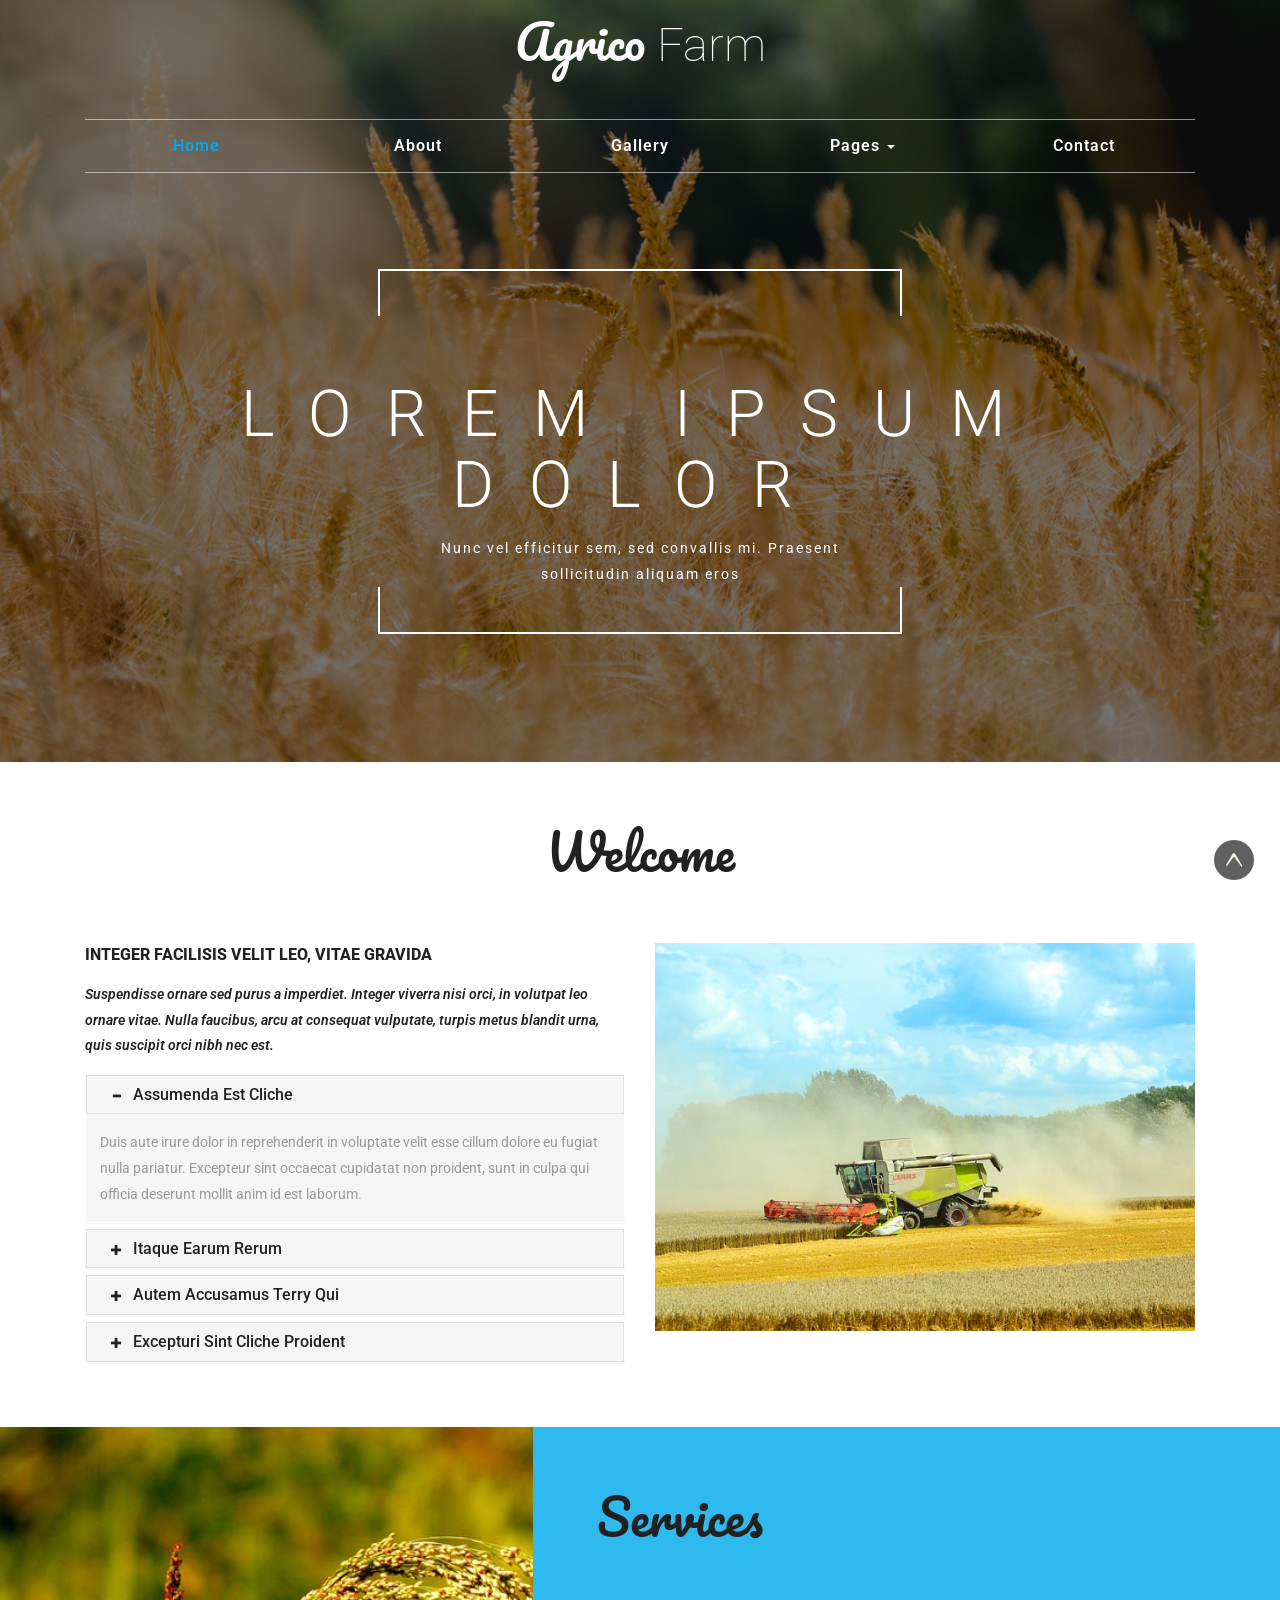
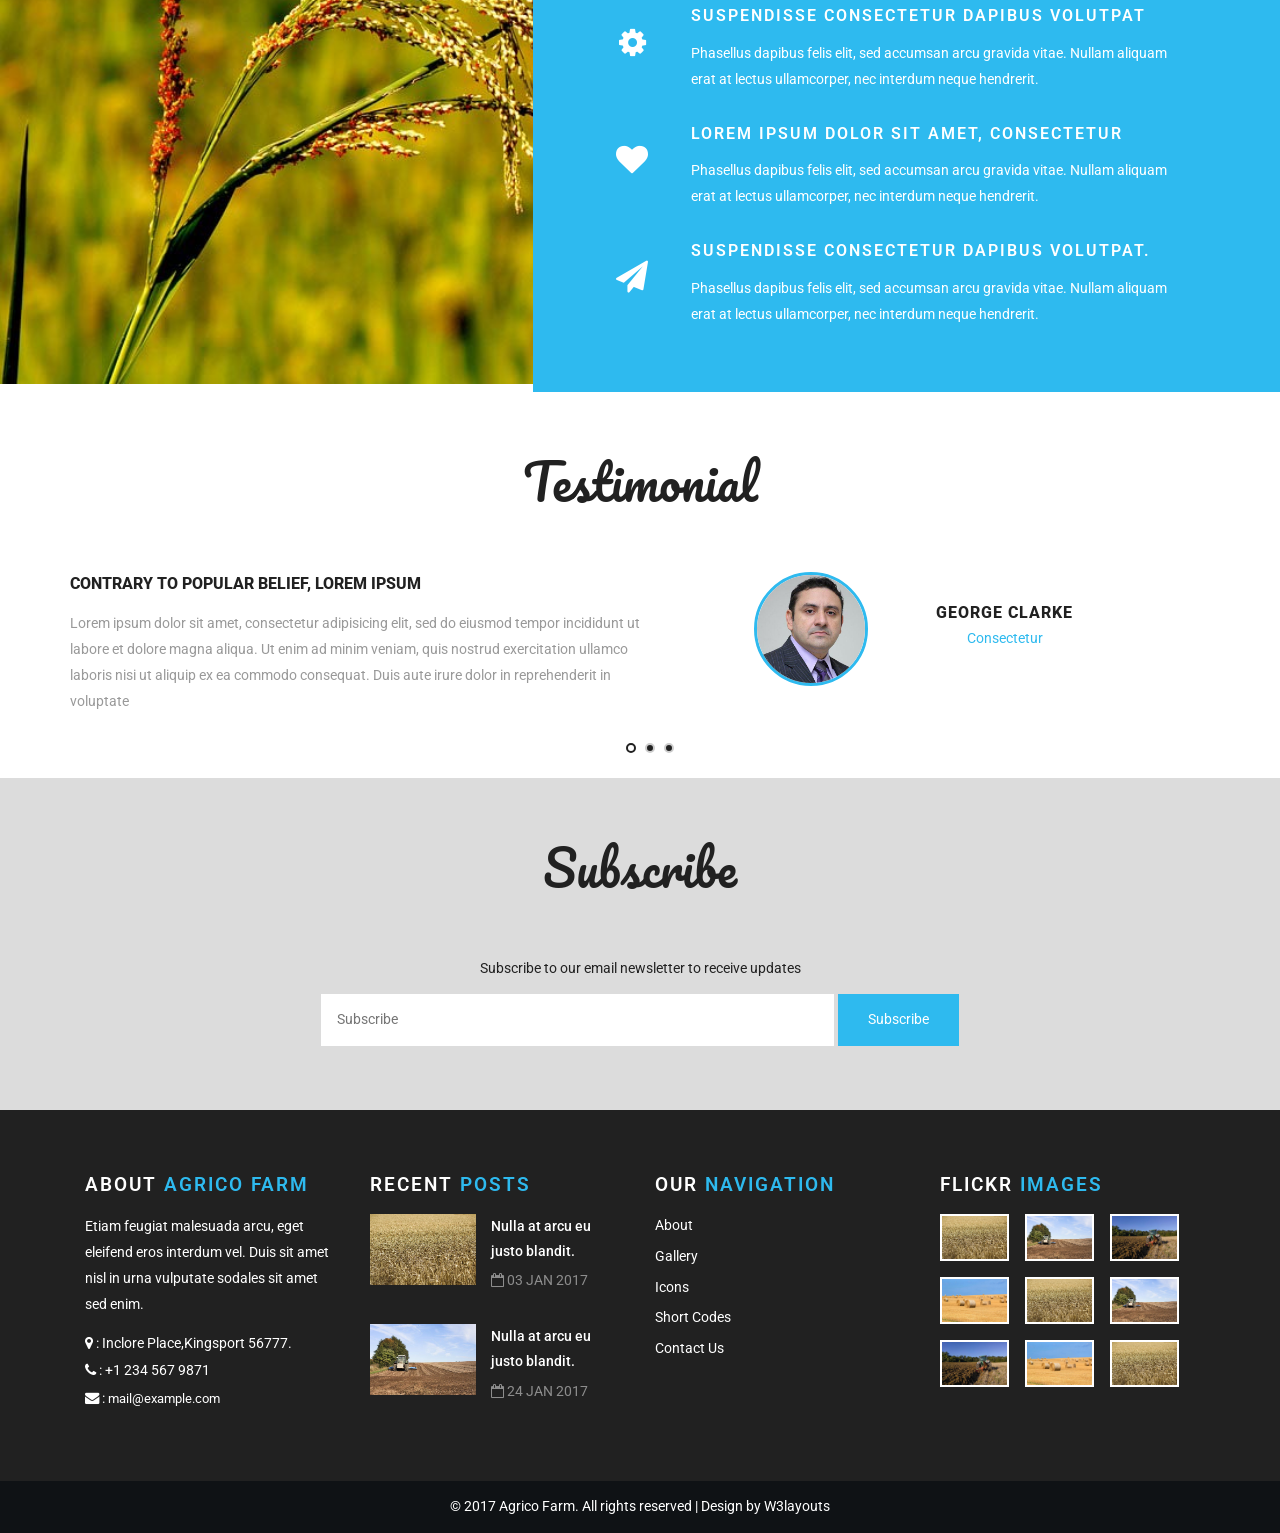
<file: web/index.html>
<!--A Design by W3layouts
Author: W3layout
Author URL: http://w3layouts.com
License: Creative Commons Attribution 3.0 Unported
License URL: http://creativecommons.org/licenses/by/3.0/
-->
<!DOCTYPE html>
<html lang="en">
<head>
<title>Agrico Farm an Agriculture Category Bootstrap responsive Website Template | Home :: w3layouts</title>
<meta name="viewport" content="width=device-width, initial-scale=1">
<meta charset="utf-8">
<meta name="keywords" content="Agrico Farm Responsive web template, Bootstrap Web Templates, Flat Web Templates, Android Compatible web template, 
Smartphone Compatible web template, free webdesigns for Nokia, Samsung, LG, SonyEricsson, Motorola web design" />
<script type="application/x-javascript"> addEventListener("load", function() { setTimeout(hideURLbar, 0); }, false); function hideURLbar(){ window.scrollTo(0,1); } </script>
<!-- bootstrap-css -->
<link href="css/bootstrap.css" rel="stylesheet" type="text/css" media="all" />
<!--// bootstrap-css -->
<!-- css -->
<link rel="stylesheet" href="css/style.css" type="text/css" media="all" />
<!--// css -->
<!-- font-awesome icons -->
<link href="css/font-awesome.css" rel="stylesheet"> 
<!-- //font-awesome icons -->
<!-- font -->
<link href="//fonts.googleapis.com/css?family=Pacifico" rel="stylesheet">
<link href="//fonts.googleapis.com/css?family=Roboto:100,100i,300,300i,400,400i,500,500i,700,700i,900,900i" rel="stylesheet">
<!-- //font -->
<script src="js/jquery-1.11.1.min.js"></script>
<script src="js/bootstrap.js"></script>
<script type="text/javascript">
	jQuery(document).ready(function($) {
		$(".scroll").click(function(event){		
			event.preventDefault();
			$('html,body').animate({scrollTop:$(this.hash).offset().top},1000);
		});
	});
</script> 
<!--[if lt IE 9]>
  <script src="https://oss.maxcdn.com/libs/html5shiv/3.7.0/html5shiv.js"></script>
<![endif]-->
</head>
<body>
	<!-- banner -->
	<div class="banner">
		<div class="header">
			<div class="container">
				<div class="header-left">
					<div class="w3layouts-logo">
						<h1>
							<a href="index.html">Agrico <span>Farm</span></a>
						</h1>
					</div>
				</div>
			</div>
		</div>
		<div class="header-bottom">
			<div class="container">
				<div class="top-nav">
						<nav class="navbar navbar-default">
								<div class="navbar-header">
									<button type="button" class="navbar-toggle collapsed" data-toggle="collapse" data-target="#bs-example-navbar-collapse-1">
										<span class="sr-only">Toggle navigation</span>
										<span class="icon-bar"></span>
										<span class="icon-bar"></span>
										<span class="icon-bar"></span>
									</button>
								</div>
							<!-- Collect the nav links, forms, and other content for toggling -->
							<div class="collapse navbar-collapse" id="bs-example-navbar-collapse-1">
								<ul class="nav navbar-nav">
									<li><a class="active" href="index.html">Home</a></li>
									<li><a href="about.html">About</a></li>
									<li><a href="gallery.html">Gallery</a></li>
									<li class="dropdown">
										<a href="codes.html" class="dropdown-toggle" data-hover="Pages" data-toggle="dropdown">Pages <b class="caret"></b></a>
										<ul class="dropdown-menu">
											<li><a href="icons.html">Icons</a></li>
											<li><a href="codes.html">Short Codes</a></li>
										</ul>
									</li>
									<li><a href="contact.html">Contact</a></li>
								</ul>	
								<div class="clearfix"> </div>
							</div>	
						</nav>		
				</div>
				<!-- w3-banner -->
				<div class="w3-banner">
					<div class="w3layouts-border"> </div>
					<h2>Lorem ipsum <span>dolor</span></h2>
					<p>Nunc vel efficitur sem, sed convallis mi. Praesent <span>sollicitudin aliquam eros</span></p>
					<div class="w3layouts-border agileits-border"> </div>
				</div>
				<!-- //w3-banner -->
			</div>
		</div>
	</div>
	<!-- //banner -->
	<!-- welcome -->
	<div class="welcome">
		<div class="container">
			<div class="agileits-heading">
				<h3>Welcome</h3>
			</div>
			<div class="w3_welcome_grids">
				<div class="col-md-6 w3_welcome_grid_left">
					<h5>Integer facilisis velit leo, vitae gravida</h5>
					<p>Suspendisse ornare sed purus a imperdiet. Integer viverra nisi orci, 
						in volutpat leo ornare vitae. Nulla faucibus, arcu at consequat vulputate, 
						turpis metus blandit urna, quis suscipit orci nibh nec est.</p>
					<div class="panel-group welcome_panel" id="accordion" role="tablist" aria-multiselectable="true">
					  <div class="panel panel-default">
						<div class="panel-heading" role="tab" id="headingOne">
						  <h4 class="panel-title asd">
							<a class="pa_italic" role="button" data-toggle="collapse" data-parent="#accordion" href="#collapseOne" aria-expanded="true" aria-controls="collapseOne">
							  <span class="glyphicon glyphicon-plus" aria-hidden="true"></span><i class="glyphicon glyphicon-minus" aria-hidden="true"></i>assumenda est cliche
							</a>
						  </h4>
						</div>
						<div id="collapseOne" class="panel-collapse collapse in" role="tabpanel" aria-labelledby="headingOne">
						  <div class="panel-body panel_text">
							Duis aute irure dolor in reprehenderit in voluptate velit esse cillum dolore eu fugiat nulla pariatur. Excepteur sint occaecat cupidatat non proident, sunt in culpa qui officia deserunt mollit anim id est laborum.
						  </div>
						</div>
					  </div>
					  <div class="panel panel-default">
						<div class="panel-heading" role="tab" id="headingTwo">
						  <h4 class="panel-title asd">
							<a class="pa_italic collapsed" role="button" data-toggle="collapse" data-parent="#accordion" href="#collapseTwo" aria-expanded="false" aria-controls="collapseTwo">
							  <span class="glyphicon glyphicon-plus" aria-hidden="true"></span><i class="glyphicon glyphicon-minus" aria-hidden="true"></i>Itaque earum rerum
							</a>
						  </h4>
						</div>
						<div id="collapseTwo" class="panel-collapse collapse" role="tabpanel" aria-labelledby="headingTwo">
						   <div class="panel-body panel_text">
							Duis aute irure dolor in reprehenderit in voluptate velit esse cillum dolore eu fugiat nulla pariatur. Excepteur sint occaecat cupidatat non proident, sunt in culpa qui officia deserunt mollit anim id est laborum.
						  </div>
						</div>
					  </div>
					  <div class="panel panel-default">
						<div class="panel-heading" role="tab" id="headingThree">
						  <h4 class="panel-title asd">
							<a class="pa_italic collapsed" role="button" data-toggle="collapse" data-parent="#accordion" href="#collapseThree" aria-expanded="false" aria-controls="collapseThree">
							  <span class="glyphicon glyphicon-plus" aria-hidden="true"></span><i class="glyphicon glyphicon-minus" aria-hidden="true"></i>autem accusamus terry qui
							</a>
						  </h4>
						</div>
						<div id="collapseThree" class="panel-collapse collapse" role="tabpanel" aria-labelledby="headingThree">
						   <div class="panel-body panel_text">
							Duis aute irure dolor in reprehenderit in voluptate velit esse cillum dolore eu fugiat nulla pariatur. Excepteur sint occaecat cupidatat non proident, sunt in culpa qui officia deserunt mollit anim id est laborum.
						  </div>
						</div>
					  </div>
					  <div class="panel panel-default">
						<div class="panel-heading" role="tab" id="headingFour">
						  <h4 class="panel-title asd">
							<a class="pa_italic collapsed" role="button" data-toggle="collapse" data-parent="#accordion" href="#collapseFour" aria-expanded="false" aria-controls="collapseFour">
							  <span class="glyphicon glyphicon-plus" aria-hidden="true"></span><i class="glyphicon glyphicon-minus" aria-hidden="true"></i>excepturi sint cliche proident
							</a>
						  </h4>
						</div>
						<div id="collapseFour" class="panel-collapse collapse" role="tabpanel" aria-labelledby="headingFour">
						   <div class="panel-body panel_text">
							Duis aute irure dolor in reprehenderit in voluptate velit esse cillum dolore eu fugiat nulla pariatur. Excepteur sint occaecat cupidatat non proident, sunt in culpa qui officia deserunt mollit anim id est laborum.
						  </div>
						</div>
					  </div>
					</div>
				</div>
				<div class="col-md-6 w3_welcome_grid_right">
					<img src="images/2.jpg" alt="" />
				</div>
				<div class="clearfix"> </div>
			</div>
		</div>
	</div>
	<!-- //welcome -->
	<!-- services -->
	<div class="services">
		<div class="col-md-5 w3ls-services-left">
			
		</div>
		<div class="col-md-7 w3ls-services-right">
			<div class="agileits-heading services-heading">
				<h3>Services</h3>
			</div>
			<div class="w3ls-services-icons">
				<div class="agileits-icon-grid">
					<div class="icon-left hvr-radial-out">
						<i class="fa fa-cog" aria-hidden="true"></i>
					</div>
					<div class="icon-right">
						<h5>Suspendisse consectetur dapibus volutpat</h5>
						<p>Phasellus dapibus felis elit, sed accumsan arcu gravida vitae. Nullam aliquam erat at lectus ullamcorper, nec interdum neque hendrerit.</p>
					</div>
					<div class="clearfix"> </div>
				</div>
				<div class="agileits-icon-grid">
					<div class="icon-left hvr-radial-out">
						<i class="fa fa-heart" aria-hidden="true"></i>
					</div>
					<div class="icon-right">
						<h5>Lorem ipsum dolor sit amet, consectetur</h5>
						<p>Phasellus dapibus felis elit, sed accumsan arcu gravida vitae. Nullam aliquam erat at lectus ullamcorper, nec interdum neque hendrerit.</p>
					</div>
					<div class="clearfix"> </div>
				</div>
				<div class="agileits-icon-grid">
					<div class="icon-left hvr-radial-out">
						<i class="fa fa-paper-plane" aria-hidden="true"></i>
					</div>
					<div class="icon-right">
						<h5>Suspendisse consectetur dapibus volutpat.</h5>
						<p>Phasellus dapibus felis elit, sed accumsan arcu gravida vitae. Nullam aliquam erat at lectus ullamcorper, nec interdum neque hendrerit.</p>
					</div>
					<div class="clearfix"> </div>
				</div>
			</div>
		</div>
		<div class="clearfix"> </div>
	</div>
	<!-- //services -->
	<!-- testimonial -->
	<div class="testimonial">
		<div class="container">
			<div class="agileits-heading">
				<h3>Testimonial</h3>
			</div>
				<div class="wthree-testimonial-grid">
					<div class="slider">
						<div class="callbacks_container">
							<ul class="rslides" id="slider3">
								<li>
									<div class="w3-agile-testimonial">
										<div class="testimonial-info">
											<h4>Contrary to popular belief, Lorem Ipsum</h4>
											<p>Lorem ipsum dolor sit amet, consectetur adipisicing elit, sed do eiusmod tempor incididunt ut labore et dolore magna aliqua. Ut enim ad minim veniam, quis nostrud exercitation ullamco laboris nisi ut aliquip ex ea commodo consequat. Duis aute irure dolor in reprehenderit in voluptate</p>
										</div>
										<div class="testimonial-img">
											<div class="testimonial-img-left">
												<img src="images/f1.jpg" alt="" />
											</div>
											<div class="testimonial-img-right">
												<h5>George Clarke</h5>
												<p>Consectetur</p>
											</div>
											<div class="clearfix"> </div>
										</div>
										<div class="clearfix"> </div>
									</div>
								</li>
								<li>
									<div class="w3-agile-testimonial">
										<div class="testimonial-info">
											<h4>Suspendisse lobortis, elit sit amet blandit</h4>
											<p>Donec at euismod turpis, gravida condimentum nibh. Donec ac orci fermentum, rhoncus eros eu, viverra tellus. Nunc vitae posuere ex. Vivamus dapibus tellus ut arcu faucibus pretium. Duis blandit nec ipsum et ornare. Nunc metus lorem, rhoncus vel nulla sed, iaculis bibendum lacus.</p>
										</div>
										<div class="testimonial-img">
											<div class="testimonial-img-left">
												<img src="images/f2.jpg" alt="" />
											</div>
											<div class="testimonial-img-right">
												<h5>Divide Rule</h5>
												<p>Fermentum</p>
											</div>
											<div class="clearfix"> </div>
										</div>
										<div class="clearfix"> </div>
									</div>
								</li>
								<li>
									<div class="w3-agile-testimonial">
										<div class="testimonial-info">
											<h4>Cras vitae ultricies dui, et lobortis</h4>
											<p>Nullam imperdiet vulputate ligula quis venenatis. Sed venenatis massa faucibus, porttitor turpis nec, sagittis nunc. Donec ac tempus arcu, nec pellentesque massa. Integer interdum, nisl ut efficitur malesuada, mi lorem hendrerit sem, a tincidunt purus nunc a eros. Fusce accumsan</p>
										</div>
										<div class="testimonial-img">
											<div class="testimonial-img-left">
												<img src="images/f3.jpg" alt="" />
											</div>
											<div class="testimonial-img-right">
												<h5>Stuart Binny</h5>
												<p>Porttitor</p>
											</div>
											<div class="clearfix"> </div>
										</div>
										<div class="clearfix"> </div>
									</div>
								</li>
							</ul>
						</div>
						<div class="clearfix"> </div>
						<script>
							// You can also use "$(window).load(function() {"
							$(function () {
								// Slideshow 4
								$("#slider3").responsiveSlides({
									auto: true,
									pager:true,
									nav:false,
									speed: 500,
									namespace: "callbacks",
									before: function () {
										$('.events').append("<li>before event fired.</li>");
									},
									after: function () {
										$('.events').append("<li>after event fired.</li>");
									}
								});
									
							});
						</script>
					</div>
				</div>
		</div>
	</div>
	<!-- //testimonial -->
	<!-- subscribe -->
	<div class="wthree-subscribe">
		<div class="container">
			<div class="agileits-heading">
				<h3>Subscribe</h3>
			</div>
			<div class="w3-agileits-subscribe-form">
				<p>Subscribe to our email newsletter to receive updates</p>
				<form action="#" method="post">
					<input type="text" placeholder="Subscribe" name="Subscribe" required="">
					<button class="btn1">Subscribe</button>
				</form>
			</div>
		</div>
	</div>
	<!-- //subscribe -->

	<!-- footer -->
	<footer>
		<div class="container">
			<div class="w3-agileits-footer-grids">
				<div class="col-md-3 w3ls-footer-grid">
					<h4>About <span>Agrico Farm</span></h4>
					<div class="wthree-footer-info">
						<p>Etiam feugiat malesuada arcu, eget eleifend eros interdum vel. Duis sit amet nisl in urna vulputate sodales sit amet sed enim.</p>
						<ul>
							<li><i class="fa fa-map-marker" aria-hidden="true"></i> : Inclore Place,Kingsport 56777.</li>
							<li><i class="fa fa-phone" aria-hidden="true"></i> : +1 234 567 9871</li>
							<li><i class="fa fa-envelope" aria-hidden="true"></i> : <a href="mailto:info@example.com">mail@example.com</a></li>
						</ul>
					</div>
				</div>
				<div class="col-md-3 w3ls-footer-grid">
					<h4>Recent <span>Posts</span></h4>
					<div class="agile-post-grids">
						<div class="agile-post-grid">
							<div class="col-md-5 agile-post-left">
								<a href="single.html">
									<img src="images/p1.jpg" alt="" />
								</a>
							</div>
							<div class="col-md-7 agile-post-right">
								<h5><a href="single.html">Nulla at arcu eu justo blandit.</a></h5>
								<p><i class="fa fa-calendar-o" aria-hidden="true"></i> 03 Jan 2017</p>
							</div>
							<div class="clearfix"> </div>
						</div>
						<div class="agile-post-grid">
							<div class="col-md-5 agile-post-left">
								<a href="single.html">
									<img src="images/p2.jpg" alt="" />
								</a>
							</div>
							<div class="col-md-7 agile-post-right">
								<h5><a href="single.html">Nulla at arcu eu justo blandit.</a></h5>
								<p><i class="fa fa-calendar-o" aria-hidden="true"></i> 24 Jan 2017</p>
							</div>
							<div class="clearfix"> </div>
						</div>
					</div>
				</div>
				<div class="col-md-3 w3ls-footer-grid">
					<h4>Our <span>Navigation</span></h4>
					<ul>
						<li><a href="about.html">About</a></li>
						<li><a href="gallery.html">Gallery</a></li>
						<li><a href="icons.html">Icons</a></li>
						<li><a href="codes.html">Short Codes</a></li>
						<li><a href="contact.html">Contact Us</a></li>
					</ul>
				</div>
				<div class="col-md-3 w3ls-footer-grid">
					<h4>Flickr <span>Images</span></h4>
					<div class="w3l-footer-popular">
						<div class="popular-grids">
							<div class="popular-grid">
								<a href="single.html"><img src="images/p1.jpg" alt=""></a>
							</div>
							<div class="popular-grid">
								<a href="single.html"><img src="images/p2.jpg" alt=""></a>
							</div>
							<div class="popular-grid">
								<a href="single.html"><img src="images/p3.jpg" alt=""></a>
							</div>
							<div class="clearfix"> </div>
						</div>
						<div class="popular-grids">
							<div class="popular-grid">
								<a href="single.html"><img src="images/p4.jpg" alt=""></a>
							</div>
							<div class="popular-grid">
								<a href="single.html"><img src="images/p1.jpg" alt=""></a>
							</div>
							<div class="popular-grid">
								<a href="single.html"><img src="images/p2.jpg" alt=""></a>
							</div>
							<div class="clearfix"> </div>
						</div>
						<div class="popular-grids">
							<div class="popular-grid">
								<a href="single.html"><img src="images/p3.jpg" alt=""></a>
							</div>
							<div class="popular-grid">
								<a href="single.html"><img src="images/p4.jpg" alt=""></a>
							</div>
							<div class="popular-grid">
								<a href="single.html"><img src="images/p1.jpg" alt=""></a>
							</div>
							<div class="clearfix"> </div>
						</div>
					</div>
				</div>
				<div class="clearfix"> </div>
			</div>
		</div>
	</footer>
	<!-- //footer -->
	<!-- copyright -->
	<div class="agileits-w3layouts">
		<div class="container">
			<p>© 2017 Agrico Farm. All rights reserved | Design by <a href="http://w3layouts.com">W3layouts</a></p>
		</div>
	</div>
	<!-- //copyright -->
	<script src="js/responsiveslides.min.js"></script>
	<script src="js/SmoothScroll.min.js"></script>
	<script type="text/javascript" src="js/move-top.js"></script>
	<script type="text/javascript" src="js/easing.js"></script>
	<!-- here stars scrolling icon -->
	<script type="text/javascript">
		$(document).ready(function() {
			/*
				var defaults = {
				containerID: 'toTop', // fading element id
				containerHoverID: 'toTopHover', // fading element hover id
				scrollSpeed: 1200,
				easingType: 'linear' 
				};
			*/
								
			$().UItoTop({ easingType: 'easeOutQuart' });
								
			});
	</script>
	<!-- //here ends scrolling icon -->
</body>	
</html>
</file>
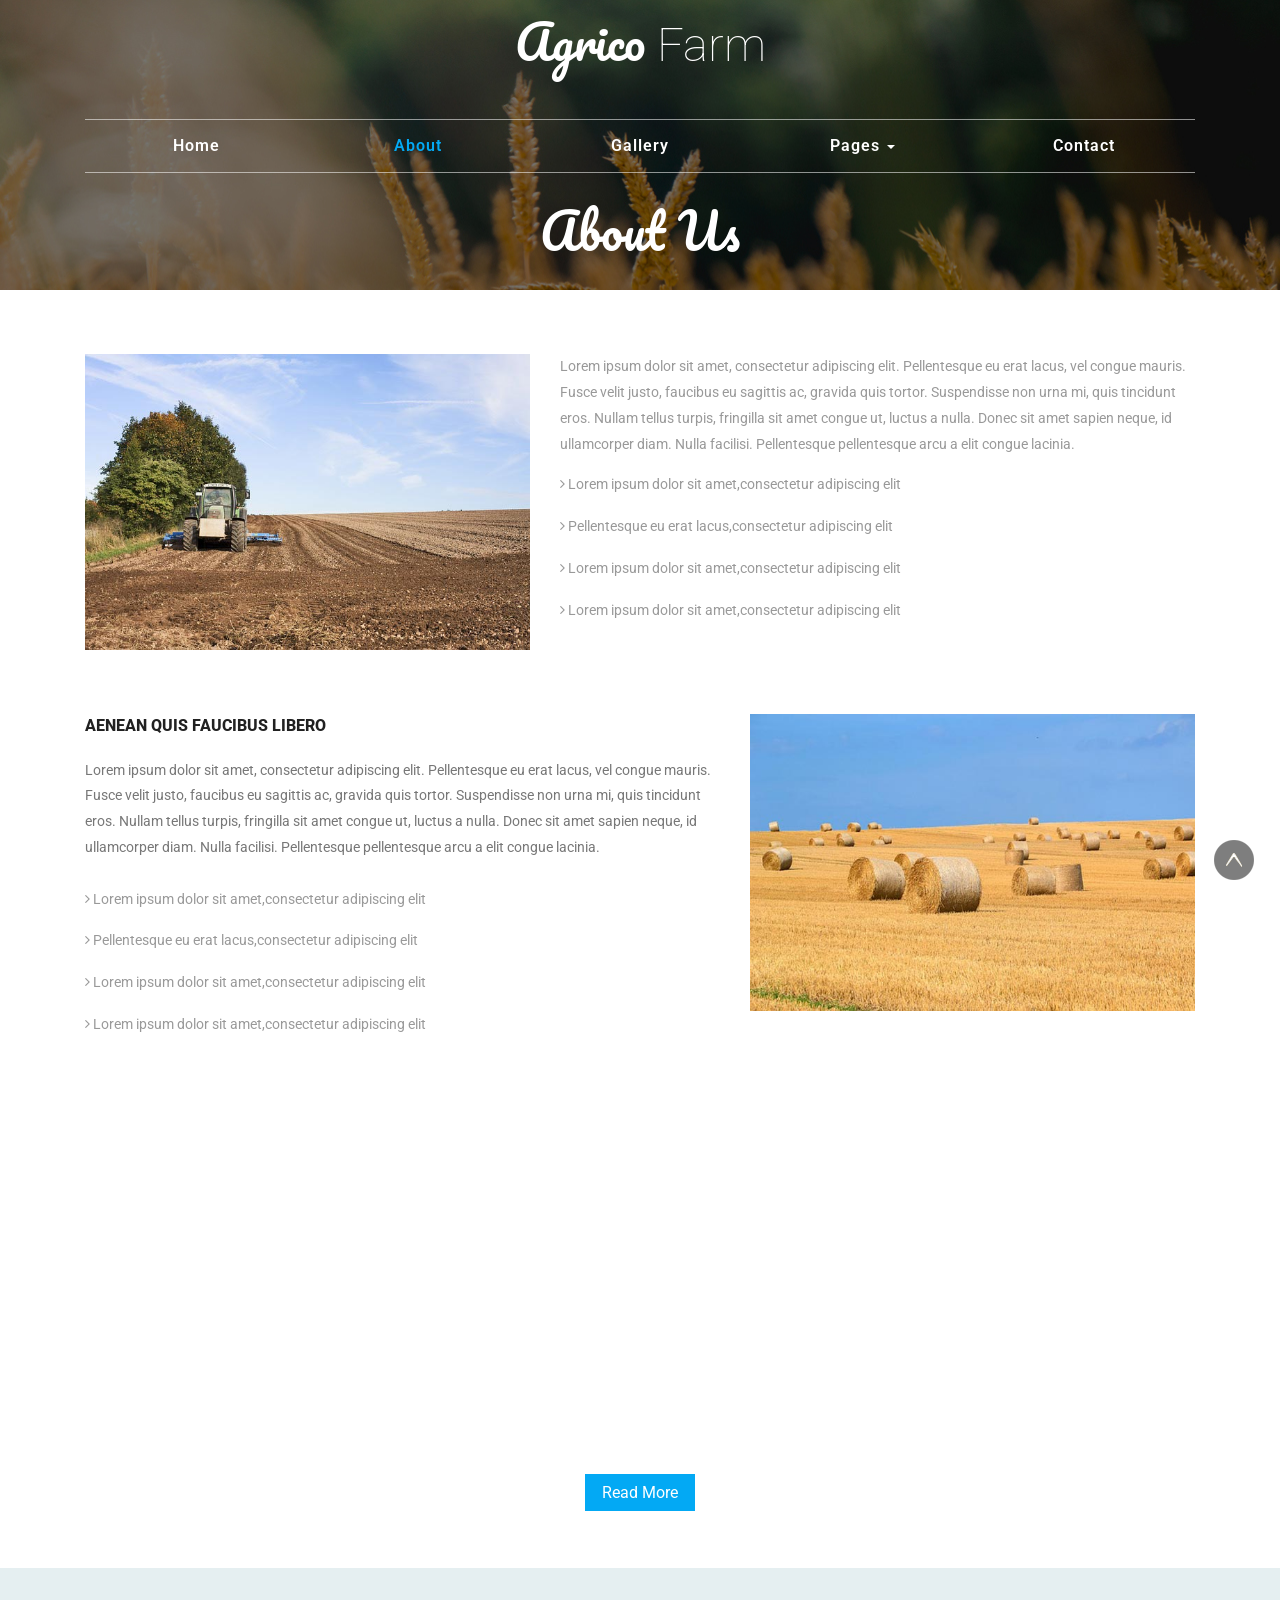
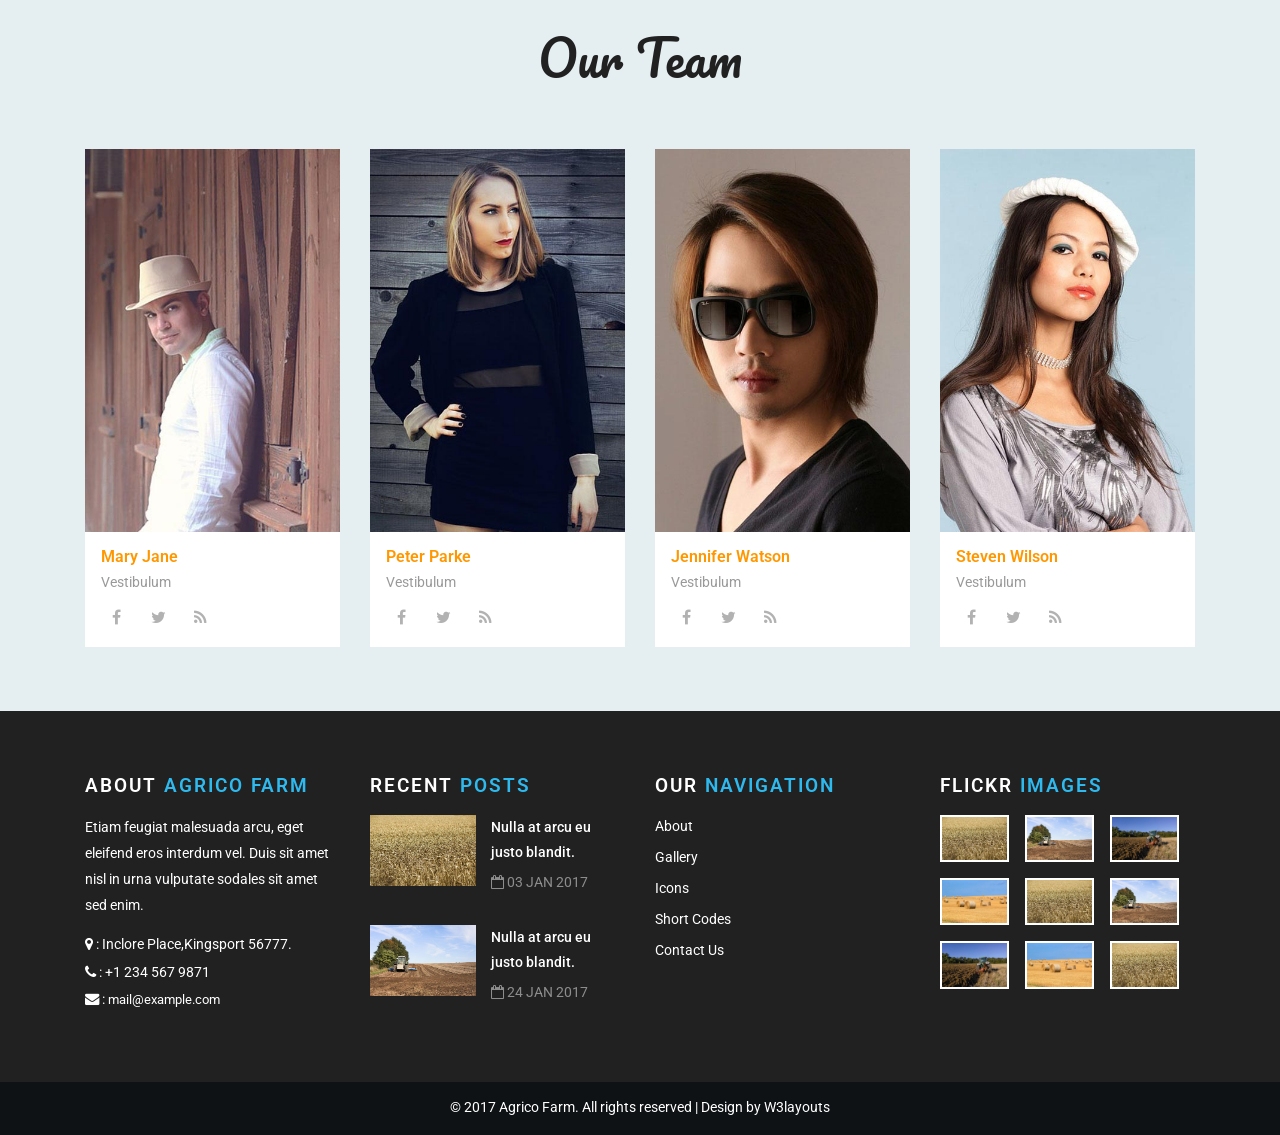
<file: web/about.html>
<!--A Design by W3layouts
Author: W3layout
Author URL: http://w3layouts.com
License: Creative Commons Attribution 3.0 Unported
License URL: http://creativecommons.org/licenses/by/3.0/
-->
<!DOCTYPE html>
<html lang="en">
<head>
<title>Agrico Farm an Agriculture Category Bootstrap responsive Website Template | About :: w3layouts</title>
<meta name="viewport" content="width=device-width, initial-scale=1">
<meta charset="utf-8">
<meta name="keywords" content="Agrico Farm Responsive web template, Bootstrap Web Templates, Flat Web Templates, Android Compatible web template, 
Smartphone Compatible web template, free webdesigns for Nokia, Samsung, LG, SonyEricsson, Motorola web design" />
<script type="application/x-javascript"> addEventListener("load", function() { setTimeout(hideURLbar, 0); }, false); function hideURLbar(){ window.scrollTo(0,1); } </script>
<!-- bootstrap-css -->
<link href="css/bootstrap.css" rel="stylesheet" type="text/css" media="all" />
<!--// bootstrap-css -->
<!-- css -->
<link rel="stylesheet" href="css/style.css" type="text/css" media="all" />
<!--// css -->
<!-- font-awesome icons -->
<link href="css/font-awesome.css" rel="stylesheet"> 
<!-- //font-awesome icons -->
<!-- font -->
<link href="//fonts.googleapis.com/css?family=Pacifico" rel="stylesheet">
<link href="//fonts.googleapis.com/css?family=Roboto:100,100i,300,300i,400,400i,500,500i,700,700i,900,900i" rel="stylesheet">
<!-- //font -->
<script src="js/jquery-1.11.1.min.js"></script>
<script src="js/bootstrap.js"></script>
<script type="text/javascript">
	jQuery(document).ready(function($) {
		$(".scroll").click(function(event){		
			event.preventDefault();
			$('html,body').animate({scrollTop:$(this.hash).offset().top},1000);
		});
	});
</script> 
<!--[if lt IE 9]>
  <script src="https://oss.maxcdn.com/libs/html5shiv/3.7.0/html5shiv.js"></script>
<![endif]-->
</head>
<body>
	<!-- banner -->
	<div class="banner">
		<div class="header">
			<div class="container">
				<div class="header-left">
					<div class="w3layouts-logo">
						<h1>
							<a href="index.html">Agrico <span>Farm</span></a>
						</h1>
					</div>
				</div>
			</div>
		</div>
		<div class="header-bottom">
			<div class="container">
				<div class="top-nav">
						<nav class="navbar navbar-default">
								<div class="navbar-header">
									<button type="button" class="navbar-toggle collapsed" data-toggle="collapse" data-target="#bs-example-navbar-collapse-1">
										<span class="sr-only">Toggle navigation</span>
										<span class="icon-bar"></span>
										<span class="icon-bar"></span>
										<span class="icon-bar"></span>
									</button>
								</div>
							<!-- Collect the nav links, forms, and other content for toggling -->
							<div class="collapse navbar-collapse" id="bs-example-navbar-collapse-1">
								<ul class="nav navbar-nav">
									<li><a href="index.html">Home</a></li>
									<li><a class="active" href="about.html">About</a></li>
									<li><a href="gallery.html">Gallery</a></li>
									<li class="dropdown">
										<a href="codes.html" class="dropdown-toggle" data-hover="Pages" data-toggle="dropdown">Pages <b class="caret"></b></a>
										<ul class="dropdown-menu">
											<li><a href="icons.html">Icons</a></li>
											<li><a href="codes.html">Short Codes</a></li>
										</ul>
									</li>
									<li><a href="contact.html">Contact</a></li>
								</ul>	
								<div class="clearfix"> </div>
							</div>	
						</nav>		
				</div>
				<!-- agileits-top-heading -->
				<div class="agileits-top-heading">
					<h2>About Us</h2>
				</div>
				<!-- //agileits-top-heading -->
			</div>
		</div>
	</div>
	<!-- //banner -->
	<!-- about -->
	<!-- main-textgrids -->
	<div class="main-textgrids">
		<div class="container">
			<div class="col-md-5 ab-pic">
				 <img src="images/p2.jpg" alt=" " />
			</div>
			<div class="col-md-7 ab-text">
				<p>Lorem ipsum dolor sit amet, consectetur adipiscing elit. Pellentesque eu erat lacus, vel congue mauris. Fusce velit justo, faucibus eu sagittis ac, gravida quis tortor. Suspendisse non urna mi, quis tincidunt eros. Nullam tellus turpis, fringilla sit amet congue ut, luctus a nulla. Donec sit amet sapien neque, id ullamcorper diam. Nulla facilisi. Pellentesque pellentesque arcu a elit congue lacinia.</p>
				<ul class="ab">
					<li><a href="single.html"><i class="fa fa-angle-right" aria-hidden="true"></i> Lorem ipsum dolor sit amet,consectetur adipiscing elit</a></li>
					<li><a href="single.html"><i class="fa fa-angle-right" aria-hidden="true"></i> Pellentesque eu erat lacus,consectetur adipiscing elit</a></li>
					<li><a href="single.html"><i class="fa fa-angle-right" aria-hidden="true"></i> Lorem ipsum dolor sit amet,consectetur adipiscing elit</a></li>
					<li><a href="single.html"><i class="fa fa-angle-right" aria-hidden="true"></i> Lorem ipsum dolor sit amet,consectetur adipiscing elit</a></li>
				</ul>
			</div>
			<div class="clearfix"> </div>
			<div class="statements">
				<div class="col-md-7 mission">
					 <h4>Aenean quis faucibus libero</h4>
					 <p>Lorem ipsum dolor sit amet, consectetur adipiscing elit. Pellentesque eu erat lacus, vel congue mauris. Fusce velit justo, faucibus eu sagittis ac, gravida quis tortor. Suspendisse non urna mi, quis tincidunt eros. Nullam tellus turpis, fringilla sit amet congue ut, luctus a nulla. Donec sit amet sapien neque, id ullamcorper diam. Nulla facilisi. Pellentesque pellentesque arcu a elit congue lacinia.</p>
					<ul class="ab">
						<li><a href="single.html"><i class="fa fa-angle-right" aria-hidden="true"></i> Lorem ipsum dolor sit amet,consectetur adipiscing elit</a></li>
						<li><a href="single.html"><i class="fa fa-angle-right" aria-hidden="true"></i> Pellentesque eu erat lacus,consectetur adipiscing elit</a></li>
						<li><a href="single.html"><i class="fa fa-angle-right" aria-hidden="true"></i> Lorem ipsum dolor sit amet,consectetur adipiscing elit</a></li>
						<li><a href="single.html"><i class="fa fa-angle-right" aria-hidden="true"></i> Lorem ipsum dolor sit amet,consectetur adipiscing elit</a></li>
					</ul>
				</div>
				<div class="col-md-5 facts">
					<img src="images/p4.jpg" alt=" " />		
				</div>
				<div class="clearfix"> </div>
			</div>
		</div>
	</div>
	<!-- //main-textgrids -->
	<!-- different -->
	<div class="jarallax different">
		<div class="container">
			<div class="agileits-heading different-heading">
				<h3>Why We are Different</h3>
			</div>
			<div class="w3agile-different-info">
				<p>Cras vehicula massa id ipsum venenatis, non convallis libero pellentesque. Sed tristique massa et mattis mattis. Nunc euismod consequat ex, eu tincidunt justo malesuada vitae. Sed auctor diam quis nulla hendrerit porta. Quisque venenatis, tortor quis tristique congue, lorem lectus elementum augue, in laoreet lorem justo lacinia velit. Phasellus tempus luctus velit, eu fermentum arcu porttitor sit amet. Suspendisse id efficitur sem. Donec laoreet ante at facilisis dictum. Donec sodales porta orci sed porta. Vivamus est enim, pharetra sit amet placerat ut, eleifend quis purus. Sed elementum tortor erat, placerat rutrum augue facilisis vel. Morbi feugiat tortor erat, nec gravida mauris egestas tincidunt. Sed vitae dignissim sapien.</p>
				<div class="w3agile-button">
					<a href="single.html">Read More</a>
				</div>
			</div>
		</div>
	</div>
	<!-- //different -->
	<!-- team -->
	<div class="team" id="team">
		<div class="container">
			<div class="agileits-heading">
				<h3>Our Team</h3>
			</div>
			<div class="agileinfo-team-grids">
				<div class="col-md-3 wthree-team-grid">
					<img src="images/t1.jpg" alt="">
					<div class="wthree-team-grid-info">
						<h4>Mary Jane</h4>
						<p>Vestibulum</p>
						<div class="team-social-grids">
							<ul>
								<li><a href="#"><i class="fa fa-facebook"></i></a></li>
								<li><a href="#"><i class="fa fa-twitter"></i></a></li>
								<li><a href="#"><i class="fa fa-rss"></i></a></li>
							</ul>
						</div>
					</div>
				</div>
				<div class="col-md-3 wthree-team-grid">
					<img src="images/t2.jpg" alt="">
					<div class="wthree-team-grid-info">
						<h4>Peter Parke</h4>
						<p>Vestibulum</p>
						<div class="team-social-grids">
							<ul>
								<li><a href="#"><i class="fa fa-facebook"></i></a></li>
								<li><a href="#"><i class="fa fa-twitter"></i></a></li>
								<li><a href="#"><i class="fa fa-rss"></i></a></li>
							</ul>
						</div>
					</div>
				</div>
				<div class="col-md-3 wthree-team-grid">
					<img src="images/t3.jpg" alt="">
					<div class="wthree-team-grid-info">
						<h4>Jennifer Watson</h4>
						<p>Vestibulum</p>
						<div class="team-social-grids">
							<ul>
								<li><a href="#"><i class="fa fa-facebook"></i></a></li>
								<li><a href="#"><i class="fa fa-twitter"></i></a></li>
								<li><a href="#"><i class="fa fa-rss"></i></a></li>
							</ul>
						</div>
					</div>
				</div>
				<div class="col-md-3 wthree-team-grid">
					<img src="images/t4.jpg" alt="">
					<div class="wthree-team-grid-info">
						<h4>Steven Wilson</h4>
						<p>Vestibulum</p>
						<div class="team-social-grids">
							<ul>
								<li><a href="#"><i class="fa fa-facebook"></i></a></li>
								<li><a href="#"><i class="fa fa-twitter"></i></a></li>
								<li><a href="#"><i class="fa fa-rss"></i></a></li>
							</ul>
						</div>
					</div>
				</div>
				<div class="clearfix"> </div>
			</div>
		</div>
	</div>
	<!-- //team -->
	<!-- //about -->
	<!-- footer -->
	<footer>
		<div class="container">
			<div class="w3-agileits-footer-grids">
				<div class="col-md-3 w3ls-footer-grid">
					<h4>About <span>Agrico Farm</span></h4>
					<div class="wthree-footer-info">
						<p>Etiam feugiat malesuada arcu, eget eleifend eros interdum vel. Duis sit amet nisl in urna vulputate sodales sit amet sed enim.</p>
						<ul>
							<li><i class="fa fa-map-marker" aria-hidden="true"></i> : Inclore Place,Kingsport 56777.</li>
							<li><i class="fa fa-phone" aria-hidden="true"></i> : +1 234 567 9871</li>
							<li><i class="fa fa-envelope" aria-hidden="true"></i> : <a href="mailto:info@example.com">mail@example.com</a></li>
						</ul>
					</div>
				</div>
				<div class="col-md-3 w3ls-footer-grid">
					<h4>Recent <span>Posts</span></h4>
					<div class="agile-post-grids">
						<div class="agile-post-grid">
							<div class="col-md-5 agile-post-left">
								<a href="single.html">
									<img src="images/p1.jpg" alt="" />
								</a>
							</div>
							<div class="col-md-7 agile-post-right">
								<h5><a href="single.html">Nulla at arcu eu justo blandit.</a></h5>
								<p><i class="fa fa-calendar-o" aria-hidden="true"></i> 03 Jan 2017</p>
							</div>
							<div class="clearfix"> </div>
						</div>
						<div class="agile-post-grid">
							<div class="col-md-5 agile-post-left">
								<a href="single.html">
									<img src="images/p2.jpg" alt="" />
								</a>
							</div>
							<div class="col-md-7 agile-post-right">
								<h5><a href="single.html">Nulla at arcu eu justo blandit.</a></h5>
								<p><i class="fa fa-calendar-o" aria-hidden="true"></i> 24 Jan 2017</p>
							</div>
							<div class="clearfix"> </div>
						</div>
					</div>
				</div>
				<div class="col-md-3 w3ls-footer-grid">
					<h4>Our <span>Navigation</span></h4>
					<ul>
						<li><a href="about.html">About</a></li>
						<li><a href="gallery.html">Gallery</a></li>
						<li><a href="icons.html">Icons</a></li>
						<li><a href="codes.html">Short Codes</a></li>
						<li><a href="contact.html">Contact Us</a></li>
					</ul>
				</div>
				<div class="col-md-3 w3ls-footer-grid">
					<h4>Flickr <span>Images</span></h4>
					<div class="w3l-footer-popular">
						<div class="popular-grids">
							<div class="popular-grid">
								<a href="single.html"><img src="images/p1.jpg" alt=""></a>
							</div>
							<div class="popular-grid">
								<a href="single.html"><img src="images/p2.jpg" alt=""></a>
							</div>
							<div class="popular-grid">
								<a href="single.html"><img src="images/p3.jpg" alt=""></a>
							</div>
							<div class="clearfix"> </div>
						</div>
						<div class="popular-grids">
							<div class="popular-grid">
								<a href="single.html"><img src="images/p4.jpg" alt=""></a>
							</div>
							<div class="popular-grid">
								<a href="single.html"><img src="images/p1.jpg" alt=""></a>
							</div>
							<div class="popular-grid">
								<a href="single.html"><img src="images/p2.jpg" alt=""></a>
							</div>
							<div class="clearfix"> </div>
						</div>
						<div class="popular-grids">
							<div class="popular-grid">
								<a href="single.html"><img src="images/p3.jpg" alt=""></a>
							</div>
							<div class="popular-grid">
								<a href="single.html"><img src="images/p4.jpg" alt=""></a>
							</div>
							<div class="popular-grid">
								<a href="single.html"><img src="images/p1.jpg" alt=""></a>
							</div>
							<div class="clearfix"> </div>
						</div>
					</div>
				</div>
				<div class="clearfix"> </div>
			</div>
		</div>
	</footer>
	<!-- //footer -->
	<!-- copyright -->
	<div class="agileits-w3layouts">
		<div class="container">
			<p>© 2017 Agrico Farm. All rights reserved | Design by <a href="http://w3layouts.com">W3layouts</a></p>
		</div>
	</div>
	<!-- //copyright -->
	<script src="js/SmoothScroll.min.js"></script>
	<script type="text/javascript" src="js/move-top.js"></script>
	<script type="text/javascript" src="js/easing.js"></script>
	<!-- here stars scrolling icon -->
	<script type="text/javascript">
		$(document).ready(function() {
			/*
				var defaults = {
				containerID: 'toTop', // fading element id
				containerHoverID: 'toTopHover', // fading element hover id
				scrollSpeed: 1200,
				easingType: 'linear' 
				};
			*/
								
			$().UItoTop({ easingType: 'easeOutQuart' });
								
			});
	</script>
	<!-- //here ends scrolling icon -->
	<script src="js/jarallax.js"></script>
	<script type="text/javascript">
				/* init Jarallax */
				$('.jarallax').jarallax({
					speed: 0.5,
					imgWidth: 1366,
					imgHeight: 768
				})
			</script>
</body>	
</html>
</file>
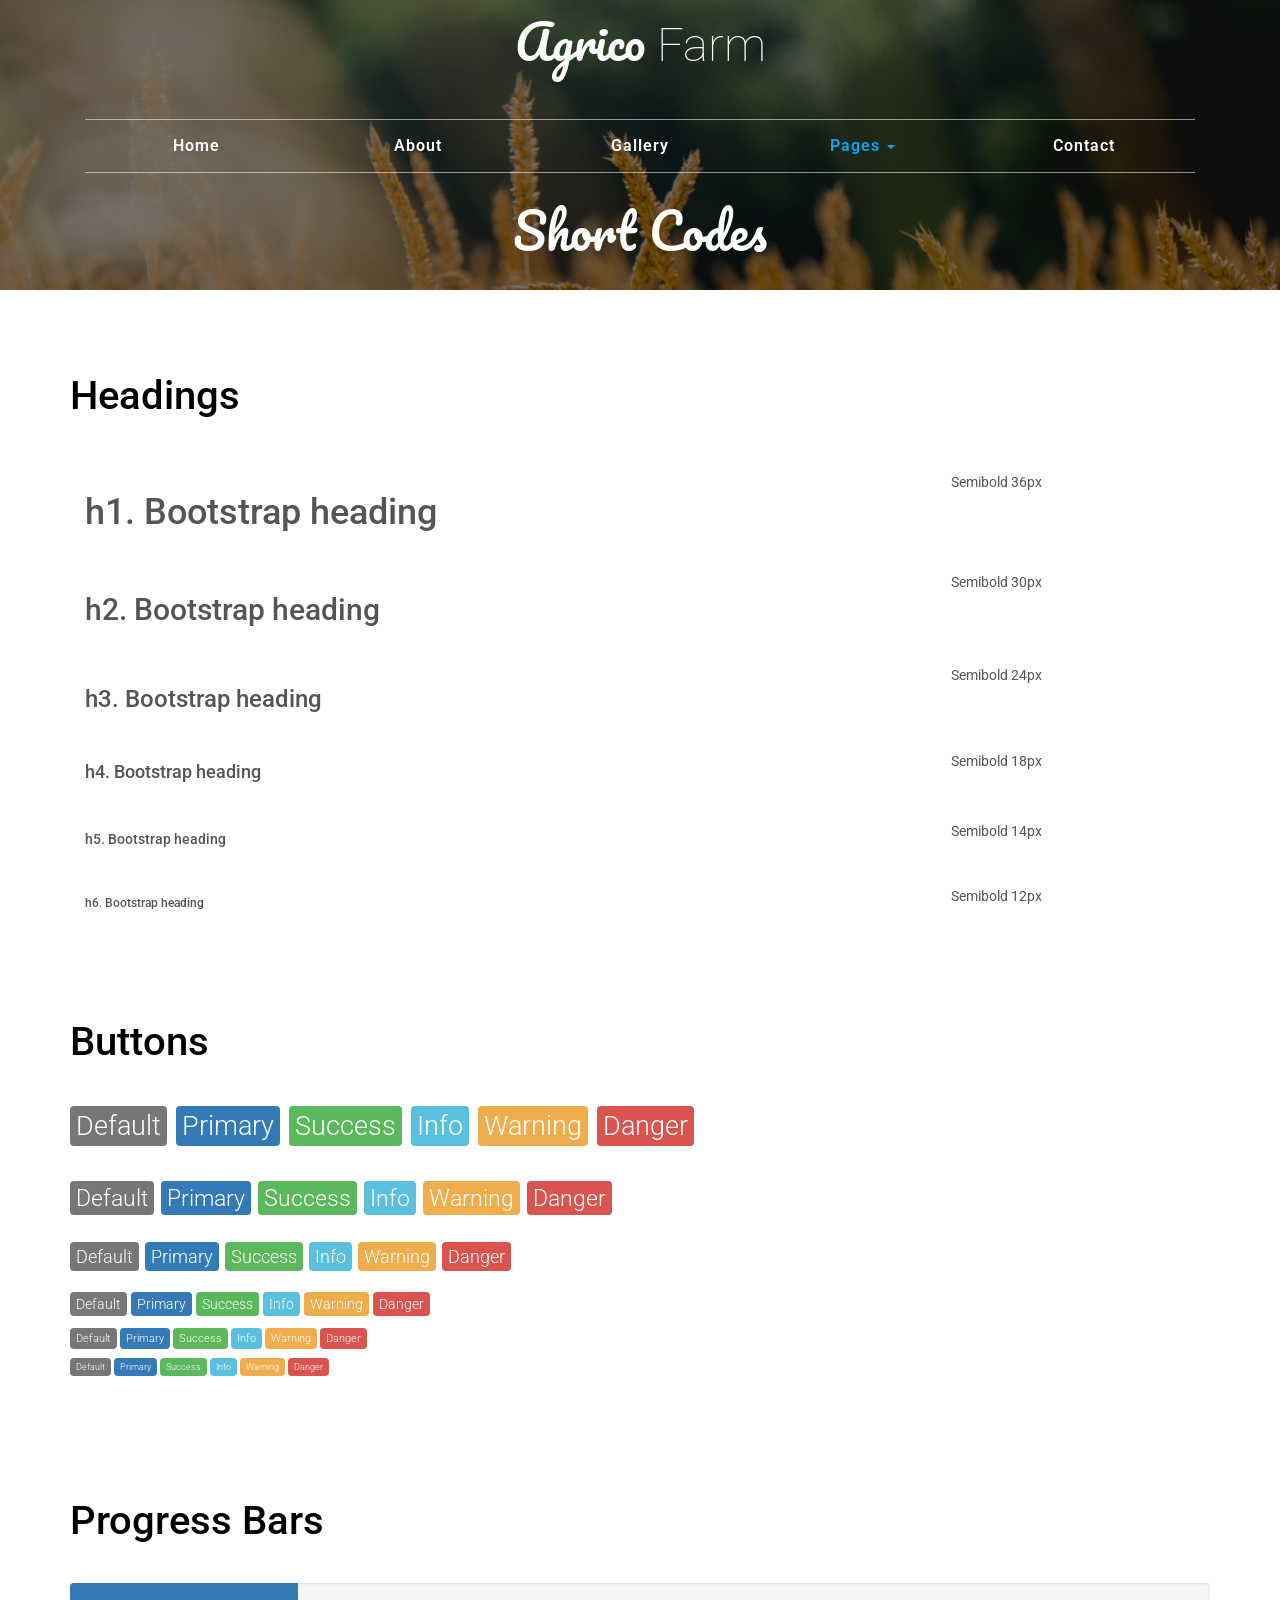
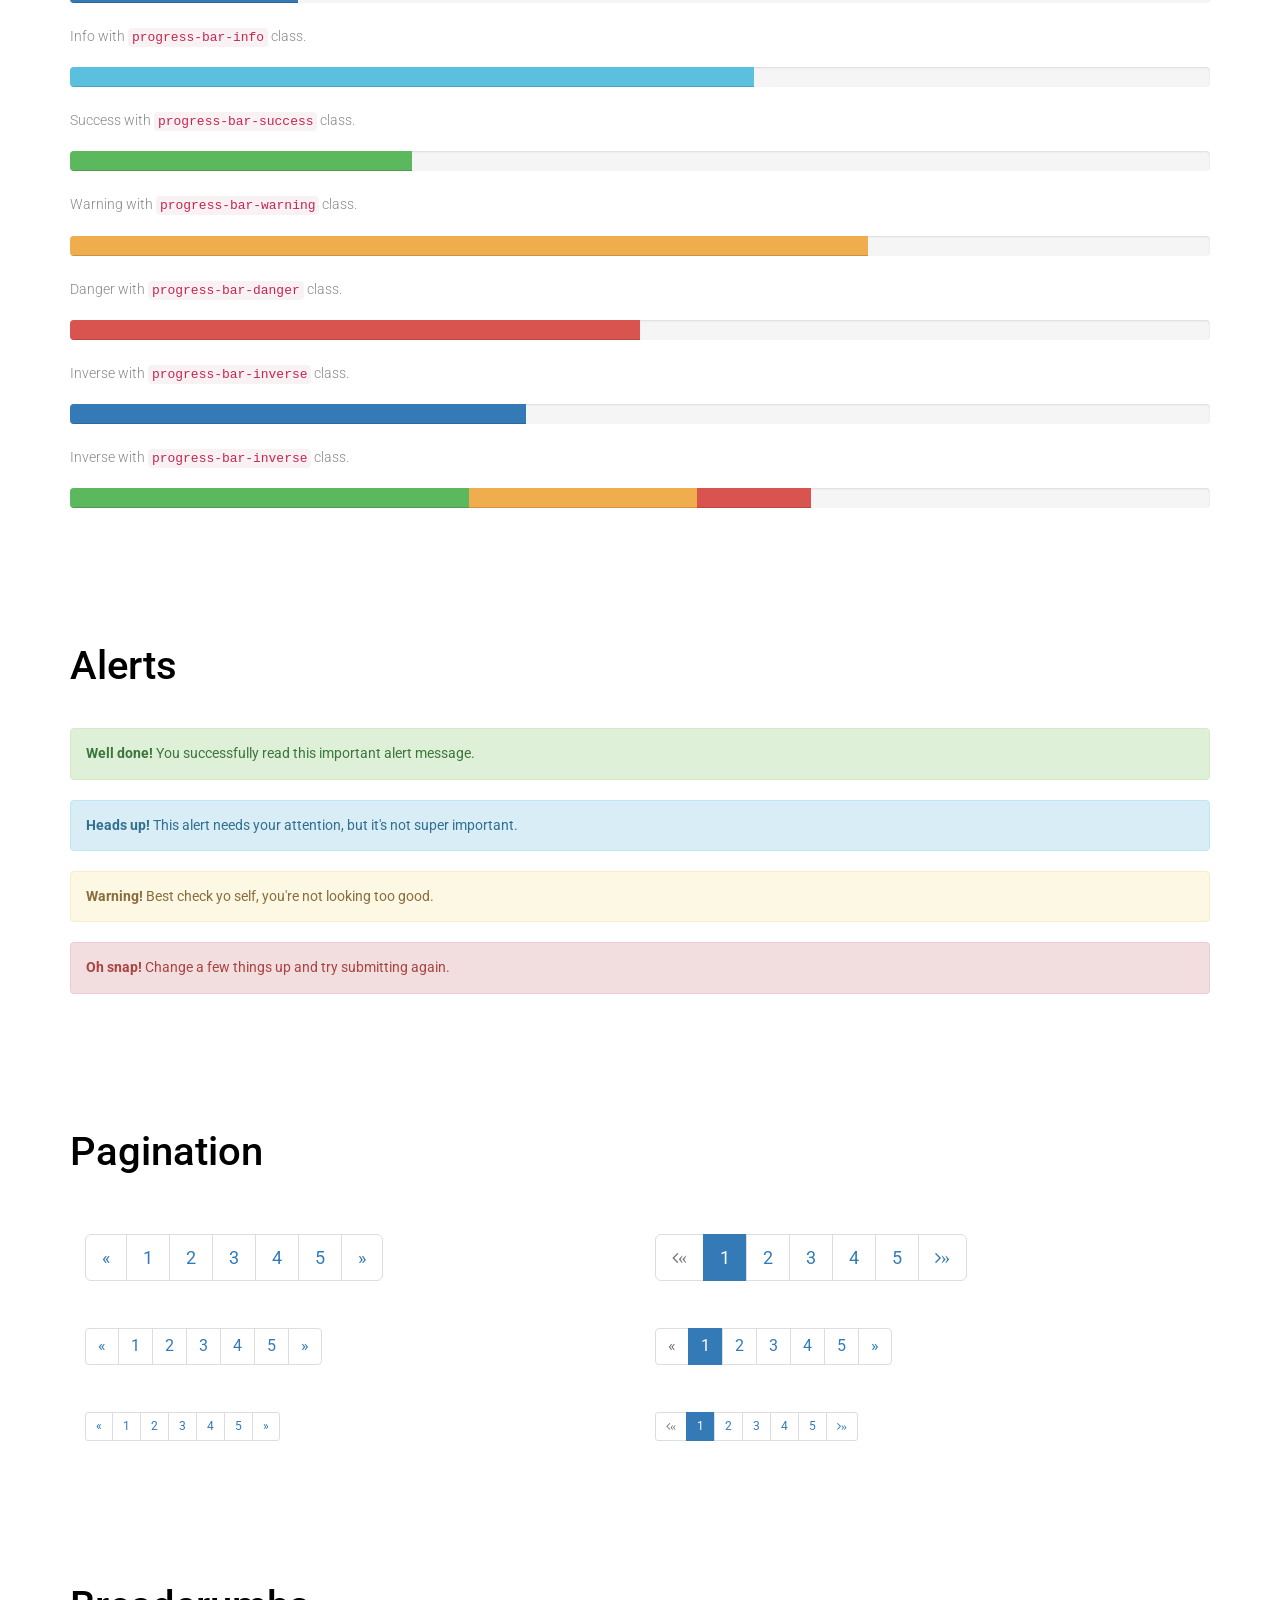
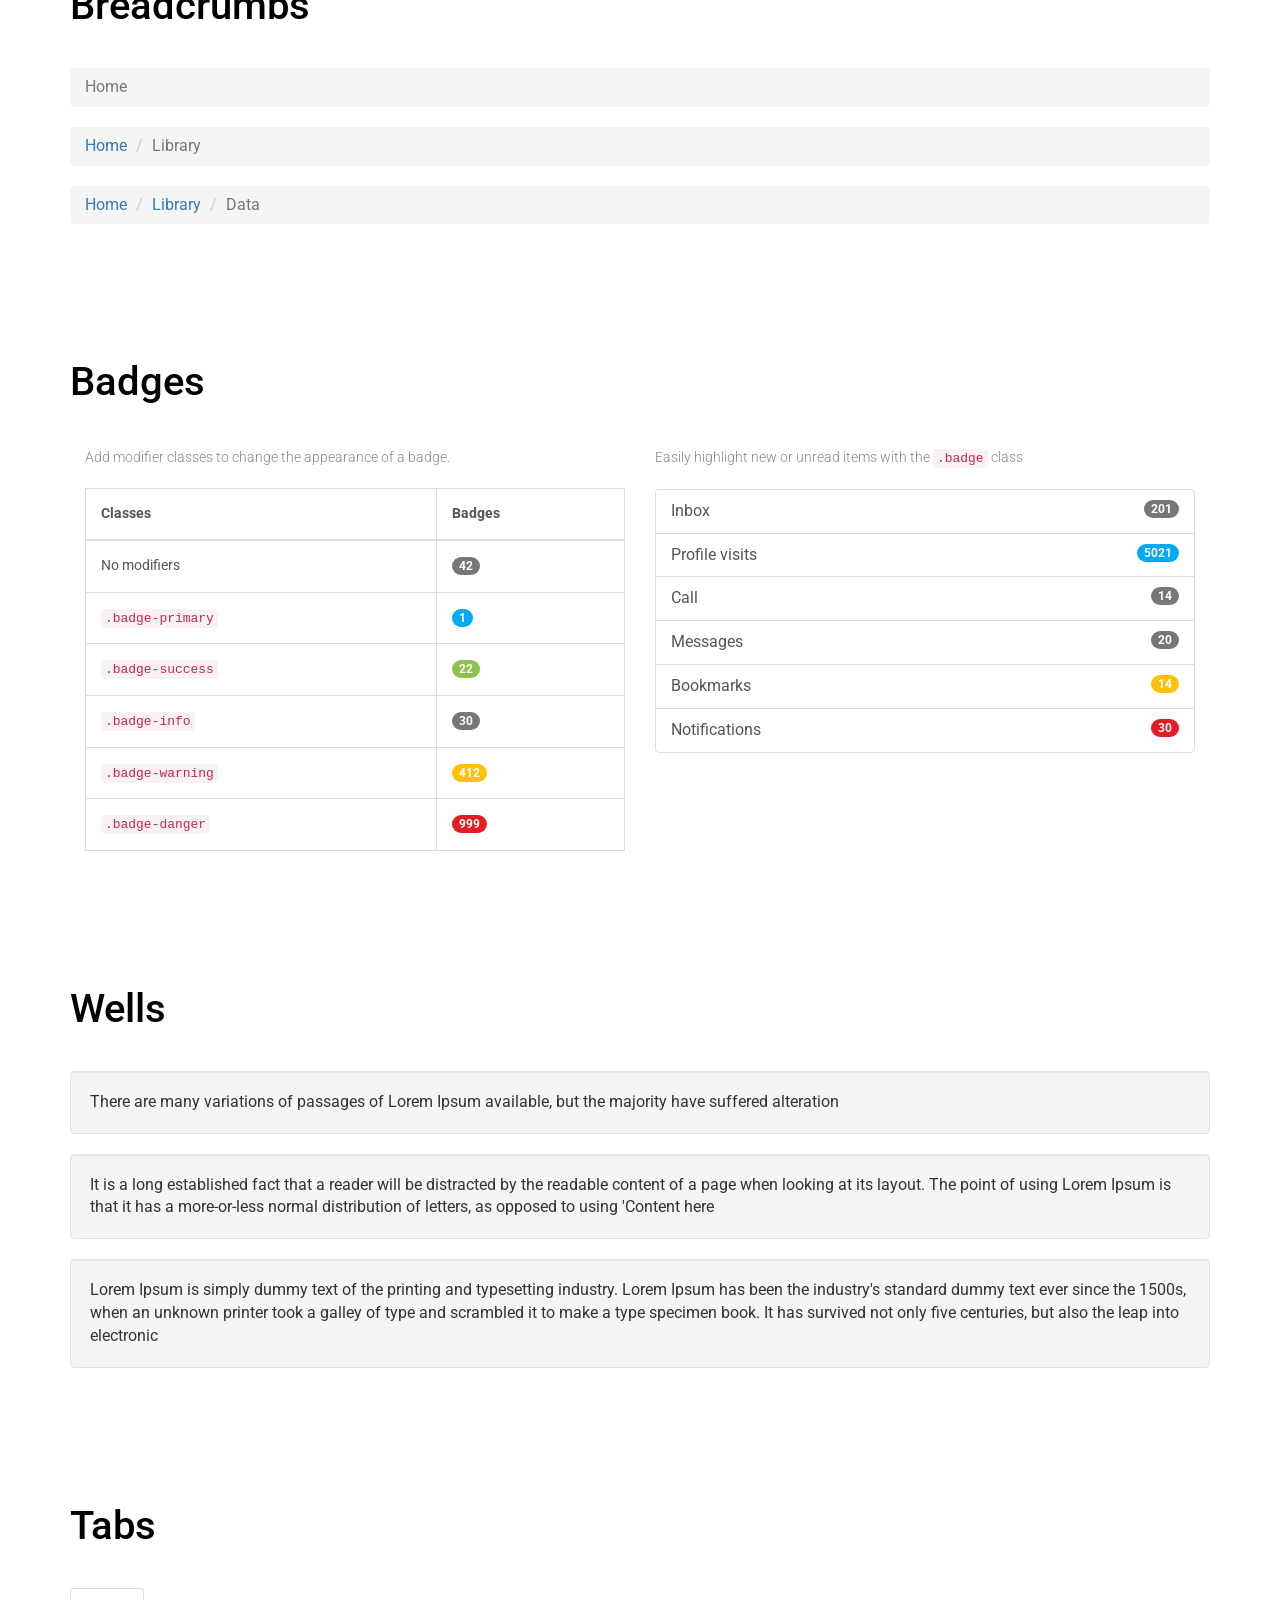
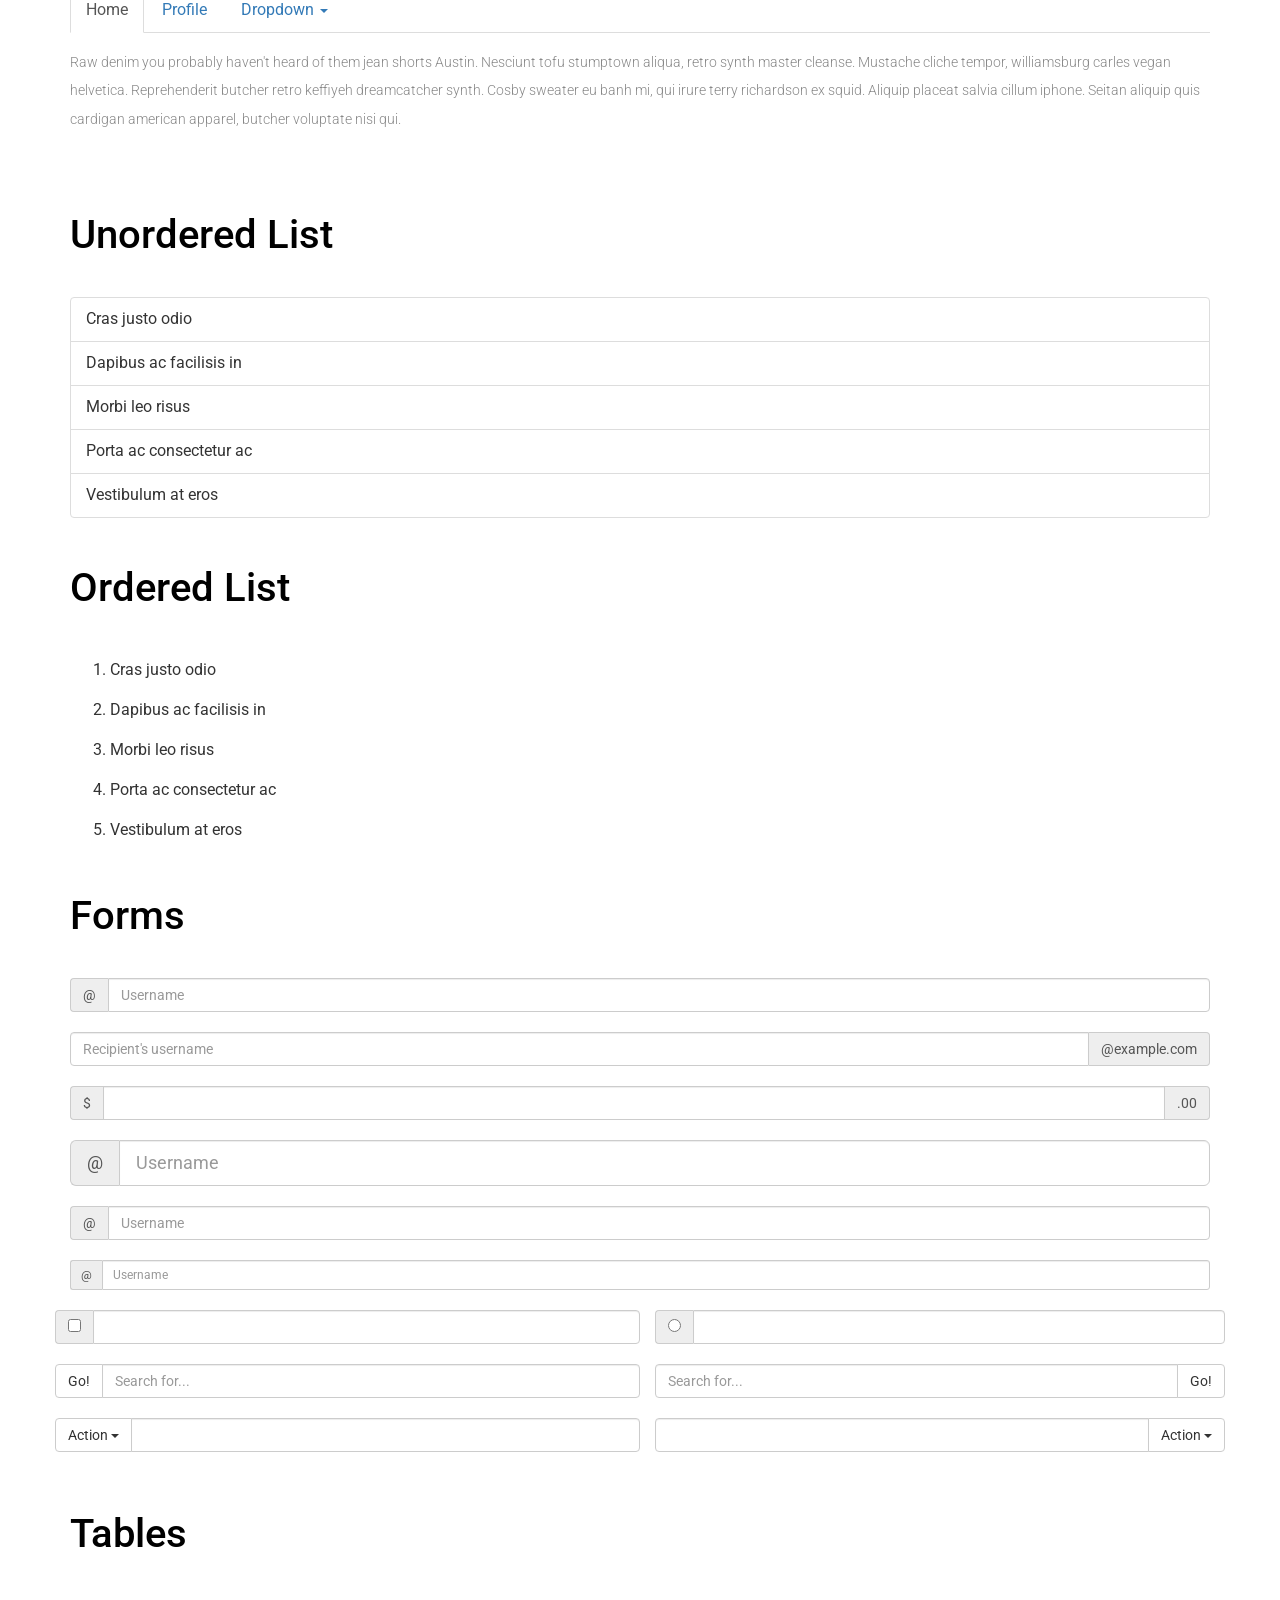
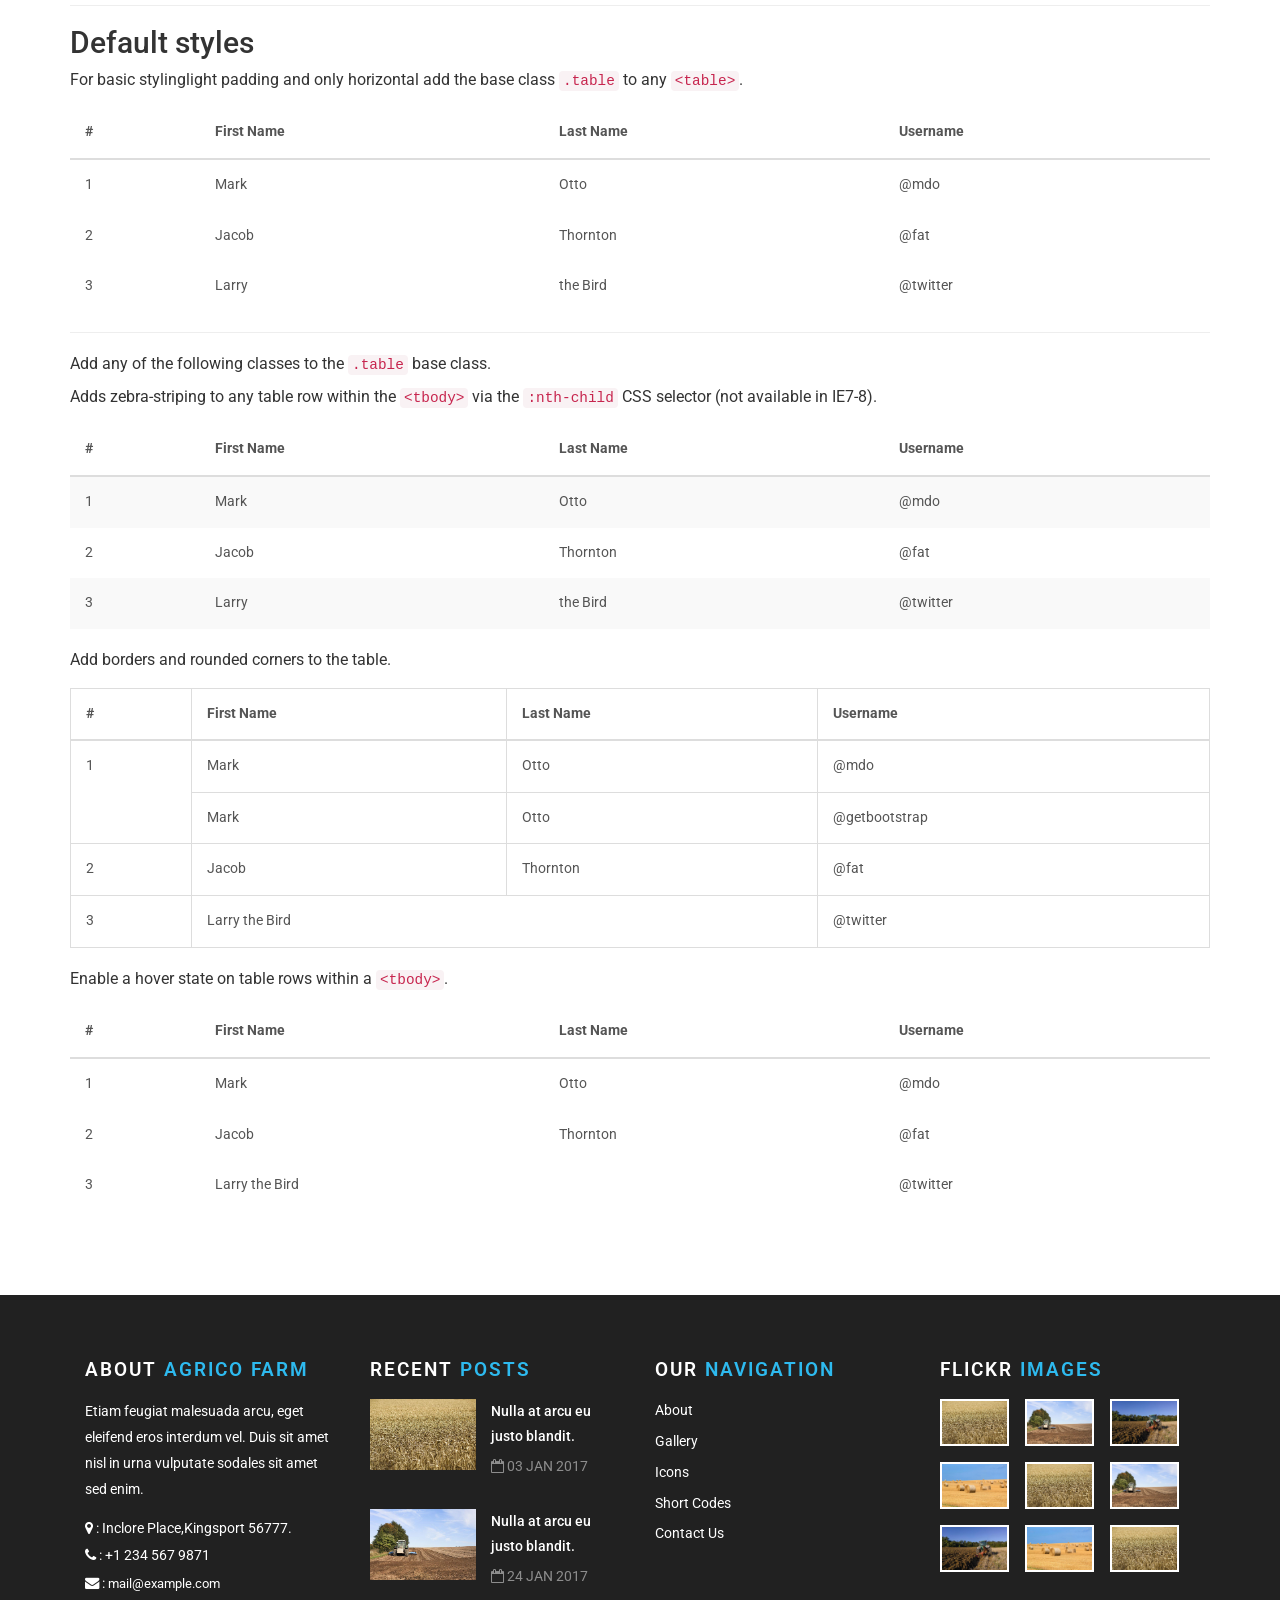
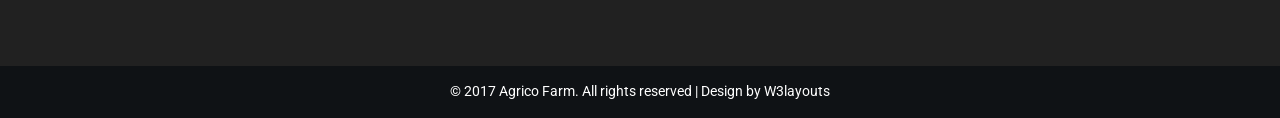
<file: web/codes.html>
<!--A Design by W3layouts
Author: W3layout
Author URL: http://w3layouts.com
License: Creative Commons Attribution 3.0 Unported
License URL: http://creativecommons.org/licenses/by/3.0/
-->
<!DOCTYPE html>
<html lang="en">
<head>
<title>Agrico Farm an Agriculture Category Bootstrap responsive Website Template | Codes :: w3layouts</title>
<meta name="viewport" content="width=device-width, initial-scale=1">
<meta charset="utf-8">
<meta name="keywords" content="Agrico Farm Responsive web template, Bootstrap Web Templates, Flat Web Templates, Android Compatible web template, 
Smartphone Compatible web template, free webdesigns for Nokia, Samsung, LG, SonyEricsson, Motorola web design" />
<script type="application/x-javascript"> addEventListener("load", function() { setTimeout(hideURLbar, 0); }, false); function hideURLbar(){ window.scrollTo(0,1); } </script>
<!-- bootstrap-css -->
<link href="css/bootstrap.css" rel="stylesheet" type="text/css" media="all" />
<!--// bootstrap-css -->
<!-- css -->
<link rel="stylesheet" href="css/style.css" type="text/css" media="all" />
<!--// css -->
<!-- font-awesome icons -->
<link href="css/font-awesome.css" rel="stylesheet"> 
<!-- //font-awesome icons -->
<!-- font -->
<link href="//fonts.googleapis.com/css?family=Pacifico" rel="stylesheet">
<link href="//fonts.googleapis.com/css?family=Roboto:100,100i,300,300i,400,400i,500,500i,700,700i,900,900i" rel="stylesheet">
<!-- //font -->
<script src="js/jquery-1.11.1.min.js"></script>
<script src="js/bootstrap.js"></script>
<script type="text/javascript">
	jQuery(document).ready(function($) {
		$(".scroll").click(function(event){		
			event.preventDefault();
			$('html,body').animate({scrollTop:$(this.hash).offset().top},1000);
		});
	});
</script> 
<!--[if lt IE 9]>
  <script src="https://oss.maxcdn.com/libs/html5shiv/3.7.0/html5shiv.js"></script>
<![endif]-->
</head>
<body>
	<!-- banner -->
	<div class="banner">
		<div class="header">
			<div class="container">
				<div class="header-left">
					<div class="w3layouts-logo">
						<h1>
							<a href="index.html">Agrico <span>Farm</span></a>
						</h1>
					</div>
				</div>
			</div>
		</div>
		<div class="header-bottom">
			<div class="container">
				<div class="top-nav">
						<nav class="navbar navbar-default">
								<div class="navbar-header">
									<button type="button" class="navbar-toggle collapsed" data-toggle="collapse" data-target="#bs-example-navbar-collapse-1">
										<span class="sr-only">Toggle navigation</span>
										<span class="icon-bar"></span>
										<span class="icon-bar"></span>
										<span class="icon-bar"></span>
									</button>
								</div>
							<!-- Collect the nav links, forms, and other content for toggling -->
							<div class="collapse navbar-collapse" id="bs-example-navbar-collapse-1">
								<ul class="nav navbar-nav">
									<li><a href="index.html">Home</a></li>
									<li><a href="about.html">About</a></li>
									<li><a href="gallery.html">Gallery</a></li>
									<li class="dropdown">
										<a href="codes.html" class="dropdown-toggle active" data-hover="Pages" data-toggle="dropdown">Pages <b class="caret"></b></a>
										<ul class="dropdown-menu">
											<li><a href="icons.html">Icons</a></li>
											<li><a href="codes.html">Short Codes</a></li>
										</ul>
									</li>
									<li><a href="contact.html">Contact</a></li>
								</ul>	
								<div class="clearfix"> </div>
							</div>	
						</nav>		
				</div>
				<!-- agileits-top-heading -->
				<div class="agileits-top-heading">
					<h2>Short Codes</h2>
				</div>
				<!-- //agileits-top-heading -->
			</div>
		</div>
	</div>
	<!-- //banner -->
	<!-- typography -->
	<div class="typography">
				<div class="container">
					<div class="grid_3 grid_4">
						<h3 class="hdg">Headings</h3>
						<div class="bs-example">
							<table class="table">
								<tbody>
									<tr>
										<td><h1 id="h1.-bootstrap-heading">h1. Bootstrap heading<a class="anchorjs-link" href="#h1.-bootstrap-heading"><span class="anchorjs-icon"></span></a></h1></td>
										<td class="type-info">Semibold 36px</td>
									</tr>
									<tr>
										<td><h2 id="h2.-bootstrap-heading">h2. Bootstrap heading<a class="anchorjs-link" href="#h2.-bootstrap-heading"><span class="anchorjs-icon"></span></a></h2></td>
										<td class="type-info">Semibold 30px</td>
									</tr>
									<tr>
										<td><h3 id="h3.-bootstrap-heading">h3. Bootstrap heading<a class="anchorjs-link" href="#h3.-bootstrap-heading"><span class="anchorjs-icon"></span></a></h3></td>
										<td class="type-info">Semibold 24px</td>
									</tr>
									<tr>
										<td><h4 id="h4.-bootstrap-heading">h4. Bootstrap heading<a class="anchorjs-link" href="#h4.-bootstrap-heading"><span class="anchorjs-icon"></span></a></h4></td>
										<td class="type-info">Semibold 18px</td>
									</tr>
									<tr>
										<td><h5 id="h5.-bootstrap-heading">h5. Bootstrap heading<a class="anchorjs-link" href="#h5.-bootstrap-heading"><span class="anchorjs-icon"></span></a></h5></td>
										<td class="type-info">Semibold 14px</td>
									</tr>
									<tr>
										<td><h6>h6. Bootstrap heading</h6></td>
										<td class="type-info">Semibold 12px</td>
									</tr>
								</tbody>
							</table>
						</div>
					</div>
					
					<div class="grid_3 grid_5 wow fadeInUp animated" data-wow-delay=".5s">
						<h3 class="hdg">Buttons</h3>
						<h1>
							<a href="#"><span class="label label-default">Default</span></a>
							<a href="#"><span class="label label-primary">Primary</span></a>
							<a href="#"><span class="label label-success">Success</span></a>
							<a href="#"><span class="label label-info">Info</span></a>
							<a href="#"><span class="label label-warning">Warning</span></a>
							<a href="#"><span class="label label-danger">Danger</span></a>
						</h1>
						<h2>
							<a href="#"><span class="label label-default">Default</span></a>
							<a href="#"><span class="label label-primary">Primary</span></a>
							<a href="#"><span class="label label-success">Success</span></a>
							<a href="#"><span class="label label-info">Info</span></a>
							<a href="#"><span class="label label-warning">Warning</span></a>
							<a href="#"><span class="label label-danger">Danger</span></a>
						</h2>
						<h3>
							<a href="#"><span class="label label-default">Default</span></a>
							<a href="#"><span class="label label-primary">Primary</span></a>
							<a href="#"><span class="label label-success">Success</span></a>
							<a href="#"><span class="label label-info">Info</span></a>
							<a href="#"><span class="label label-warning">Warning</span></a>
							<a href="#"><span class="label label-danger">Danger</span></a>
						</h3>
						<h4>
							<a href="#"><span class="label label-default">Default</span></a>
							<a href="#"><span class="label label-primary">Primary</span></a>
							<a href="#"><span class="label label-success">Success</span></a>
							<a href="#"><span class="label label-info">Info</span></a>
							<a href="#"><span class="label label-warning">Warning</span></a>
							<a href="#"><span class="label label-danger">Danger</span></a>
						</h4>
						<h5>
							<a href="#"><span class="label label-default">Default</span></a>
							<a href="#"><span class="label label-primary">Primary</span></a>
							<a href="#"><span class="label label-success">Success</span></a>
							<a href="#"><span class="label label-info">Info</span></a>
							<a href="#"><span class="label label-warning">Warning</span></a>
							<a href="#"><span class="label label-danger">Danger</span></a>
						</h5>
						<h6>
							<a href="#"><span class="label label-default">Default</span></a>
							<a href="#"><span class="label label-primary">Primary</span></a>
							<a href="#"><span class="label label-success">Success</span></a>
							<a href="#"><span class="label label-info">Info</span></a>
							<a href="#"><span class="label label-warning">Warning</span></a>
							<a href="#"><span class="label label-danger">Danger</span></a>
						</h6>
					</div>		
					
					<div class="grid_3 grid_5 wow fadeInUp animated" data-wow-delay=".5s">
						<h3 class="hdg">Progress Bars</h3>
						<div class="tab-content">
							<div class="tab-pane active" id="domprogress">
								<div class="progress">    
									<div class="progress-bar progress-bar-primary" style="width: 20%"></div>
								</div>
								<p>Info with <code>progress-bar-info</code> class.</p>
								<div class="progress">    
									<div class="progress-bar progress-bar-info" style="width: 60%"></div>
								</div>
								<p>Success with <code>progress-bar-success</code> class.</p>
								<div class="progress">
									<div class="progress-bar progress-bar-success" style="width: 30%"></div>
								</div>
								<p>Warning with <code>progress-bar-warning</code> class.</p>
								<div class="progress">
									<div class="progress-bar progress-bar-warning" style="width: 70%"></div>
								</div>
								<p>Danger with <code>progress-bar-danger</code> class.</p>
								<div class="progress">
									<div class="progress-bar progress-bar-danger" style="width: 50%"></div>
								</div>
								<p>Inverse with <code>progress-bar-inverse</code> class.</p>
								<div class="progress">
									<div class="progress-bar progress-bar-inverse" style="width: 40%"></div>
								</div>
								<p>Inverse with <code>progress-bar-inverse</code> class.</p>
								<div class="progress">
									<div class="progress-bar progress-bar-success" style="width: 35%"><span class="sr-only">35% Complete (success)</span></div>
									<div class="progress-bar progress-bar-warning" style="width: 20%"><span class="sr-only">20% Complete (warning)</span></div>
									<div class="progress-bar progress-bar-danger" style="width: 10%"><span class="sr-only">10% Complete (danger)</span></div>
								</div>
							</div>
						</div>
					</div>
					<div class="grid_3 grid_5 wow fadeInUp animated" data-wow-delay=".5s">
						<h3 class="hdg">Alerts</h3>
						<div class="alert alert-success" role="alert">
							<strong>Well done!</strong> You successfully read this important alert message.
						</div>
						<div class="alert alert-info" role="alert">
							<strong>Heads up!</strong> This alert needs your attention, but it's not super important.
						</div>
						<div class="alert alert-warning" role="alert">
							<strong>Warning!</strong> Best check yo self, you're not looking too good.
						</div>
						<div class="alert alert-danger" role="alert">
							<strong>Oh snap!</strong> Change a few things up and try submitting again.
						</div>
					</div>
					<div class="grid_3 grid_5 wow fadeInUp animated" data-wow-delay=".5s">
						<h3 class="hdg">Pagination</h3>
						<div class="col-md-6">
							<nav>
								<ul class="pagination pagination-lg">
									<li><a href="#" aria-label="Previous"><span aria-hidden="true">«</span></a></li>
									<li><a href="#">1</a></li>
									<li><a href="#">2</a></li>
									<li><a href="#">3</a></li>
									<li><a href="#">4</a></li>
									<li><a href="#">5</a></li>
									<li><a href="#" aria-label="Next"><span aria-hidden="true">»</span></a></li>
								</ul>
							</nav>
							<nav>
								<ul class="pagination">
									<li><a href="#" aria-label="Previous"><span aria-hidden="true">«</span></a></li>
									<li><a href="#">1</a></li>
									<li><a href="#">2</a></li>
									<li><a href="#">3</a></li>
									<li><a href="#">4</a></li>
									<li><a href="#">5</a></li>
									<li><a href="#" aria-label="Next"><span aria-hidden="true">»</span></a></li>
								</ul>
							</nav>
							<nav>
								<ul class="pagination pagination-sm">
									<li><a href="#" aria-label="Previous"><span aria-hidden="true">«</span></a></li>
									<li><a href="#">1</a></li>
									<li><a href="#">2</a></li>
									<li><a href="#">3</a></li>
									<li><a href="#">4</a></li>
									<li><a href="#">5</a></li>
									<li><a href="#" aria-label="Next"><span aria-hidden="true">»</span></a></li>
								</ul>
							</nav>
						</div>
						<div class="col-md-6">
							<ul class="pagination pagination-lg">
								<li class="disabled"><a href="#"><i class="fa fa-angle-left">«</i></a></li>
								<li class="active"><a href="#">1</a></li>
								<li><a href="#">2</a></li>
								<li><a href="#">3</a></li>
								<li><a href="#">4</a></li>
								<li><a href="#">5</a></li>
								<li><a href="#"><i class="fa fa-angle-right">»</i></a></li>
							</ul>
							<nav>
								<ul class="pagination">
									<li class="disabled"><a href="#" aria-label="Previous"><span aria-hidden="true">«</span></a></li>
									<li class="active"><a href="#">1 <span class="sr-only">(current)</span></a></li>
									<li><a href="#">2</a></li>
									<li><a href="#">3</a></li>
									<li><a href="#">4</a></li>
									<li><a href="#">5</a></li>
									<li><a href="#" aria-label="Next"><span aria-hidden="true">»</span></a></li>
								</ul>
							</nav>
							<ul class="pagination pagination-sm">
								<li class="disabled"><a href="#"><i class="fa fa-angle-left">«</i></a></li>
								<li class="active"><a href="#">1</a></li>
								<li><a href="#">2</a></li>
								<li><a href="#">3</a></li>
								<li><a href="#">4</a></li>
								<li><a href="#">5</a></li>
								<li><a href="#"><i class="fa fa-angle-right">»</i></a></li>
							</ul>
						</div>
						<div class="clearfix"> </div>
					</div>
					<div class="grid_3 grid_5 wow fadeInUp animated" data-wow-delay=".5s">
						<h3 class="hdg">Breadcrumbs</h3>
						<ol class="breadcrumb">
							<li class="active">Home</li>
						</ol>
						<ol class="breadcrumb">
							<li><a href="#">Home</a></li>
							<li class="active">Library</li>
						</ol>
						<ol class="breadcrumb">
							<li><a href="#">Home</a></li>
							<li><a href="#">Library</a></li>
							<li class="active">Data</li>
						</ol>
					</div>
					<div class="grid_3 grid_5 wow fadeInUp animated" data-wow-delay=".5s">
						<h3 class="hdg">Badges</h3>
						<div class="col-md-6">
							<p>Add modifier classes to change the appearance of a badge.</p>
							<table class="table table-bordered">
								<thead>
									<tr>
										<th>Classes</th>
										<th>Badges</th>
									</tr>
								</thead>
								<tbody>
									<tr>
										<td>No modifiers</td>
										<td><span class="badge">42</span></td>
									</tr>
									<tr>
										<td><code>.badge-primary</code></td>
										<td><span class="badge badge-primary">1</span></td>
									</tr>
									<tr>
										<td><code>.badge-success</code></td>
										<td><span class="badge badge-success">22</span></td>
									</tr>
									<tr>
										<td><code>.badge-info</code></td>
										<td><span class="badge badge-info">30</span></td>
									</tr>
									<tr>
										<td><code>.badge-warning</code></td>
										<td><span class="badge badge-warning">412</span></td>
									</tr>
									<tr>
										<td><code>.badge-danger</code></td>
										<td><span class="badge badge-danger">999</span></td>
									</tr>
								</tbody>
							</table>                    
						</div>
						<div class="col-md-6">
							<p>Easily highlight new or unread items with the <code>.badge</code> class</p>
							<div class="list-group list-group-alternate"> 
								<a href="#" class="list-group-item"><span class="badge">201</span> <i class="ti ti-email"></i> Inbox </a> 
								<a href="#" class="list-group-item"><span class="badge badge-primary">5021</span> <i class="ti ti-eye"></i> Profile visits </a> 
								<a href="#" class="list-group-item"><span class="badge">14</span> <i class="ti ti-headphone-alt"></i> Call </a> 
								<a href="#" class="list-group-item"><span class="badge">20</span> <i class="ti ti-comments"></i> Messages </a> 
								<a href="#" class="list-group-item"><span class="badge badge-warning">14</span> <i class="ti ti-bookmark"></i> Bookmarks </a> 
								<a href="#" class="list-group-item"><span class="badge badge-danger">30</span> <i class="ti ti-bell"></i> Notifications </a> 
							</div>
						</div>
					   <div class="clearfix"> </div>
					</div>	 
					<div class="grid_3 grid_5 wow fadeInUp animated" data-wow-delay=".5s">
						<h3 class="hdg">Wells</h3>
						<div class="well">
							There are many variations of passages of Lorem Ipsum available, but the majority have suffered alteration
						</div>
						<div class="well">
							It is a long established fact that a reader will be distracted by the readable content of a page when looking at its layout. The point of using Lorem Ipsum is that it has a more-or-less normal distribution of letters, as opposed to using 'Content here
						</div>
						<div class="well">
								Lorem Ipsum is simply dummy text of the printing and typesetting industry. Lorem Ipsum has been the industry's standard dummy text ever since the 1500s, when an unknown printer took a galley of type and scrambled it to make a type specimen book. It has survived not only five centuries, but also the leap into electronic
						</div>
					</div>
					<div class="grid_3 grid_5 wow fadeInUp animated" data-wow-delay=".5s">
						<h3 class="hdg">Tabs</h3>
						<div class="bs-example bs-example-tabs" role="tabpanel" data-example-id="togglable-tabs">
							<ul id="myTab" class="nav nav-tabs" role="tablist">
								<li role="presentation" class="active"><a href="#home" id="home-tab" role="tab" data-toggle="tab" aria-controls="home" aria-expanded="true">Home</a></li>
								<li role="presentation"><a href="#profile" role="tab" id="profile-tab" data-toggle="tab" aria-controls="profile">Profile</a></li>
								<li role="presentation" class="dropdown">
									<a href="#" id="myTabDrop1" class="dropdown-toggle" data-toggle="dropdown" aria-controls="myTabDrop1-contents">Dropdown <span class="caret"></span></a>
									<ul class="dropdown-menu" role="menu" aria-labelledby="myTabDrop1" id="myTabDrop1-contents">
										<li><a href="#dropdown1" tabindex="-1" role="tab" id="dropdown1-tab" data-toggle="tab" aria-controls="dropdown1">@fat</a></li>
										<li><a href="#dropdown2" tabindex="-1" role="tab" id="dropdown2-tab" data-toggle="tab" aria-controls="dropdown2">@mdo</a></li>
									</ul>
								</li>
							</ul>
							<div id="myTabContent" class="tab-content">
								<div role="tabpanel" class="tab-pane fade in active" id="home" aria-labelledby="home-tab">
									<p>Raw denim you probably haven't heard of them jean shorts Austin. Nesciunt tofu stumptown aliqua, retro synth master cleanse. Mustache cliche tempor, williamsburg carles vegan helvetica. Reprehenderit butcher retro keffiyeh dreamcatcher synth. Cosby sweater eu banh mi, qui irure terry richardson ex squid. Aliquip placeat salvia cillum iphone. Seitan aliquip quis cardigan american apparel, butcher voluptate nisi qui.</p>
								</div>
								<div role="tabpanel" class="tab-pane fade" id="profile" aria-labelledby="profile-tab">
									<p>Food truck fixie locavore, accusamus mcsweeney's marfa nulla single-origin coffee squid. Exercitation +1 labore velit, blog sartorial PBR leggings next level wes anderson artisan four loko farm-to-table craft beer twee. Qui photo booth letterpress, commodo enim craft beer mlkshk aliquip jean shorts ullamco ad vinyl cillum PBR. Homo nostrud organic, assumenda labore aesthetic magna delectus mollit. Keytar helvetica VHS salvia yr, vero magna velit sapiente labore stumptown. Vegan fanny pack odio cillum wes anderson 8-bit, sustainable jean shorts beard ut DIY ethical culpa terry richardson biodiesel. Art party scenester stumptown, tumblr butcher vero sint qui sapiente accusamus tattooed echo park.</p>
								</div>
								<div role="tabpanel" class="tab-pane fade" id="dropdown1" aria-labelledby="dropdown1-tab">
									<p>Etsy mixtape wayfarers, ethical wes anderson tofu before they sold out mcsweeney's organic lomo retro fanny pack lo-fi farm-to-table readymade. Messenger bag gentrify pitchfork tattooed craft beer, iphone skateboard locavore carles etsy salvia banksy hoodie helvetica. DIY synth PBR banksy irony. Leggings gentrify squid 8-bit cred pitchfork. Williamsburg banh mi whatever gluten-free, carles pitchfork biodiesel fixie etsy retro mlkshk vice blog. Scenester cred you probably haven't heard of them, vinyl craft beer blog stumptown. Pitchfork sustainable tofu synth chambray yr.</p>
								</div>
								<div role="tabpanel" class="tab-pane fade" id="dropdown2" aria-labelledby="dropdown2-tab">
									<p>Trust fund seitan letterpress, keytar raw denim keffiyeh etsy art party before they sold out master cleanse gluten-free squid scenester freegan cosby sweater. Fanny pack portland seitan DIY, art party locavore wolf cliche high life echo park Austin. Cred vinyl keffiyeh DIY salvia PBR, banh mi before they sold out farm-to-table VHS viral locavore cosby sweater. Lomo wolf viral, mustache readymade thundercats keffiyeh craft beer marfa ethical. Wolf salvia freegan, sartorial keffiyeh echo park vegan.</p>
								</div>
							</div>
						</div>
					</div>
					<h3 class="hdg wow fadeInUp animated" data-wow-delay=".5s">Unordered List</h3>
					<ul class="list-group wow fadeInUp animated" data-wow-delay=".5s">
					  <li class="list-group-item">Cras justo odio</li>
					  <li class="list-group-item">Dapibus ac facilisis in</li>
					  <li class="list-group-item">Morbi leo risus</li>
					  <li class="list-group-item">Porta ac consectetur ac</li>
					  <li class="list-group-item">Vestibulum at eros</li>
					</ul>
					<h3 class="hdg wow fadeInUp animated" data-wow-delay=".5s">Ordered List</h3>
					<ol class="wow fadeInUp animated" data-wow-delay=".5s">
						<li class="list-group-item1">Cras justo odio</li>
						<li class="list-group-item1">Dapibus ac facilisis in</li>
						<li class="list-group-item1">Morbi leo risus</li>
						<li class="list-group-item1">Porta ac consectetur ac</li>
						<li class="list-group-item1">Vestibulum at eros</li>
					</ol>
					<h3 class="hdg wow fadeInUp animated" data-wow-delay=".5s">Forms</h3>
					<div class="input-group wow fadeInUp animated" data-wow-delay=".5s">
						<span class="input-group-addon" id="basic-addon1">@</span>
						<input type="text" class="form-control" placeholder="Username" aria-describedby="basic-addon1">
					</div>
					<div class="input-group wow fadeInUp animated" data-wow-delay=".5s">
						<input type="text" class="form-control" placeholder="Recipient's username" aria-describedby="basic-addon2">
						<span class="input-group-addon" id="basic-addon2">@example.com</span>
					</div>
					<div class="input-group wow fadeInUp animated" data-wow-delay=".5s">
						<span class="input-group-addon">$</span>
							<input type="text" class="form-control" aria-label="Amount (to the nearest dollar)">
						<span class="input-group-addon">.00</span>
					</div>
					<div class="input-group input-group-lg wow fadeInUp animated" data-wow-delay=".5s">
						<span class="input-group-addon" id="sizing-addon1">@</span>
						<input type="text" class="form-control" placeholder="Username" aria-describedby="sizing-addon1">
					</div>
					<div class="input-group wow fadeInUp animated" data-wow-delay=".5s">
						<span class="input-group-addon" id="sizing-addon2">@</span>
						<input type="text" class="form-control" placeholder="Username" aria-describedby="sizing-addon2">
					</div>
					<div class="input-group input-group-sm wow fadeInUp animated" data-wow-delay=".5s">
						<span class="input-group-addon" id="sizing-addon3">@</span>
						<input type="text" class="form-control" placeholder="Username" aria-describedby="sizing-addon3">
					</div>
					<div class="row wow fadeInUp animated" data-wow-delay=".5s">
						<div class="col-lg-6 in-gp-tl">
							<div class="input-group">
								<span class="input-group-addon">
									<input type="checkbox" aria-label="...">
								</span>
								<input type="text" class="form-control" aria-label="...">
							</div><!-- /input-group -->
						</div><!-- /.col-lg-6 -->
						<div class="col-lg-6 in-gp-tb">
							<div class="input-group">
								<span class="input-group-addon">
									<input type="radio" aria-label="...">
								</span>
								<input type="text" class="form-control" aria-label="...">
							</div><!-- /input-group -->
						</div><!-- /.col-lg-6 -->
					</div><!-- /.row -->
					<div class="row wow fadeInUp animated" data-wow-delay=".5s">
						<div class="col-lg-6 in-gp-tl">
							<div class="input-group">
								<span class="input-group-btn">
									<button class="btn btn-default" type="button">Go!</button>
								</span>
								<input type="text" class="form-control" placeholder="Search for...">
							</div><!-- /input-group -->
						</div><!-- /.col-lg-6 -->
						<div class="col-lg-6 in-gp-tb">
							<div class="input-group">
								<input type="text" class="form-control" placeholder="Search for...">
								<span class="input-group-btn">
									<button class="btn btn-default" type="button">Go!</button>
								</span>
							</div><!-- /input-group -->
						</div><!-- /.col-lg-6 -->
					</div><!-- /.row -->
					<div class="row wow fadeInUp animated" data-wow-delay=".5s">
						<div class="col-lg-6 in-gp-tl">
							<div class="input-group">
								<div class="input-group-btn">
									<button type="button" class="btn btn-default dropdown-toggle" data-toggle="dropdown" aria-haspopup="true" aria-expanded="false">Action <span class="caret"></span></button>
									<ul class="dropdown-menu">
										<li><a href="#">Action</a></li>
										<li><a href="#">Another action</a></li>
										<li><a href="#">Something else here</a></li>
										<li role="separator" class="divider"></li>
										<li><a href="#">Separated link</a></li>
									</ul>
								</div><!-- /btn-group -->
								<input type="text" class="form-control" aria-label="...">
							</div><!-- /input-group -->
						</div><!-- /.col-lg-6 -->
						<div class="col-lg-6 in-gp-tb">
							<div class="input-group">
								<input type="text" class="form-control" aria-label="...">
								<div class="input-group-btn">
									<button type="button" class="btn btn-default dropdown-toggle" data-toggle="dropdown" aria-haspopup="true" aria-expanded="false">Action <span class="caret"></span></button>
									<ul class="dropdown-menu dropdown-menu-right">
										<li><a href="#">Action</a></li>
										<li><a href="#">Another action</a></li>
										<li><a href="#">Something else here</a></li>
										<li role="separator" class="divider"></li>
										<li><a href="#">Separated link</a></li>
									</ul>
								</div><!-- /btn-group -->
							</div><!-- /input-group -->
						</div><!-- /.col-lg-6 -->
					</div><!-- /.row -->
					<div class="page-header wow fadeInUp animated" data-wow-delay=".5s">
						<h3 class="hdg">Tables</h3>
					</div>
					<h2 class="typoh2 wow fadeInUp animated" data-wow-delay=".5s">Default styles</h2>
					<p class="wow fadeInUp animated" data-wow-delay=".5s">For basic stylinglight padding and only horizontal add the base class <code>.table</code> to any <code>&lt;table&gt;</code>.</p>
					<div class="bs-docs-example wow fadeInUp animated" data-wow-delay=".5s">
						<table class="table">
							<thead>
								<tr>
									<th>#</th>
									<th>First Name</th>
									<th>Last Name</th>
									<th>Username</th>
								</tr>
							</thead>
							<tbody>
								<tr>
									<td>1</td>
									<td>Mark</td>
									<td>Otto</td>
									<td>@mdo</td>
								</tr>
								<tr>
									<td>2</td>
									<td>Jacob</td>
									<td>Thornton</td>
									<td>@fat</td>
								</tr>
								<tr>
									<td>3</td>
									<td>Larry</td>
									<td>the Bird</td>
									<td>@twitter</td>
								</tr>
							</tbody>
						</table>
					</div>
					<hr class="bs-docs-separator">
					<p class="wow fadeInUp animated" data-wow-delay=".5s">Add any of the following classes to the <code>.table</code> base class.</p>
					<p class="wow fadeInUp animated" data-wow-delay=".5s">Adds zebra-striping to any table row within the <code>&lt;tbody&gt;</code> via the <code>:nth-child</code> CSS selector (not available in IE7-8).</p>
					<div class="bs-docs-example wow fadeInUp animated" data-wow-delay=".5s">
						<table class="table table-striped">
							<thead>
								<tr>
									<th>#</th>
									<th>First Name</th>
									<th>Last Name</th>
									<th>Username</th>
								</tr>
							</thead>
							<tbody>
								<tr>
									<td>1</td>
									<td>Mark</td>
									<td>Otto</td>
									<td>@mdo</td>
								</tr>
								<tr>
									<td>2</td>
									<td>Jacob</td>
									<td>Thornton</td>
									<td>@fat</td>
								</tr>
								<tr>
									<td>3</td>
									<td>Larry</td>
									<td>the Bird</td>
									<td>@twitter</td>
								</tr>
							</tbody>
						</table>
					</div>
					<p class="wow fadeInUp animated" data-wow-delay=".5s">Add borders and rounded corners to the table.</p>
					<div class="bs-docs-example wow fadeInUp animated" data-wow-delay=".5s">
						<table class="table table-bordered">
							<thead>
								<tr>
									<th>#</th>
									<th>First Name</th>
									<th>Last Name</th>
									<th>Username</th>
								</tr>
							</thead>
							<tbody>
								<tr>
									<td rowspan="2">1</td>
									<td>Mark</td>
									<td>Otto</td>
									<td>@mdo</td>
								</tr>
								<tr>
									<td>Mark</td>
									<td>Otto</td>
									<td>@getbootstrap</td>
								</tr>
								<tr>
									<td>2</td>
									<td>Jacob</td>
									<td>Thornton</td>
									<td>@fat</td>
								</tr>
								<tr>
									<td>3</td>
									<td colspan="2">Larry the Bird</td>
									<td>@twitter</td>
								</tr>
							</tbody>
						</table>
					</div>
					<p class="wow fadeInUp animated" data-wow-delay=".5s">Enable a hover state on table rows within a <code>&lt;tbody&gt;</code>.</p>
					<div class="bs-docs-example wow fadeInUp animated" data-wow-delay=".5s">
						<table class="table table-hover">
							<thead>
								<tr>
								  <th>#</th>
								  <th>First Name</th>
								  <th>Last Name</th>
								  <th>Username</th>
								</tr>
							</thead>
							<tbody>
								<tr>
								  <td>1</td>
								  <td>Mark</td>
								  <td>Otto</td>
								  <td>@mdo</td>
								</tr>
								<tr>
								  <td>2</td>
								  <td>Jacob</td>
								  <td>Thornton</td>
								  <td>@fat</td>
								</tr>
								<tr>
								  <td>3</td>
								  <td colspan="2">Larry the Bird</td>
								  <td>@twitter</td>
								</tr>
							</tbody>
						</table>
					</div>
				</div>
	</div>
	<!-- //typography -->
	<!-- footer -->
	<footer>
		<div class="container">
			<div class="w3-agileits-footer-grids">
				<div class="col-md-3 w3ls-footer-grid">
					<h4>About <span>Agrico Farm</span></h4>
					<div class="wthree-footer-info">
						<p>Etiam feugiat malesuada arcu, eget eleifend eros interdum vel. Duis sit amet nisl in urna vulputate sodales sit amet sed enim.</p>
						<ul>
							<li><i class="fa fa-map-marker" aria-hidden="true"></i> : Inclore Place,Kingsport 56777.</li>
							<li><i class="fa fa-phone" aria-hidden="true"></i> : +1 234 567 9871</li>
							<li><i class="fa fa-envelope" aria-hidden="true"></i> : <a href="mailto:info@example.com">mail@example.com</a></li>
						</ul>
					</div>
				</div>
				<div class="col-md-3 w3ls-footer-grid">
					<h4>Recent <span>Posts</span></h4>
					<div class="agile-post-grids">
						<div class="agile-post-grid">
							<div class="col-md-5 agile-post-left">
								<a href="single.html">
									<img src="images/p1.jpg" alt="" />
								</a>
							</div>
							<div class="col-md-7 agile-post-right">
								<h5><a href="single.html">Nulla at arcu eu justo blandit.</a></h5>
								<p><i class="fa fa-calendar-o" aria-hidden="true"></i> 03 Jan 2017</p>
							</div>
							<div class="clearfix"> </div>
						</div>
						<div class="agile-post-grid">
							<div class="col-md-5 agile-post-left">
								<a href="single.html">
									<img src="images/p2.jpg" alt="" />
								</a>
							</div>
							<div class="col-md-7 agile-post-right">
								<h5><a href="single.html">Nulla at arcu eu justo blandit.</a></h5>
								<p><i class="fa fa-calendar-o" aria-hidden="true"></i> 24 Jan 2017</p>
							</div>
							<div class="clearfix"> </div>
						</div>
					</div>
				</div>
				<div class="col-md-3 w3ls-footer-grid">
					<h4>Our <span>Navigation</span></h4>
					<ul>
						<li><a href="about.html">About</a></li>
						<li><a href="gallery.html">Gallery</a></li>
						<li><a href="icons.html">Icons</a></li>
						<li><a href="codes.html">Short Codes</a></li>
						<li><a href="contact.html">Contact Us</a></li>
					</ul>
				</div>
				<div class="col-md-3 w3ls-footer-grid">
					<h4>Flickr <span>Images</span></h4>
					<div class="w3l-footer-popular">
						<div class="popular-grids">
							<div class="popular-grid">
								<a href="single.html"><img src="images/p1.jpg" alt=""></a>
							</div>
							<div class="popular-grid">
								<a href="single.html"><img src="images/p2.jpg" alt=""></a>
							</div>
							<div class="popular-grid">
								<a href="single.html"><img src="images/p3.jpg" alt=""></a>
							</div>
							<div class="clearfix"> </div>
						</div>
						<div class="popular-grids">
							<div class="popular-grid">
								<a href="single.html"><img src="images/p4.jpg" alt=""></a>
							</div>
							<div class="popular-grid">
								<a href="single.html"><img src="images/p1.jpg" alt=""></a>
							</div>
							<div class="popular-grid">
								<a href="single.html"><img src="images/p2.jpg" alt=""></a>
							</div>
							<div class="clearfix"> </div>
						</div>
						<div class="popular-grids">
							<div class="popular-grid">
								<a href="single.html"><img src="images/p3.jpg" alt=""></a>
							</div>
							<div class="popular-grid">
								<a href="single.html"><img src="images/p4.jpg" alt=""></a>
							</div>
							<div class="popular-grid">
								<a href="single.html"><img src="images/p1.jpg" alt=""></a>
							</div>
							<div class="clearfix"> </div>
						</div>
					</div>
				</div>
				<div class="clearfix"> </div>
			</div>
		</div>
	</footer>
	<!-- //footer -->
	<!-- copyright -->
	<div class="agileits-w3layouts">
		<div class="container">
			<p>© 2017 Agrico Farm. All rights reserved | Design by <a href="http://w3layouts.com">W3layouts</a></p>
		</div>
	</div>
	<!-- //copyright -->
	<script src="js/SmoothScroll.min.js"></script>
	<script type="text/javascript" src="js/move-top.js"></script>
	<script type="text/javascript" src="js/easing.js"></script>
	<!-- here stars scrolling icon -->
	<script type="text/javascript">
		$(document).ready(function() {
			/*
				var defaults = {
				containerID: 'toTop', // fading element id
				containerHoverID: 'toTopHover', // fading element hover id
				scrollSpeed: 1200,
				easingType: 'linear' 
				};
			*/
								
			$().UItoTop({ easingType: 'easeOutQuart' });
								
			});
	</script>
	<!-- //here ends scrolling icon -->
	<script src="js/jarallax.js"></script>
	<script type="text/javascript">
				/* init Jarallax */
				$('.jarallax').jarallax({
					speed: 0.5,
					imgWidth: 1366,
					imgHeight: 768
				})
			</script>
</body>	
</html>
</file>
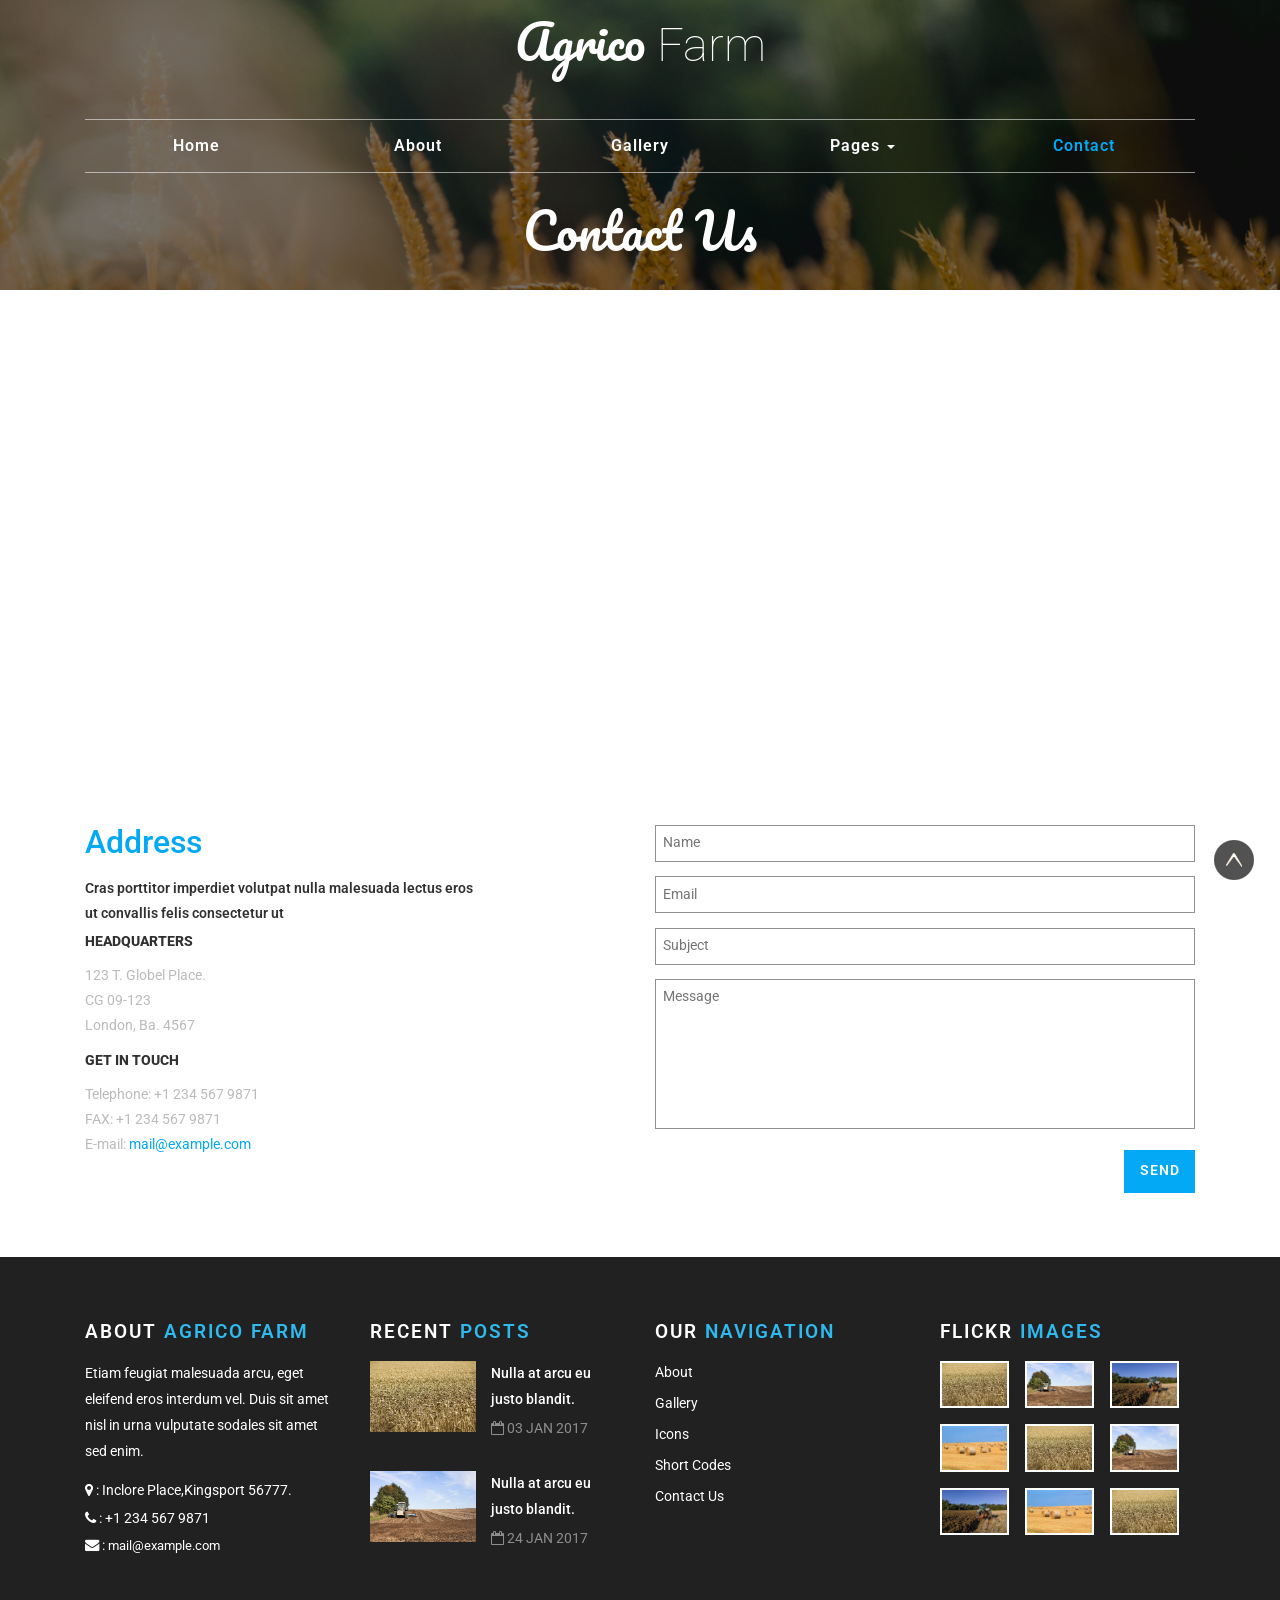
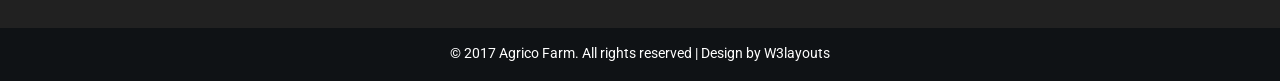
<file: web/contact.html>
<!--A Design by W3layouts
Author: W3layout
Author URL: http://w3layouts.com
License: Creative Commons Attribution 3.0 Unported
License URL: http://creativecommons.org/licenses/by/3.0/
-->
<!DOCTYPE html>
<html lang="en">
<head>
<title>Agrico Farm an Agriculture Category Bootstrap responsive Website Template | Contact :: w3layouts</title>
<meta name="viewport" content="width=device-width, initial-scale=1">
<meta charset="utf-8">
<meta name="keywords" content="Agrico Farm Responsive web template, Bootstrap Web Templates, Flat Web Templates, Android Compatible web template, 
Smartphone Compatible web template, free webdesigns for Nokia, Samsung, LG, SonyEricsson, Motorola web design" />
<script type="application/x-javascript"> addEventListener("load", function() { setTimeout(hideURLbar, 0); }, false); function hideURLbar(){ window.scrollTo(0,1); } </script>
<!-- bootstrap-css -->
<link href="css/bootstrap.css" rel="stylesheet" type="text/css" media="all" />
<!--// bootstrap-css -->
<!-- css -->
<link rel="stylesheet" href="css/style.css" type="text/css" media="all" />
<!--// css -->
<!-- font-awesome icons -->
<link href="css/font-awesome.css" rel="stylesheet"> 
<!-- //font-awesome icons -->
<!-- font -->
<link href="//fonts.googleapis.com/css?family=Pacifico" rel="stylesheet">
<link href="//fonts.googleapis.com/css?family=Roboto:100,100i,300,300i,400,400i,500,500i,700,700i,900,900i" rel="stylesheet">
<!-- //font -->
<script src="js/jquery-1.11.1.min.js"></script>
<script src="js/bootstrap.js"></script>
<script type="text/javascript">
	jQuery(document).ready(function($) {
		$(".scroll").click(function(event){		
			event.preventDefault();
			$('html,body').animate({scrollTop:$(this.hash).offset().top},1000);
		});
	});
</script> 
<!--[if lt IE 9]>
  <script src="https://oss.maxcdn.com/libs/html5shiv/3.7.0/html5shiv.js"></script>
<![endif]-->
</head>
<body>
	<!-- banner -->
	<div class="banner">
		<div class="header">
			<div class="container">
				<div class="header-left">
					<div class="w3layouts-logo">
						<h1>
							<a href="index.html">Agrico <span>Farm</span></a>
						</h1>
					</div>
				</div>
			</div>
		</div>
		<div class="header-bottom">
			<div class="container">
				<div class="top-nav">
						<nav class="navbar navbar-default">
								<div class="navbar-header">
									<button type="button" class="navbar-toggle collapsed" data-toggle="collapse" data-target="#bs-example-navbar-collapse-1">
										<span class="sr-only">Toggle navigation</span>
										<span class="icon-bar"></span>
										<span class="icon-bar"></span>
										<span class="icon-bar"></span>
									</button>
								</div>
							<!-- Collect the nav links, forms, and other content for toggling -->
							<div class="collapse navbar-collapse" id="bs-example-navbar-collapse-1">
								<ul class="nav navbar-nav">
									<li><a href="index.html">Home</a></li>
									<li><a href="about.html">About</a></li>
									<li><a href="gallery.html">Gallery</a></li>
									<li class="dropdown">
										<a href="codes.html" class="dropdown-toggle" data-hover="Pages" data-toggle="dropdown">Pages <b class="caret"></b></a>
										<ul class="dropdown-menu">
											<li><a href="icons.html">Icons</a></li>
											<li><a href="codes.html">Short Codes</a></li>
										</ul>
									</li>
									<li><a class="active" href="contact.html">Contact</a></li>
								</ul>	
								<div class="clearfix"> </div>
							</div>	
						</nav>		
				</div>
				<!-- agileits-top-heading -->
				<div class="agileits-top-heading">
					<h2>Contact Us</h2>
				</div>
				<!-- //agileits-top-heading -->
			</div>
		</div>
	</div>
	<!-- //banner -->
	<!-- contact -->
	<div class="contact-top">
		<!-- container -->
		<div class="container">
			<div class="map">
				<iframe src="https://www.google.com/maps/embed?pb=!1m14!1m12!1m3!1d158858.18237072596!2d-0.10159865000003898!3d51.52864165000001!2m3!1f0!2f0!3f0!3m2!1i1024!2i768!4f13.1!5e0!3m2!1sen!2sin!4v1436514341845" allowfullscreen></iframe>
			</div>
			<div class="mail-grids">
				<div class="col-md-6 mail-grid-left">
					<h3>Address</h3>
					<h5>Cras porttitor imperdiet volutpat nulla malesuada lectus eros <span>ut convallis felis consectetur ut </span></h5>
					<h4>Headquarters</h4>
					<p>123 T. Globel Place.
						<span>CG 09-123</span>
						London, Ba. 4567
					</p>
					<h4>Get In Touch</h4>
					<p>Telephone: +1 234 567 9871
						<span>FAX: +1 234 567 9871</span>
						E-mail: <a href="mailto:info@example.com">mail@example.com</a>
					</p>
				</div>
				<div class="col-md-6 contact-form">
					<form action="#" method="post">
						<input type="text" name="Name" placeholder="Name" required="">
						<input type="email" name="Email" placeholder="Email" required="">
						<input type="text" name="Subject" placeholder="Subject" required="">
						<textarea name="Message" placeholder="Message" required=""></textarea>
						<input type="submit" value="SEND">
					</form>
				</div>
				<div class="clearfix"> </div>
			</div>
		</div>
		<!-- //container -->
	</div>
	<!-- //contact -->
	<!-- footer -->
	<footer>
		<div class="container">
			<div class="w3-agileits-footer-grids">
				<div class="col-md-3 w3ls-footer-grid">
					<h4>About <span>Agrico Farm</span></h4>
					<div class="wthree-footer-info">
						<p>Etiam feugiat malesuada arcu, eget eleifend eros interdum vel. Duis sit amet nisl in urna vulputate sodales sit amet sed enim.</p>
						<ul>
							<li><i class="fa fa-map-marker" aria-hidden="true"></i> : Inclore Place,Kingsport 56777.</li>
							<li><i class="fa fa-phone" aria-hidden="true"></i> : +1 234 567 9871</li>
							<li><i class="fa fa-envelope" aria-hidden="true"></i> : <a href="mailto:info@example.com">mail@example.com</a></li>
						</ul>
					</div>
				</div>
				<div class="col-md-3 w3ls-footer-grid">
					<h4>Recent <span>Posts</span></h4>
					<div class="agile-post-grids">
						<div class="agile-post-grid">
							<div class="col-md-5 agile-post-left">
								<a href="single.html">
									<img src="images/p1.jpg" alt="" />
								</a>
							</div>
							<div class="col-md-7 agile-post-right">
								<h5><a href="single.html">Nulla at arcu eu justo blandit.</a></h5>
								<p><i class="fa fa-calendar-o" aria-hidden="true"></i> 03 Jan 2017</p>
							</div>
							<div class="clearfix"> </div>
						</div>
						<div class="agile-post-grid">
							<div class="col-md-5 agile-post-left">
								<a href="single.html">
									<img src="images/p2.jpg" alt="" />
								</a>
							</div>
							<div class="col-md-7 agile-post-right">
								<h5><a href="single.html">Nulla at arcu eu justo blandit.</a></h5>
								<p><i class="fa fa-calendar-o" aria-hidden="true"></i> 24 Jan 2017</p>
							</div>
							<div class="clearfix"> </div>
						</div>
					</div>
				</div>
				<div class="col-md-3 w3ls-footer-grid">
					<h4>Our <span>Navigation</span></h4>
					<ul>
						<li><a href="about.html">About</a></li>
						<li><a href="gallery.html">Gallery</a></li>
						<li><a href="icons.html">Icons</a></li>
						<li><a href="codes.html">Short Codes</a></li>
						<li><a href="contact.html">Contact Us</a></li>
					</ul>
				</div>
				<div class="col-md-3 w3ls-footer-grid">
					<h4>Flickr <span>Images</span></h4>
					<div class="w3l-footer-popular">
						<div class="popular-grids">
							<div class="popular-grid">
								<a href="single.html"><img src="images/p1.jpg" alt=""></a>
							</div>
							<div class="popular-grid">
								<a href="single.html"><img src="images/p2.jpg" alt=""></a>
							</div>
							<div class="popular-grid">
								<a href="single.html"><img src="images/p3.jpg" alt=""></a>
							</div>
							<div class="clearfix"> </div>
						</div>
						<div class="popular-grids">
							<div class="popular-grid">
								<a href="single.html"><img src="images/p4.jpg" alt=""></a>
							</div>
							<div class="popular-grid">
								<a href="single.html"><img src="images/p1.jpg" alt=""></a>
							</div>
							<div class="popular-grid">
								<a href="single.html"><img src="images/p2.jpg" alt=""></a>
							</div>
							<div class="clearfix"> </div>
						</div>
						<div class="popular-grids">
							<div class="popular-grid">
								<a href="single.html"><img src="images/p3.jpg" alt=""></a>
							</div>
							<div class="popular-grid">
								<a href="single.html"><img src="images/p4.jpg" alt=""></a>
							</div>
							<div class="popular-grid">
								<a href="single.html"><img src="images/p1.jpg" alt=""></a>
							</div>
							<div class="clearfix"> </div>
						</div>
					</div>
				</div>
				<div class="clearfix"> </div>
			</div>
		</div>
	</footer>
	<!-- //footer -->
	<!-- copyright -->
	<div class="agileits-w3layouts">
		<div class="container">
			<p>© 2017 Agrico Farm. All rights reserved | Design by <a href="http://w3layouts.com">W3layouts</a></p>
		</div>
	</div>
	<!-- //copyright -->
	<script src="js/SmoothScroll.min.js"></script>
	<script type="text/javascript" src="js/move-top.js"></script>
	<script type="text/javascript" src="js/easing.js"></script>
	<!-- here stars scrolling icon -->
	<script type="text/javascript">
		$(document).ready(function() {
			/*
				var defaults = {
				containerID: 'toTop', // fading element id
				containerHoverID: 'toTopHover', // fading element hover id
				scrollSpeed: 1200,
				easingType: 'linear' 
				};
			*/
								
			$().UItoTop({ easingType: 'easeOutQuart' });
								
			});
	</script>
	<!-- //here ends scrolling icon -->
</body>	
</html>
</file>
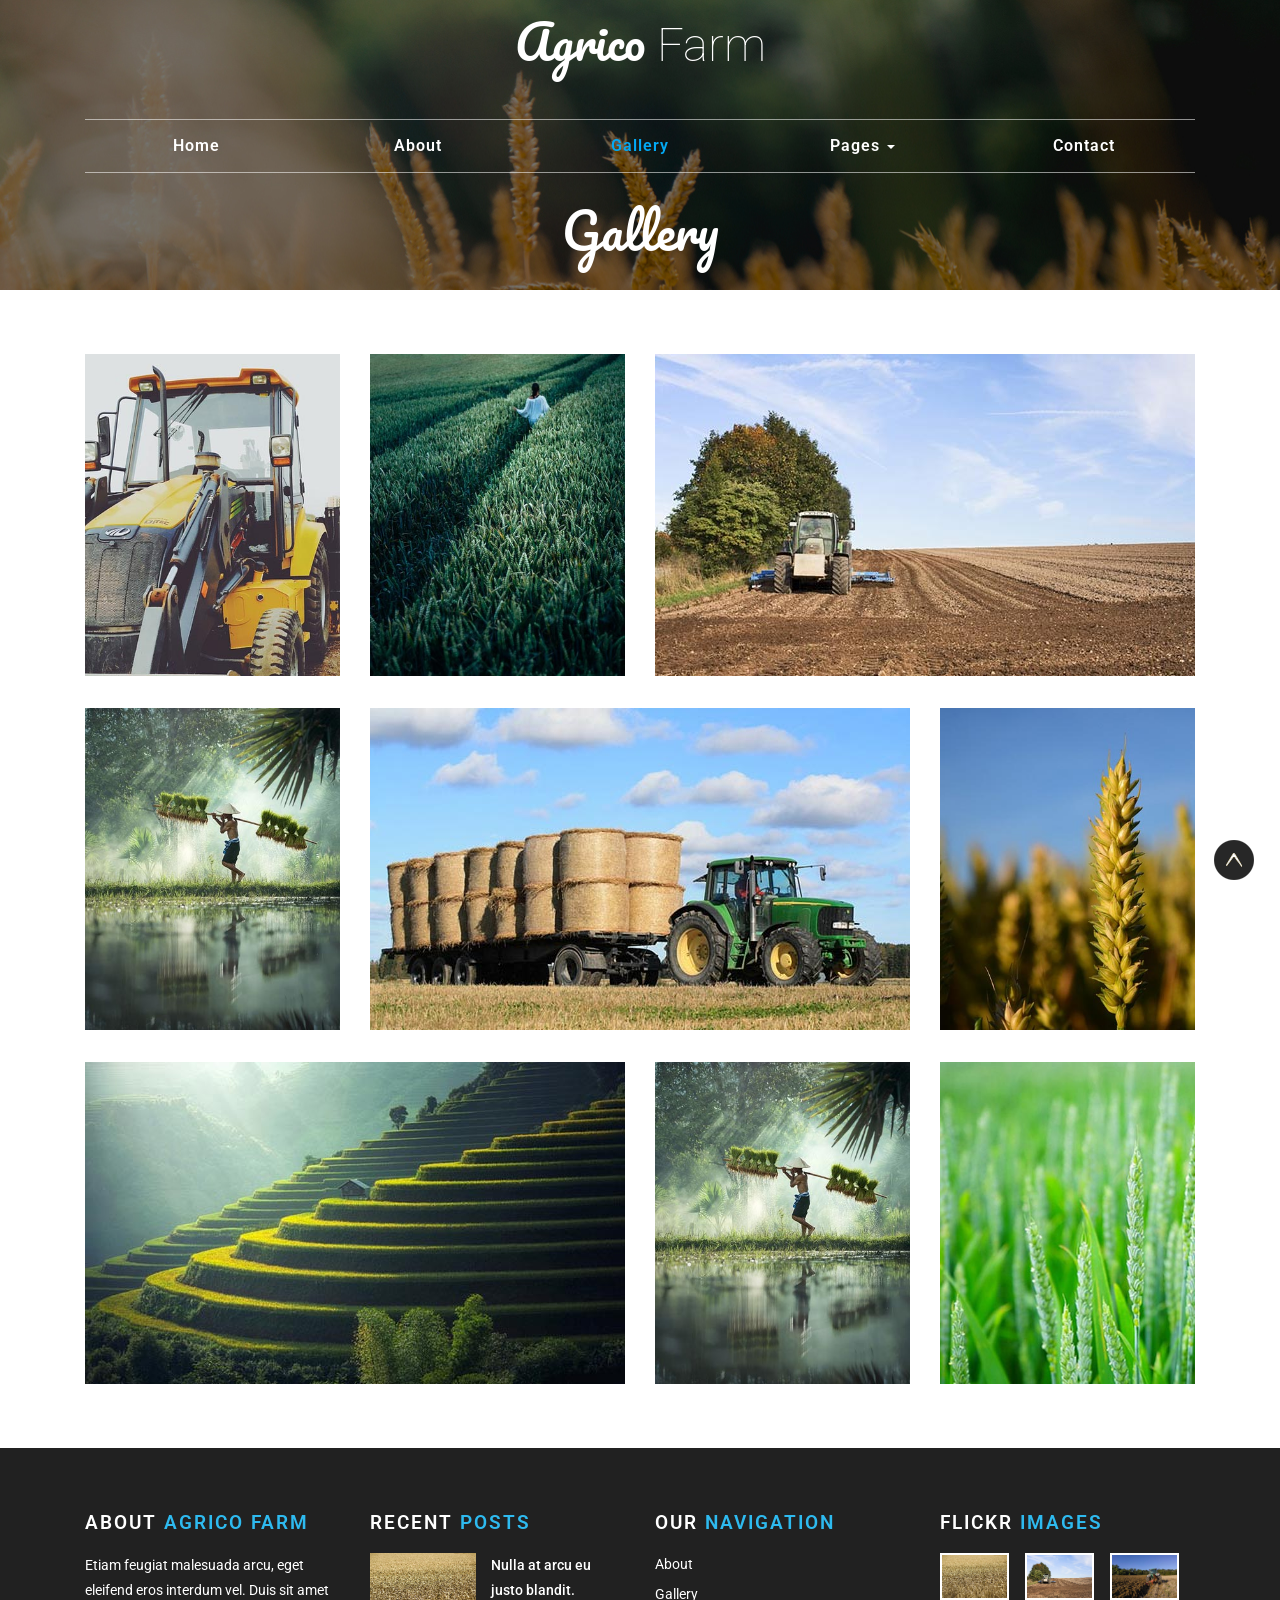
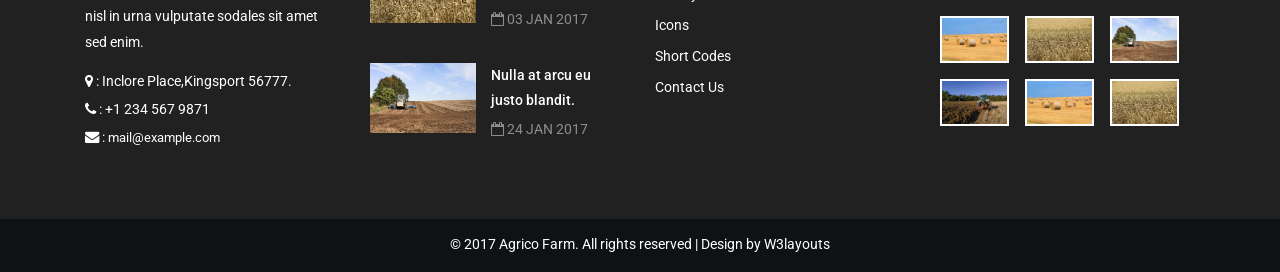
<file: web/gallery.html>
<!--A Design by W3layouts
Author: W3layout
Author URL: http://w3layouts.com
License: Creative Commons Attribution 3.0 Unported
License URL: http://creativecommons.org/licenses/by/3.0/
-->
<!DOCTYPE html>
<html lang="en">
<head>
<title>Agrico Farm an Agriculture Category Bootstrap responsive Website Template | Gallery :: w3layouts</title>
<meta name="viewport" content="width=device-width, initial-scale=1">
<meta charset="utf-8">
<meta name="keywords" content="Agrico Farm Responsive web template, Bootstrap Web Templates, Flat Web Templates, Android Compatible web template, 
Smartphone Compatible web template, free webdesigns for Nokia, Samsung, LG, SonyEricsson, Motorola web design" />
<script type="application/x-javascript"> addEventListener("load", function() { setTimeout(hideURLbar, 0); }, false); function hideURLbar(){ window.scrollTo(0,1); } </script>
<!-- bootstrap-css -->
<link href="css/bootstrap.css" rel="stylesheet" type="text/css" media="all" />
<!--// bootstrap-css -->
<!-- css -->
<link rel="stylesheet" href="css/style.css" type="text/css" media="all" />
<!--// css -->
<!-- font-awesome icons -->
<link href="css/font-awesome.css" rel="stylesheet"> 
<!-- //font-awesome icons -->
<!-- font -->
<link href="//fonts.googleapis.com/css?family=Pacifico" rel="stylesheet">
<link href="//fonts.googleapis.com/css?family=Roboto:100,100i,300,300i,400,400i,500,500i,700,700i,900,900i" rel="stylesheet">
<!-- //font -->
<!-- light-box -->
<link rel="stylesheet" href="css/lightbox.css">
<!-- //light-box -->
<script src="js/jquery-1.11.1.min.js"></script>
<script src="js/bootstrap.js"></script>
<script type="text/javascript">
	jQuery(document).ready(function($) {
		$(".scroll").click(function(event){		
			event.preventDefault();
			$('html,body').animate({scrollTop:$(this.hash).offset().top},1000);
		});
	});
</script> 
<!--[if lt IE 9]>
  <script src="https://oss.maxcdn.com/libs/html5shiv/3.7.0/html5shiv.js"></script>
<![endif]-->
</head>
<body>
	<!-- banner -->
	<div class="banner">
		<div class="header">
			<div class="container">
				<div class="header-left">
					<div class="w3layouts-logo">
						<h1>
							<a href="index.html">Agrico <span>Farm</span></a>
						</h1>
					</div>
				</div>
			</div>
		</div>
		<div class="header-bottom">
			<div class="container">
				<div class="top-nav">
						<nav class="navbar navbar-default">
								<div class="navbar-header">
									<button type="button" class="navbar-toggle collapsed" data-toggle="collapse" data-target="#bs-example-navbar-collapse-1">
										<span class="sr-only">Toggle navigation</span>
										<span class="icon-bar"></span>
										<span class="icon-bar"></span>
										<span class="icon-bar"></span>
									</button>
								</div>
							<!-- Collect the nav links, forms, and other content for toggling -->
							<div class="collapse navbar-collapse" id="bs-example-navbar-collapse-1">
								<ul class="nav navbar-nav">
									<li><a href="index.html">Home</a></li>
									<li><a href="about.html">About</a></li>
									<li><a class="active" href="gallery.html">Gallery</a></li>
									<li class="dropdown">
										<a href="codes.html" class="dropdown-toggle" data-hover="Pages" data-toggle="dropdown">Pages <b class="caret"></b></a>
										<ul class="dropdown-menu">
											<li><a href="icons.html">Icons</a></li>
											<li><a href="codes.html">Short Codes</a></li>
										</ul>
									</li>
									<li><a href="contact.html">Contact</a></li>
								</ul>	
								<div class="clearfix"> </div>
							</div>	
						</nav>		
				</div>
				<!-- agileits-top-heading -->
				<div class="agileits-top-heading">
					<h2>Gallery</h2>
				</div>
				<!-- //agileits-top-heading -->
			</div>
		</div>
	</div>
	<!-- //banner -->
	<!--gallery-->
	<div class="gallery">
		<div class="container">
			<div class="agileinfo-gallery">
				<div class="col-md-3 w3-agileits-gallery-grids">
					<a class="w3 wow zoomIn animated" data-wow-delay=".5s" href="images/g1.jpg" data-lightbox="example-set" data-title="Lorem Ipsum is simply dummy the when an unknown galley of type and scrambled it to make a type specimen.">
						<img src="images/g1.jpg" class="img-responsive zoom-img" alt=""/>
						<div class="agile-b-wrapper">
							<i class="fa fa-search-plus" aria-hidden="true"></i>
						</div>
					</a>
				</div>
				<div class="col-md-3 w3-agileits-gallery-grids">
					<a class="wow zoomIn animated" data-wow-delay=".7s" href="images/g3.jpg" data-lightbox="example-set" data-title="Lorem Ipsum is simply dummy the when an unknown galley of type and scrambled it to make a type specimen.">
						<img src="images/g3.jpg" class="img-responsive zoom-img" alt=""/>
						<div class="agile-b-wrapper">
							<i class="fa fa-search-plus" aria-hidden="true"></i>
						</div>
					</a>
				</div>
				<div class="col-md-6 w3-agileits-gallery-grids gallery-two wthree">
					<a class="wow zoomIn animated" data-wow-delay=".9s" href="images/g2.jpg" data-lightbox="example-set" data-title="Lorem Ipsum is simply dummy the when an unknown galley of type and scrambled it to make a type specimen book It has survived not only five centuries, but also remaining essentially unchanged. ">
						<img src="images/g2.jpg" class="img-responsive zoom-img" alt=""/>
						<div class="agile-b-wrapper">
							<i class="fa fa-search-plus" aria-hidden="true"></i>
						</div>
					</a>
				</div>
				<div class="col-md-3 w3-agileits-gallery-grids agileits-gallery-grids">
					<a class="wow zoomIn animated" data-wow-delay=".5s" href="images/g4.jpg" data-lightbox="example-set" data-title="Lorem Ipsum is simply dummy the when an unknown galley of type and scrambled it to make a type specimen.">
						<img src="images/g4.jpg" class="img-responsive zoom-img" alt=""/>
						<div class="agile-b-wrapper">
							<i class="fa fa-search-plus" aria-hidden="true"></i>
						</div>
					</a>
				</div>
				<div class="col-md-3 w3-agileits-gallery-grids agileits-gallery-grids">
					<a class="wow zoomIn animated" data-wow-delay=".7s" href="images/g6.jpg" data-lightbox="example-set" data-title="Lorem Ipsum is simply dummy the when an unknown galley of type and scrambled it to make a type specimen.">
						<img src="images/g6.jpg" class="img-responsive zoom-img" alt=""/>
						<div class="agile-b-wrapper">
							<i class="fa fa-search-plus" aria-hidden="true"></i>
						</div>
					</a>
				</div>
				<div class="col-md-6 w3-agileits-gallery-grids agileits-gallery-grids gallery-two">
					<a class="wow zoomIn animated" data-wow-delay=".9s" href="images/g5.jpg" data-lightbox="example-set" data-title="Lorem Ipsum is simply dummy the when an unknown galley of type and scrambled it to make a type specimen book It has survived not only five centuries, but also essentially unchanged. ">
						<img src="images/g5.jpg" class="img-responsive zoom-img" alt=""/>
						<div class="agile-b-wrapper">
							<i class="fa fa-search-plus" aria-hidden="true"></i>
						</div>
					</a>
				</div>	
				<div class="col-md-6 w3-agileits-gallery-grids gallery-two w3agile-two">
					<a class="wow zoomIn animated" data-wow-delay=".5s" href="images/g7.jpg" data-lightbox="example-set" data-title="Lorem Ipsum is simply dummy the when an unknown galley of type and scrambled it to make a type specimen book It has survived not only five centuries, remaining essentially unchanged. ">
						<img src="images/g7.jpg" class="img-responsive zoom-img" alt=""/>
						<div class="agile-b-wrapper">
							<i class="fa fa-search-plus" aria-hidden="true"></i>
						</div>
					</a>
				</div>	
				<div class="col-md-3 w3-agileits-gallery-grids">
					<a class="wow zoomIn animated" data-wow-delay=".7s" href="images/g4.jpg" data-lightbox="example-set" data-title="Lorem Ipsum is simply dummy the when an unknown galley of type and scrambled it to make a type specimen.">
						<img src="images/g4.jpg" class="img-responsive zoom-img" alt=""/>
						<div class="agile-b-wrapper">
							<i class="fa fa-search-plus" aria-hidden="true"></i>
						</div>
					</a>
				</div>
				<div class="col-md-3 w3-agileits-gallery-grids">
					<a class="wow zoomIn animated" data-wow-delay=".9s" href="images/g9.jpg" data-lightbox="example-set" data-title="Lorem Ipsum is simply dummy the when an unknown galley of type and scrambled it to make a type specimen.">
						<img src="images/g9.jpg" class="img-responsive zoom-img" alt=""/>
						<div class="agile-b-wrapper">
							<i class="fa fa-search-plus" aria-hidden="true"></i>
						</div>
					</a>
				</div>	
				<div class="clearfix"> </div>
				<script src="js/lightbox-plus-jquery.min.js"> </script>
			</div>	
		</div>	
	</div>	
	<!--//gallery-->
	<!-- footer -->
	<footer>
		<div class="container">
			<div class="w3-agileits-footer-grids">
				<div class="col-md-3 w3ls-footer-grid">
					<h4>About <span>Agrico Farm</span></h4>
					<div class="wthree-footer-info">
						<p>Etiam feugiat malesuada arcu, eget eleifend eros interdum vel. Duis sit amet nisl in urna vulputate sodales sit amet sed enim.</p>
						<ul>
							<li><i class="fa fa-map-marker" aria-hidden="true"></i> : Inclore Place,Kingsport 56777.</li>
							<li><i class="fa fa-phone" aria-hidden="true"></i> : +1 234 567 9871</li>
							<li><i class="fa fa-envelope" aria-hidden="true"></i> : <a href="mailto:info@example.com">mail@example.com</a></li>
						</ul>
					</div>
				</div>
				<div class="col-md-3 w3ls-footer-grid">
					<h4>Recent <span>Posts</span></h4>
					<div class="agile-post-grids">
						<div class="agile-post-grid">
							<div class="col-md-5 agile-post-left">
								<a href="single.html">
									<img src="images/p1.jpg" alt="" />
								</a>
							</div>
							<div class="col-md-7 agile-post-right">
								<h5><a href="single.html">Nulla at arcu eu justo blandit.</a></h5>
								<p><i class="fa fa-calendar-o" aria-hidden="true"></i> 03 Jan 2017</p>
							</div>
							<div class="clearfix"> </div>
						</div>
						<div class="agile-post-grid">
							<div class="col-md-5 agile-post-left">
								<a href="single.html">
									<img src="images/p2.jpg" alt="" />
								</a>
							</div>
							<div class="col-md-7 agile-post-right">
								<h5><a href="single.html">Nulla at arcu eu justo blandit.</a></h5>
								<p><i class="fa fa-calendar-o" aria-hidden="true"></i> 24 Jan 2017</p>
							</div>
							<div class="clearfix"> </div>
						</div>
					</div>
				</div>
				<div class="col-md-3 w3ls-footer-grid">
					<h4>Our <span>Navigation</span></h4>
					<ul>
						<li><a href="about.html">About</a></li>
						<li><a href="gallery.html">Gallery</a></li>
						<li><a href="icons.html">Icons</a></li>
						<li><a href="codes.html">Short Codes</a></li>
						<li><a href="contact.html">Contact Us</a></li>
					</ul>
				</div>
				<div class="col-md-3 w3ls-footer-grid">
					<h4>Flickr <span>Images</span></h4>
					<div class="w3l-footer-popular">
						<div class="popular-grids">
							<div class="popular-grid">
								<a href="single.html"><img src="images/p1.jpg" alt=""></a>
							</div>
							<div class="popular-grid">
								<a href="single.html"><img src="images/p2.jpg" alt=""></a>
							</div>
							<div class="popular-grid">
								<a href="single.html"><img src="images/p3.jpg" alt=""></a>
							</div>
							<div class="clearfix"> </div>
						</div>
						<div class="popular-grids">
							<div class="popular-grid">
								<a href="single.html"><img src="images/p4.jpg" alt=""></a>
							</div>
							<div class="popular-grid">
								<a href="single.html"><img src="images/p1.jpg" alt=""></a>
							</div>
							<div class="popular-grid">
								<a href="single.html"><img src="images/p2.jpg" alt=""></a>
							</div>
							<div class="clearfix"> </div>
						</div>
						<div class="popular-grids">
							<div class="popular-grid">
								<a href="single.html"><img src="images/p3.jpg" alt=""></a>
							</div>
							<div class="popular-grid">
								<a href="single.html"><img src="images/p4.jpg" alt=""></a>
							</div>
							<div class="popular-grid">
								<a href="single.html"><img src="images/p1.jpg" alt=""></a>
							</div>
							<div class="clearfix"> </div>
						</div>
					</div>
				</div>
				<div class="clearfix"> </div>
			</div>
		</div>
	</footer>
	<!-- //footer -->
	<!-- copyright -->
	<div class="agileits-w3layouts">
		<div class="container">
			<p>© 2017 Agrico Farm. All rights reserved | Design by <a href="http://w3layouts.com">W3layouts</a></p>
		</div>
	</div>
	<!-- //copyright -->
	<script src="js/SmoothScroll.min.js"></script>
	<script type="text/javascript" src="js/move-top.js"></script>
	<script type="text/javascript" src="js/easing.js"></script>
	<!-- here stars scrolling icon -->
	<script type="text/javascript">
		$(document).ready(function() {
			/*
				var defaults = {
				containerID: 'toTop', // fading element id
				containerHoverID: 'toTopHover', // fading element hover id
				scrollSpeed: 1200,
				easingType: 'linear' 
				};
			*/
								
			$().UItoTop({ easingType: 'easeOutQuart' });
								
			});
	</script>
	<!-- //here ends scrolling icon -->
</body>	
</html>
</file>
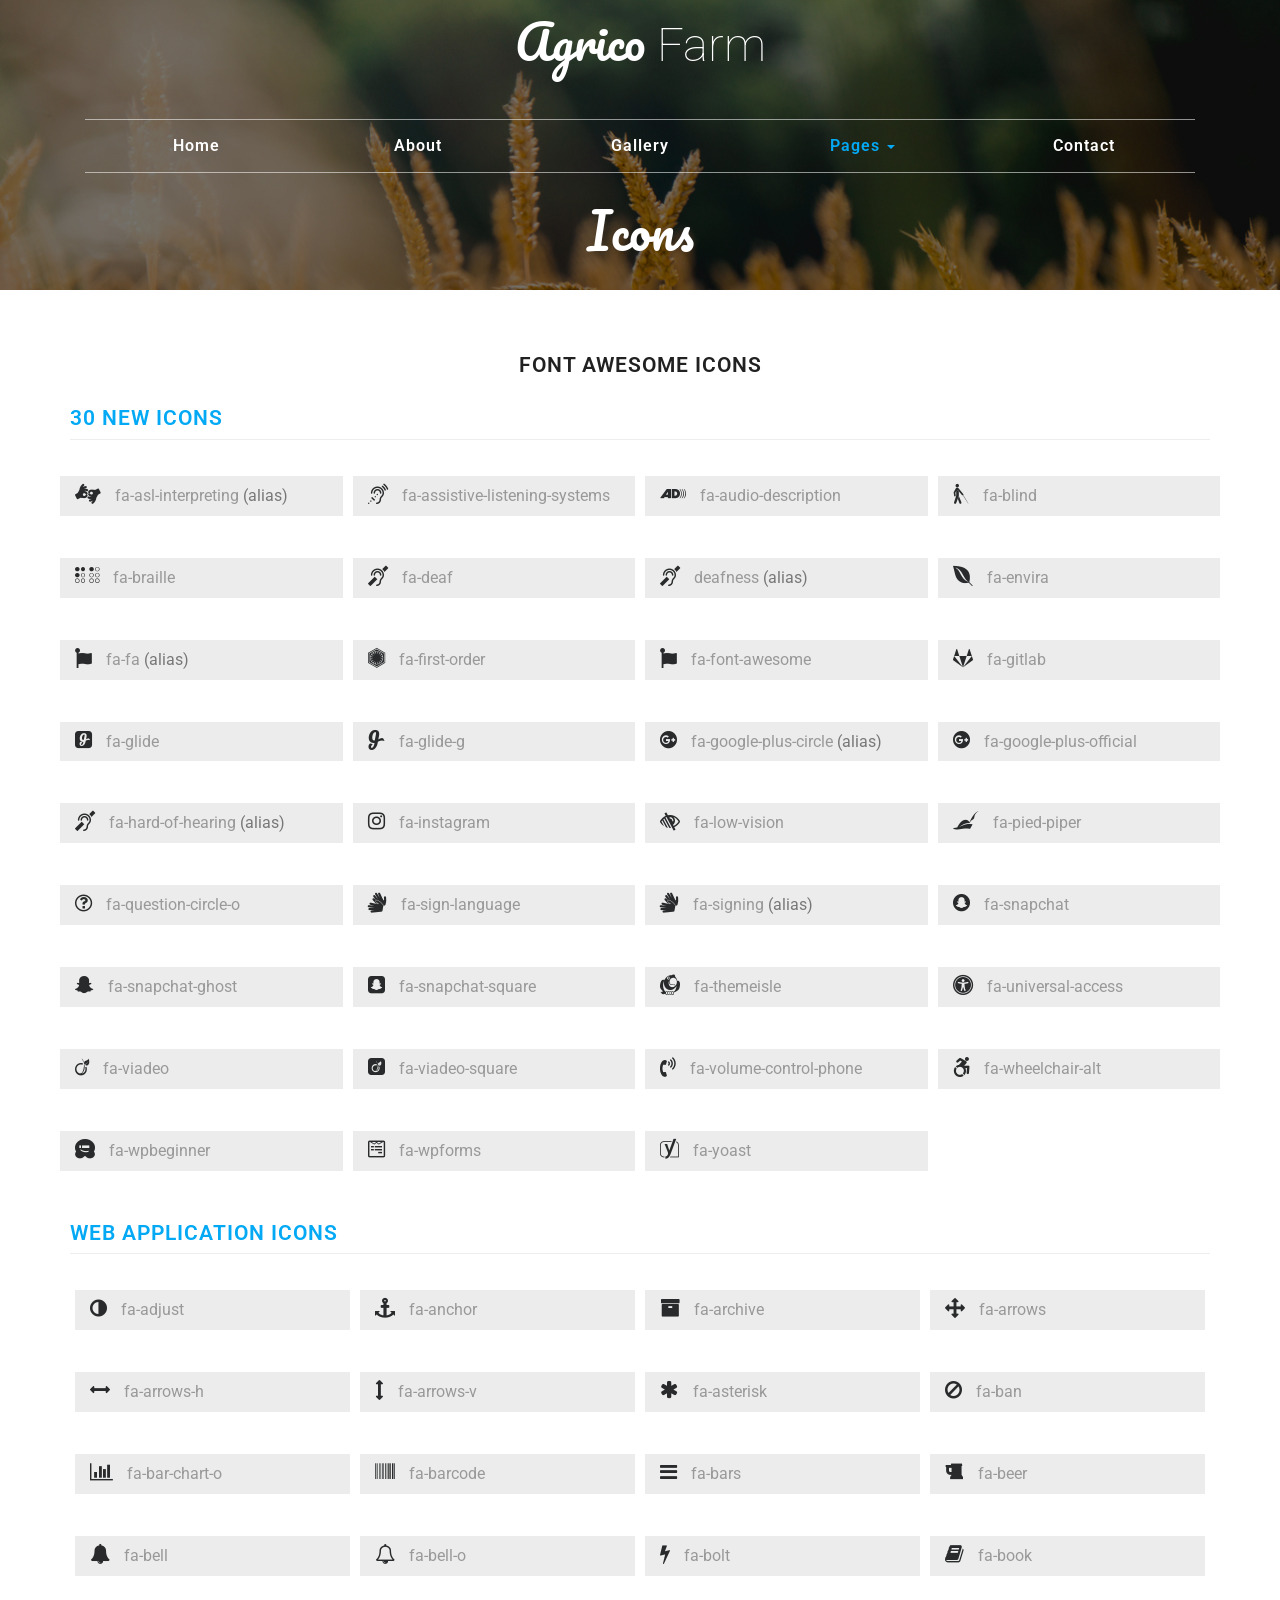
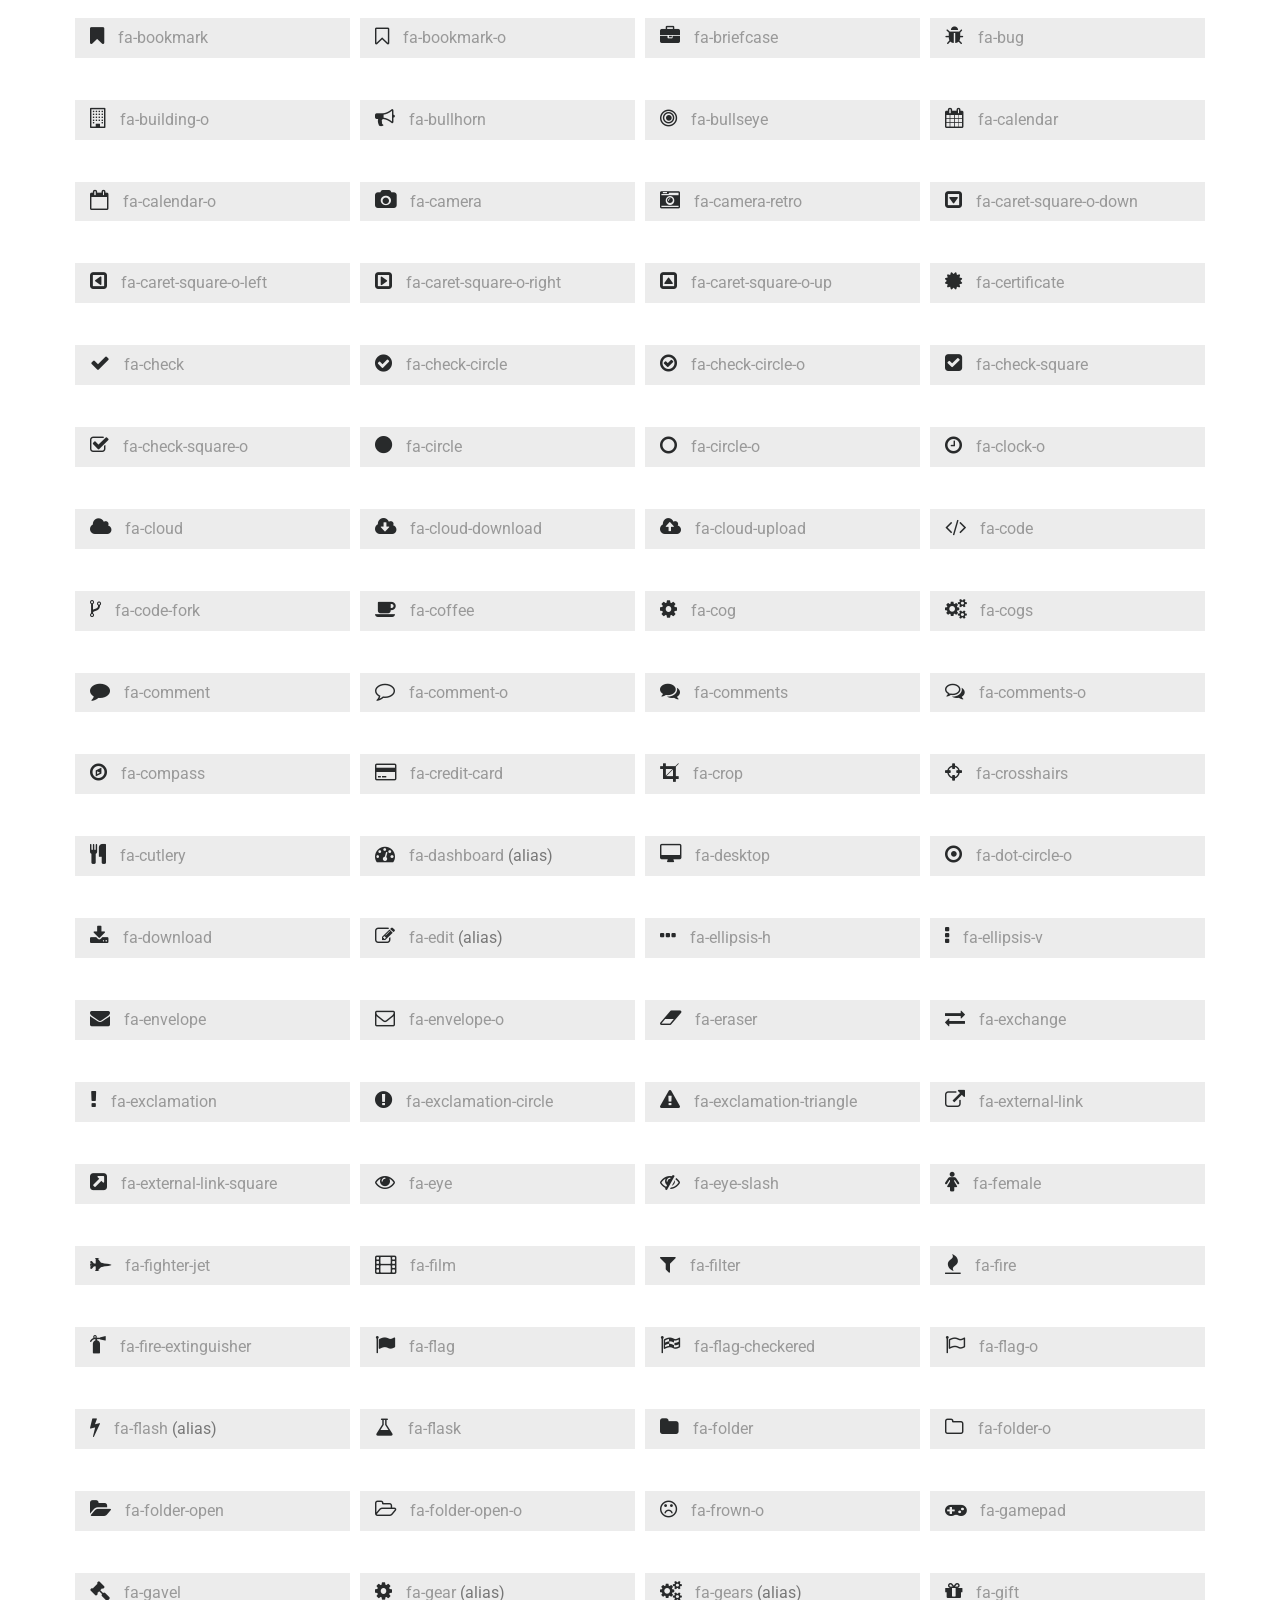
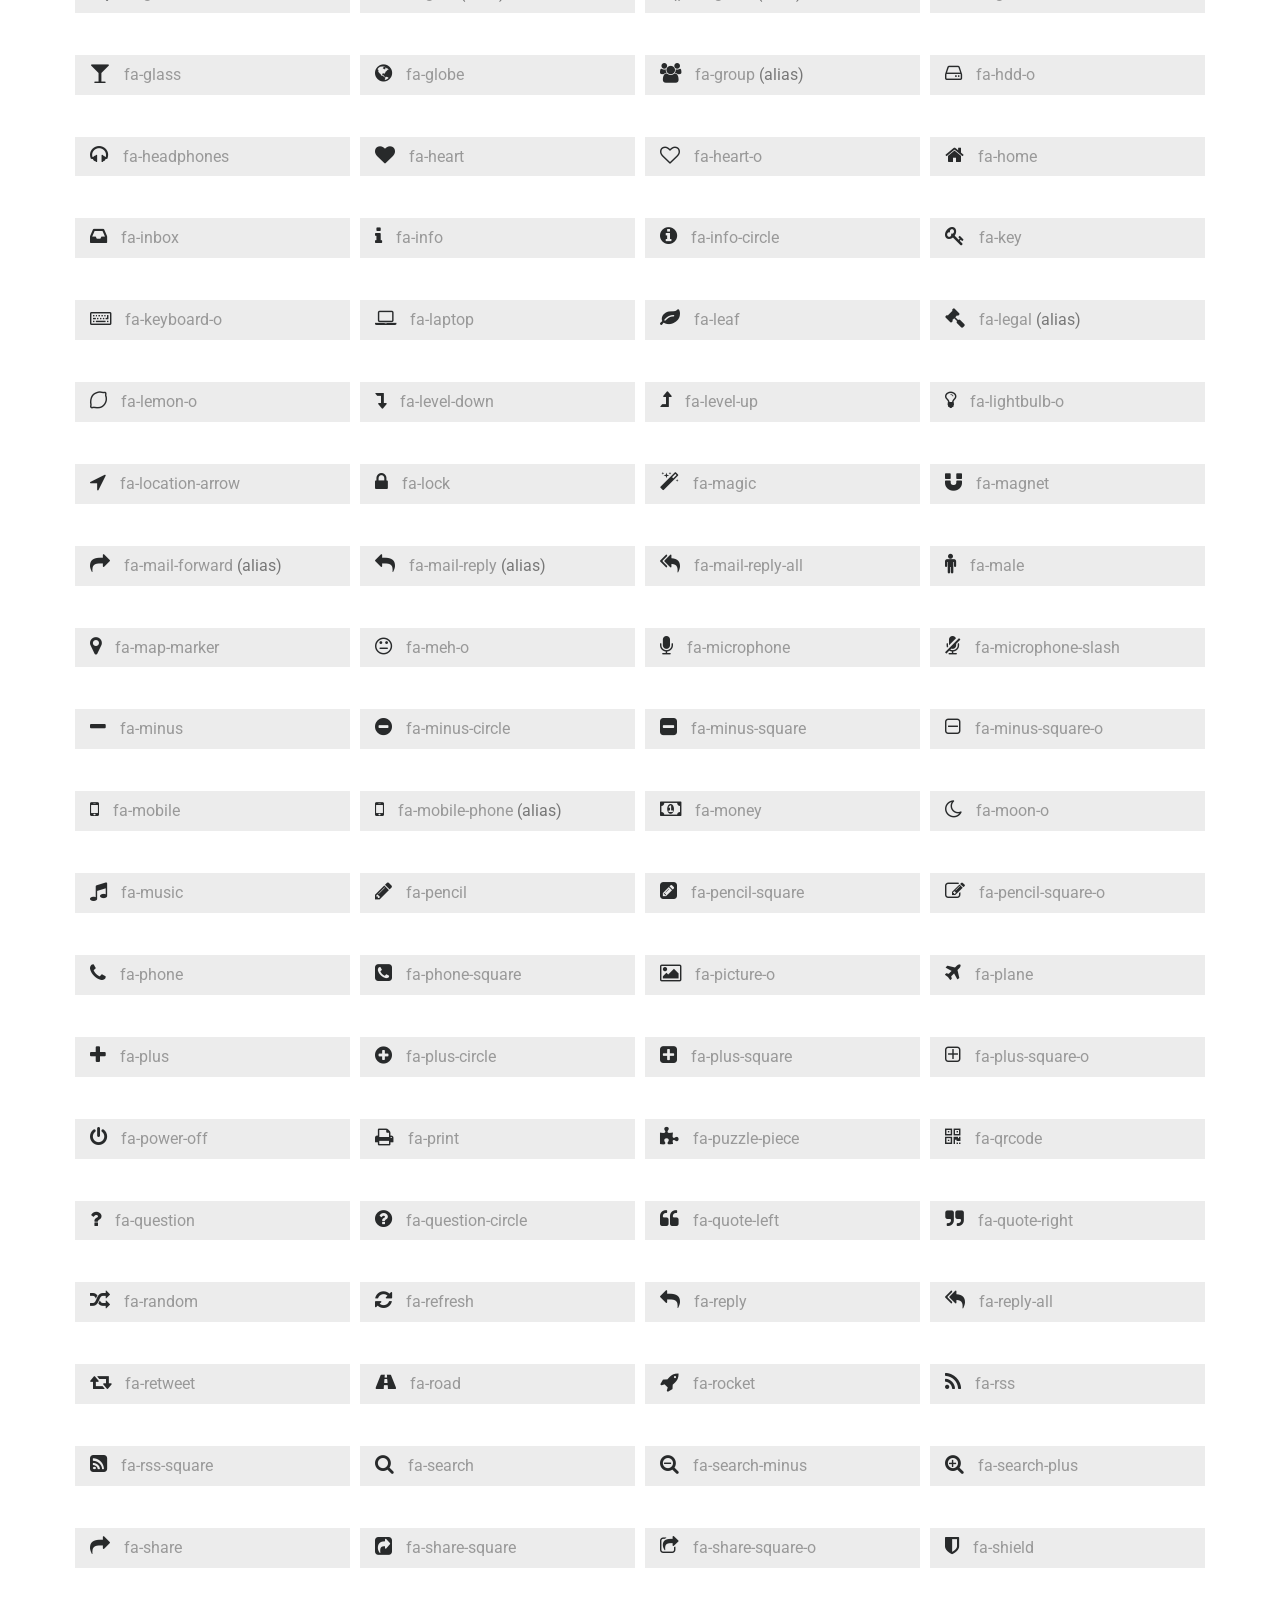
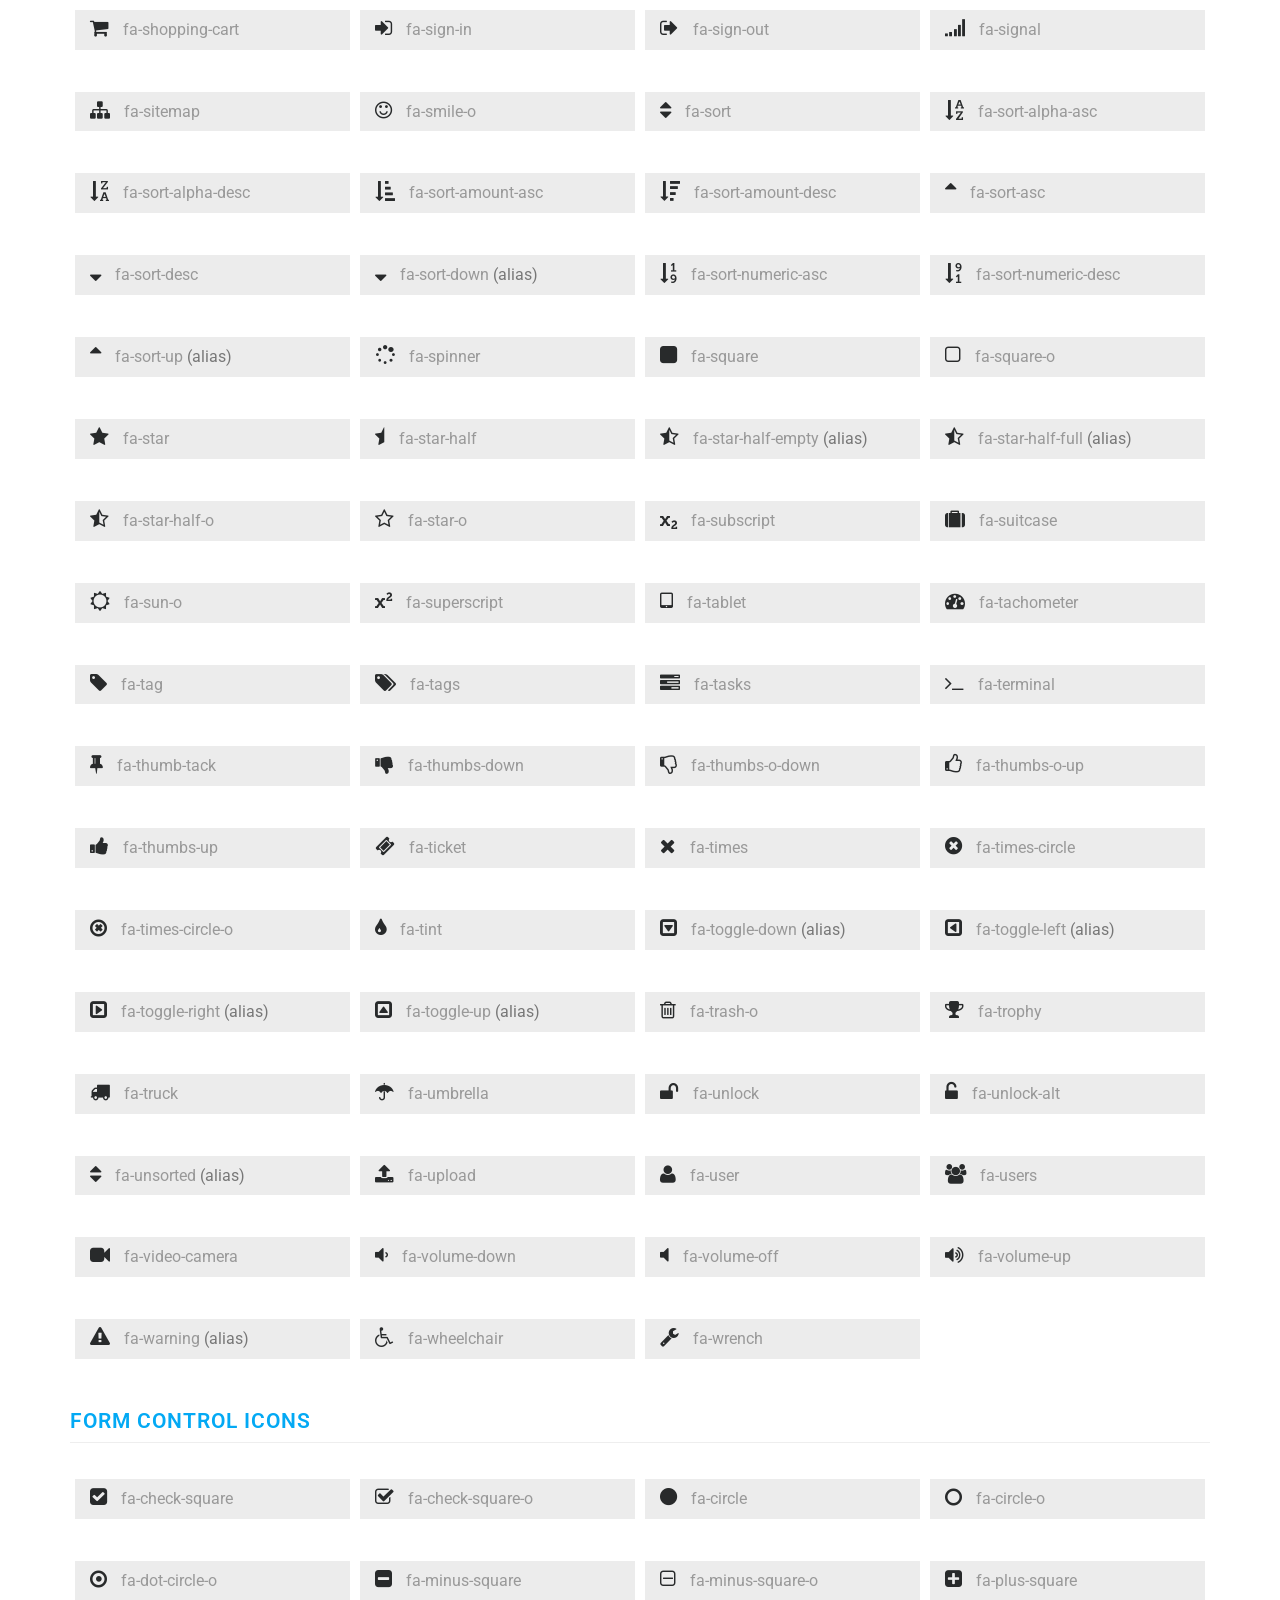
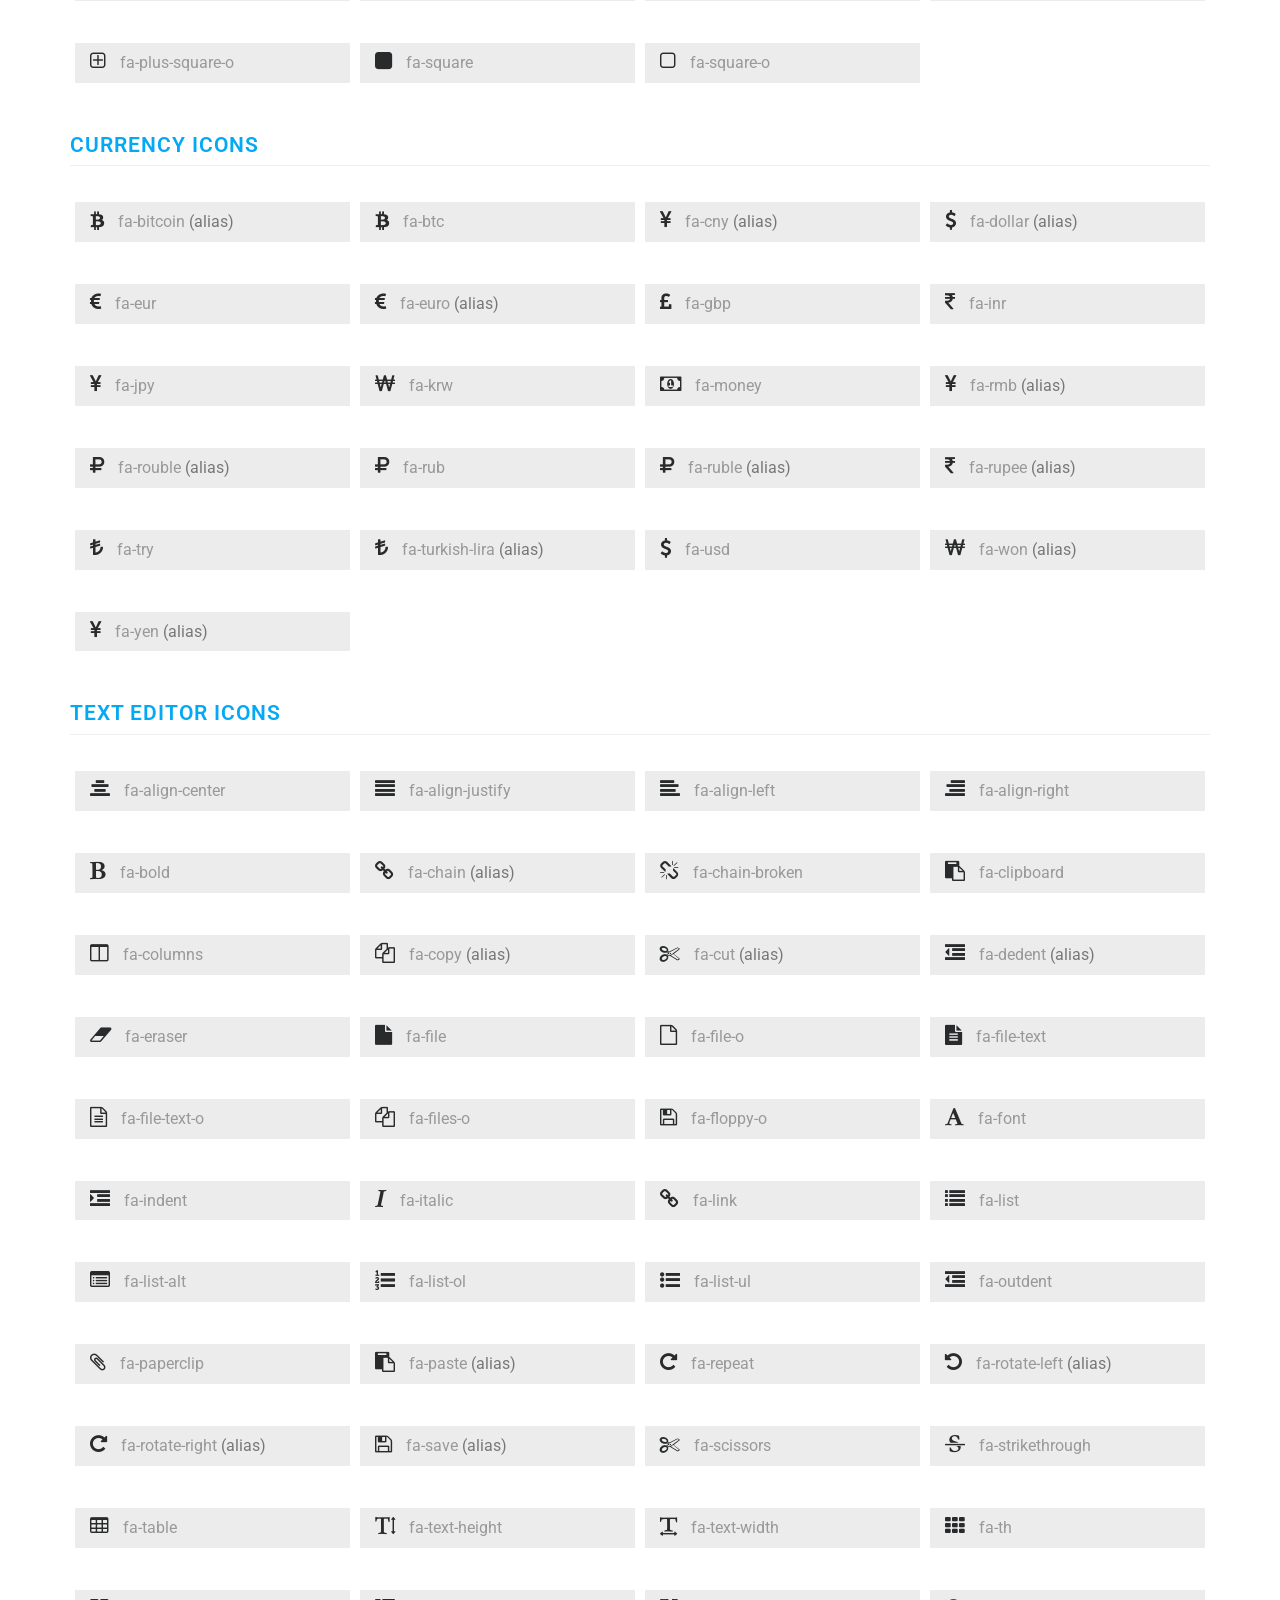
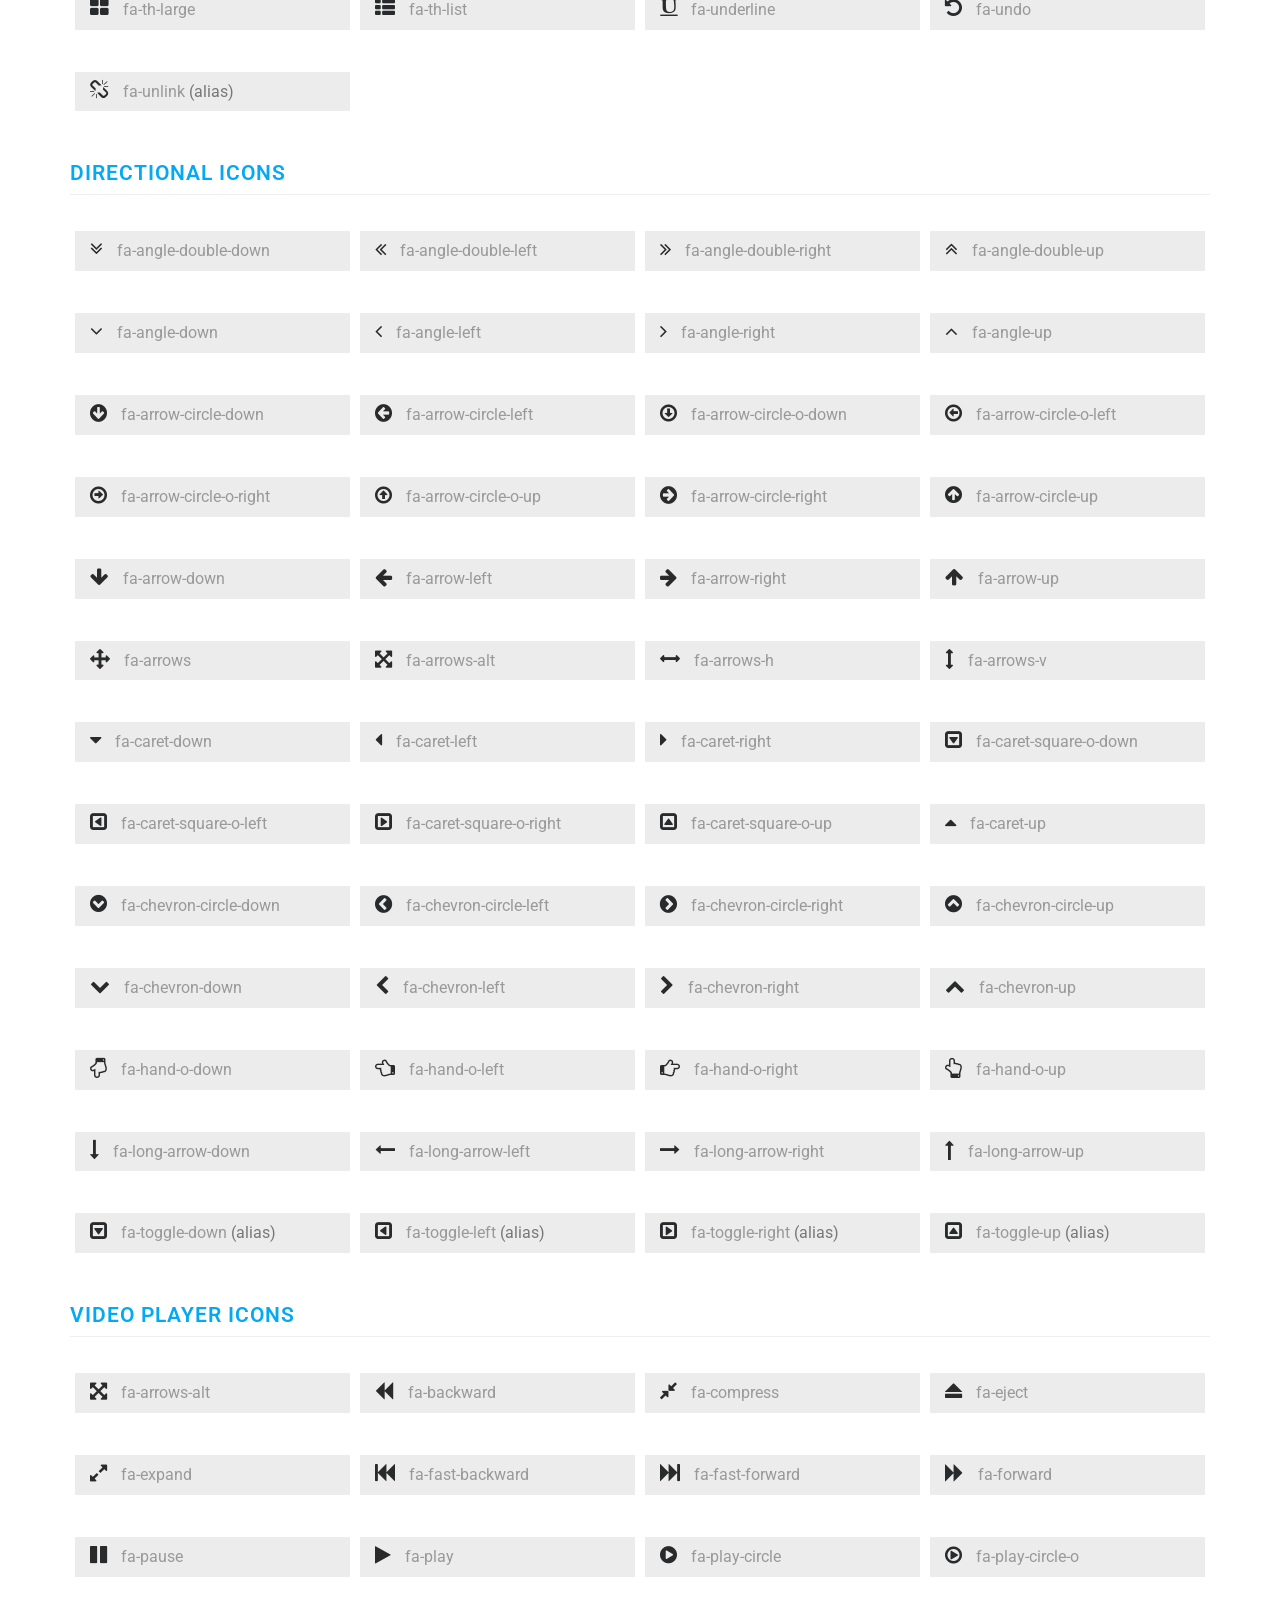
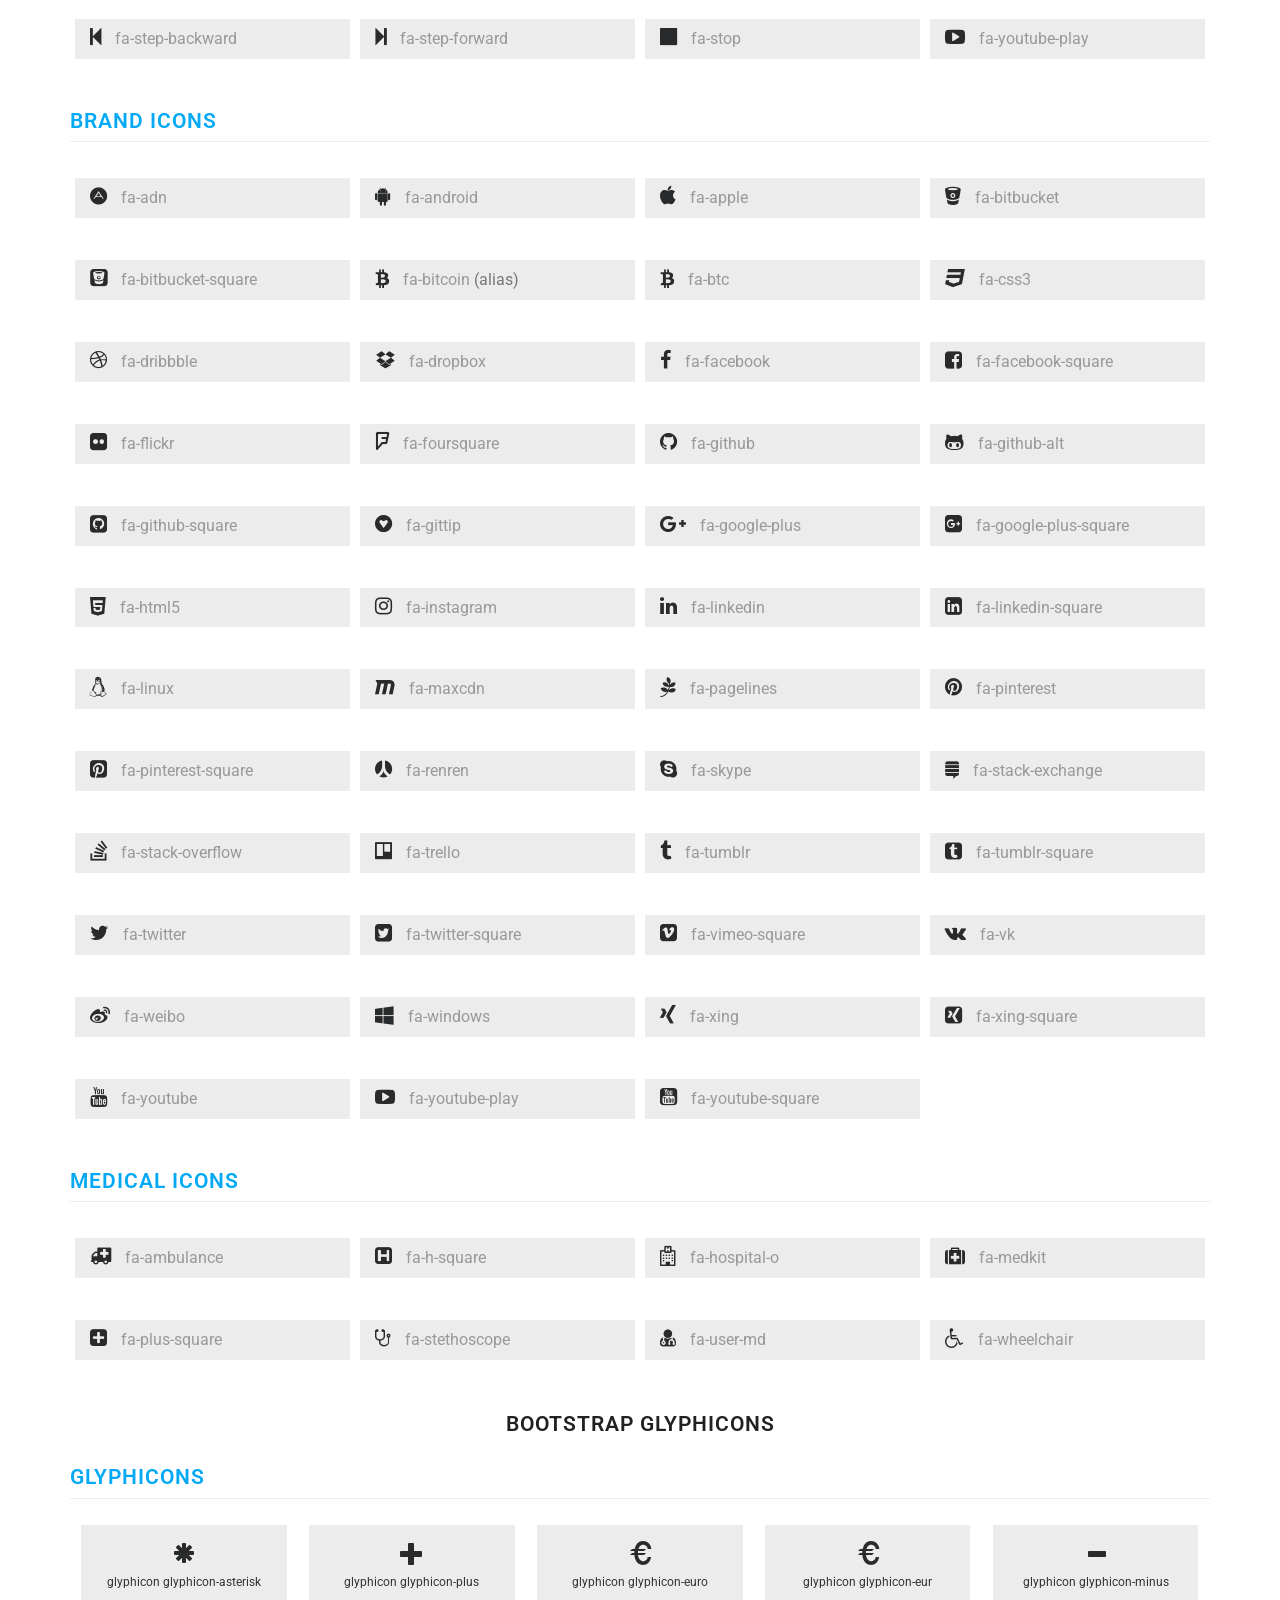
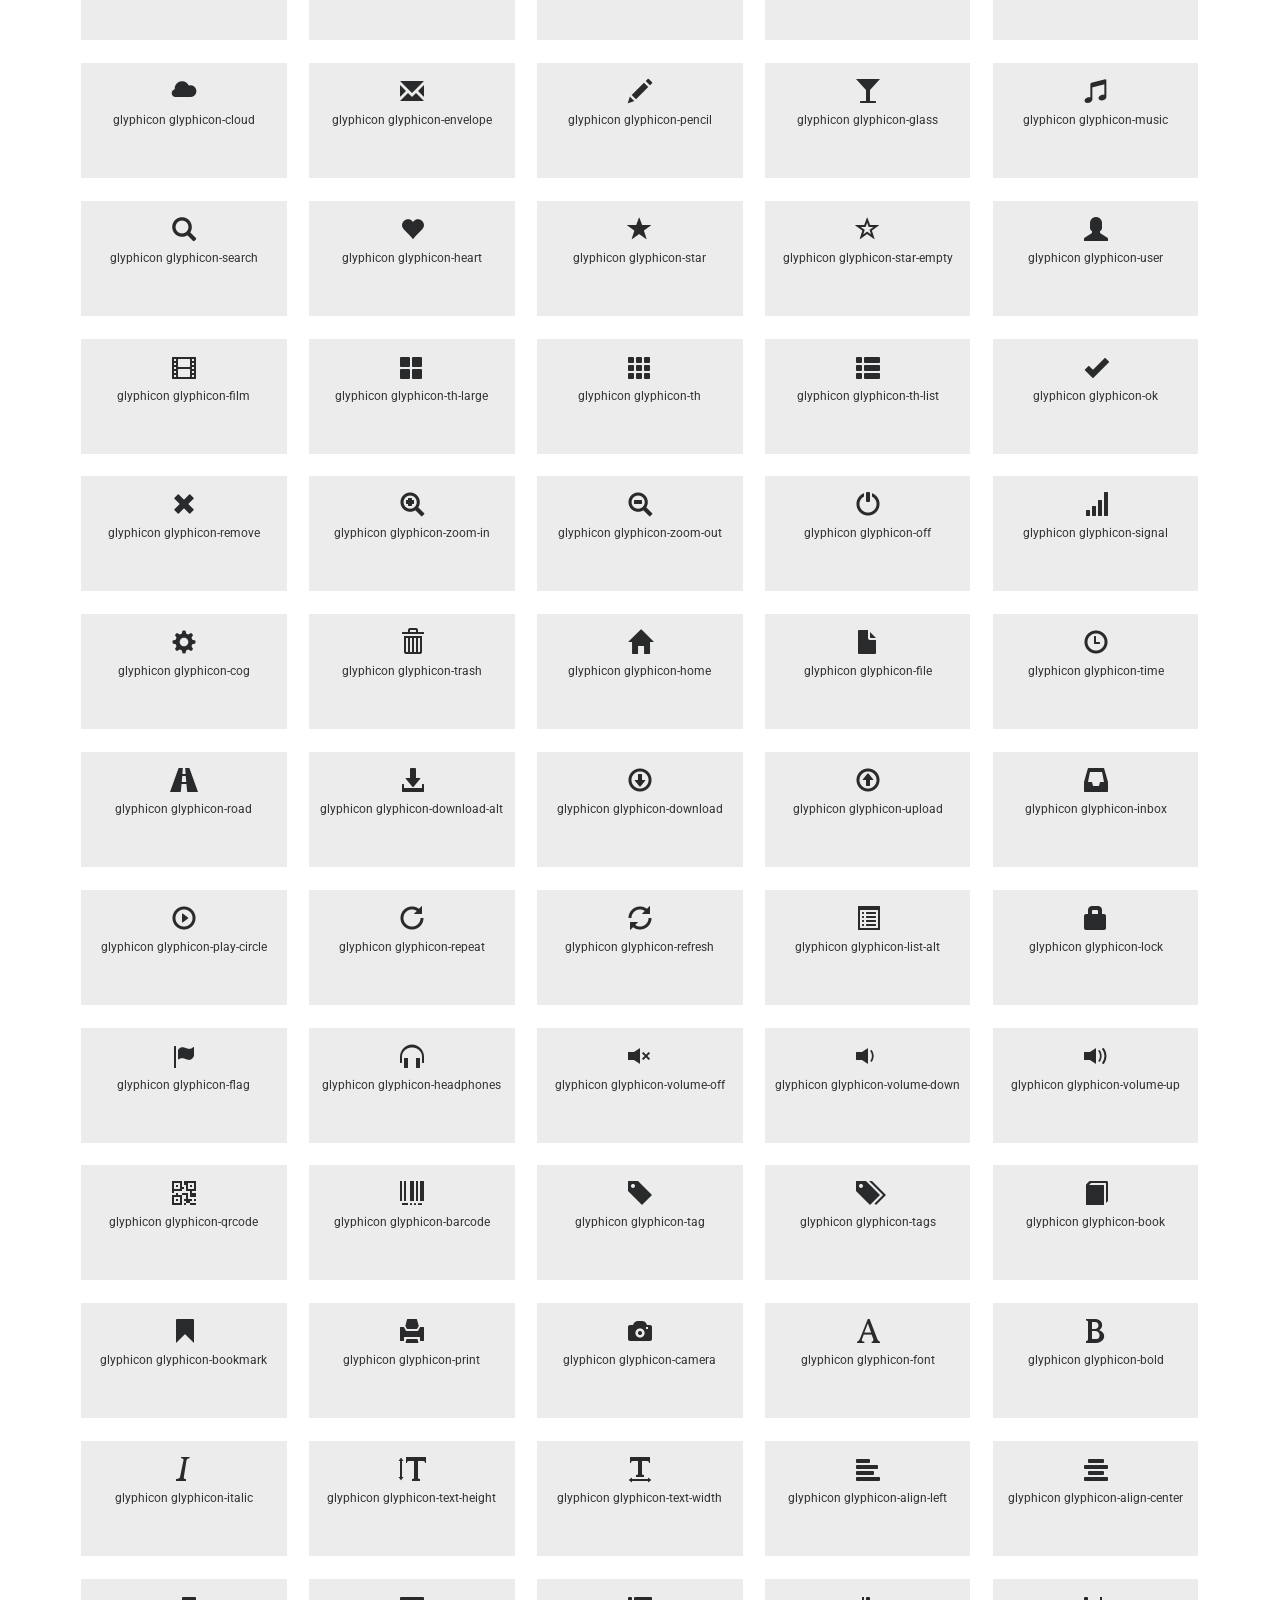
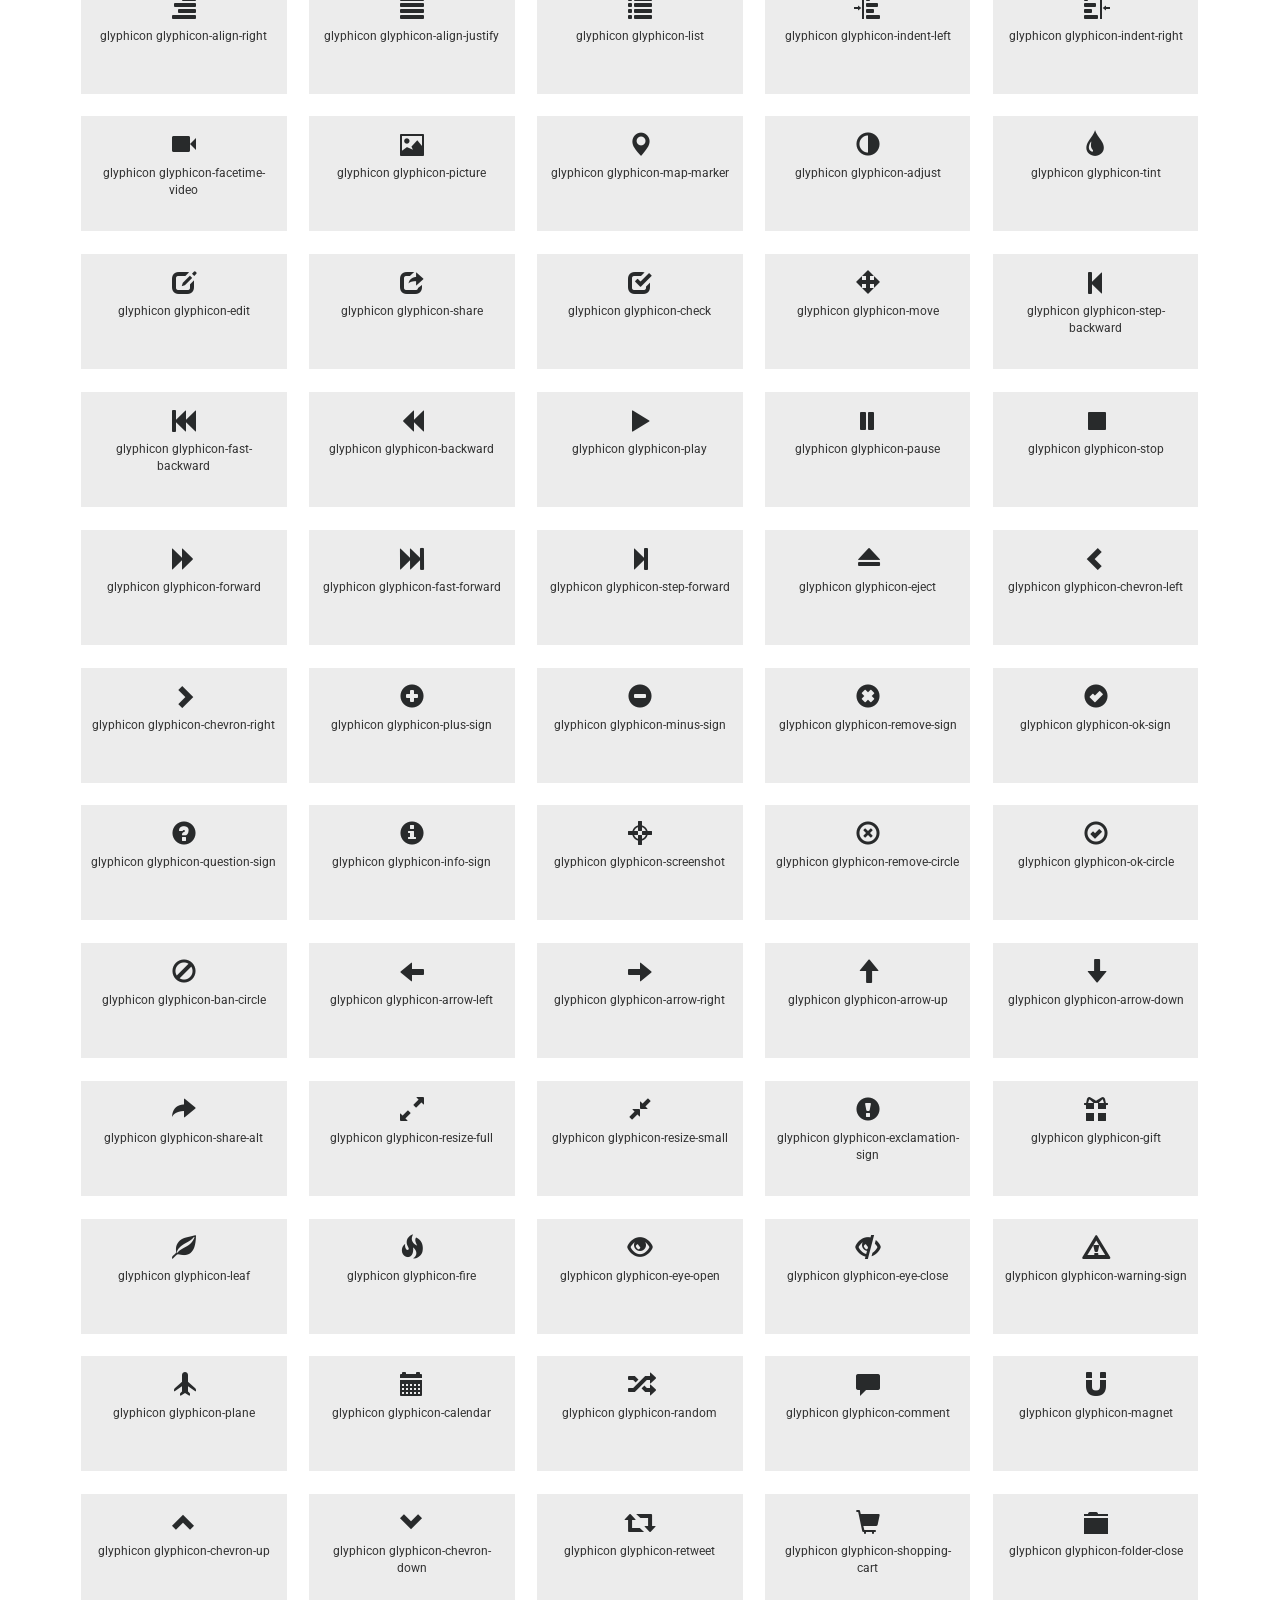
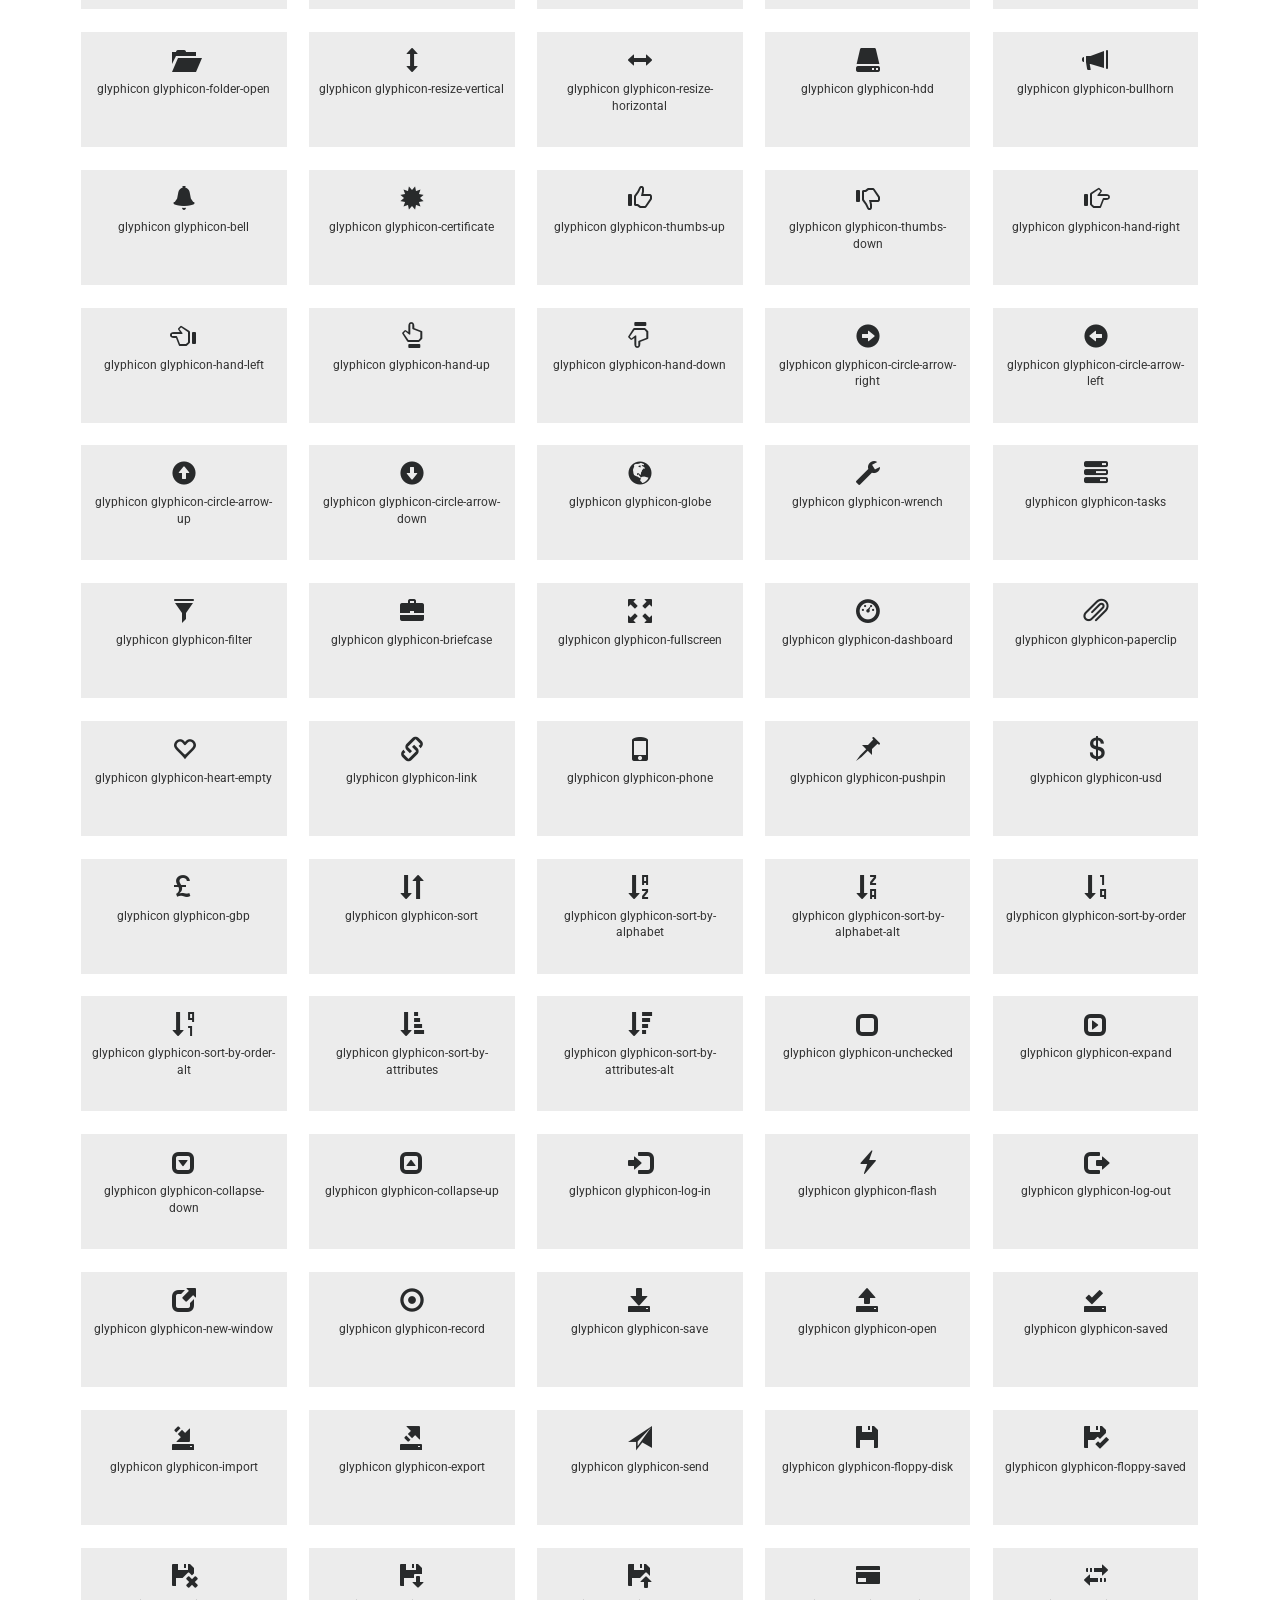
<file: web/icons.html>
<!--A Design by W3layouts
Author: W3layout
Author URL: http://w3layouts.com
License: Creative Commons Attribution 3.0 Unported
License URL: http://creativecommons.org/licenses/by/3.0/
-->
<!DOCTYPE html>
<html lang="en">
<head>
<title>Agrico Farm an Agriculture Category Bootstrap responsive Website Template | Icons :: w3layouts</title>
<meta name="viewport" content="width=device-width, initial-scale=1">
<meta charset="utf-8">
<meta name="keywords" content="Agrico Farm Responsive web template, Bootstrap Web Templates, Flat Web Templates, Android Compatible web template, 
Smartphone Compatible web template, free webdesigns for Nokia, Samsung, LG, SonyEricsson, Motorola web design" />
<script type="application/x-javascript"> addEventListener("load", function() { setTimeout(hideURLbar, 0); }, false); function hideURLbar(){ window.scrollTo(0,1); } </script>
<!-- bootstrap-css -->
<link href="css/bootstrap.css" rel="stylesheet" type="text/css" media="all" />
<!--// bootstrap-css -->
<!-- css -->
<link rel="stylesheet" href="css/style.css" type="text/css" media="all" />
<!--// css -->
<!-- font-awesome icons -->
<link href="css/font-awesome.css" rel="stylesheet"> 
<!-- //font-awesome icons -->
<!-- font -->
<link href="//fonts.googleapis.com/css?family=Pacifico" rel="stylesheet">
<link href="//fonts.googleapis.com/css?family=Roboto:100,100i,300,300i,400,400i,500,500i,700,700i,900,900i" rel="stylesheet">
<!-- //font -->
<script src="js/jquery-1.11.1.min.js"></script>
<script src="js/bootstrap.js"></script>
<script type="text/javascript">
	jQuery(document).ready(function($) {
		$(".scroll").click(function(event){		
			event.preventDefault();
			$('html,body').animate({scrollTop:$(this.hash).offset().top},1000);
		});
	});
</script> 
<!--[if lt IE 9]>
  <script src="https://oss.maxcdn.com/libs/html5shiv/3.7.0/html5shiv.js"></script>
<![endif]-->
</head>
<body>
	<!-- banner -->
	<div class="banner">
		<div class="header">
			<div class="container">
				<div class="header-left">
					<div class="w3layouts-logo">
						<h1>
							<a href="index.html">Agrico <span>Farm</span></a>
						</h1>
					</div>
				</div>
			</div>
		</div>
		<div class="header-bottom">
			<div class="container">
				<div class="top-nav">
						<nav class="navbar navbar-default">
								<div class="navbar-header">
									<button type="button" class="navbar-toggle collapsed" data-toggle="collapse" data-target="#bs-example-navbar-collapse-1">
										<span class="sr-only">Toggle navigation</span>
										<span class="icon-bar"></span>
										<span class="icon-bar"></span>
										<span class="icon-bar"></span>
									</button>
								</div>
							<!-- Collect the nav links, forms, and other content for toggling -->
							<div class="collapse navbar-collapse" id="bs-example-navbar-collapse-1">
								<ul class="nav navbar-nav">
									<li><a href="index.html">Home</a></li>
									<li><a href="about.html">About</a></li>
									<li><a href="gallery.html">Gallery</a></li>
									<li class="dropdown">
										<a href="codes.html" class="dropdown-toggle active" data-hover="Pages" data-toggle="dropdown">Pages <b class="caret"></b></a>
										<ul class="dropdown-menu">
											<li><a href="icons.html">Icons</a></li>
											<li><a href="codes.html">Short Codes</a></li>
										</ul>
									</li>
									<li><a href="contact.html">Contact</a></li>
								</ul>	
								<div class="clearfix"> </div>
							</div>	
						</nav>		
				</div>
				<!-- agileits-top-heading -->
				<div class="agileits-top-heading">
					<h2>Icons</h2>
				</div>
				<!-- //agileits-top-heading -->
			</div>
		</div>
	</div>
	<!-- //banner -->
	<!-- icons -->
	<div class="codes icons main-grid-border">
		<div class="container"> 
			<div class="grid_3 grid_4 w3_agileits_icons_page">
						<div class="icons">
							<h3 class="agileits-icons-title">Font Awesome Icons</h3>
							 <section id="new">
								  <h3 class="page-header page-header icon-subheading">30 New Icons </h3>							  

								  <div class="row fontawesome-icon-list">
									
									
									  <div class="icon-box col-md-3 col-sm-4"><a class="agile-icon" href="#"><i class="fa fa-asl-interpreting" aria-hidden="true"></i> fa-asl-interpreting <span class="text-muted">(alias)</span></a></div>
									
									  <div class="icon-box col-md-3 col-sm-4"><a class="agile-icon" href="#"><i class="fa fa-assistive-listening-systems" aria-hidden="true"></i> fa-assistive-listening-systems</a></div>
									
									  <div class="icon-box col-md-3 col-sm-4"><a class="agile-icon" href="#"><i class="fa fa-audio-description" aria-hidden="true"></i> fa-audio-description</a></div>
									
									  <div class="icon-box col-md-3 col-sm-4"><a class="agile-icon" href="#"><i class="fa fa-blind" aria-hidden="true"></i> fa-blind</a></div>
									
									  <div class="icon-box col-md-3 col-sm-4"><a class="agile-icon" href="#"><i class="fa fa-braille" aria-hidden="true"></i> fa-braille</a></div>
									
									  <div class="icon-box col-md-3 col-sm-4"><a class="agile-icon" href="#"><i class="fa fa-deaf" aria-hidden="true"></i> fa-deaf</a></div>
									
									  <div class="icon-box col-md-3 col-sm-4"><a class="agile-icon" href="#"><i class="fa fa-deafness" aria-hidden="true"></i> deafness <span class="text-muted">(alias)</span></a></div>
									
									  <div class="icon-box col-md-3 col-sm-4"><a class="agile-icon" href="#"><i class="fa fa-envira" aria-hidden="true"></i> fa-envira</a></div>
									
									  <div class="icon-box col-md-3 col-sm-4"><a class="agile-icon" href="#"><i class="fa fa-fa" aria-hidden="true"></i> fa-fa <span class="text-muted">(alias)</span></a></div>
									
									  <div class="icon-box col-md-3 col-sm-4"><a class="agile-icon" href="#"><i class="fa fa-first-order" aria-hidden="true"></i> fa-first-order</a></div>
									
									  <div class="icon-box col-md-3 col-sm-4"><a class="agile-icon" href="#"><i class="fa fa-font-awesome" aria-hidden="true"></i> fa-font-awesome</a></div>
									
									  <div class="icon-box col-md-3 col-sm-4"><a class="agile-icon" href="#"><i class="fa fa-gitlab" aria-hidden="true"></i> fa-gitlab</a></div>
									
									  <div class="icon-box col-md-3 col-sm-4"><a class="agile-icon" href="#"><i class="fa fa-glide" aria-hidden="true"></i> fa-glide</a></div>
									
									  <div class="icon-box col-md-3 col-sm-4"><a class="agile-icon" href="#"><i class="fa fa-glide-g" aria-hidden="true"></i> fa-glide-g</a></div>
									
									  <div class="icon-box col-md-3 col-sm-4"><a class="agile-icon" href="#"><i class="fa fa-google-plus-circle" aria-hidden="true"></i> fa-google-plus-circle <span class="text-muted">(alias)</span></a></div>
									
									  <div class="icon-box col-md-3 col-sm-4"><a class="agile-icon" href="#"><i class="fa fa-google-plus-official" aria-hidden="true"></i> fa-google-plus-official</a></div>
									
									  <div class="icon-box col-md-3 col-sm-4"><a class="agile-icon" href="#"><i class="fa fa-hard-of-hearing" aria-hidden="true"></i> fa-hard-of-hearing <span class="text-muted">(alias)</span></a></div>
									
									  <div class="icon-box col-md-3 col-sm-4"><a class="agile-icon" href="#"><i class="fa fa-instagram" aria-hidden="true"></i> fa-instagram</a></div>
									
									  <div class="icon-box col-md-3 col-sm-4"><a class="agile-icon" href="#"><i class="fa fa-low-vision" aria-hidden="true"></i> fa-low-vision</a></div>
									
									  <div class="icon-box col-md-3 col-sm-4"><a class="agile-icon" href="#"><i class="fa fa-pied-piper" aria-hidden="true"></i> fa-pied-piper</a></div>
									
									  <div class="icon-box col-md-3 col-sm-4"><a class="agile-icon" href="#"><i class="fa fa-question-circle-o" aria-hidden="true"></i> fa-question-circle-o</a></div>
									
									  <div class="icon-box col-md-3 col-sm-4"><a class="agile-icon" href="#"><i class="fa fa-sign-language" aria-hidden="true"></i> fa-sign-language</a></div>
									
									  <div class="icon-box col-md-3 col-sm-4"><a class="agile-icon" href="#"><i class="fa fa-signing" aria-hidden="true"></i> fa-signing <span class="text-muted">(alias)</span></a></div>
									
									  <div class="icon-box col-md-3 col-sm-4"><a class="agile-icon" href="#"><i class="fa fa-snapchat" aria-hidden="true"></i> fa-snapchat</a></div>
									
									  <div class="icon-box col-md-3 col-sm-4"><a class="agile-icon" href="#"><i class="fa fa-snapchat-ghost" aria-hidden="true"></i> fa-snapchat-ghost</a></div>
									
									  <div class="icon-box col-md-3 col-sm-4"><a class="agile-icon" href="#"><i class="fa fa-snapchat-square" aria-hidden="true"></i> fa-snapchat-square</a></div>
									
									  <div class="icon-box col-md-3 col-sm-4"><a class="agile-icon" href="#"><i class="fa fa-themeisle" aria-hidden="true"></i> fa-themeisle</a></div>
									
									  <div class="icon-box col-md-3 col-sm-4"><a class="agile-icon" href="#"><i class="fa fa-universal-access" aria-hidden="true"></i> fa-universal-access</a></div>
									
									  <div class="icon-box col-md-3 col-sm-4"><a class="agile-icon" href="#"><i class="fa fa-viadeo" aria-hidden="true"></i> fa-viadeo</a></div>
									
									  <div class="icon-box col-md-3 col-sm-4"><a class="agile-icon" href="#"><i class="fa fa-viadeo-square" aria-hidden="true"></i> fa-viadeo-square</a></div>
									
									  <div class="icon-box col-md-3 col-sm-4"><a class="agile-icon" href="#"><i class="fa fa-volume-control-phone" aria-hidden="true"></i> fa-volume-control-phone</a></div>
									
									  <div class="icon-box col-md-3 col-sm-4"><a class="agile-icon" href="#"><i class="fa fa-wheelchair-alt" aria-hidden="true"></i> fa-wheelchair-alt</a></div>
									
									  <div class="icon-box col-md-3 col-sm-4"><a class="agile-icon" href="#"><i class="fa fa-wpbeginner" aria-hidden="true"></i> fa-wpbeginner</a></div>
									
									  <div class="icon-box col-md-3 col-sm-4"><a class="agile-icon" href="#"><i class="fa fa-wpforms" aria-hidden="true"></i> fa-wpforms</a></div>
									
									  <div class="icon-box col-md-3 col-sm-4"><a class="agile-icon" href="#"><i class="fa fa-yoast" aria-hidden="true"></i> fa-yoast</a></div>
									
								  </div>

								</section>
							<div class="section group">
									<div class="box"> 
										<div class="title ">
											<h3 class="page-header icon-subheading">Web Application Icons</h3>
										</div>
										<div class="box_content"> 
											<div class="fontawesome-icon-list"> 
												<div class="icon-box col-md-3 col-sm-4"><a class="agile-icon" href="#"><i class="fa fa-adjust"></i> fa-adjust</a></div>
										
												<div class="icon-box col-md-3 col-sm-4"><a class="agile-icon" href="#"><i class="fa fa-anchor"></i> fa-anchor</a></div>
										
												<div class="icon-box col-md-3 col-sm-4"><a class="agile-icon" href="#"><i class="fa fa-archive"></i> fa-archive</a></div>
										
												<div class="icon-box col-md-3 col-sm-4"><a class="agile-icon" href="#"><i class="fa fa-arrows"></i> fa-arrows</a></div>
										
												<div class="icon-box col-md-3 col-sm-4"><a class="agile-icon" href="#"><i class="fa fa-arrows-h"></i> fa-arrows-h</a></div>
										
												<div class="icon-box col-md-3 col-sm-4"><a class="agile-icon" href="#"><i class="fa fa-arrows-v"></i> fa-arrows-v</a></div>
										
												<div class="icon-box col-md-3 col-sm-4"><a class="agile-icon" href="#"><i class="fa fa-asterisk"></i> fa-asterisk</a></div>
										
												<div class="icon-box col-md-3 col-sm-4"><a class="agile-icon" href="#"><i class="fa fa-ban"></i> fa-ban</a></div>
										
												<div class="icon-box col-md-3 col-sm-4"><a class="agile-icon" href="#"><i class="fa fa-bar-chart-o"></i> fa-bar-chart-o</a></div>
										
												<div class="icon-box col-md-3 col-sm-4"><a class="agile-icon" href="#"><i class="fa fa-barcode"></i> fa-barcode</a></div>
										
												<div class="icon-box col-md-3 col-sm-4"><a class="agile-icon" href="#"><i class="fa fa-bars"></i> fa-bars</a></div>
										
												<div class="icon-box col-md-3 col-sm-4"><a class="agile-icon" href="#"><i class="fa fa-beer"></i> fa-beer</a></div>
										
												<div class="icon-box col-md-3 col-sm-4"><a class="agile-icon" href="#"><i class="fa fa-bell"></i> fa-bell</a></div>
										
												<div class="icon-box col-md-3 col-sm-4"><a class="agile-icon" href="#"><i class="fa fa-bell-o"></i> fa-bell-o</a></div>
										
												<div class="icon-box col-md-3 col-sm-4"><a class="agile-icon" href="#"><i class="fa fa-bolt"></i> fa-bolt</a></div>
										
												<div class="icon-box col-md-3 col-sm-4"><a class="agile-icon" href="#"><i class="fa fa-book"></i> fa-book</a></div>
										
												<div class="icon-box col-md-3 col-sm-4"><a class="agile-icon" href="#"><i class="fa fa-bookmark"></i> fa-bookmark</a></div>
										
												<div class="icon-box col-md-3 col-sm-4"><a class="agile-icon" href="#"><i class="fa fa-bookmark-o"></i> fa-bookmark-o</a></div>
										
												<div class="icon-box col-md-3 col-sm-4"><a class="agile-icon" href="#"><i class="fa fa-briefcase"></i> fa-briefcase</a></div>
										
												<div class="icon-box col-md-3 col-sm-4"><a class="agile-icon" href="#"><i class="fa fa-bug"></i> fa-bug</a></div>
										
												<div class="icon-box col-md-3 col-sm-4"><a class="agile-icon" href="#"><i class="fa fa-building-o"></i> fa-building-o</a></div>
										
												<div class="icon-box col-md-3 col-sm-4"><a class="agile-icon" href="#"><i class="fa fa-bullhorn"></i> fa-bullhorn</a></div>
										
												<div class="icon-box col-md-3 col-sm-4"><a class="agile-icon" href="#"><i class="fa fa-bullseye"></i> fa-bullseye</a></div>
										
												<div class="icon-box col-md-3 col-sm-4"><a class="agile-icon" href="#"><i class="fa fa-calendar"></i> fa-calendar</a></div>
										
												<div class="icon-box col-md-3 col-sm-4"><a class="agile-icon" href="#"><i class="fa fa-calendar-o"></i> fa-calendar-o</a></div>
										
												<div class="icon-box col-md-3 col-sm-4"><a class="agile-icon" href="#"><i class="fa fa-camera"></i> fa-camera</a></div>
										
												<div class="icon-box col-md-3 col-sm-4"><a class="agile-icon" href="#"><i class="fa fa-camera-retro"></i> fa-camera-retro</a></div>
										
												<div class="icon-box col-md-3 col-sm-4"><a class="agile-icon" href="#"><i class="fa fa-caret-square-o-down"></i> fa-caret-square-o-down</a></div>
										
												<div class="icon-box col-md-3 col-sm-4"><a class="agile-icon" href="#"><i class="fa fa-caret-square-o-left"></i> fa-caret-square-o-left</a></div>
										
												<div class="icon-box col-md-3 col-sm-4"><a class="agile-icon" href="#"><i class="fa fa-caret-square-o-right"></i> fa-caret-square-o-right</a></div>
										
												<div class="icon-box col-md-3 col-sm-4"><a class="agile-icon" href="#"><i class="fa fa-caret-square-o-up"></i> fa-caret-square-o-up</a></div>
										
												<div class="icon-box col-md-3 col-sm-4"><a class="agile-icon" href="#"><i class="fa fa-certificate"></i> fa-certificate</a></div>
										
												<div class="icon-box col-md-3 col-sm-4"><a class="agile-icon" href="#"><i class="fa fa-check"></i> fa-check</a></div>
										
												<div class="icon-box col-md-3 col-sm-4"><a class="agile-icon" href="#"><i class="fa fa-check-circle"></i> fa-check-circle</a></div>
										
												<div class="icon-box col-md-3 col-sm-4"><a class="agile-icon" href="#"><i class="fa fa-check-circle-o"></i> fa-check-circle-o</a></div>
										
												<div class="icon-box col-md-3 col-sm-4"><a class="agile-icon" href="#"><i class="fa fa-check-square"></i> fa-check-square</a></div>
										
												<div class="icon-box col-md-3 col-sm-4"><a class="agile-icon" href="#"><i class="fa fa-check-square-o"></i> fa-check-square-o</a></div>
										
												<div class="icon-box col-md-3 col-sm-4"><a class="agile-icon" href="#"><i class="fa fa-circle"></i> fa-circle</a></div>
										
												<div class="icon-box col-md-3 col-sm-4"><a class="agile-icon" href="#"><i class="fa fa-circle-o"></i> fa-circle-o</a></div>
										
												<div class="icon-box col-md-3 col-sm-4"><a class="agile-icon" href="#"><i class="fa fa-clock-o"></i> fa-clock-o</a></div>
										
												<div class="icon-box col-md-3 col-sm-4"><a class="agile-icon" href="#"><i class="fa fa-cloud"></i> fa-cloud</a></div>
										
												<div class="icon-box col-md-3 col-sm-4"><a class="agile-icon" href="#"><i class="fa fa-cloud-download"></i> fa-cloud-download</a></div>
										
												<div class="icon-box col-md-3 col-sm-4"><a class="agile-icon" href="#"><i class="fa fa-cloud-upload"></i> fa-cloud-upload</a></div>
										
												<div class="icon-box col-md-3 col-sm-4"><a class="agile-icon" href="#"><i class="fa fa-code"></i> fa-code</a></div>
										
												<div class="icon-box col-md-3 col-sm-4"><a class="agile-icon" href="#"><i class="fa fa-code-fork"></i> fa-code-fork</a></div>
										
												<div class="icon-box col-md-3 col-sm-4"><a class="agile-icon" href="#"><i class="fa fa-coffee"></i> fa-coffee</a></div>
										
												<div class="icon-box col-md-3 col-sm-4"><a class="agile-icon" href="#"><i class="fa fa-cog"></i> fa-cog</a></div>
										
												<div class="icon-box col-md-3 col-sm-4"><a class="agile-icon" href="#"><i class="fa fa-cogs"></i> fa-cogs</a></div>
										
												<div class="icon-box col-md-3 col-sm-4"><a class="agile-icon" href="#"><i class="fa fa-comment"></i> fa-comment</a></div>
										
												<div class="icon-box col-md-3 col-sm-4"><a class="agile-icon" href="#"><i class="fa fa-comment-o"></i> fa-comment-o</a></div>
										
												<div class="icon-box col-md-3 col-sm-4"><a class="agile-icon" href="#"><i class="fa fa-comments"></i> fa-comments</a></div>
										
												<div class="icon-box col-md-3 col-sm-4"><a class="agile-icon" href="#"><i class="fa fa-comments-o"></i> fa-comments-o</a></div>
										
												<div class="icon-box col-md-3 col-sm-4"><a class="agile-icon" href="#"><i class="fa fa-compass"></i> fa-compass</a></div>
										
												<div class="icon-box col-md-3 col-sm-4"><a class="agile-icon" href="#"><i class="fa fa-credit-card"></i> fa-credit-card</a></div>
										
												<div class="icon-box col-md-3 col-sm-4"><a class="agile-icon" href="#"><i class="fa fa-crop"></i> fa-crop</a></div>
										
												<div class="icon-box col-md-3 col-sm-4"><a class="agile-icon" href="#"><i class="fa fa-crosshairs"></i> fa-crosshairs</a></div>
										
												<div class="icon-box col-md-3 col-sm-4"><a class="agile-icon" href="#"><i class="fa fa-cutlery"></i> fa-cutlery</a></div>
										
												<div class="icon-box col-md-3 col-sm-4"><a class="agile-icon" href="#"><i class="fa fa-dashboard"></i> fa-dashboard <span class="text-muted">(alias)</span></a></div>
										
												<div class="icon-box col-md-3 col-sm-4"><a class="agile-icon" href="#"><i class="fa fa-desktop"></i> fa-desktop</a></div>
										
												<div class="icon-box col-md-3 col-sm-4"><a class="agile-icon" href="#"><i class="fa fa-dot-circle-o"></i> fa-dot-circle-o</a></div>
										
												<div class="icon-box col-md-3 col-sm-4"><a class="agile-icon" href="#"><i class="fa fa-download"></i> fa-download</a></div>
										
												<div class="icon-box col-md-3 col-sm-4"><a class="agile-icon" href="#"><i class="fa fa-edit"></i> fa-edit <span class="text-muted">(alias)</span></a></div>
										
												<div class="icon-box col-md-3 col-sm-4"><a class="agile-icon" href="#"><i class="fa fa-ellipsis-h"></i> fa-ellipsis-h</a></div>
										
												<div class="icon-box col-md-3 col-sm-4"><a class="agile-icon" href="#"><i class="fa fa-ellipsis-v"></i> fa-ellipsis-v</a></div>
										
												<div class="icon-box col-md-3 col-sm-4"><a class="agile-icon" href="#"><i class="fa fa-envelope"></i> fa-envelope</a></div>
										
												<div class="icon-box col-md-3 col-sm-4"><a class="agile-icon" href="#"><i class="fa fa-envelope-o"></i> fa-envelope-o</a></div>
										
												<div class="icon-box col-md-3 col-sm-4"><a class="agile-icon" href="#"><i class="fa fa-eraser"></i> fa-eraser</a></div>
										
												<div class="icon-box col-md-3 col-sm-4"><a class="agile-icon" href="#"><i class="fa fa-exchange"></i> fa-exchange</a></div>
										
												<div class="icon-box col-md-3 col-sm-4"><a class="agile-icon" href="#"><i class="fa fa-exclamation"></i> fa-exclamation</a></div>
										
												<div class="icon-box col-md-3 col-sm-4"><a class="agile-icon" href="#"><i class="fa fa-exclamation-circle"></i> fa-exclamation-circle</a></div>
										
												<div class="icon-box col-md-3 col-sm-4"><a class="agile-icon" href="#"><i class="fa fa-exclamation-triangle"></i> fa-exclamation-triangle</a></div>
										
												<div class="icon-box col-md-3 col-sm-4"><a class="agile-icon" href="#"><i class="fa fa-external-link"></i> fa-external-link</a></div>
										
												<div class="icon-box col-md-3 col-sm-4"><a class="agile-icon" href="#"><i class="fa fa-external-link-square"></i> fa-external-link-square</a></div>
										
												<div class="icon-box col-md-3 col-sm-4"><a class="agile-icon" href="#"><i class="fa fa-eye"></i> fa-eye</a></div>
										
												<div class="icon-box col-md-3 col-sm-4"><a class="agile-icon" href="#"><i class="fa fa-eye-slash"></i> fa-eye-slash</a></div>
										
												<div class="icon-box col-md-3 col-sm-4"><a class="agile-icon" href="#"><i class="fa fa-female"></i> fa-female</a></div>
										
												<div class="icon-box col-md-3 col-sm-4"><a class="agile-icon" href="#"><i class="fa fa-fighter-jet"></i> fa-fighter-jet</a></div>
										
												<div class="icon-box col-md-3 col-sm-4"><a class="agile-icon" href="#"><i class="fa fa-film"></i> fa-film</a></div>
										
												<div class="icon-box col-md-3 col-sm-4"><a class="agile-icon" href="#"><i class="fa fa-filter"></i> fa-filter</a></div>
										
												<div class="icon-box col-md-3 col-sm-4"><a class="agile-icon" href="#"><i class="fa fa-fire"></i> fa-fire</a></div>
										
												<div class="icon-box col-md-3 col-sm-4"><a class="agile-icon" href="#"><i class="fa fa-fire-extinguisher"></i> fa-fire-extinguisher</a></div>
										
												<div class="icon-box col-md-3 col-sm-4"><a class="agile-icon" href="#"><i class="fa fa-flag"></i> fa-flag</a></div>
										
												<div class="icon-box col-md-3 col-sm-4"><a class="agile-icon" href="#"><i class="fa fa-flag-checkered"></i> fa-flag-checkered</a></div>
										
												<div class="icon-box col-md-3 col-sm-4"><a class="agile-icon" href="#"><i class="fa fa-flag-o"></i> fa-flag-o</a></div>
										
												<div class="icon-box col-md-3 col-sm-4"><a class="agile-icon" href="#"><i class="fa fa-flash"></i> fa-flash <span class="text-muted">(alias)</span></a></div>
										
												<div class="icon-box col-md-3 col-sm-4"><a class="agile-icon" href="#"><i class="fa fa-flask"></i> fa-flask</a></div>
										
												<div class="icon-box col-md-3 col-sm-4"><a class="agile-icon" href="#"><i class="fa fa-folder"></i> fa-folder</a></div>
										
												<div class="icon-box col-md-3 col-sm-4"><a class="agile-icon" href="#"><i class="fa fa-folder-o"></i> fa-folder-o</a></div>
										
												<div class="icon-box col-md-3 col-sm-4"><a class="agile-icon" href="#"><i class="fa fa-folder-open"></i> fa-folder-open</a></div>
										
												<div class="icon-box col-md-3 col-sm-4"><a class="agile-icon" href="#"><i class="fa fa-folder-open-o"></i> fa-folder-open-o</a></div>
										
												<div class="icon-box col-md-3 col-sm-4"><a class="agile-icon" href="#"><i class="fa fa-frown-o"></i> fa-frown-o</a></div>
										
												<div class="icon-box col-md-3 col-sm-4"><a class="agile-icon" href="#"><i class="fa fa-gamepad"></i> fa-gamepad</a></div>
										
												<div class="icon-box col-md-3 col-sm-4"><a class="agile-icon" href="#"><i class="fa fa-gavel"></i> fa-gavel</a></div>
										
												<div class="icon-box col-md-3 col-sm-4"><a class="agile-icon" href="#"><i class="fa fa-gear"></i> fa-gear <span class="text-muted">(alias)</span></a></div>
										
												<div class="icon-box col-md-3 col-sm-4"><a class="agile-icon" href="#"><i class="fa fa-gears"></i> fa-gears <span class="text-muted">(alias)</span></a></div>
										
												<div class="icon-box col-md-3 col-sm-4"><a class="agile-icon" href="#"><i class="fa fa-gift"></i> fa-gift</a></div>
										
												<div class="icon-box col-md-3 col-sm-4"><a class="agile-icon" href="#"><i class="fa fa-glass"></i> fa-glass</a></div>
										
												<div class="icon-box col-md-3 col-sm-4"><a class="agile-icon" href="#"><i class="fa fa-globe"></i> fa-globe</a></div>
										
												<div class="icon-box col-md-3 col-sm-4"><a class="agile-icon" href="#"><i class="fa fa-group"></i> fa-group <span class="text-muted">(alias)</span></a></div>
										
												<div class="icon-box col-md-3 col-sm-4"><a class="agile-icon" href="#"><i class="fa fa-hdd-o"></i> fa-hdd-o</a></div>
										
												<div class="icon-box col-md-3 col-sm-4"><a class="agile-icon" href="#"><i class="fa fa-headphones"></i> fa-headphones</a></div>
										
												<div class="icon-box col-md-3 col-sm-4"><a class="agile-icon" href="#"><i class="fa fa-heart"></i> fa-heart</a></div>
										
												<div class="icon-box col-md-3 col-sm-4"><a class="agile-icon" href="#"><i class="fa fa-heart-o"></i> fa-heart-o</a></div>
										
												<div class="icon-box col-md-3 col-sm-4"><a class="agile-icon" href="#"><i class="fa fa-home"></i> fa-home</a></div>
										
												<div class="icon-box col-md-3 col-sm-4"><a class="agile-icon" href="#"><i class="fa fa-inbox"></i> fa-inbox</a></div>
										
												<div class="icon-box col-md-3 col-sm-4"><a class="agile-icon" href="#"><i class="fa fa-info"></i> fa-info</a></div>
										
												<div class="icon-box col-md-3 col-sm-4"><a class="agile-icon" href="#info-circle"><i class="fa fa-info-circle"></i> fa-info-circle</a></div>
										
												<div class="icon-box col-md-3 col-sm-4"><a class="agile-icon" href="#key"><i class="fa fa-key"></i> fa-key</a></div>
										
												<div class="icon-box col-md-3 col-sm-4"><a class="agile-icon" href="#keyboard-o"><i class="fa fa-keyboard-o"></i> fa-keyboard-o</a></div>
										
												<div class="icon-box col-md-3 col-sm-4"><a class="agile-icon" href="#laptop"><i class="fa fa-laptop"></i> fa-laptop</a></div>
										
												<div class="icon-box col-md-3 col-sm-4"><a class="agile-icon" href="#leaf"><i class="fa fa-leaf"></i> fa-leaf</a></div>
										
												<div class="icon-box col-md-3 col-sm-4"><a class="agile-icon" href="#gavel"><i class="fa fa-legal"></i> fa-legal <span class="text-muted">(alias)</span></a></div>
										
												<div class="icon-box col-md-3 col-sm-4"><a class="agile-icon" href="#lemon-o"><i class="fa fa-lemon-o"></i> fa-lemon-o</a></div>
										
												<div class="icon-box col-md-3 col-sm-4"><a class="agile-icon" href="#level-down"><i class="fa fa-level-down"></i> fa-level-down</a></div>
										
												<div class="icon-box col-md-3 col-sm-4"><a class="agile-icon" href="#level-up"><i class="fa fa-level-up"></i> fa-level-up</a></div>
										
												<div class="icon-box col-md-3 col-sm-4"><a class="agile-icon" href="#lightbulb-o"><i class="fa fa-lightbulb-o"></i> fa-lightbulb-o</a></div>
										
												<div class="icon-box col-md-3 col-sm-4"><a class="agile-icon" href="#location-arrow"><i class="fa fa-location-arrow"></i> fa-location-arrow</a></div>
										
												<div class="icon-box col-md-3 col-sm-4"><a class="agile-icon" href="#lock"><i class="fa fa-lock"></i> fa-lock</a></div>
										
												<div class="icon-box col-md-3 col-sm-4"><a class="agile-icon" href="#magic"><i class="fa fa-magic"></i> fa-magic</a></div>
										
												<div class="icon-box col-md-3 col-sm-4"><a class="agile-icon" href="#magnet"><i class="fa fa-magnet"></i> fa-magnet</a></div>
										
												<div class="icon-box col-md-3 col-sm-4"><a class="agile-icon" href="#share"><i class="fa fa-mail-forward"></i> fa-mail-forward <span class="text-muted">(alias)</span></a></div>
										
												<div class="icon-box col-md-3 col-sm-4"><a class="agile-icon" href="#reply"><i class="fa fa-mail-reply"></i> fa-mail-reply <span class="text-muted">(alias)</span></a></div>
										
												<div class="icon-box col-md-3 col-sm-4"><a class="agile-icon" href="#mail-reply-all"><i class="fa fa-mail-reply-all"></i> fa-mail-reply-all</a></div>
										
												<div class="icon-box col-md-3 col-sm-4"><a class="agile-icon" href="#male"><i class="fa fa-male"></i> fa-male</a></div>
										
												<div class="icon-box col-md-3 col-sm-4"><a class="agile-icon" href="#map-marker"><i class="fa fa-map-marker"></i> fa-map-marker</a></div>
										
												<div class="icon-box col-md-3 col-sm-4"><a class="agile-icon" href="#meh-o"><i class="fa fa-meh-o"></i> fa-meh-o</a></div>
										
												<div class="icon-box col-md-3 col-sm-4"><a class="agile-icon" href="#microphone"><i class="fa fa-microphone"></i> fa-microphone</a></div>
										
												<div class="icon-box col-md-3 col-sm-4"><a class="agile-icon" href="#microphone-slash"><i class="fa fa-microphone-slash"></i> fa-microphone-slash</a></div>
										
												<div class="icon-box col-md-3 col-sm-4"><a class="agile-icon" href="#minus"><i class="fa fa-minus"></i> fa-minus</a></div>
										
												<div class="icon-box col-md-3 col-sm-4"><a class="agile-icon" href="#minus-circle"><i class="fa fa-minus-circle"></i> fa-minus-circle</a></div>
										
												<div class="icon-box col-md-3 col-sm-4"><a class="agile-icon" href="#minus-square"><i class="fa fa-minus-square"></i> fa-minus-square</a></div>
										
												<div class="icon-box col-md-3 col-sm-4"><a class="agile-icon" href="#minus-square-o"><i class="fa fa-minus-square-o"></i> fa-minus-square-o</a></div>
										
												<div class="icon-box col-md-3 col-sm-4"><a class="agile-icon" href="#mobile"><i class="fa fa-mobile"></i> fa-mobile</a></div>
										
												<div class="icon-box col-md-3 col-sm-4"><a class="agile-icon" href="#mobile"><i class="fa fa-mobile-phone"></i> fa-mobile-phone <span class="text-muted">(alias)</span></a></div>
										
												<div class="icon-box col-md-3 col-sm-4"><a class="agile-icon" href="#money"><i class="fa fa-money"></i> fa-money</a></div>
										
												<div class="icon-box col-md-3 col-sm-4"><a class="agile-icon" href="#moon-o"><i class="fa fa-moon-o"></i> fa-moon-o</a></div>
										
												<div class="icon-box col-md-3 col-sm-4"><a class="agile-icon" href="#music"><i class="fa fa-music"></i> fa-music</a></div>
										
												<div class="icon-box col-md-3 col-sm-4"><a class="agile-icon" href="#pencil"><i class="fa fa-pencil"></i> fa-pencil</a></div>
										
												<div class="icon-box col-md-3 col-sm-4"><a class="agile-icon" href="#pencil-square"><i class="fa fa-pencil-square"></i> fa-pencil-square</a></div>
										
												<div class="icon-box col-md-3 col-sm-4"><a class="agile-icon" href="#pencil-square-o"><i class="fa fa-pencil-square-o"></i> fa-pencil-square-o</a></div>
										
												<div class="icon-box col-md-3 col-sm-4"><a class="agile-icon" href="#phone"><i class="fa fa-phone"></i> fa-phone</a></div>
										
												<div class="icon-box col-md-3 col-sm-4"><a class="agile-icon" href="#phone-square"><i class="fa fa-phone-square"></i> fa-phone-square</a></div>
										
												<div class="icon-box col-md-3 col-sm-4"><a class="agile-icon" href="#picture-o"><i class="fa fa-picture-o"></i> fa-picture-o</a></div>
										
												<div class="icon-box col-md-3 col-sm-4"><a class="agile-icon" href="#plane"><i class="fa fa-plane"></i> fa-plane</a></div>
										
												<div class="icon-box col-md-3 col-sm-4"><a class="agile-icon" href="#plus"><i class="fa fa-plus"></i> fa-plus</a></div>
										
												<div class="icon-box col-md-3 col-sm-4"><a class="agile-icon" href="#plus-circle"><i class="fa fa-plus-circle"></i> fa-plus-circle</a></div>
										
												<div class="icon-box col-md-3 col-sm-4"><a class="agile-icon" href="#plus-square"><i class="fa fa-plus-square"></i> fa-plus-square</a></div>
										
												<div class="icon-box col-md-3 col-sm-4"><a class="agile-icon" href="#plus-square-o"><i class="fa fa-plus-square-o"></i> fa-plus-square-o</a></div>
										
												<div class="icon-box col-md-3 col-sm-4"><a class="agile-icon" href="#power-off"><i class="fa fa-power-off"></i> fa-power-off</a></div>
										
												<div class="icon-box col-md-3 col-sm-4"><a class="agile-icon" href="#print"><i class="fa fa-print"></i> fa-print</a></div>
										
												<div class="icon-box col-md-3 col-sm-4"><a class="agile-icon" href="#puzzle-piece"><i class="fa fa-puzzle-piece"></i> fa-puzzle-piece</a></div>
										
												<div class="icon-box col-md-3 col-sm-4"><a class="agile-icon" href="#qrcode"><i class="fa fa-qrcode"></i> fa-qrcode</a></div>
										
												<div class="icon-box col-md-3 col-sm-4"><a class="agile-icon" href="#question"><i class="fa fa-question"></i> fa-question</a></div>
										
												<div class="icon-box col-md-3 col-sm-4"><a class="agile-icon" href="#question-circle"><i class="fa fa-question-circle"></i> fa-question-circle</a></div>
										
												<div class="icon-box col-md-3 col-sm-4"><a class="agile-icon" href="#quote-left"><i class="fa fa-quote-left"></i> fa-quote-left</a></div>
										
												<div class="icon-box col-md-3 col-sm-4"><a class="agile-icon" href="#quote-right"><i class="fa fa-quote-right"></i> fa-quote-right</a></div>
										
												<div class="icon-box col-md-3 col-sm-4"><a class="agile-icon" href="#random"><i class="fa fa-random"></i> fa-random</a></div>
										
												<div class="icon-box col-md-3 col-sm-4"><a class="agile-icon" href="#refresh"><i class="fa fa-refresh"></i> fa-refresh</a></div>
										
												<div class="icon-box col-md-3 col-sm-4"><a class="agile-icon" href="#reply"><i class="fa fa-reply"></i> fa-reply</a></div>
										
												<div class="icon-box col-md-3 col-sm-4"><a class="agile-icon" href="#reply-all"><i class="fa fa-reply-all"></i> fa-reply-all</a></div>
										
												<div class="icon-box col-md-3 col-sm-4"><a class="agile-icon" href="#retweet"><i class="fa fa-retweet"></i> fa-retweet</a></div>
										
												<div class="icon-box col-md-3 col-sm-4"><a class="agile-icon" href="#road"><i class="fa fa-road"></i> fa-road</a></div>
										
												<div class="icon-box col-md-3 col-sm-4"><a class="agile-icon" href="#rocket"><i class="fa fa-rocket"></i> fa-rocket</a></div>
										
												<div class="icon-box col-md-3 col-sm-4"><a class="agile-icon" href="#rss"><i class="fa fa-rss"></i> fa-rss</a></div>
										
												<div class="icon-box col-md-3 col-sm-4"><a class="agile-icon" href="#rss-square"><i class="fa fa-rss-square"></i> fa-rss-square</a></div>
										
												<div class="icon-box col-md-3 col-sm-4"><a class="agile-icon" href="#search"><i class="fa fa-search"></i> fa-search</a></div>
										
												<div class="icon-box col-md-3 col-sm-4"><a class="agile-icon" href="#search-minus"><i class="fa fa-search-minus"></i> fa-search-minus</a></div>
										
												<div class="icon-box col-md-3 col-sm-4"><a class="agile-icon" href="#search-plus"><i class="fa fa-search-plus"></i> fa-search-plus</a></div>
										
												<div class="icon-box col-md-3 col-sm-4"><a class="agile-icon" href="#share"><i class="fa fa-share"></i> fa-share</a></div>
										
												<div class="icon-box col-md-3 col-sm-4"><a class="agile-icon" href="#share-square"><i class="fa fa-share-square"></i> fa-share-square</a></div>
										
												<div class="icon-box col-md-3 col-sm-4"><a class="agile-icon" href="#share-square-o"><i class="fa fa-share-square-o"></i> fa-share-square-o</a></div>
										
												<div class="icon-box col-md-3 col-sm-4"><a class="agile-icon" href="#shield"><i class="fa fa-shield"></i> fa-shield</a></div>
										
												<div class="icon-box col-md-3 col-sm-4"><a class="agile-icon" href="#shopping-cart"><i class="fa fa-shopping-cart"></i> fa-shopping-cart</a></div>
										
												<div class="icon-box col-md-3 col-sm-4"><a class="agile-icon" href="#sign-in"><i class="fa fa-sign-in"></i> fa-sign-in</a></div>
										
												<div class="icon-box col-md-3 col-sm-4"><a class="agile-icon" href="#sign-out"><i class="fa fa-sign-out"></i> fa-sign-out</a></div>
										
												<div class="icon-box col-md-3 col-sm-4"><a class="agile-icon" href="#signal"><i class="fa fa-signal"></i> fa-signal</a></div>
										
												<div class="icon-box col-md-3 col-sm-4"><a class="agile-icon" href="#sitemap"><i class="fa fa-sitemap"></i> fa-sitemap</a></div>
										
												<div class="icon-box col-md-3 col-sm-4"><a class="agile-icon" href="#smile-o"><i class="fa fa-smile-o"></i> fa-smile-o</a></div>
										
												<div class="icon-box col-md-3 col-sm-4"><a class="agile-icon" href="#sort"><i class="fa fa-sort"></i> fa-sort</a></div>
										
												<div class="icon-box col-md-3 col-sm-4"><a class="agile-icon" href="#sort-alpha-asc"><i class="fa fa-sort-alpha-asc"></i> fa-sort-alpha-asc</a></div>
										
												<div class="icon-box col-md-3 col-sm-4"><a class="agile-icon" href="#sort-alpha-desc"><i class="fa fa-sort-alpha-desc"></i> fa-sort-alpha-desc</a></div>
										
												<div class="icon-box col-md-3 col-sm-4"><a class="agile-icon" href="#sort-amount-asc"><i class="fa fa-sort-amount-asc"></i> fa-sort-amount-asc</a></div>
										
												<div class="icon-box col-md-3 col-sm-4"><a class="agile-icon" href="#sort-amount-desc"><i class="fa fa-sort-amount-desc"></i> fa-sort-amount-desc</a></div>
										
												<div class="icon-box col-md-3 col-sm-4"><a class="agile-icon" href="#sort-asc"><i class="fa fa-sort-asc"></i> fa-sort-asc</a></div>
										
												<div class="icon-box col-md-3 col-sm-4"><a class="agile-icon" href="#sort-desc"><i class="fa fa-sort-desc"></i> fa-sort-desc</a></div>
										
												<div class="icon-box col-md-3 col-sm-4"><a class="agile-icon" href="#sort-asc"><i class="fa fa-sort-down"></i> fa-sort-down <span class="text-muted">(alias)</span></a></div>
										
												<div class="icon-box col-md-3 col-sm-4"><a class="agile-icon" href="#sort-numeric-asc"><i class="fa fa-sort-numeric-asc"></i> fa-sort-numeric-asc</a></div>
										
												<div class="icon-box col-md-3 col-sm-4"><a class="agile-icon" href="#sort-numeric-desc"><i class="fa fa-sort-numeric-desc"></i> fa-sort-numeric-desc</a></div>
										
												<div class="icon-box col-md-3 col-sm-4"><a class="agile-icon" href="#sort-desc"><i class="fa fa-sort-up"></i> fa-sort-up <span class="text-muted">(alias)</span></a></div>
										
												<div class="icon-box col-md-3 col-sm-4"><a class="agile-icon" href="#spinner"><i class="fa fa-spinner"></i> fa-spinner</a></div>
										
												<div class="icon-box col-md-3 col-sm-4"><a class="agile-icon" href="#square"><i class="fa fa-square"></i> fa-square</a></div>
										
												<div class="icon-box col-md-3 col-sm-4"><a class="agile-icon" href="#square-o"><i class="fa fa-square-o"></i> fa-square-o</a></div>
										
												<div class="icon-box col-md-3 col-sm-4"><a class="agile-icon" href="#star"><i class="fa fa-star"></i> fa-star</a></div>
										
												<div class="icon-box col-md-3 col-sm-4"><a class="agile-icon" href="#star-half"><i class="fa fa-star-half"></i> fa-star-half</a></div>
										
												<div class="icon-box col-md-3 col-sm-4"><a class="agile-icon" href="#star-half-o"><i class="fa fa-star-half-empty"></i> fa-star-half-empty <span class="text-muted">(alias)</span></a></div>
										
												<div class="icon-box col-md-3 col-sm-4"><a class="agile-icon" href="#star-half-o"><i class="fa fa-star-half-full"></i> fa-star-half-full <span class="text-muted">(alias)</span></a></div>
										
												<div class="icon-box col-md-3 col-sm-4"><a class="agile-icon" href="#star-half-o"><i class="fa fa-star-half-o"></i> fa-star-half-o</a></div>
										
												<div class="icon-box col-md-3 col-sm-4"><a class="agile-icon" href="#star-o"><i class="fa fa-star-o"></i> fa-star-o</a></div>
										
												<div class="icon-box col-md-3 col-sm-4"><a class="agile-icon" href="#subscript"><i class="fa fa-subscript"></i> fa-subscript</a></div>
										
												<div class="icon-box col-md-3 col-sm-4"><a class="agile-icon" href="#suitcase"><i class="fa fa-suitcase"></i> fa-suitcase</a></div>
										
												<div class="icon-box col-md-3 col-sm-4"><a class="agile-icon" href="#sun-o"><i class="fa fa-sun-o"></i> fa-sun-o</a></div>
										
												<div class="icon-box col-md-3 col-sm-4"><a class="agile-icon" href="#superscript"><i class="fa fa-superscript"></i> fa-superscript</a></div>
										
												<div class="icon-box col-md-3 col-sm-4"><a class="agile-icon" href="#tablet"><i class="fa fa-tablet"></i> fa-tablet</a></div>
										
												<div class="icon-box col-md-3 col-sm-4"><a class="agile-icon" href="#tachometer"><i class="fa fa-tachometer"></i> fa-tachometer</a></div>
										
												<div class="icon-box col-md-3 col-sm-4"><a class="agile-icon" href="#tag"><i class="fa fa-tag"></i> fa-tag</a></div>
										
												<div class="icon-box col-md-3 col-sm-4"><a class="agile-icon" href="#tags"><i class="fa fa-tags"></i> fa-tags</a></div>
										
												<div class="icon-box col-md-3 col-sm-4"><a class="agile-icon" href="#tasks"><i class="fa fa-tasks"></i> fa-tasks</a></div>
										
												<div class="icon-box col-md-3 col-sm-4"><a class="agile-icon" href="#terminal"><i class="fa fa-terminal"></i> fa-terminal</a></div>
										
												<div class="icon-box col-md-3 col-sm-4"><a class="agile-icon" href="#thumb-tack"><i class="fa fa-thumb-tack"></i> fa-thumb-tack</a></div>
										
												<div class="icon-box col-md-3 col-sm-4"><a class="agile-icon" href="#thumbs-down"><i class="fa fa-thumbs-down"></i> fa-thumbs-down</a></div>
										
												<div class="icon-box col-md-3 col-sm-4"><a class="agile-icon" href="#thumbs-o-down"><i class="fa fa-thumbs-o-down"></i> fa-thumbs-o-down</a></div>
										
												<div class="icon-box col-md-3 col-sm-4"><a class="agile-icon" href="#thumbs-o-up"><i class="fa fa-thumbs-o-up"></i> fa-thumbs-o-up</a></div>
										
												<div class="icon-box col-md-3 col-sm-4"><a class="agile-icon" href="#thumbs-up"><i class="fa fa-thumbs-up"></i> fa-thumbs-up</a></div>
										
												<div class="icon-box col-md-3 col-sm-4"><a class="agile-icon" href="#ticket"><i class="fa fa-ticket"></i> fa-ticket</a></div>
										
												<div class="icon-box col-md-3 col-sm-4"><a class="agile-icon" href="#times"><i class="fa fa-times"></i> fa-times</a></div>
										
												<div class="icon-box col-md-3 col-sm-4"><a class="agile-icon" href="#times-circle"><i class="fa fa-times-circle"></i> fa-times-circle</a></div>
										
												<div class="icon-box col-md-3 col-sm-4"><a class="agile-icon" href="#times-circle-o"><i class="fa fa-times-circle-o"></i> fa-times-circle-o</a></div>
										
												<div class="icon-box col-md-3 col-sm-4"><a class="agile-icon" href="#tint"><i class="fa fa-tint"></i> fa-tint</a></div>
										
												<div class="icon-box col-md-3 col-sm-4"><a class="agile-icon" href="#caret-square-o-down"><i class="fa fa-toggle-down"></i> fa-toggle-down <span class="text-muted">(alias)</span></a></div>
										
												<div class="icon-box col-md-3 col-sm-4"><a class="agile-icon" href="#caret-square-o-left"><i class="fa fa-toggle-left"></i> fa-toggle-left <span class="text-muted">(alias)</span></a></div>
										
												<div class="icon-box col-md-3 col-sm-4"><a class="agile-icon" href="#caret-square-o-right"><i class="fa fa-toggle-right"></i> fa-toggle-right <span class="text-muted">(alias)</span></a></div>
										
												<div class="icon-box col-md-3 col-sm-4"><a class="agile-icon" href="#caret-square-o-up"><i class="fa fa-toggle-up"></i> fa-toggle-up <span class="text-muted">(alias)</span></a></div>
										
												<div class="icon-box col-md-3 col-sm-4"><a class="agile-icon" href="#trash-o"><i class="fa fa-trash-o"></i> fa-trash-o</a></div>
										
												<div class="icon-box col-md-3 col-sm-4"><a class="agile-icon" href="#trophy"><i class="fa fa-trophy"></i> fa-trophy</a></div>
										
												<div class="icon-box col-md-3 col-sm-4"><a class="agile-icon" href="#truck"><i class="fa fa-truck"></i> fa-truck</a></div>
										
												<div class="icon-box col-md-3 col-sm-4"><a class="agile-icon" href="#umbrella"><i class="fa fa-umbrella"></i> fa-umbrella</a></div>
										
												<div class="icon-box col-md-3 col-sm-4"><a class="agile-icon" href="#unlock"><i class="fa fa-unlock"></i> fa-unlock</a></div>
										
												<div class="icon-box col-md-3 col-sm-4"><a class="agile-icon" href="#unlock-alt"><i class="fa fa-unlock-alt"></i> fa-unlock-alt</a></div>
										
												<div class="icon-box col-md-3 col-sm-4"><a class="agile-icon" href="#sort"><i class="fa fa-unsorted"></i> fa-unsorted <span class="text-muted">(alias)</span></a></div>
										
												<div class="icon-box col-md-3 col-sm-4"><a class="agile-icon" href="#upload"><i class="fa fa-upload"></i> fa-upload</a></div>
										
												<div class="icon-box col-md-3 col-sm-4"><a class="agile-icon" href="#user"><i class="fa fa-user"></i> fa-user</a></div>
										
												<div class="icon-box col-md-3 col-sm-4"><a class="agile-icon" href="#users"><i class="fa fa-users"></i> fa-users</a></div>
										
												<div class="icon-box col-md-3 col-sm-4"><a class="agile-icon" href="#video-camera"><i class="fa fa-video-camera"></i> fa-video-camera</a></div>
										
												<div class="icon-box col-md-3 col-sm-4"><a class="agile-icon" href="#volume-down"><i class="fa fa-volume-down"></i> fa-volume-down</a></div>
										
												<div class="icon-box col-md-3 col-sm-4"><a class="agile-icon" href="#volume-off"><i class="fa fa-volume-off"></i> fa-volume-off</a></div>
										
												<div class="icon-box col-md-3 col-sm-4"><a class="agile-icon" href="#volume-up"><i class="fa fa-volume-up"></i> fa-volume-up</a></div>
										
												<div class="icon-box col-md-3 col-sm-4"><a class="agile-icon" href="#exclamation-triangle"><i class="fa fa-warning"></i> fa-warning <span class="text-muted">(alias)</span></a></div>
										
												<div class="icon-box col-md-3 col-sm-4"><a class="agile-icon" href="#wheelchair"><i class="fa fa-wheelchair"></i> fa-wheelchair</a></div>
										
												<div class="icon-box col-md-3 col-sm-4"><a class="agile-icon" href="#wrench"><i class="fa fa-wrench"></i> fa-wrench</a></div>
												<div class="clearfix"></div>
											</div> 
											<div class="title margin-top">
												<h3 class="page-header icon-subheading">Form Control Icons</h3>
											</div>
											<div class="box_content">
												<div class="fontawesome-icon-list"> 
													<div class="icon-box col-md-3 col-sm-4"><a class="agile-icon" href="#check-square"><i class="fa fa-check-square"></i> fa-check-square</a></div>
									
													<div class="icon-box col-md-3 col-sm-4"><a class="agile-icon" href="#check-square-o"><i class="fa fa-check-square-o"></i> fa-check-square-o</a></div>
									
													<div class="icon-box col-md-3 col-sm-4"><a class="agile-icon" href="#circle"><i class="fa fa-circle"></i> fa-circle</a></div>
									
													<div class="icon-box col-md-3 col-sm-4"><a class="agile-icon" href="#circle-o"><i class="fa fa-circle-o"></i> fa-circle-o</a></div>
									
													<div class="icon-box col-md-3 col-sm-4"><a class="agile-icon" href="#dot-circle-o"><i class="fa fa-dot-circle-o"></i> fa-dot-circle-o</a></div>
									
													<div class="icon-box col-md-3 col-sm-4"><a class="agile-icon" href="#minus-square"><i class="fa fa-minus-square"></i> fa-minus-square</a></div>
									
													<div class="icon-box col-md-3 col-sm-4"><a class="agile-icon" href="#minus-square-o"><i class="fa fa-minus-square-o"></i> fa-minus-square-o</a></div>
									
													<div class="icon-box col-md-3 col-sm-4"><a class="agile-icon" href="#plus-square"><i class="fa fa-plus-square"></i> fa-plus-square</a></div>
									
													<div class="icon-box col-md-3 col-sm-4"><a class="agile-icon" href="#plus-square-o"><i class="fa fa-plus-square-o"></i> fa-plus-square-o</a></div>
									
													<div class="icon-box col-md-3 col-sm-4"><a class="agile-icon" href="#square"><i class="fa fa-square"></i> fa-square</a></div>
									
													<div class="icon-box col-md-3 col-sm-4"><a class="agile-icon" href="#square-o"><i class="fa fa-square-o"></i> fa-square-o</a></div>
													<div class="clearfix"></div>
												</div>
											</div> 
											<div class="title  margin-top">
												<h3 class="page-header icon-subheading">Currency Icons</h3>
											</div>
											<div class="box_content">
												<div class="fontawesome-icon-list">
													<div class="icon-box col-md-3 col-sm-4"><a class="agile-icon" href="#btc"><i class="fa fa-bitcoin"></i> fa-bitcoin <span class="text-muted">(alias)</span></a></div>
									
													<div class="icon-box col-md-3 col-sm-4"><a class="agile-icon" href="#btc"><i class="fa fa-btc"></i> fa-btc</a></div>
									
													<div class="icon-box col-md-3 col-sm-4"><a class="agile-icon" href="#jpy"><i class="fa fa-cny"></i> fa-cny <span class="text-muted">(alias)</span></a></div>
									
													<div class="icon-box col-md-3 col-sm-4"><a class="agile-icon" href="#usd"><i class="fa fa-dollar"></i> fa-dollar <span class="text-muted">(alias)</span></a></div>
									
													<div class="icon-box col-md-3 col-sm-4"><a class="agile-icon" href="#eur"><i class="fa fa-eur"></i> fa-eur</a></div>
									
													<div class="icon-box col-md-3 col-sm-4"><a class="agile-icon" href="#eur"><i class="fa fa-euro"></i> fa-euro <span class="text-muted">(alias)</span></a></div>
									
													<div class="icon-box col-md-3 col-sm-4"><a class="agile-icon" href="#gbp"><i class="fa fa-gbp"></i> fa-gbp</a></div>
									
													<div class="icon-box col-md-3 col-sm-4"><a class="agile-icon" href="#inr"><i class="fa fa-inr"></i> fa-inr</a></div>
									
													<div class="icon-box col-md-3 col-sm-4"><a class="agile-icon" href="#jpy"><i class="fa fa-jpy"></i> fa-jpy</a></div>
									
													<div class="icon-box col-md-3 col-sm-4"><a class="agile-icon" href="#krw"><i class="fa fa-krw"></i> fa-krw</a></div>
									
													<div class="icon-box col-md-3 col-sm-4"><a class="agile-icon" href="#money"><i class="fa fa-money"></i> fa-money</a></div>
									
													<div class="icon-box col-md-3 col-sm-4"><a class="agile-icon" href="#jpy"><i class="fa fa-rmb"></i> fa-rmb <span class="text-muted">(alias)</span></a></div>
									
													<div class="icon-box col-md-3 col-sm-4"><a class="agile-icon" href="#rub"><i class="fa fa-rouble"></i> fa-rouble <span class="text-muted">(alias)</span></a></div>
									
													<div class="icon-box col-md-3 col-sm-4"><a class="agile-icon" href="#rub"><i class="fa fa-rub"></i> fa-rub</a></div>
									
													<div class="icon-box col-md-3 col-sm-4"><a class="agile-icon" href="#rub"><i class="fa fa-ruble"></i> fa-ruble <span class="text-muted">(alias)</span></a></div>
									
													<div class="icon-box col-md-3 col-sm-4"><a class="agile-icon" href="#inr"><i class="fa fa-rupee"></i> fa-rupee <span class="text-muted">(alias)</span></a></div>
									
													<div class="icon-box col-md-3 col-sm-4"><a class="agile-icon" href="#try"><i class="fa fa-try"></i> fa-try</a></div>
									
													<div class="icon-box col-md-3 col-sm-4"><a class="agile-icon" href="#try"><i class="fa fa-turkish-lira"></i> fa-turkish-lira <span class="text-muted">(alias)</span></a></div>
									
													<div class="icon-box col-md-3 col-sm-4"><a class="agile-icon" href="#usd"><i class="fa fa-usd"></i> fa-usd</a></div>
									
													<div class="icon-box col-md-3 col-sm-4"><a class="agile-icon" href="#krw"><i class="fa fa-won"></i> fa-won <span class="text-muted">(alias)</span></a></div>
									
													<div class="icon-box col-md-3 col-sm-4"><a class="agile-icon" href="#jpy"><i class="fa fa-yen"></i> fa-yen <span class="text-muted">(alias)</span></a></div>
													<div class="clearfix"></div>
												</div>
											</div> 
											<div class="title margin-top">
												 <h3 class="page-header icon-subheading">Text Editor Icons</h3>
											</div>
											<div class="box_content">
												<div class="fontawesome-icon-list">
													<div class="icon-box col-md-3 col-sm-4"><a class="agile-icon" href="#align-center"><i class="fa fa-align-center"></i> fa-align-center</a></div>
									
													<div class="icon-box col-md-3 col-sm-4"><a class="agile-icon" href="#align-justify"><i class="fa fa-align-justify"></i> fa-align-justify</a></div>
									
													<div class="icon-box col-md-3 col-sm-4"><a class="agile-icon" href="#align-left"><i class="fa fa-align-left"></i> fa-align-left</a></div>
									
													<div class="icon-box col-md-3 col-sm-4"><a class="agile-icon" href="#align-right"><i class="fa fa-align-right"></i> fa-align-right</a></div>
									
													<div class="icon-box col-md-3 col-sm-4"><a class="agile-icon" href="#bold"><i class="fa fa-bold"></i> fa-bold</a></div>
									
													<div class="icon-box col-md-3 col-sm-4"><a class="agile-icon" href="#link"><i class="fa fa-chain"></i> fa-chain <span class="text-muted">(alias)</span></a></div>
									
													<div class="icon-box col-md-3 col-sm-4"><a class="agile-icon" href="#chain-broken"><i class="fa fa-chain-broken"></i> fa-chain-broken</a></div>
									
													<div class="icon-box col-md-3 col-sm-4"><a class="agile-icon" href="#clipboard"><i class="fa fa-clipboard"></i> fa-clipboard</a></div>
									
													<div class="icon-box col-md-3 col-sm-4"><a class="agile-icon" href="#columns"><i class="fa fa-columns"></i> fa-columns</a></div>
									
													<div class="icon-box col-md-3 col-sm-4"><a class="agile-icon" href="#files-o"><i class="fa fa-copy"></i> fa-copy <span class="text-muted">(alias)</span></a></div>
									
													<div class="icon-box col-md-3 col-sm-4"><a class="agile-icon" href="#scissors"><i class="fa fa-cut"></i> fa-cut <span class="text-muted">(alias)</span></a></div>
									
													<div class="icon-box col-md-3 col-sm-4"><a class="agile-icon" href="#outdent"><i class="fa fa-dedent"></i> fa-dedent <span class="text-muted">(alias)</span></a></div>
									
													<div class="icon-box col-md-3 col-sm-4"><a class="agile-icon" href="#eraser"><i class="fa fa-eraser"></i> fa-eraser</a></div>
									
													<div class="icon-box col-md-3 col-sm-4"><a class="agile-icon" href="#file"><i class="fa fa-file"></i> fa-file</a></div>
									
													<div class="icon-box col-md-3 col-sm-4"><a class="agile-icon" href="#file-o"><i class="fa fa-file-o"></i> fa-file-o</a></div>
									
													<div class="icon-box col-md-3 col-sm-4"><a class="agile-icon" href="#file-text"><i class="fa fa-file-text"></i> fa-file-text</a></div>
									
													<div class="icon-box col-md-3 col-sm-4"><a class="agile-icon" href="#file-text-o"><i class="fa fa-file-text-o"></i> fa-file-text-o</a></div>
									
													<div class="icon-box col-md-3 col-sm-4"><a class="agile-icon" href="#files-o"><i class="fa fa-files-o"></i> fa-files-o</a></div>
									
													<div class="icon-box col-md-3 col-sm-4"><a class="agile-icon" href="#floppy-o"><i class="fa fa-floppy-o"></i> fa-floppy-o</a></div>
									
													<div class="icon-box col-md-3 col-sm-4"><a class="agile-icon" href="#font"><i class="fa fa-font"></i> fa-font</a></div>
									
													<div class="icon-box col-md-3 col-sm-4"><a class="agile-icon" href="#indent"><i class="fa fa-indent"></i> fa-indent</a></div>
									
													<div class="icon-box col-md-3 col-sm-4"><a class="agile-icon" href="#italic"><i class="fa fa-italic"></i> fa-italic</a></div>
									
													<div class="icon-box col-md-3 col-sm-4"><a class="agile-icon" href="#link"><i class="fa fa-link"></i> fa-link</a></div>
									
													<div class="icon-box col-md-3 col-sm-4"><a class="agile-icon" href="#list"><i class="fa fa-list"></i> fa-list</a></div>
									
													<div class="icon-box col-md-3 col-sm-4"><a class="agile-icon" href="#list-alt"><i class="fa fa-list-alt"></i> fa-list-alt</a></div>
									
													<div class="icon-box col-md-3 col-sm-4"><a class="agile-icon" href="#list-ol"><i class="fa fa-list-ol"></i> fa-list-ol</a></div>
									
													<div class="icon-box col-md-3 col-sm-4"><a class="agile-icon" href="#list-ul"><i class="fa fa-list-ul"></i> fa-list-ul</a></div>
									
													<div class="icon-box col-md-3 col-sm-4"><a class="agile-icon" href="#outdent"><i class="fa fa-outdent"></i> fa-outdent</a></div>
									
													<div class="icon-box col-md-3 col-sm-4"><a class="agile-icon" href="#paperclip"><i class="fa fa-paperclip"></i> fa-paperclip</a></div>
									
													<div class="icon-box col-md-3 col-sm-4"><a class="agile-icon" href="#clipboard"><i class="fa fa-paste"></i> fa-paste <span class="text-muted">(alias)</span></a></div>
									
													<div class="icon-box col-md-3 col-sm-4"><a class="agile-icon" href="#repeat"><i class="fa fa-repeat"></i> fa-repeat</a></div>
									
													<div class="icon-box col-md-3 col-sm-4"><a class="agile-icon" href="#undo"><i class="fa fa-rotate-left"></i> fa-rotate-left <span class="text-muted">(alias)</span></a></div>
									
													<div class="icon-box col-md-3 col-sm-4"><a class="agile-icon" href="#repeat"><i class="fa fa-rotate-right"></i> fa-rotate-right <span class="text-muted">(alias)</span></a></div>
									
													<div class="icon-box col-md-3 col-sm-4"><a class="agile-icon" href="#floppy-o"><i class="fa fa-save"></i> fa-save <span class="text-muted">(alias)</span></a></div>
									
													<div class="icon-box col-md-3 col-sm-4"><a class="agile-icon" href="#scissors"><i class="fa fa-scissors"></i> fa-scissors</a></div>
									
													<div class="icon-box col-md-3 col-sm-4"><a class="agile-icon" href="#strikethrough"><i class="fa fa-strikethrough"></i> fa-strikethrough</a></div>
									
													<div class="icon-box col-md-3 col-sm-4"><a class="agile-icon" href="#table"><i class="fa fa-table"></i> fa-table</a></div>
									
													<div class="icon-box col-md-3 col-sm-4"><a class="agile-icon" href="#text-height"><i class="fa fa-text-height"></i> fa-text-height</a></div>
									
													<div class="icon-box col-md-3 col-sm-4"><a class="agile-icon" href="#text-width"><i class="fa fa-text-width"></i> fa-text-width</a></div>
									
													<div class="icon-box col-md-3 col-sm-4"><a class="agile-icon" href="#th"><i class="fa fa-th"></i> fa-th</a></div>
									
													<div class="icon-box col-md-3 col-sm-4"><a class="agile-icon" href="#th-large"><i class="fa fa-th-large"></i> fa-th-large</a></div>
									
													<div class="icon-box col-md-3 col-sm-4"><a class="agile-icon" href="#th-list"><i class="fa fa-th-list"></i> fa-th-list</a></div>
									
													<div class="icon-box col-md-3 col-sm-4"><a class="agile-icon" href="#underline"><i class="fa fa-underline"></i> fa-underline</a></div>
									
													<div class="icon-box col-md-3 col-sm-4"><a class="agile-icon" href="#undo"><i class="fa fa-undo"></i> fa-undo</a></div>
									
													<div class="icon-box col-md-3 col-sm-4"><a class="agile-icon" href="#chain-broken"><i class="fa fa-unlink"></i> fa-unlink <span class="text-muted">(alias)</span></a></div>
													<div class="clearfix"></div>
												</div>
											</div> 
											<div class="title margin-top">
												<h3 class="page-header icon-subheading">Directional Icons</h3>
											</div>
											<div class="box_content">
												<div class="fontawesome-icon-list">
													<div class="icon-box col-md-3 col-sm-4"><a class="agile-icon" href="#angle-double-down"><i class="fa fa-angle-double-down"></i> fa-angle-double-down</a></div>
									
													<div class="icon-box col-md-3 col-sm-4"><a class="agile-icon" href="#angle-double-left"><i class="fa fa-angle-double-left"></i> fa-angle-double-left</a></div>
									
													<div class="icon-box col-md-3 col-sm-4"><a class="agile-icon" href="#angle-double-right"><i class="fa fa-angle-double-right"></i> fa-angle-double-right</a></div>
									
													<div class="icon-box col-md-3 col-sm-4"><a class="agile-icon" href="#angle-double-up"><i class="fa fa-angle-double-up"></i> fa-angle-double-up</a></div>
									
													<div class="icon-box col-md-3 col-sm-4"><a class="agile-icon" href="#angle-down"><i class="fa fa-angle-down"></i> fa-angle-down</a></div>
									
													<div class="icon-box col-md-3 col-sm-4"><a class="agile-icon" href="#angle-left"><i class="fa fa-angle-left"></i> fa-angle-left</a></div>
									
													<div class="icon-box col-md-3 col-sm-4"><a class="agile-icon" href="#angle-right"><i class="fa fa-angle-right"></i> fa-angle-right</a></div>
									
													<div class="icon-box col-md-3 col-sm-4"><a class="agile-icon" href="#angle-up"><i class="fa fa-angle-up"></i> fa-angle-up</a></div>
									
													<div class="icon-box col-md-3 col-sm-4"><a class="agile-icon" href="#arrow-circle-down"><i class="fa fa-arrow-circle-down"></i> fa-arrow-circle-down</a></div>
									
													<div class="icon-box col-md-3 col-sm-4"><a class="agile-icon" href="#arrow-circle-left"><i class="fa fa-arrow-circle-left"></i> fa-arrow-circle-left</a></div>
									
													<div class="icon-box col-md-3 col-sm-4"><a class="agile-icon" href="#arrow-circle-o-down"><i class="fa fa-arrow-circle-o-down"></i> fa-arrow-circle-o-down</a></div>
									
													<div class="icon-box col-md-3 col-sm-4"><a class="agile-icon" href="#arrow-circle-o-left"><i class="fa fa-arrow-circle-o-left"></i> fa-arrow-circle-o-left</a></div>
									
													<div class="icon-box col-md-3 col-sm-4"><a class="agile-icon" href="#arrow-circle-o-right"><i class="fa fa-arrow-circle-o-right"></i> fa-arrow-circle-o-right</a></div>
									
													<div class="icon-box col-md-3 col-sm-4"><a class="agile-icon" href="#arrow-circle-o-up"><i class="fa fa-arrow-circle-o-up"></i> fa-arrow-circle-o-up</a></div>
									
													<div class="icon-box col-md-3 col-sm-4"><a class="agile-icon" href="#arrow-circle-right"><i class="fa fa-arrow-circle-right"></i> fa-arrow-circle-right</a></div>
									
													<div class="icon-box col-md-3 col-sm-4"><a class="agile-icon" href="#arrow-circle-up"><i class="fa fa-arrow-circle-up"></i> fa-arrow-circle-up</a></div>
									
													<div class="icon-box col-md-3 col-sm-4"><a class="agile-icon" href="#arrow-down"><i class="fa fa-arrow-down"></i> fa-arrow-down</a></div>
									
													<div class="icon-box col-md-3 col-sm-4"><a class="agile-icon" href="#arrow-left"><i class="fa fa-arrow-left"></i> fa-arrow-left</a></div>
									
													<div class="icon-box col-md-3 col-sm-4"><a class="agile-icon" href="#arrow-right"><i class="fa fa-arrow-right"></i> fa-arrow-right</a></div>
									
													<div class="icon-box col-md-3 col-sm-4"><a class="agile-icon" href="#arrow-up"><i class="fa fa-arrow-up"></i> fa-arrow-up</a></div>
									
													<div class="icon-box col-md-3 col-sm-4"><a class="agile-icon" href="#arrows"><i class="fa fa-arrows"></i> fa-arrows</a></div>
									
													<div class="icon-box col-md-3 col-sm-4"><a class="agile-icon" href="#arrows-alt"><i class="fa fa-arrows-alt"></i> fa-arrows-alt</a></div>
									
													<div class="icon-box col-md-3 col-sm-4"><a class="agile-icon" href="#arrows-h"><i class="fa fa-arrows-h"></i> fa-arrows-h</a></div>
									
													<div class="icon-box col-md-3 col-sm-4"><a class="agile-icon" href="#arrows-v"><i class="fa fa-arrows-v"></i> fa-arrows-v</a></div>
									
													<div class="icon-box col-md-3 col-sm-4"><a class="agile-icon" href="#caret-down"><i class="fa fa-caret-down"></i> fa-caret-down</a></div>
									
													<div class="icon-box col-md-3 col-sm-4"><a class="agile-icon" href="#caret-left"><i class="fa fa-caret-left"></i> fa-caret-left</a></div>
									
													<div class="icon-box col-md-3 col-sm-4"><a class="agile-icon" href="#caret-right"><i class="fa fa-caret-right"></i> fa-caret-right</a></div>
									
													<div class="icon-box col-md-3 col-sm-4"><a class="agile-icon" href="#caret-square-o-down"><i class="fa fa-caret-square-o-down"></i> fa-caret-square-o-down</a></div>
									
													<div class="icon-box col-md-3 col-sm-4"><a class="agile-icon" href="#caret-square-o-left"><i class="fa fa-caret-square-o-left"></i> fa-caret-square-o-left</a></div>
									
													<div class="icon-box col-md-3 col-sm-4"><a class="agile-icon" href="#caret-square-o-right"><i class="fa fa-caret-square-o-right"></i> fa-caret-square-o-right</a></div>
									
													<div class="icon-box col-md-3 col-sm-4"><a class="agile-icon" href="#caret-square-o-up"><i class="fa fa-caret-square-o-up"></i> fa-caret-square-o-up</a></div>
									
													<div class="icon-box col-md-3 col-sm-4"><a class="agile-icon" href="#caret-up"><i class="fa fa-caret-up"></i> fa-caret-up</a></div>
									
													<div class="icon-box col-md-3 col-sm-4"><a class="agile-icon" href="#chevron-circle-down"><i class="fa fa-chevron-circle-down"></i> fa-chevron-circle-down</a></div>
									
													<div class="icon-box col-md-3 col-sm-4"><a class="agile-icon" href="#chevron-circle-left"><i class="fa fa-chevron-circle-left"></i> fa-chevron-circle-left</a></div>
									
													<div class="icon-box col-md-3 col-sm-4"><a class="agile-icon" href="#chevron-circle-right"><i class="fa fa-chevron-circle-right"></i> fa-chevron-circle-right</a></div>
									
													<div class="icon-box col-md-3 col-sm-4"><a class="agile-icon" href="#chevron-circle-up"><i class="fa fa-chevron-circle-up"></i> fa-chevron-circle-up</a></div>
									
													<div class="icon-box col-md-3 col-sm-4"><a class="agile-icon" href="#chevron-down"><i class="fa fa-chevron-down"></i> fa-chevron-down</a></div>
									
													<div class="icon-box col-md-3 col-sm-4"><a class="agile-icon" href="#chevron-left"><i class="fa fa-chevron-left"></i> fa-chevron-left</a></div>
									
													<div class="icon-box col-md-3 col-sm-4"><a class="agile-icon" href="#chevron-right"><i class="fa fa-chevron-right"></i> fa-chevron-right</a></div>
									
													<div class="icon-box col-md-3 col-sm-4"><a class="agile-icon" href="#chevron-up"><i class="fa fa-chevron-up"></i> fa-chevron-up</a></div>
									
													<div class="icon-box col-md-3 col-sm-4"><a class="agile-icon" href="#hand-o-down"><i class="fa fa-hand-o-down"></i> fa-hand-o-down</a></div>
									
													<div class="icon-box col-md-3 col-sm-4"><a class="agile-icon" href="#hand-o-left"><i class="fa fa-hand-o-left"></i> fa-hand-o-left</a></div>
									
													<div class="icon-box col-md-3 col-sm-4"><a class="agile-icon" href="#hand-o-right"><i class="fa fa-hand-o-right"></i> fa-hand-o-right</a></div>
									
													<div class="icon-box col-md-3 col-sm-4"><a class="agile-icon" href="#hand-o-up"><i class="fa fa-hand-o-up"></i> fa-hand-o-up</a></div>
									
													<div class="icon-box col-md-3 col-sm-4"><a class="agile-icon" href="#long-arrow-down"><i class="fa fa-long-arrow-down"></i> fa-long-arrow-down</a></div>
									
													<div class="icon-box col-md-3 col-sm-4"><a class="agile-icon" href="#long-arrow-left"><i class="fa fa-long-arrow-left"></i> fa-long-arrow-left</a></div>
									
													<div class="icon-box col-md-3 col-sm-4"><a class="agile-icon" href="#long-arrow-right"><i class="fa fa-long-arrow-right"></i> fa-long-arrow-right</a></div>
									
													<div class="icon-box col-md-3 col-sm-4"><a class="agile-icon" href="#long-arrow-up"><i class="fa fa-long-arrow-up"></i> fa-long-arrow-up</a></div>
									
													<div class="icon-box col-md-3 col-sm-4"><a class="agile-icon" href="#caret-square-o-down"><i class="fa fa-toggle-down"></i> fa-toggle-down <span class="text-muted">(alias)</span></a></div>
									
													<div class="icon-box col-md-3 col-sm-4"><a class="agile-icon" href="#caret-square-o-left"><i class="fa fa-toggle-left"></i> fa-toggle-left <span class="text-muted">(alias)</span></a></div>
									
													<div class="icon-box col-md-3 col-sm-4"><a class="agile-icon" href="#caret-square-o-right"><i class="fa fa-toggle-right"></i> fa-toggle-right <span class="text-muted">(alias)</span></a></div>
									
													<div class="icon-box col-md-3 col-sm-4"><a class="agile-icon" href="#caret-square-o-up"><i class="fa fa-toggle-up"></i> fa-toggle-up <span class="text-muted">(alias)</span></a></div>
													<div class="clearfix"></div>
												</div>
											</div>	
										   
											<div class="title margin-top">
												 <h3 class="page-header icon-subheading">Video Player Icons</h3>
											</div>
										   <div class="box_content">
											<div class="fontawesome-icon-list">
													<div class="icon-box col-md-3 col-sm-4"><a class="agile-icon" href="#arrows-alt"><i class="fa fa-arrows-alt"></i> fa-arrows-alt</a></div>
									
													<div class="icon-box col-md-3 col-sm-4"><a class="agile-icon" href="#backward"><i class="fa fa-backward"></i> fa-backward</a></div>
									
													<div class="icon-box col-md-3 col-sm-4"><a class="agile-icon" href="#compress"><i class="fa fa-compress"></i> fa-compress</a></div>
									
													<div class="icon-box col-md-3 col-sm-4"><a class="agile-icon" href="#eject"><i class="fa fa-eject"></i> fa-eject</a></div>
									
													<div class="icon-box col-md-3 col-sm-4"><a class="agile-icon" href="#expand"><i class="fa fa-expand"></i> fa-expand</a></div>
									
													<div class="icon-box col-md-3 col-sm-4"><a class="agile-icon" href="#fast-backward"><i class="fa fa-fast-backward"></i> fa-fast-backward</a></div>
									
													<div class="icon-box col-md-3 col-sm-4"><a class="agile-icon" href="#fast-forward"><i class="fa fa-fast-forward"></i> fa-fast-forward</a></div>
									
													<div class="icon-box col-md-3 col-sm-4"><a class="agile-icon" href="#forward"><i class="fa fa-forward"></i> fa-forward</a></div>
									
													<div class="icon-box col-md-3 col-sm-4"><a class="agile-icon" href="#pause"><i class="fa fa-pause"></i> fa-pause</a></div>
									
													<div class="icon-box col-md-3 col-sm-4"><a class="agile-icon" href="#play"><i class="fa fa-play"></i> fa-play</a></div>
									
													<div class="icon-box col-md-3 col-sm-4"><a class="agile-icon" href="#play-circle"><i class="fa fa-play-circle"></i> fa-play-circle</a></div>
									
													<div class="icon-box col-md-3 col-sm-4"><a class="agile-icon" href="#play-circle-o"><i class="fa fa-play-circle-o"></i> fa-play-circle-o</a></div>
									
													<div class="icon-box col-md-3 col-sm-4"><a class="agile-icon" href="#step-backward"><i class="fa fa-step-backward"></i> fa-step-backward</a></div>
									
													<div class="icon-box col-md-3 col-sm-4"><a class="agile-icon" href="#step-forward"><i class="fa fa-step-forward"></i> fa-step-forward</a></div>
									
													<div class="icon-box col-md-3 col-sm-4"><a class="agile-icon" href="#stop"><i class="fa fa-stop"></i> fa-stop</a></div>
									
													<div class="icon-box col-md-3 col-sm-4"><a class="agile-icon" href="#youtube-play"><i class="fa fa-youtube-play"></i> fa-youtube-play</a></div>
													<div class="clearfix"></div>
												</div>
											</div> 
											<div class="title margin-top">
												<h3 class="page-header icon-subheading">Brand Icons</h3>
											</div>
											<div class="box_content">
												<div class="fontawesome-icon-list">
													<div class="icon-box col-md-3 col-sm-4"><a class="agile-icon" href="#adn"><i class="fa fa-adn"></i> fa-adn</a></div>
									
													<div class="icon-box col-md-3 col-sm-4"><a class="agile-icon" href="#android"><i class="fa fa-android"></i> fa-android</a></div>
									
													<div class="icon-box col-md-3 col-sm-4"><a class="agile-icon" href="#apple"><i class="fa fa-apple"></i> fa-apple</a></div>
									
													<div class="icon-box col-md-3 col-sm-4"><a class="agile-icon" href="#bitbucket"><i class="fa fa-bitbucket"></i> fa-bitbucket</a></div>
									
													<div class="icon-box col-md-3 col-sm-4"><a class="agile-icon" href="#bitbucket-square"><i class="fa fa-bitbucket-square"></i> fa-bitbucket-square</a></div>
									
													<div class="icon-box col-md-3 col-sm-4"><a class="agile-icon" href="#btc"><i class="fa fa-bitcoin"></i> fa-bitcoin <span class="text-muted">(alias)</span></a></div>
									
													<div class="icon-box col-md-3 col-sm-4"><a class="agile-icon" href="#btc"><i class="fa fa-btc"></i> fa-btc</a></div>
									
													<div class="icon-box col-md-3 col-sm-4"><a class="agile-icon" href="#css3"><i class="fa fa-css3"></i> fa-css3</a></div>
									
													<div class="icon-box col-md-3 col-sm-4"><a class="agile-icon" href="#dribbble"><i class="fa fa-dribbble"></i> fa-dribbble</a></div>
									
													<div class="icon-box col-md-3 col-sm-4"><a class="agile-icon" href="#dropbox"><i class="fa fa-dropbox"></i> fa-dropbox</a></div>
									
													<div class="icon-box col-md-3 col-sm-4"><a class="agile-icon" href="#facebook"><i class="fa fa-facebook"></i> fa-facebook</a></div>
									
													<div class="icon-box col-md-3 col-sm-4"><a class="agile-icon" href="#facebook-square"><i class="fa fa-facebook-square"></i> fa-facebook-square</a></div>
									
													<div class="icon-box col-md-3 col-sm-4"><a class="agile-icon" href="#flickr"><i class="fa fa-flickr"></i> fa-flickr</a></div>
									
													<div class="icon-box col-md-3 col-sm-4"><a class="agile-icon" href="#foursquare"><i class="fa fa-foursquare"></i> fa-foursquare</a></div>
									
													<div class="icon-box col-md-3 col-sm-4"><a class="agile-icon" href="#github"><i class="fa fa-github"></i> fa-github</a></div>
									
													<div class="icon-box col-md-3 col-sm-4"><a class="agile-icon" href="#github-alt"><i class="fa fa-github-alt"></i> fa-github-alt</a></div>
									
													<div class="icon-box col-md-3 col-sm-4"><a class="agile-icon" href="#github-square"><i class="fa fa-github-square"></i> fa-github-square</a></div>
									
													<div class="icon-box col-md-3 col-sm-4"><a class="agile-icon" href="#gittip"><i class="fa fa-gittip"></i> fa-gittip</a></div>
									
													<div class="icon-box col-md-3 col-sm-4"><a class="agile-icon" href="#google-plus"><i class="fa fa-google-plus"></i> fa-google-plus</a></div>
									
													<div class="icon-box col-md-3 col-sm-4"><a class="agile-icon" href="#google-plus-square"><i class="fa fa-google-plus-square"></i> fa-google-plus-square</a></div>
									
													<div class="icon-box col-md-3 col-sm-4"><a class="agile-icon" href="#html5"><i class="fa fa-html5"></i> fa-html5</a></div>
									
													<div class="icon-box col-md-3 col-sm-4"><a class="agile-icon" href="#instagram"><i class="fa fa-instagram"></i> fa-instagram</a></div>
									
													<div class="icon-box col-md-3 col-sm-4"><a class="agile-icon" href="#linkedin"><i class="fa fa-linkedin"></i> fa-linkedin</a></div>
									
													<div class="icon-box col-md-3 col-sm-4"><a class="agile-icon" href="#linkedin-square"><i class="fa fa-linkedin-square"></i> fa-linkedin-square</a></div>
									
													<div class="icon-box col-md-3 col-sm-4"><a class="agile-icon" href="#linux"><i class="fa fa-linux"></i> fa-linux</a></div>
									
													<div class="icon-box col-md-3 col-sm-4"><a class="agile-icon" href="#maxcdn"><i class="fa fa-maxcdn"></i> fa-maxcdn</a></div>
									
													<div class="icon-box col-md-3 col-sm-4"><a class="agile-icon" href="#pagelines"><i class="fa fa-pagelines"></i> fa-pagelines</a></div>
									
													<div class="icon-box col-md-3 col-sm-4"><a class="agile-icon" href="#pinterest"><i class="fa fa-pinterest"></i> fa-pinterest</a></div>
									
													<div class="icon-box col-md-3 col-sm-4"><a class="agile-icon" href="#pinterest-square"><i class="fa fa-pinterest-square"></i> fa-pinterest-square</a></div>
									
													<div class="icon-box col-md-3 col-sm-4"><a class="agile-icon" href="#renren"><i class="fa fa-renren"></i> fa-renren</a></div>
									
													<div class="icon-box col-md-3 col-sm-4"><a class="agile-icon" href="#skype"><i class="fa fa-skype"></i> fa-skype</a></div>
									
													<div class="icon-box col-md-3 col-sm-4"><a class="agile-icon" href="#stack-exchange"><i class="fa fa-stack-exchange"></i> fa-stack-exchange</a></div>
									
													<div class="icon-box col-md-3 col-sm-4"><a class="agile-icon" href="#stack-overflow"><i class="fa fa-stack-overflow"></i> fa-stack-overflow</a></div>
									
													<div class="icon-box col-md-3 col-sm-4"><a class="agile-icon" href="#trello"><i class="fa fa-trello"></i> fa-trello</a></div>
									
													<div class="icon-box col-md-3 col-sm-4"><a class="agile-icon" href="#tumblr"><i class="fa fa-tumblr"></i> fa-tumblr</a></div>
									
													<div class="icon-box col-md-3 col-sm-4"><a class="agile-icon" href="#tumblr-square"><i class="fa fa-tumblr-square"></i> fa-tumblr-square</a></div>
									
													<div class="icon-box col-md-3 col-sm-4"><a class="agile-icon" href="#twitter"><i class="fa fa-twitter"></i> fa-twitter</a></div>
									
													<div class="icon-box col-md-3 col-sm-4"><a class="agile-icon" href="#twitter-square"><i class="fa fa-twitter-square"></i> fa-twitter-square</a></div>
									
													<div class="icon-box col-md-3 col-sm-4"><a class="agile-icon" href="#vimeo-square"><i class="fa fa-vimeo-square"></i> fa-vimeo-square</a></div>
									
													<div class="icon-box col-md-3 col-sm-4"><a class="agile-icon" href="#vk"><i class="fa fa-vk"></i> fa-vk</a></div>
									
													<div class="icon-box col-md-3 col-sm-4"><a class="agile-icon" href="#weibo"><i class="fa fa-weibo"></i> fa-weibo</a></div>
									
													<div class="icon-box col-md-3 col-sm-4"><a class="agile-icon" href="#windows"><i class="fa fa-windows"></i> fa-windows</a></div>
									
													<div class="icon-box col-md-3 col-sm-4"><a class="agile-icon" href="#xing"><i class="fa fa-xing"></i> fa-xing</a></div>
									
													<div class="icon-box col-md-3 col-sm-4"><a class="agile-icon" href="#xing-square"><i class="fa fa-xing-square"></i> fa-xing-square</a></div>
									
													<div class="icon-box col-md-3 col-sm-4"><a class="agile-icon" href="#youtube"><i class="fa fa-youtube"></i> fa-youtube</a></div>
									
													<div class="icon-box col-md-3 col-sm-4"><a class="agile-icon" href="#youtube-play"><i class="fa fa-youtube-play"></i> fa-youtube-play</a></div>
									
													<div class="icon-box col-md-3 col-sm-4"><a class="agile-icon" href="#youtube-square"><i class="fa fa-youtube-square"></i> fa-youtube-square</a></div>
													<div class="clearfix"></div>
												</div>
											</div> 
											<div class="title margin-top">
												<h3 class="page-header icon-subheading">Medical Icons</h3>
											</div>
											<div class="box_content">
												<div class="fontawesome-icon-list">
													<div class="icon-box col-md-3 col-sm-4"><a class="agile-icon" href="#ambulance"><i class="fa fa-ambulance"></i> fa-ambulance</a></div>
									
													<div class="icon-box col-md-3 col-sm-4"><a class="agile-icon" href="#h-square"><i class="fa fa-h-square"></i> fa-h-square</a></div>
									
													<div class="icon-box col-md-3 col-sm-4"><a class="agile-icon" href="#hospital-o"><i class="fa fa-hospital-o"></i> fa-hospital-o</a></div>
									
													<div class="icon-box col-md-3 col-sm-4"><a class="agile-icon" href="#medkit"><i class="fa fa-medkit"></i> fa-medkit</a></div>
									
													<div class="icon-box col-md-3 col-sm-4"><a class="agile-icon" href="#plus-square"><i class="fa fa-plus-square"></i> fa-plus-square</a></div>
									
													<div class="icon-box col-md-3 col-sm-4"><a class="agile-icon" href="#stethoscope"><i class="fa fa-stethoscope"></i> fa-stethoscope</a></div>
									
													<div class="icon-box col-md-3 col-sm-4"><a class="agile-icon" href="#user-md"><i class="fa fa-user-md"></i> fa-user-md</a></div>
									
													<div class="icon-box col-md-3 col-sm-4"><a class="agile-icon" href="#wheelchair"><i class="fa fa-wheelchair"></i> fa-wheelchair</a></div>
													<div class="clearfix"></div>
												</div>
											</div>   
										</div>
									</div>
							</div> 
						</div>
					</div>
					<div class="grid_3 grid_4">
						<h3 class="agileits-icons-title">Bootstrap Glyphicons</h3>
						<h3 class="page-header icon-subheading">Glyphicons</h3>
						<div class="bs-glyphicons"> 
						<ul class="bs-glyphicons-list"> 
						<li> <span class="glyphicon glyphicon-asterisk" aria-hidden="true"></span> <span class="glyphicon-class">glyphicon glyphicon-asterisk</span> </li> 
						<li> <span class="glyphicon glyphicon-plus" aria-hidden="true"></span> <span class="glyphicon-class">glyphicon glyphicon-plus</span> </li> 
						<li> <span class="glyphicon glyphicon-euro" aria-hidden="true"></span> <span class="glyphicon-class">glyphicon glyphicon-euro</span> </li> 
						<li> <span class="glyphicon glyphicon-eur" aria-hidden="true"></span> <span class="glyphicon-class">glyphicon glyphicon-eur</span> </li>
						<li> <span class="glyphicon glyphicon-minus" aria-hidden="true"></span> <span class="glyphicon-class">glyphicon glyphicon-minus</span> </li> <li> <span class="glyphicon glyphicon-cloud" aria-hidden="true"></span> <span class="glyphicon-class">glyphicon glyphicon-cloud</span> </li> <li> <span class="glyphicon glyphicon-envelope" aria-hidden="true"></span> <span class="glyphicon-class">glyphicon glyphicon-envelope</span> </li> <li> <span class="glyphicon glyphicon-pencil" aria-hidden="true"></span> <span class="glyphicon-class">glyphicon glyphicon-pencil</span> </li> <li> <span class="glyphicon glyphicon-glass" aria-hidden="true"></span> <span class="glyphicon-class">glyphicon glyphicon-glass</span> </li> <li> <span class="glyphicon glyphicon-music" aria-hidden="true"></span> <span class="glyphicon-class">glyphicon glyphicon-music</span> </li> <li> <span class="glyphicon glyphicon-search" aria-hidden="true"></span> <span class="glyphicon-class">glyphicon glyphicon-search</span> </li> <li> <span class="glyphicon glyphicon-heart" aria-hidden="true"></span> <span class="glyphicon-class">glyphicon glyphicon-heart</span> </li> <li> <span class="glyphicon glyphicon-star" aria-hidden="true"></span> <span class="glyphicon-class">glyphicon glyphicon-star</span> </li> <li> <span class="glyphicon glyphicon-star-empty" aria-hidden="true"></span> <span class="glyphicon-class">glyphicon glyphicon-star-empty</span> </li> <li> <span class="glyphicon glyphicon-user" aria-hidden="true"></span> <span class="glyphicon-class">glyphicon glyphicon-user</span> </li> <li> <span class="glyphicon glyphicon-film" aria-hidden="true"></span> <span class="glyphicon-class">glyphicon glyphicon-film</span> </li> <li> <span class="glyphicon glyphicon-th-large" aria-hidden="true"></span> <span class="glyphicon-class">glyphicon glyphicon-th-large</span> </li> <li> <span class="glyphicon glyphicon-th" aria-hidden="true"></span> <span class="glyphicon-class">glyphicon glyphicon-th</span> </li> <li> <span class="glyphicon glyphicon-th-list" aria-hidden="true"></span> <span class="glyphicon-class">glyphicon glyphicon-th-list</span> </li> <li> <span class="glyphicon glyphicon-ok" aria-hidden="true"></span> <span class="glyphicon-class">glyphicon glyphicon-ok</span> </li> <li> <span class="glyphicon glyphicon-remove" aria-hidden="true"></span> <span class="glyphicon-class">glyphicon glyphicon-remove</span> </li> <li> <span class="glyphicon glyphicon-zoom-in" aria-hidden="true"></span> <span class="glyphicon-class">glyphicon glyphicon-zoom-in</span> </li> <li> <span class="glyphicon glyphicon-zoom-out" aria-hidden="true"></span> <span class="glyphicon-class">glyphicon glyphicon-zoom-out</span> </li> <li> <span class="glyphicon glyphicon-off" aria-hidden="true"></span> <span class="glyphicon-class">glyphicon glyphicon-off</span> </li> <li> <span class="glyphicon glyphicon-signal" aria-hidden="true"></span> <span class="glyphicon-class">glyphicon glyphicon-signal</span> </li> <li> <span class="glyphicon glyphicon-cog" aria-hidden="true"></span> <span class="glyphicon-class">glyphicon glyphicon-cog</span> </li> <li> <span class="glyphicon glyphicon-trash" aria-hidden="true"></span> <span class="glyphicon-class">glyphicon glyphicon-trash</span> </li> <li> <span class="glyphicon glyphicon-home" aria-hidden="true"></span> <span class="glyphicon-class">glyphicon glyphicon-home</span> </li> <li> <span class="glyphicon glyphicon-file" aria-hidden="true"></span> <span class="glyphicon-class">glyphicon glyphicon-file</span> </li> <li> <span class="glyphicon glyphicon-time" aria-hidden="true"></span> <span class="glyphicon-class">glyphicon glyphicon-time</span> </li> <li> <span class="glyphicon glyphicon-road" aria-hidden="true"></span> <span class="glyphicon-class">glyphicon glyphicon-road</span> </li> <li> <span class="glyphicon glyphicon-download-alt" aria-hidden="true"></span> <span class="glyphicon-class">glyphicon glyphicon-download-alt</span> </li> <li> <span class="glyphicon glyphicon-download" aria-hidden="true"></span> <span class="glyphicon-class">glyphicon glyphicon-download</span> </li> <li> <span class="glyphicon glyphicon-upload" aria-hidden="true"></span> <span class="glyphicon-class">glyphicon glyphicon-upload</span> </li> <li> <span class="glyphicon glyphicon-inbox" aria-hidden="true"></span> <span class="glyphicon-class">glyphicon glyphicon-inbox</span> </li> <li> <span class="glyphicon glyphicon-play-circle" aria-hidden="true"></span> <span class="glyphicon-class">glyphicon glyphicon-play-circle</span> </li> <li> <span class="glyphicon glyphicon-repeat" aria-hidden="true"></span> <span class="glyphicon-class">glyphicon glyphicon-repeat</span> </li> <li> <span class="glyphicon glyphicon-refresh" aria-hidden="true"></span> <span class="glyphicon-class">glyphicon glyphicon-refresh</span> </li> <li> <span class="glyphicon glyphicon-list-alt" aria-hidden="true"></span> <span class="glyphicon-class">glyphicon glyphicon-list-alt</span> </li> <li> <span class="glyphicon glyphicon-lock" aria-hidden="true"></span> <span class="glyphicon-class">glyphicon glyphicon-lock</span> </li> <li> <span class="glyphicon glyphicon-flag" aria-hidden="true"></span> <span class="glyphicon-class">glyphicon glyphicon-flag</span> </li> <li> <span class="glyphicon glyphicon-headphones" aria-hidden="true"></span> <span class="glyphicon-class">glyphicon glyphicon-headphones</span> </li> <li> <span class="glyphicon glyphicon-volume-off" aria-hidden="true"></span> <span class="glyphicon-class">glyphicon glyphicon-volume-off</span> </li> <li> <span class="glyphicon glyphicon-volume-down" aria-hidden="true"></span> <span class="glyphicon-class">glyphicon glyphicon-volume-down</span> </li> <li> <span class="glyphicon glyphicon-volume-up" aria-hidden="true"></span> <span class="glyphicon-class">glyphicon glyphicon-volume-up</span> </li> <li> <span class="glyphicon glyphicon-qrcode" aria-hidden="true"></span> <span class="glyphicon-class">glyphicon glyphicon-qrcode</span> </li> <li> <span class="glyphicon glyphicon-barcode" aria-hidden="true"></span> <span class="glyphicon-class">glyphicon glyphicon-barcode</span> </li> <li> <span class="glyphicon glyphicon-tag" aria-hidden="true"></span> <span class="glyphicon-class">glyphicon glyphicon-tag</span> </li> <li> <span class="glyphicon glyphicon-tags" aria-hidden="true"></span> <span class="glyphicon-class">glyphicon glyphicon-tags</span> </li> <li> <span class="glyphicon glyphicon-book" aria-hidden="true"></span> <span class="glyphicon-class">glyphicon glyphicon-book</span> </li> <li> <span class="glyphicon glyphicon-bookmark" aria-hidden="true"></span> <span class="glyphicon-class">glyphicon glyphicon-bookmark</span> </li> <li> <span class="glyphicon glyphicon-print" aria-hidden="true"></span> <span class="glyphicon-class">glyphicon glyphicon-print</span> </li> <li> <span class="glyphicon glyphicon-camera" aria-hidden="true"></span> <span class="glyphicon-class">glyphicon glyphicon-camera</span> </li> <li> <span class="glyphicon glyphicon-font" aria-hidden="true"></span> <span class="glyphicon-class">glyphicon glyphicon-font</span> </li> <li> <span class="glyphicon glyphicon-bold" aria-hidden="true"></span> <span class="glyphicon-class">glyphicon glyphicon-bold</span> </li> <li> <span class="glyphicon glyphicon-italic" aria-hidden="true"></span> <span class="glyphicon-class">glyphicon glyphicon-italic</span> </li> <li> <span class="glyphicon glyphicon-text-height" aria-hidden="true"></span> <span class="glyphicon-class">glyphicon glyphicon-text-height</span> </li> <li> <span class="glyphicon glyphicon-text-width" aria-hidden="true"></span> <span class="glyphicon-class">glyphicon glyphicon-text-width</span> </li> <li> <span class="glyphicon glyphicon-align-left" aria-hidden="true"></span> <span class="glyphicon-class">glyphicon glyphicon-align-left</span> </li> <li> <span class="glyphicon glyphicon-align-center" aria-hidden="true"></span> <span class="glyphicon-class">glyphicon glyphicon-align-center</span> </li> <li> <span class="glyphicon glyphicon-align-right" aria-hidden="true"></span> <span class="glyphicon-class">glyphicon glyphicon-align-right</span> </li> <li> <span class="glyphicon glyphicon-align-justify" aria-hidden="true"></span> <span class="glyphicon-class">glyphicon glyphicon-align-justify</span> </li> <li> <span class="glyphicon glyphicon-list" aria-hidden="true"></span> <span class="glyphicon-class">glyphicon glyphicon-list</span> </li> <li> <span class="glyphicon glyphicon-indent-left" aria-hidden="true"></span> <span class="glyphicon-class">glyphicon glyphicon-indent-left</span> </li> <li> <span class="glyphicon glyphicon-indent-right" aria-hidden="true"></span> <span class="glyphicon-class">glyphicon glyphicon-indent-right</span> </li> <li> <span class="glyphicon glyphicon-facetime-video" aria-hidden="true"></span> <span class="glyphicon-class">glyphicon glyphicon-facetime-video</span> </li> <li> <span class="glyphicon glyphicon-picture" aria-hidden="true"></span> <span class="glyphicon-class">glyphicon glyphicon-picture</span> </li> <li> <span class="glyphicon glyphicon-map-marker" aria-hidden="true"></span> <span class="glyphicon-class">glyphicon glyphicon-map-marker</span> </li> <li> <span class="glyphicon glyphicon-adjust" aria-hidden="true"></span> <span class="glyphicon-class">glyphicon glyphicon-adjust</span> </li> <li> <span class="glyphicon glyphicon-tint" aria-hidden="true"></span> <span class="glyphicon-class">glyphicon glyphicon-tint</span> </li> <li> <span class="glyphicon glyphicon-edit" aria-hidden="true"></span> <span class="glyphicon-class">glyphicon glyphicon-edit</span> </li> <li> <span class="glyphicon glyphicon-share" aria-hidden="true"></span> <span class="glyphicon-class">glyphicon glyphicon-share</span> </li> <li> <span class="glyphicon glyphicon-check" aria-hidden="true"></span> <span class="glyphicon-class">glyphicon glyphicon-check</span> </li> <li> <span class="glyphicon glyphicon-move" aria-hidden="true"></span> <span class="glyphicon-class">glyphicon glyphicon-move</span> </li> <li> <span class="glyphicon glyphicon-step-backward" aria-hidden="true"></span> <span class="glyphicon-class">glyphicon glyphicon-step-backward</span> </li> <li> <span class="glyphicon glyphicon-fast-backward" aria-hidden="true"></span> <span class="glyphicon-class">glyphicon glyphicon-fast-backward</span> </li> <li> <span class="glyphicon glyphicon-backward" aria-hidden="true"></span> <span class="glyphicon-class">glyphicon glyphicon-backward</span> </li> <li> <span class="glyphicon glyphicon-play" aria-hidden="true"></span> <span class="glyphicon-class">glyphicon glyphicon-play</span> </li> <li> <span class="glyphicon glyphicon-pause" aria-hidden="true"></span> <span class="glyphicon-class">glyphicon glyphicon-pause</span> </li> <li> <span class="glyphicon glyphicon-stop" aria-hidden="true"></span> <span class="glyphicon-class">glyphicon glyphicon-stop</span> </li> <li> <span class="glyphicon glyphicon-forward" aria-hidden="true"></span> <span class="glyphicon-class">glyphicon glyphicon-forward</span> </li> <li> <span class="glyphicon glyphicon-fast-forward" aria-hidden="true"></span> <span class="glyphicon-class">glyphicon glyphicon-fast-forward</span> </li> <li> <span class="glyphicon glyphicon-step-forward" aria-hidden="true"></span> <span class="glyphicon-class">glyphicon glyphicon-step-forward</span> </li> <li> <span class="glyphicon glyphicon-eject" aria-hidden="true"></span> <span class="glyphicon-class">glyphicon glyphicon-eject</span> </li> <li> <span class="glyphicon glyphicon-chevron-left" aria-hidden="true"></span> <span class="glyphicon-class">glyphicon glyphicon-chevron-left</span> </li> <li> <span class="glyphicon glyphicon-chevron-right" aria-hidden="true"></span> <span class="glyphicon-class">glyphicon glyphicon-chevron-right</span> </li> <li> <span class="glyphicon glyphicon-plus-sign" aria-hidden="true"></span> <span class="glyphicon-class">glyphicon glyphicon-plus-sign</span> </li> <li> <span class="glyphicon glyphicon-minus-sign" aria-hidden="true"></span> <span class="glyphicon-class">glyphicon glyphicon-minus-sign</span> </li> <li> <span class="glyphicon glyphicon-remove-sign" aria-hidden="true"></span> <span class="glyphicon-class">glyphicon glyphicon-remove-sign</span> </li> <li> <span class="glyphicon glyphicon-ok-sign" aria-hidden="true"></span> <span class="glyphicon-class">glyphicon glyphicon-ok-sign</span> </li> <li> <span class="glyphicon glyphicon-question-sign" aria-hidden="true"></span> <span class="glyphicon-class">glyphicon glyphicon-question-sign</span> </li> <li> <span class="glyphicon glyphicon-info-sign" aria-hidden="true"></span> <span class="glyphicon-class">glyphicon glyphicon-info-sign</span> </li> <li> <span class="glyphicon glyphicon-screenshot" aria-hidden="true"></span> <span class="glyphicon-class">glyphicon glyphicon-screenshot</span> </li> <li> <span class="glyphicon glyphicon-remove-circle" aria-hidden="true"></span> <span class="glyphicon-class">glyphicon glyphicon-remove-circle</span> </li> <li> <span class="glyphicon glyphicon-ok-circle" aria-hidden="true"></span> <span class="glyphicon-class">glyphicon glyphicon-ok-circle</span> </li> <li> <span class="glyphicon glyphicon-ban-circle" aria-hidden="true"></span> <span class="glyphicon-class">glyphicon glyphicon-ban-circle</span> </li> <li> <span class="glyphicon glyphicon-arrow-left" aria-hidden="true"></span> <span class="glyphicon-class">glyphicon glyphicon-arrow-left</span> </li> <li> <span class="glyphicon glyphicon-arrow-right" aria-hidden="true"></span> <span class="glyphicon-class">glyphicon glyphicon-arrow-right</span> </li> <li> <span class="glyphicon glyphicon-arrow-up" aria-hidden="true"></span> <span class="glyphicon-class">glyphicon glyphicon-arrow-up</span> </li> <li> <span class="glyphicon glyphicon-arrow-down" aria-hidden="true"></span> <span class="glyphicon-class">glyphicon glyphicon-arrow-down</span> </li> <li> <span class="glyphicon glyphicon-share-alt" aria-hidden="true"></span> <span class="glyphicon-class">glyphicon glyphicon-share-alt</span> </li> <li> <span class="glyphicon glyphicon-resize-full" aria-hidden="true"></span> <span class="glyphicon-class">glyphicon glyphicon-resize-full</span> </li> <li> <span class="glyphicon glyphicon-resize-small" aria-hidden="true"></span> <span class="glyphicon-class">glyphicon glyphicon-resize-small</span> </li> <li> <span class="glyphicon glyphicon-exclamation-sign" aria-hidden="true"></span> <span class="glyphicon-class">glyphicon glyphicon-exclamation-sign</span> </li> <li> <span class="glyphicon glyphicon-gift" aria-hidden="true"></span> <span class="glyphicon-class">glyphicon glyphicon-gift</span> </li> <li> <span class="glyphicon glyphicon-leaf" aria-hidden="true"></span> <span class="glyphicon-class">glyphicon glyphicon-leaf</span> </li> <li> <span class="glyphicon glyphicon-fire" aria-hidden="true"></span> <span class="glyphicon-class">glyphicon glyphicon-fire</span> </li> <li> <span class="glyphicon glyphicon-eye-open" aria-hidden="true"></span> <span class="glyphicon-class">glyphicon glyphicon-eye-open</span> </li> <li> <span class="glyphicon glyphicon-eye-close" aria-hidden="true"></span> <span class="glyphicon-class">glyphicon glyphicon-eye-close</span> </li> <li> <span class="glyphicon glyphicon-warning-sign" aria-hidden="true"></span> <span class="glyphicon-class">glyphicon glyphicon-warning-sign</span> </li> <li> <span class="glyphicon glyphicon-plane" aria-hidden="true"></span> <span class="glyphicon-class">glyphicon glyphicon-plane</span> </li> <li> <span class="glyphicon glyphicon-calendar" aria-hidden="true"></span> <span class="glyphicon-class">glyphicon glyphicon-calendar</span> </li> <li> <span class="glyphicon glyphicon-random" aria-hidden="true"></span> <span class="glyphicon-class">glyphicon glyphicon-random</span> </li> <li> <span class="glyphicon glyphicon-comment" aria-hidden="true"></span> <span class="glyphicon-class">glyphicon glyphicon-comment</span> </li> <li> <span class="glyphicon glyphicon-magnet" aria-hidden="true"></span> <span class="glyphicon-class">glyphicon glyphicon-magnet</span> </li> <li> <span class="glyphicon glyphicon-chevron-up" aria-hidden="true"></span> <span class="glyphicon-class">glyphicon glyphicon-chevron-up</span> </li> <li> <span class="glyphicon glyphicon-chevron-down" aria-hidden="true"></span> <span class="glyphicon-class">glyphicon glyphicon-chevron-down</span> </li> <li> <span class="glyphicon glyphicon-retweet" aria-hidden="true"></span> <span class="glyphicon-class">glyphicon glyphicon-retweet</span> </li> <li> <span class="glyphicon glyphicon-shopping-cart" aria-hidden="true"></span> <span class="glyphicon-class">glyphicon glyphicon-shopping-cart</span> </li> <li> <span class="glyphicon glyphicon-folder-close" aria-hidden="true"></span> <span class="glyphicon-class">glyphicon glyphicon-folder-close</span> </li> <li> <span class="glyphicon glyphicon-folder-open" aria-hidden="true"></span> <span class="glyphicon-class">glyphicon glyphicon-folder-open</span> </li> <li> <span class="glyphicon glyphicon-resize-vertical" aria-hidden="true"></span> <span class="glyphicon-class">glyphicon glyphicon-resize-vertical</span> </li> <li> <span class="glyphicon glyphicon-resize-horizontal" aria-hidden="true"></span> <span class="glyphicon-class">glyphicon glyphicon-resize-horizontal</span> </li> <li> <span class="glyphicon glyphicon-hdd" aria-hidden="true"></span> <span class="glyphicon-class">glyphicon glyphicon-hdd</span> </li> <li> <span class="glyphicon glyphicon-bullhorn" aria-hidden="true"></span> <span class="glyphicon-class">glyphicon glyphicon-bullhorn</span> </li> <li> <span class="glyphicon glyphicon-bell" aria-hidden="true"></span> <span class="glyphicon-class">glyphicon glyphicon-bell</span> </li> <li> <span class="glyphicon glyphicon-certificate" aria-hidden="true"></span> <span class="glyphicon-class">glyphicon glyphicon-certificate</span> </li> <li> <span class="glyphicon glyphicon-thumbs-up" aria-hidden="true"></span> <span class="glyphicon-class">glyphicon glyphicon-thumbs-up</span> </li> <li> <span class="glyphicon glyphicon-thumbs-down" aria-hidden="true"></span> <span class="glyphicon-class">glyphicon glyphicon-thumbs-down</span> </li> <li> <span class="glyphicon glyphicon-hand-right" aria-hidden="true"></span> <span class="glyphicon-class">glyphicon glyphicon-hand-right</span> </li> <li> <span class="glyphicon glyphicon-hand-left" aria-hidden="true"></span> <span class="glyphicon-class">glyphicon glyphicon-hand-left</span> </li> <li> <span class="glyphicon glyphicon-hand-up" aria-hidden="true"></span> <span class="glyphicon-class">glyphicon glyphicon-hand-up</span> </li> <li> <span class="glyphicon glyphicon-hand-down" aria-hidden="true"></span> <span class="glyphicon-class">glyphicon glyphicon-hand-down</span> </li> <li> <span class="glyphicon glyphicon-circle-arrow-right" aria-hidden="true"></span> <span class="glyphicon-class">glyphicon glyphicon-circle-arrow-right</span> </li> <li> <span class="glyphicon glyphicon-circle-arrow-left" aria-hidden="true"></span> <span class="glyphicon-class">glyphicon glyphicon-circle-arrow-left</span> </li> <li> <span class="glyphicon glyphicon-circle-arrow-up" aria-hidden="true"></span> <span class="glyphicon-class">glyphicon glyphicon-circle-arrow-up</span> </li> <li> <span class="glyphicon glyphicon-circle-arrow-down" aria-hidden="true"></span> <span class="glyphicon-class">glyphicon glyphicon-circle-arrow-down</span> </li> <li> <span class="glyphicon glyphicon-globe" aria-hidden="true"></span> <span class="glyphicon-class">glyphicon glyphicon-globe</span> </li> <li> <span class="glyphicon glyphicon-wrench" aria-hidden="true"></span> <span class="glyphicon-class">glyphicon glyphicon-wrench</span> </li> <li> <span class="glyphicon glyphicon-tasks" aria-hidden="true"></span> <span class="glyphicon-class">glyphicon glyphicon-tasks</span> </li> <li> <span class="glyphicon glyphicon-filter" aria-hidden="true"></span> <span class="glyphicon-class">glyphicon glyphicon-filter</span> </li> <li> <span class="glyphicon glyphicon-briefcase" aria-hidden="true"></span> <span class="glyphicon-class">glyphicon glyphicon-briefcase</span> </li> <li> <span class="glyphicon glyphicon-fullscreen" aria-hidden="true"></span> <span class="glyphicon-class">glyphicon glyphicon-fullscreen</span> </li> <li> <span class="glyphicon glyphicon-dashboard" aria-hidden="true"></span> <span class="glyphicon-class">glyphicon glyphicon-dashboard</span> </li> <li> <span class="glyphicon glyphicon-paperclip" aria-hidden="true"></span> <span class="glyphicon-class">glyphicon glyphicon-paperclip</span> </li> <li> <span class="glyphicon glyphicon-heart-empty" aria-hidden="true"></span> <span class="glyphicon-class">glyphicon glyphicon-heart-empty</span> </li> <li> <span class="glyphicon glyphicon-link" aria-hidden="true"></span> <span class="glyphicon-class">glyphicon glyphicon-link</span> </li> <li> <span class="glyphicon glyphicon-phone" aria-hidden="true"></span> <span class="glyphicon-class">glyphicon glyphicon-phone</span> </li> <li> <span class="glyphicon glyphicon-pushpin" aria-hidden="true"></span> <span class="glyphicon-class">glyphicon glyphicon-pushpin</span> </li> <li> <span class="glyphicon glyphicon-usd" aria-hidden="true"></span> <span class="glyphicon-class">glyphicon glyphicon-usd</span> </li> <li> <span class="glyphicon glyphicon-gbp" aria-hidden="true"></span> <span class="glyphicon-class">glyphicon glyphicon-gbp</span> </li> <li> <span class="glyphicon glyphicon-sort" aria-hidden="true"></span> <span class="glyphicon-class">glyphicon glyphicon-sort</span> </li> <li> <span class="glyphicon glyphicon-sort-by-alphabet" aria-hidden="true"></span> <span class="glyphicon-class">glyphicon glyphicon-sort-by-alphabet</span> </li> <li> <span class="glyphicon glyphicon-sort-by-alphabet-alt" aria-hidden="true"></span> <span class="glyphicon-class">glyphicon glyphicon-sort-by-alphabet-alt</span> </li> <li> <span class="glyphicon glyphicon-sort-by-order" aria-hidden="true"></span> <span class="glyphicon-class">glyphicon glyphicon-sort-by-order</span> </li> <li> <span class="glyphicon glyphicon-sort-by-order-alt" aria-hidden="true"></span> <span class="glyphicon-class">glyphicon glyphicon-sort-by-order-alt</span> </li> <li> <span class="glyphicon glyphicon-sort-by-attributes" aria-hidden="true"></span> <span class="glyphicon-class">glyphicon glyphicon-sort-by-attributes</span> </li> <li> <span class="glyphicon glyphicon-sort-by-attributes-alt" aria-hidden="true"></span> <span class="glyphicon-class">glyphicon glyphicon-sort-by-attributes-alt</span> </li> <li> <span class="glyphicon glyphicon-unchecked" aria-hidden="true"></span> <span class="glyphicon-class">glyphicon glyphicon-unchecked</span> </li> <li> <span class="glyphicon glyphicon-expand" aria-hidden="true"></span> <span class="glyphicon-class">glyphicon glyphicon-expand</span> </li> <li> <span class="glyphicon glyphicon-collapse-down" aria-hidden="true"></span> <span class="glyphicon-class">glyphicon glyphicon-collapse-down</span> </li> <li> <span class="glyphicon glyphicon-collapse-up" aria-hidden="true"></span> <span class="glyphicon-class">glyphicon glyphicon-collapse-up</span> </li> <li> <span class="glyphicon glyphicon-log-in" aria-hidden="true"></span> <span class="glyphicon-class">glyphicon glyphicon-log-in</span> </li> <li> <span class="glyphicon glyphicon-flash" aria-hidden="true"></span> <span class="glyphicon-class">glyphicon glyphicon-flash</span> </li> <li> <span class="glyphicon glyphicon-log-out" aria-hidden="true"></span> <span class="glyphicon-class">glyphicon glyphicon-log-out</span> </li> <li> <span class="glyphicon glyphicon-new-window" aria-hidden="true"></span> <span class="glyphicon-class">glyphicon glyphicon-new-window</span> </li> <li> <span class="glyphicon glyphicon-record" aria-hidden="true"></span> <span class="glyphicon-class">glyphicon glyphicon-record</span> </li> <li> <span class="glyphicon glyphicon-save" aria-hidden="true"></span> <span class="glyphicon-class">glyphicon glyphicon-save</span> </li> <li> <span class="glyphicon glyphicon-open" aria-hidden="true"></span> <span class="glyphicon-class">glyphicon glyphicon-open</span> </li> <li> <span class="glyphicon glyphicon-saved" aria-hidden="true"></span> <span class="glyphicon-class">glyphicon glyphicon-saved</span> </li> <li> <span class="glyphicon glyphicon-import" aria-hidden="true"></span> <span class="glyphicon-class">glyphicon glyphicon-import</span> </li> <li> <span class="glyphicon glyphicon-export" aria-hidden="true"></span> <span class="glyphicon-class">glyphicon glyphicon-export</span> </li> <li> <span class="glyphicon glyphicon-send" aria-hidden="true"></span> <span class="glyphicon-class">glyphicon glyphicon-send</span> </li> <li> <span class="glyphicon glyphicon-floppy-disk" aria-hidden="true"></span> <span class="glyphicon-class">glyphicon glyphicon-floppy-disk</span> </li> <li> <span class="glyphicon glyphicon-floppy-saved" aria-hidden="true"></span> <span class="glyphicon-class">glyphicon glyphicon-floppy-saved</span> </li> <li> <span class="glyphicon glyphicon-floppy-remove" aria-hidden="true"></span> <span class="glyphicon-class">glyphicon glyphicon-floppy-remove</span> </li> <li> <span class="glyphicon glyphicon-floppy-save" aria-hidden="true"></span> <span class="glyphicon-class">glyphicon glyphicon-floppy-save</span> </li> <li> <span class="glyphicon glyphicon-floppy-open" aria-hidden="true"></span> <span class="glyphicon-class">glyphicon glyphicon-floppy-open</span> </li> <li> <span class="glyphicon glyphicon-credit-card" aria-hidden="true"></span> <span class="glyphicon-class">glyphicon glyphicon-credit-card</span> </li> <li> <span class="glyphicon glyphicon-transfer" aria-hidden="true"></span> <span class="glyphicon-class">glyphicon glyphicon-transfer</span> </li> <li> <span class="glyphicon glyphicon-cutlery" aria-hidden="true"></span> <span class="glyphicon-class">glyphicon glyphicon-cutlery</span> </li> <li> <span class="glyphicon glyphicon-header" aria-hidden="true"></span> <span class="glyphicon-class">glyphicon glyphicon-header</span> </li> <li> <span class="glyphicon glyphicon-compressed" aria-hidden="true"></span> <span class="glyphicon-class">glyphicon glyphicon-compressed</span> </li> <li> <span class="glyphicon glyphicon-earphone" aria-hidden="true"></span> <span class="glyphicon-class">glyphicon glyphicon-earphone</span> </li> <li> <span class="glyphicon glyphicon-phone-alt" aria-hidden="true"></span> <span class="glyphicon-class">glyphicon glyphicon-phone-alt</span> </li> <li> <span class="glyphicon glyphicon-tower" aria-hidden="true"></span> <span class="glyphicon-class">glyphicon glyphicon-tower</span> </li> <li> <span class="glyphicon glyphicon-stats" aria-hidden="true"></span> <span class="glyphicon-class">glyphicon glyphicon-stats</span> </li> <li> <span class="glyphicon glyphicon-sd-video" aria-hidden="true"></span> <span class="glyphicon-class">glyphicon glyphicon-sd-video</span> </li> <li> <span class="glyphicon glyphicon-hd-video" aria-hidden="true"></span> <span class="glyphicon-class">glyphicon glyphicon-hd-video</span> </li> <li> <span class="glyphicon glyphicon-subtitles" aria-hidden="true"></span> <span class="glyphicon-class">glyphicon glyphicon-subtitles</span> </li> <li> <span class="glyphicon glyphicon-sound-stereo" aria-hidden="true"></span> <span class="glyphicon-class">glyphicon glyphicon-sound-stereo</span> </li> <li> <span class="glyphicon glyphicon-sound-dolby" aria-hidden="true"></span> <span class="glyphicon-class">glyphicon glyphicon-sound-dolby</span> </li> <li> <span class="glyphicon glyphicon-sound-5-1" aria-hidden="true"></span> <span class="glyphicon-class">glyphicon glyphicon-sound-5-1</span> </li> <li> <span class="glyphicon glyphicon-sound-6-1" aria-hidden="true"></span> <span class="glyphicon-class">glyphicon glyphicon-sound-6-1</span> </li> <li> <span class="glyphicon glyphicon-sound-7-1" aria-hidden="true"></span> <span class="glyphicon-class">glyphicon glyphicon-sound-7-1</span> </li> <li> <span class="glyphicon glyphicon-copyright-mark" aria-hidden="true"></span> <span class="glyphicon-class">glyphicon glyphicon-copyright-mark</span> </li> <li> <span class="glyphicon glyphicon-registration-mark" aria-hidden="true"></span> <span class="glyphicon-class">glyphicon glyphicon-registration-mark</span> </li> <li> <span class="glyphicon glyphicon-cloud-download" aria-hidden="true"></span> <span class="glyphicon-class">glyphicon glyphicon-cloud-download</span> </li> <li> <span class="glyphicon glyphicon-cloud-upload" aria-hidden="true"></span> <span class="glyphicon-class">glyphicon glyphicon-cloud-upload</span> </li> <li> <span class="glyphicon glyphicon-tree-conifer" aria-hidden="true"></span> <span class="glyphicon-class">glyphicon glyphicon-tree-conifer</span> </li> <li> <span class="glyphicon glyphicon-tree-deciduous" aria-hidden="true"></span> <span class="glyphicon-class">glyphicon glyphicon-tree-deciduous</span> </li> <li> <span class="glyphicon glyphicon-cd" aria-hidden="true"></span> <span class="glyphicon-class">glyphicon glyphicon-cd</span> </li> <li> <span class="glyphicon glyphicon-save-file" aria-hidden="true"></span> <span class="glyphicon-class">glyphicon glyphicon-save-file</span> </li> <li> <span class="glyphicon glyphicon-open-file" aria-hidden="true"></span> <span class="glyphicon-class">glyphicon glyphicon-open-file</span> </li> <li> <span class="glyphicon glyphicon-level-up" aria-hidden="true"></span> <span class="glyphicon-class">glyphicon glyphicon-level-up</span> </li> <li> <span class="glyphicon glyphicon-copy" aria-hidden="true"></span> <span class="glyphicon-class">glyphicon glyphicon-copy</span> </li> <li> <span class="glyphicon glyphicon-paste" aria-hidden="true"></span> <span class="glyphicon-class">glyphicon glyphicon-paste</span> </li> <li> <span class="glyphicon glyphicon-alert" aria-hidden="true"></span> <span class="glyphicon-class">glyphicon glyphicon-alert</span> </li> <li> <span class="glyphicon glyphicon-equalizer" aria-hidden="true"></span> <span class="glyphicon-class">glyphicon glyphicon-equalizer</span> </li> <li> <span class="glyphicon glyphicon-king" aria-hidden="true"></span> <span class="glyphicon-class">glyphicon glyphicon-king</span> </li> <li> <span class="glyphicon glyphicon-queen" aria-hidden="true"></span> <span class="glyphicon-class">glyphicon glyphicon-queen</span> </li> <li> <span class="glyphicon glyphicon-pawn" aria-hidden="true"></span> <span class="glyphicon-class">glyphicon glyphicon-pawn</span> </li> <li> <span class="glyphicon glyphicon-bishop" aria-hidden="true"></span> <span class="glyphicon-class">glyphicon glyphicon-bishop</span> </li> <li> <span class="glyphicon glyphicon-knight" aria-hidden="true"></span> <span class="glyphicon-class">glyphicon glyphicon-knight</span> </li> <li> <span class="glyphicon glyphicon-baby-formula" aria-hidden="true"></span> <span class="glyphicon-class">glyphicon glyphicon-baby-formula</span> </li> <li> <span class="glyphicon glyphicon-tent" aria-hidden="true"></span> <span class="glyphicon-class">glyphicon glyphicon-tent</span> </li> <li> <span class="glyphicon glyphicon-blackboard" aria-hidden="true"></span> <span class="glyphicon-class">glyphicon glyphicon-blackboard</span> </li> <li> <span class="glyphicon glyphicon-bed" aria-hidden="true"></span> <span class="glyphicon-class">glyphicon glyphicon-bed</span> </li> <li> <span class="glyphicon glyphicon-apple" aria-hidden="true"></span> <span class="glyphicon-class">glyphicon glyphicon-apple</span> </li> <li> <span class="glyphicon glyphicon-erase" aria-hidden="true"></span> <span class="glyphicon-class">glyphicon glyphicon-erase</span> </li> <li> <span class="glyphicon glyphicon-hourglass" aria-hidden="true"></span> <span class="glyphicon-class">glyphicon glyphicon-hourglass</span> </li> <li> <span class="glyphicon glyphicon-lamp" aria-hidden="true"></span> <span class="glyphicon-class">glyphicon glyphicon-lamp</span> </li> <li> <span class="glyphicon glyphicon-duplicate" aria-hidden="true"></span> <span class="glyphicon-class">glyphicon glyphicon-duplicate</span> </li> <li> <span class="glyphicon glyphicon-piggy-bank" aria-hidden="true"></span> <span class="glyphicon-class">glyphicon glyphicon-piggy-bank</span> </li> <li> <span class="glyphicon glyphicon-scissors" aria-hidden="true"></span> <span class="glyphicon-class">glyphicon glyphicon-scissors</span> </li> <li> <span class="glyphicon glyphicon-bitcoin" aria-hidden="true"></span> <span class="glyphicon-class">glyphicon glyphicon-bitcoin</span> </li> <li> <span class="glyphicon glyphicon-btc" aria-hidden="true"></span> <span class="glyphicon-class">glyphicon glyphicon-btc</span> </li> <li> <span class="glyphicon glyphicon-xbt" aria-hidden="true"></span> <span class="glyphicon-class">glyphicon glyphicon-xbt</span> </li> <li> <span class="glyphicon glyphicon-yen" aria-hidden="true"></span> <span class="glyphicon-class">glyphicon glyphicon-yen</span> </li> <li> <span class="glyphicon glyphicon-jpy" aria-hidden="true"></span> <span class="glyphicon-class">glyphicon glyphicon-jpy</span> </li> <li> <span class="glyphicon glyphicon-ruble" aria-hidden="true"></span> <span class="glyphicon-class">glyphicon glyphicon-ruble</span> </li> <li> <span class="glyphicon glyphicon-rub" aria-hidden="true"></span> <span class="glyphicon-class">glyphicon glyphicon-rub</span> </li> <li> <span class="glyphicon glyphicon-scale" aria-hidden="true"></span> <span class="glyphicon-class">glyphicon glyphicon-scale</span> </li> <li> <span class="glyphicon glyphicon-ice-lolly" aria-hidden="true"></span> <span class="glyphicon-class">glyphicon glyphicon-ice-lolly</span> </li> <li> <span class="glyphicon glyphicon-ice-lolly-tasted" aria-hidden="true"></span> <span class="glyphicon-class">glyphicon glyphicon-ice-lolly-tasted</span> </li> <li> <span class="glyphicon glyphicon-education" aria-hidden="true"></span> <span class="glyphicon-class">glyphicon glyphicon-education</span> </li> <li> <span class="glyphicon glyphicon-option-horizontal" aria-hidden="true"></span> <span class="glyphicon-class">glyphicon glyphicon-option-horizontal</span> </li> <li> <span class="glyphicon glyphicon-option-vertical" aria-hidden="true"></span> <span class="glyphicon-class">glyphicon glyphicon-option-vertical</span> </li> <li> <span class="glyphicon glyphicon-menu-hamburger" aria-hidden="true"></span> <span class="glyphicon-class">glyphicon glyphicon-menu-hamburger</span> </li> <li> <span class="glyphicon glyphicon-modal-window" aria-hidden="true"></span> <span class="glyphicon-class">glyphicon glyphicon-modal-window</span> </li> <li> <span class="glyphicon glyphicon-oil" aria-hidden="true"></span> <span class="glyphicon-class">glyphicon glyphicon-oil</span> </li> <li> <span class="glyphicon glyphicon-grain" aria-hidden="true"></span> <span class="glyphicon-class">glyphicon glyphicon-grain</span> </li> <li> <span class="glyphicon glyphicon-sunglasses" aria-hidden="true"></span> <span class="glyphicon-class">glyphicon glyphicon-sunglasses</span> </li> <li> <span class="glyphicon glyphicon-text-size" aria-hidden="true"></span> <span class="glyphicon-class">glyphicon glyphicon-text-size</span> </li> <li> <span class="glyphicon glyphicon-text-color" aria-hidden="true"></span> <span class="glyphicon-class">glyphicon glyphicon-text-color</span> </li> <li> <span class="glyphicon glyphicon-text-background" aria-hidden="true"></span> <span class="glyphicon-class">glyphicon glyphicon-text-background</span> </li> <li> <span class="glyphicon glyphicon-object-align-top" aria-hidden="true"></span> <span class="glyphicon-class">glyphicon glyphicon-object-align-top</span> </li> <li> <span class="glyphicon glyphicon-object-align-bottom" aria-hidden="true"></span> <span class="glyphicon-class">glyphicon glyphicon-object-align-bottom</span> </li> <li> <span class="glyphicon glyphicon-object-align-horizontal" aria-hidden="true"></span> <span class="glyphicon-class">glyphicon glyphicon-object-align-horizontal</span> </li> <li> <span class="glyphicon glyphicon-object-align-left" aria-hidden="true"></span> <span class="glyphicon-class">glyphicon glyphicon-object-align-left</span> </li> <li> <span class="glyphicon glyphicon-object-align-vertical" aria-hidden="true"></span> <span class="glyphicon-class">glyphicon glyphicon-object-align-vertical</span> </li> <li> <span class="glyphicon glyphicon-object-align-right" aria-hidden="true"></span> <span class="glyphicon-class">glyphicon glyphicon-object-align-right</span> </li> <li> <span class="glyphicon glyphicon-triangle-right" aria-hidden="true"></span> <span class="glyphicon-class">glyphicon glyphicon-triangle-right</span> </li> <li> <span class="glyphicon glyphicon-triangle-left" aria-hidden="true"></span> <span class="glyphicon-class">glyphicon glyphicon-triangle-left</span> </li> <li> <span class="glyphicon glyphicon-triangle-bottom" aria-hidden="true"></span> <span class="glyphicon-class">glyphicon glyphicon-triangle-bottom</span> </li> <li> <span class="glyphicon glyphicon-triangle-top" aria-hidden="true"></span> <span class="glyphicon-class">glyphicon glyphicon-triangle-top</span> </li> <li> <span class="glyphicon glyphicon-console" aria-hidden="true"></span> <span class="glyphicon-class">glyphicon glyphicon-console</span> </li> <li> <span class="glyphicon glyphicon-superscript" aria-hidden="true"></span> <span class="glyphicon-class">glyphicon glyphicon-superscript</span> </li> <li> <span class="glyphicon glyphicon-subscript" aria-hidden="true"></span> <span class="glyphicon-class">glyphicon glyphicon-subscript</span> </li> <li> <span class="glyphicon glyphicon-menu-left" aria-hidden="true"></span> <span class="glyphicon-class">glyphicon glyphicon-menu-left</span> </li> <li> <span class="glyphicon glyphicon-menu-right" aria-hidden="true"></span> <span class="glyphicon-class">glyphicon glyphicon-menu-right</span> </li> <li> <span class="glyphicon glyphicon-menu-down" aria-hidden="true"></span> <span class="glyphicon-class">glyphicon glyphicon-menu-down</span> </li> <li> <span class="glyphicon glyphicon-menu-up" aria-hidden="true"></span> <span class="glyphicon-class">glyphicon glyphicon-menu-up</span> </li> 
						<div class="clearfix"> </div>
						</ul> </div>
						
					</div>

		</div>	
	</div>
	<!-- //icons -->
	<!-- footer -->
	<footer>
		<div class="container">
			<div class="w3-agileits-footer-grids">
				<div class="col-md-3 w3ls-footer-grid">
					<h4>About <span>Agrico Farm</span></h4>
					<div class="wthree-footer-info">
						<p>Etiam feugiat malesuada arcu, eget eleifend eros interdum vel. Duis sit amet nisl in urna vulputate sodales sit amet sed enim.</p>
						<ul>
							<li><i class="fa fa-map-marker" aria-hidden="true"></i> : Inclore Place,Kingsport 56777.</li>
							<li><i class="fa fa-phone" aria-hidden="true"></i> : +1 234 567 9871</li>
							<li><i class="fa fa-envelope" aria-hidden="true"></i> : <a href="mailto:info@example.com">mail@example.com</a></li>
						</ul>
					</div>
				</div>
				<div class="col-md-3 w3ls-footer-grid">
					<h4>Recent <span>Posts</span></h4>
					<div class="agile-post-grids">
						<div class="agile-post-grid">
							<div class="col-md-5 agile-post-left">
								<a href="single.html">
									<img src="images/p1.jpg" alt="" />
								</a>
							</div>
							<div class="col-md-7 agile-post-right">
								<h5><a href="single.html">Nulla at arcu eu justo blandit.</a></h5>
								<p><i class="fa fa-calendar-o" aria-hidden="true"></i> 03 Jan 2017</p>
							</div>
							<div class="clearfix"> </div>
						</div>
						<div class="agile-post-grid">
							<div class="col-md-5 agile-post-left">
								<a href="single.html">
									<img src="images/p2.jpg" alt="" />
								</a>
							</div>
							<div class="col-md-7 agile-post-right">
								<h5><a href="single.html">Nulla at arcu eu justo blandit.</a></h5>
								<p><i class="fa fa-calendar-o" aria-hidden="true"></i> 24 Jan 2017</p>
							</div>
							<div class="clearfix"> </div>
						</div>
					</div>
				</div>
				<div class="col-md-3 w3ls-footer-grid">
					<h4>Our <span>Navigation</span></h4>
					<ul>
						<li><a href="about.html">About</a></li>
						<li><a href="gallery.html">Gallery</a></li>
						<li><a href="icons.html">Icons</a></li>
						<li><a href="codes.html">Short Codes</a></li>
						<li><a href="contact.html">Contact Us</a></li>
					</ul>
				</div>
				<div class="col-md-3 w3ls-footer-grid">
					<h4>Flickr <span>Images</span></h4>
					<div class="w3l-footer-popular">
						<div class="popular-grids">
							<div class="popular-grid">
								<a href="single.html"><img src="images/p1.jpg" alt=""></a>
							</div>
							<div class="popular-grid">
								<a href="single.html"><img src="images/p2.jpg" alt=""></a>
							</div>
							<div class="popular-grid">
								<a href="single.html"><img src="images/p3.jpg" alt=""></a>
							</div>
							<div class="clearfix"> </div>
						</div>
						<div class="popular-grids">
							<div class="popular-grid">
								<a href="single.html"><img src="images/p4.jpg" alt=""></a>
							</div>
							<div class="popular-grid">
								<a href="single.html"><img src="images/p1.jpg" alt=""></a>
							</div>
							<div class="popular-grid">
								<a href="single.html"><img src="images/p2.jpg" alt=""></a>
							</div>
							<div class="clearfix"> </div>
						</div>
						<div class="popular-grids">
							<div class="popular-grid">
								<a href="single.html"><img src="images/p3.jpg" alt=""></a>
							</div>
							<div class="popular-grid">
								<a href="single.html"><img src="images/p4.jpg" alt=""></a>
							</div>
							<div class="popular-grid">
								<a href="single.html"><img src="images/p1.jpg" alt=""></a>
							</div>
							<div class="clearfix"> </div>
						</div>
					</div>
				</div>
				<div class="clearfix"> </div>
			</div>
		</div>
	</footer>
	<!-- //footer -->
	<!-- copyright -->
	<div class="agileits-w3layouts">
		<div class="container">
			<p>© 2017 Agrico Farm. All rights reserved | Design by <a href="http://w3layouts.com">W3layouts</a></p>
		</div>
	</div>
	<!-- //copyright -->
	<script src="js/SmoothScroll.min.js"></script>
	<script type="text/javascript" src="js/move-top.js"></script>
	<script type="text/javascript" src="js/easing.js"></script>
	<!-- here stars scrolling icon -->
	<script type="text/javascript">
		$(document).ready(function() {
			/*
				var defaults = {
				containerID: 'toTop', // fading element id
				containerHoverID: 'toTopHover', // fading element hover id
				scrollSpeed: 1200,
				easingType: 'linear' 
				};
			*/
								
			$().UItoTop({ easingType: 'easeOutQuart' });
								
			});
	</script>
	<!-- //here ends scrolling icon -->
</body>	
</html>
</file>
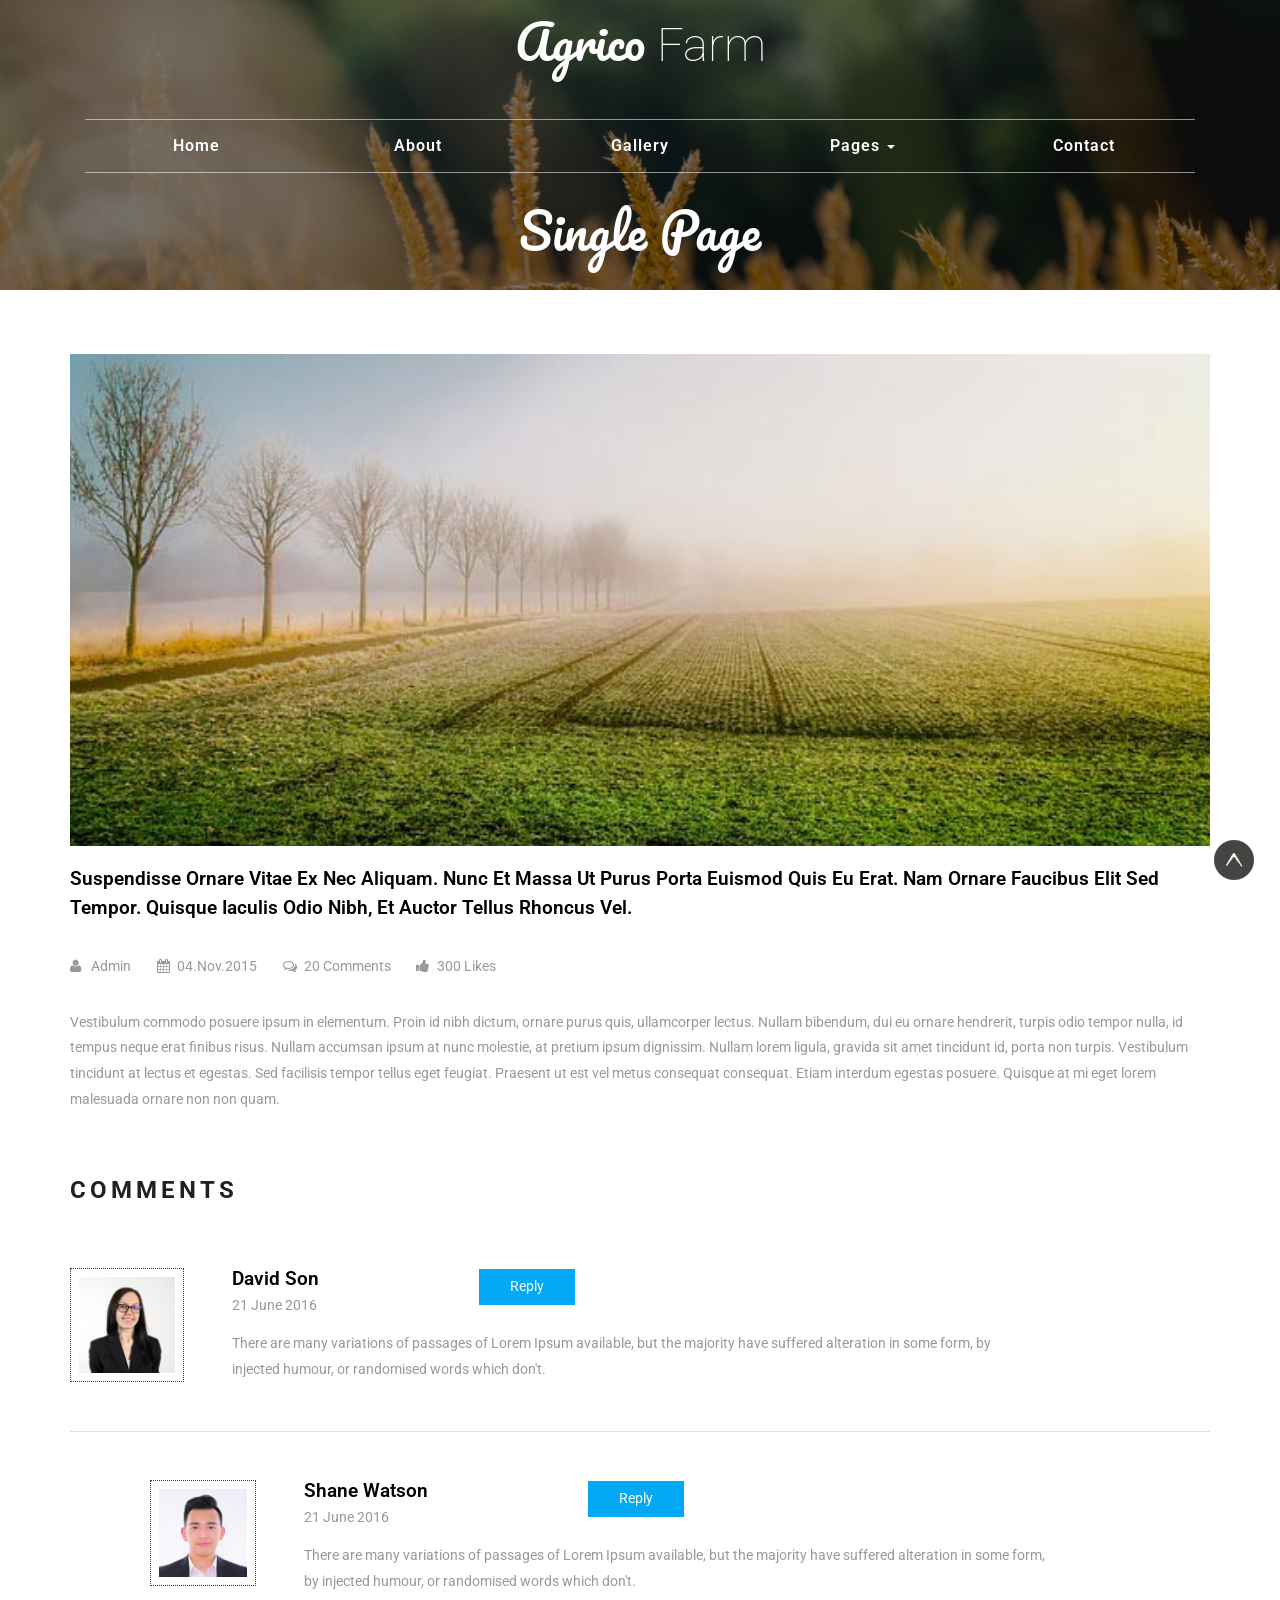
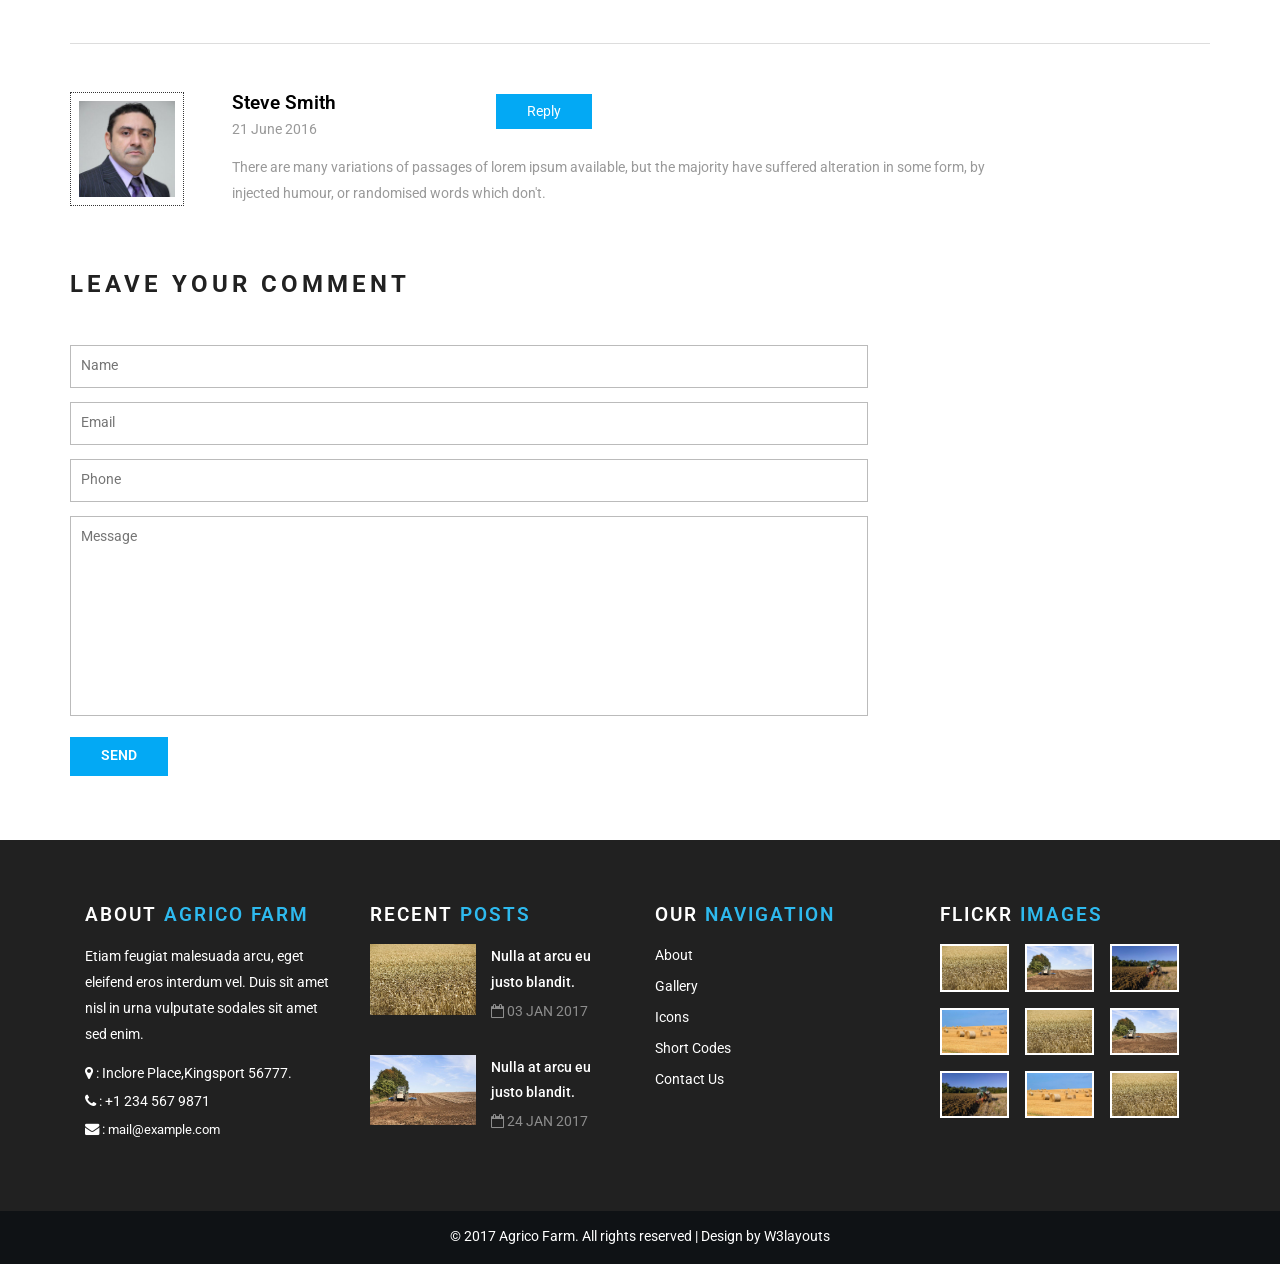
<file: web/single.html>
<!--A Design by W3layouts
Author: W3layout
Author URL: http://w3layouts.com
License: Creative Commons Attribution 3.0 Unported
License URL: http://creativecommons.org/licenses/by/3.0/
-->
<!DOCTYPE html>
<html lang="en">
<head>
<title>Agrico Farm an Agriculture Category Bootstrap responsive Website Template | Single :: w3layouts</title>
<meta name="viewport" content="width=device-width, initial-scale=1">
<meta charset="utf-8">
<meta name="keywords" content="Agrico Farm Responsive web template, Bootstrap Web Templates, Flat Web Templates, Android Compatible web template, 
Smartphone Compatible web template, free webdesigns for Nokia, Samsung, LG, SonyEricsson, Motorola web design" />
<script type="application/x-javascript"> addEventListener("load", function() { setTimeout(hideURLbar, 0); }, false); function hideURLbar(){ window.scrollTo(0,1); } </script>
<!-- bootstrap-css -->
<link href="css/bootstrap.css" rel="stylesheet" type="text/css" media="all" />
<!--// bootstrap-css -->
<!-- css -->
<link rel="stylesheet" href="css/style.css" type="text/css" media="all" />
<!--// css -->
<!-- font-awesome icons -->
<link href="css/font-awesome.css" rel="stylesheet"> 
<!-- //font-awesome icons -->
<!-- font -->
<link href="//fonts.googleapis.com/css?family=Pacifico" rel="stylesheet">
<link href="//fonts.googleapis.com/css?family=Roboto:100,100i,300,300i,400,400i,500,500i,700,700i,900,900i" rel="stylesheet">
<!-- //font -->
<script src="js/jquery-1.11.1.min.js"></script>
<script src="js/bootstrap.js"></script>
<script type="text/javascript">
	jQuery(document).ready(function($) {
		$(".scroll").click(function(event){		
			event.preventDefault();
			$('html,body').animate({scrollTop:$(this.hash).offset().top},1000);
		});
	});
</script> 
<!--[if lt IE 9]>
  <script src="https://oss.maxcdn.com/libs/html5shiv/3.7.0/html5shiv.js"></script>
<![endif]-->
</head>
<body>
	<!-- banner -->
	<div class="banner">
		<div class="header">
			<div class="container">
				<div class="header-left">
					<div class="w3layouts-logo">
						<h1>
							<a href="index.html">Agrico <span>Farm</span></a>
						</h1>
					</div>
				</div>
			</div>
		</div>
		<div class="header-bottom">
			<div class="container">
				<div class="top-nav">
						<nav class="navbar navbar-default">
								<div class="navbar-header">
									<button type="button" class="navbar-toggle collapsed" data-toggle="collapse" data-target="#bs-example-navbar-collapse-1">
										<span class="sr-only">Toggle navigation</span>
										<span class="icon-bar"></span>
										<span class="icon-bar"></span>
										<span class="icon-bar"></span>
									</button>
								</div>
							<!-- Collect the nav links, forms, and other content for toggling -->
							<div class="collapse navbar-collapse" id="bs-example-navbar-collapse-1">
								<ul class="nav navbar-nav">
									<li><a href="index.html">Home</a></li>
									<li><a href="about.html">About</a></li>
									<li><a href="gallery.html">Gallery</a></li>
									<li class="dropdown">
										<a href="codes.html" class="dropdown-toggle" data-hover="Pages" data-toggle="dropdown">Pages <b class="caret"></b></a>
										<ul class="dropdown-menu">
											<li><a href="icons.html">Icons</a></li>
											<li><a href="codes.html">Short Codes</a></li>
										</ul>
									</li>
									<li><a href="contact.html">Contact</a></li>
								</ul>	
								<div class="clearfix"> </div>
							</div>	
						</nav>		
				</div>
				<!-- agileits-top-heading -->
				<div class="agileits-top-heading">
					<h2>Single Page</h2>
				</div>
				<!-- //agileits-top-heading -->
			</div>
		</div>
	</div>
	<!-- //banner -->
	<!-- single -->
	<div class="single">
		<div class="container">
			<div class="agileits-single-img">
				<img src="images/4.jpg" alt="" />
				
				<h4>Suspendisse ornare vitae ex nec aliquam. Nunc et massa ut purus porta euismod quis eu erat. Nam ornare faucibus elit sed tempor. Quisque iaculis odio nibh, et auctor tellus rhoncus vel.</h4>
				<div class="agileinfo-single-icons">
					<ul>
						<li><a href="#"><i class="fa fa-user" aria-hidden="true"></i> <span>Admin</span></a></li>
						<li><i class="fa fa-calendar" aria-hidden="true"></i><span>04.Nov.2015</span></li>
						<li><a href="#"><i class="fa fa-comments-o" aria-hidden="true"></i><span>20 Comments</span></a></li>
						<li><a href="#"><i class="fa fa-thumbs-up" aria-hidden="true"></i><span>300 Likes</span></a></li>
					</ul>				
				</div>
				<p>Vestibulum commodo posuere ipsum in elementum. Proin id nibh dictum, ornare purus quis, ullamcorper lectus. Nullam bibendum, dui eu ornare hendrerit, turpis odio tempor nulla, id tempus neque erat finibus risus. Nullam accumsan ipsum at nunc molestie, at pretium ipsum dignissim. Nullam lorem ligula, gravida sit amet tincidunt id, porta non turpis. Vestibulum tincidunt at lectus et egestas. Sed facilisis tempor tellus eget feugiat. Praesent ut est vel metus consequat consequat. Etiam interdum egestas posuere. Quisque at mi eget lorem malesuada ornare non non quam.</p>
			</div>
			
			<!-- comments -->
			<div class="agileits_three_comments">
				<h3>Comments</h3>
				<div class="agileits_three_comment_grid">
					<div class="agileits_tom">
						<img src="images/f2.jpg" alt=" " class="img-responsive">
					</div>
					<div class="agileits_tom_right">
						<div class="hardy">
							<h4>David Son</h4>
							<p>21 June 2016</p>
						</div>
						<div class="reply">
							<a href="#">Reply</a>
						</div>
						<div class="clearfix"> </div>
						<p class="lorem">There are many variations of passages of Lorem Ipsum available,
						but the majority have suffered alteration in some form, by injected humour, 
						or randomised words which don't.</p>
					</div>
					<div class="clearfix"> </div>
				</div>
				<div class="agileits_three_comment_grid agileits_three_comment_grid1">
					<div class="agileits_tom">
						<img src="images/f3.jpg" alt=" " class="img-responsive">
					</div>
					<div class="agileits_tom_right">
						<div class="hardy">
							<h4>Shane Watson</h4>
							<p>21 June 2016</p>
						</div>
						<div class="reply">
							<a href="#">Reply</a>
						</div>
						<div class="clearfix"> </div>
						<p class="lorem">There are many variations of passages of Lorem Ipsum available,
						but the majority have suffered alteration in some form, by injected humour, 
						or randomised words which don't.</p>
					</div>
					<div class="clearfix"> </div>
				</div>
				<div class="agileits_three_comment_grid">
					<div class="agileits_tom">
						<img src="images/f1.jpg" alt=" " class="img-responsive">
					</div>
					<div class="agileits_tom_right">
						<div class="hardy">
							<h4>Steve Smith</h4>
							<p>21 June 2016</p>
						</div>
						<div class="reply">
							<a href="#">Reply</a>
						</div>
						<div class="clearfix"> </div>
						<p class="lorem">There are many variations of passages of lorem ipsum available,
							but the majority have suffered alteration in some form, by injected humour, 
							or randomised words which don't.</p>
					</div>
					<div class="clearfix"> </div>
				</div>
			</div>
			<!-- //comments -->
			<!-- leave-comments -->
			<div class="w3_leave_comment">
				<h3>Leave your comment</h3>
				<form action="#" method="post">
					<input type="text" name="Name" placeholder="Name" required="">
					<input type="email" name="Email" placeholder="Email" required="">
					<input type="text" name="Phone" placeholder="Phone" required="">
					<textarea placeholder="Message" name="Message" required=""></textarea>
					<input type="submit" value="Send">
				</form>
			</div>
			<!-- //leave-comments -->
		</div>
	</div>
	<!-- //single -->
	<!-- footer -->
	<footer>
		<div class="container">
			<div class="w3-agileits-footer-grids">
				<div class="col-md-3 w3ls-footer-grid">
					<h4>About <span>Agrico Farm</span></h4>
					<div class="wthree-footer-info">
						<p>Etiam feugiat malesuada arcu, eget eleifend eros interdum vel. Duis sit amet nisl in urna vulputate sodales sit amet sed enim.</p>
						<ul>
							<li><i class="fa fa-map-marker" aria-hidden="true"></i> : Inclore Place,Kingsport 56777.</li>
							<li><i class="fa fa-phone" aria-hidden="true"></i> : +1 234 567 9871</li>
							<li><i class="fa fa-envelope" aria-hidden="true"></i> : <a href="mailto:info@example.com">mail@example.com</a></li>
						</ul>
					</div>
				</div>
				<div class="col-md-3 w3ls-footer-grid">
					<h4>Recent <span>Posts</span></h4>
					<div class="agile-post-grids">
						<div class="agile-post-grid">
							<div class="col-md-5 agile-post-left">
								<a href="single.html">
									<img src="images/p1.jpg" alt="" />
								</a>
							</div>
							<div class="col-md-7 agile-post-right">
								<h5><a href="single.html">Nulla at arcu eu justo blandit.</a></h5>
								<p><i class="fa fa-calendar-o" aria-hidden="true"></i> 03 Jan 2017</p>
							</div>
							<div class="clearfix"> </div>
						</div>
						<div class="agile-post-grid">
							<div class="col-md-5 agile-post-left">
								<a href="single.html">
									<img src="images/p2.jpg" alt="" />
								</a>
							</div>
							<div class="col-md-7 agile-post-right">
								<h5><a href="single.html">Nulla at arcu eu justo blandit.</a></h5>
								<p><i class="fa fa-calendar-o" aria-hidden="true"></i> 24 Jan 2017</p>
							</div>
							<div class="clearfix"> </div>
						</div>
					</div>
				</div>
				<div class="col-md-3 w3ls-footer-grid">
					<h4>Our <span>Navigation</span></h4>
					<ul>
						<li><a href="about.html">About</a></li>
						<li><a href="gallery.html">Gallery</a></li>
						<li><a href="icons.html">Icons</a></li>
						<li><a href="codes.html">Short Codes</a></li>
						<li><a href="contact.html">Contact Us</a></li>
					</ul>
				</div>
				<div class="col-md-3 w3ls-footer-grid">
					<h4>Flickr <span>Images</span></h4>
					<div class="w3l-footer-popular">
						<div class="popular-grids">
							<div class="popular-grid">
								<a href="single.html"><img src="images/p1.jpg" alt=""></a>
							</div>
							<div class="popular-grid">
								<a href="single.html"><img src="images/p2.jpg" alt=""></a>
							</div>
							<div class="popular-grid">
								<a href="single.html"><img src="images/p3.jpg" alt=""></a>
							</div>
							<div class="clearfix"> </div>
						</div>
						<div class="popular-grids">
							<div class="popular-grid">
								<a href="single.html"><img src="images/p4.jpg" alt=""></a>
							</div>
							<div class="popular-grid">
								<a href="single.html"><img src="images/p1.jpg" alt=""></a>
							</div>
							<div class="popular-grid">
								<a href="single.html"><img src="images/p2.jpg" alt=""></a>
							</div>
							<div class="clearfix"> </div>
						</div>
						<div class="popular-grids">
							<div class="popular-grid">
								<a href="single.html"><img src="images/p3.jpg" alt=""></a>
							</div>
							<div class="popular-grid">
								<a href="single.html"><img src="images/p4.jpg" alt=""></a>
							</div>
							<div class="popular-grid">
								<a href="single.html"><img src="images/p1.jpg" alt=""></a>
							</div>
							<div class="clearfix"> </div>
						</div>
					</div>
				</div>
				<div class="clearfix"> </div>
			</div>
		</div>
	</footer>
	<!-- //footer -->
	<!-- copyright -->
	<div class="agileits-w3layouts">
		<div class="container">
			<p>© 2017 Agrico Farm. All rights reserved | Design by <a href="http://w3layouts.com">W3layouts</a></p>
		</div>
	</div>
	<!-- //copyright -->
	<script src="js/SmoothScroll.min.js"></script>
	<script type="text/javascript" src="js/move-top.js"></script>
	<script type="text/javascript" src="js/easing.js"></script>
	<!-- here stars scrolling icon -->
	<script type="text/javascript">
		$(document).ready(function() {
			/*
				var defaults = {
				containerID: 'toTop', // fading element id
				containerHoverID: 'toTopHover', // fading element hover id
				scrollSpeed: 1200,
				easingType: 'linear' 
				};
			*/
								
			$().UItoTop({ easingType: 'easeOutQuart' });
								
			});
	</script>
	<!-- //here ends scrolling icon -->
</body>	
</html>
</file>
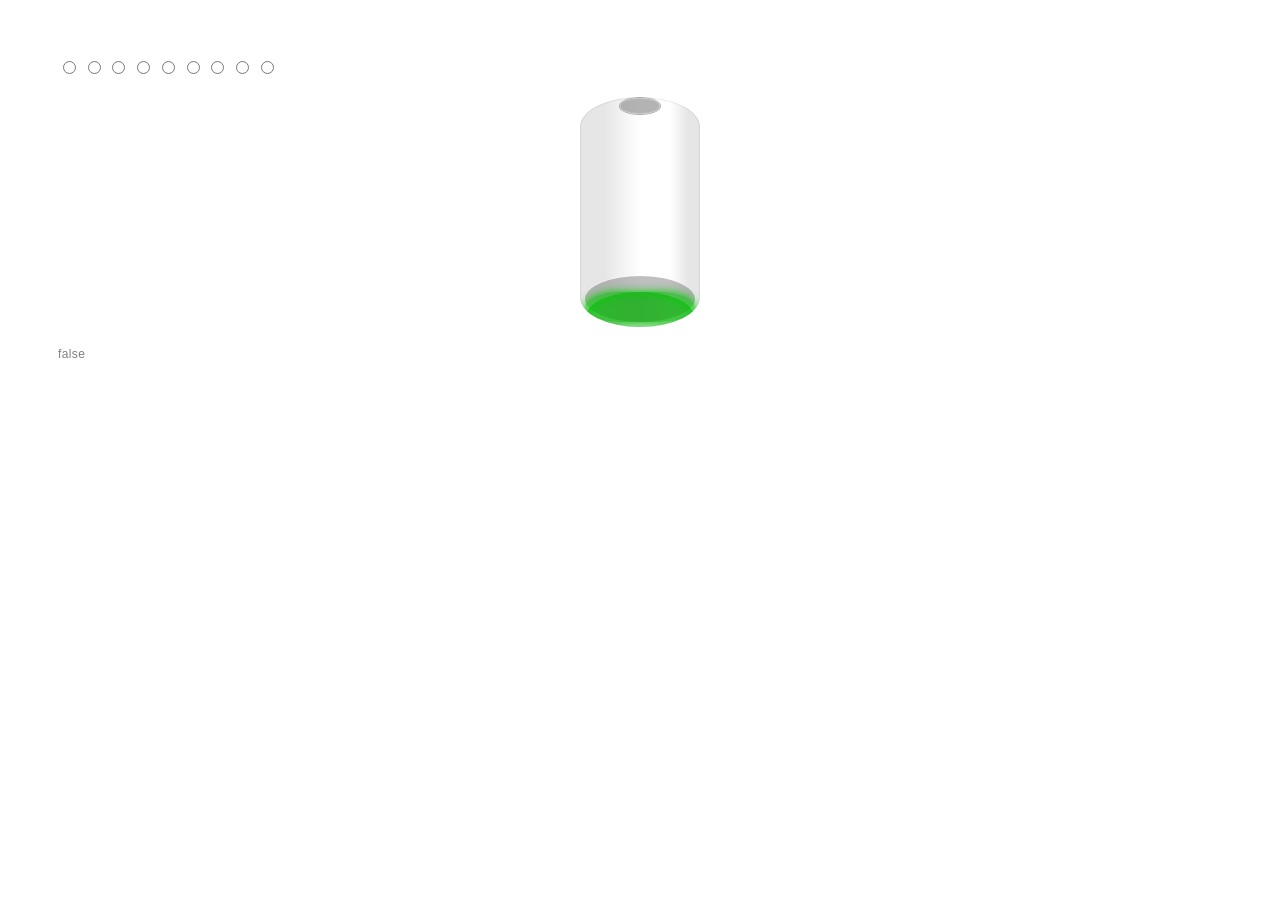
<file: its/static/its/3dwell2.html>
<html>
<head>
<style>
body {
  font-family: Lato, sans-serif;
  font-weight: 300; 
  letter-spacing: 0.025rem;
  font-size: 12px;
  color: gray;
  padding: 50px;
}

/*Body*/
.Cylindre {  
  overflow: hidden;
  position: relative;
  width: 120px;
  height: 230px;
  margin: 20px auto;
  box-shadow: 0 0 0 1px rgba(128,128,128, 0.15) inset;
  background: linear-gradient(90deg, rgba(128,128,128, 0.2) 0%, rgba(128,128,128, 0.2) 20%, rgba(128,128,128, 0.2) 20%, transparent 50%, transparent 75%, rgba(128,128,128, 0.2) 90%);
  border-radius: 60px/30px;
  /*background-color: rgba(120,120,120,.5);*/
  /*background-image: linear-gradient(90deg,  rgba(0,0,0,.3) 0%, 
		                transparent 25%,rgba(0,0,0,.3) 50%);*/
  /*box-shadow: 0 0 0 1px rgba(255, 255, 255, .2) inset, 
		          0 1px 5px 1px rgba(0, 0, 0, .45) inset;*/
}

.Cylindre:after {
  content: '';
  position: absolute;
  width: 32%;
  left: 33%;
  top: 1px;
  height: 6%;
  border:1px solid rgba(255,255,255,.25);
  border-radius: 60px/25px;
  background-color: rgba(128,128,128,.6);
  box-shadow: 0 0 0 1px rgba(128,128,128,.6);
}
.Cylindre:before {
  content: '';
  position: absolute;
  width: 92%;
  top: 78%;
  bottom: 0;
  height: 20%;
  left: 5px;
  right: 5px;
  border-radius: 60px/25px;
  background-color: rgba(255,200,0,1);
  background-color: rgba(128,128,128,.5);
  box-shadow: 0 0 0 1px rgba(255,255,255,.35);
}


/*Liquid*/
.NiMH {
  position: absolute;
  left: 5px;
  right: 5px;
  bottom: 5px;
  height: 0;
  padding-top: 30px;
  border-radius: 54px/24px;
  background-color: rgba(255,200,0,1);
  background: linear-gradient(90deg, rgba(0, 204, 0,.6) 0%, rgba(0, 170, 0, .6) 50%, rgba(0, 204, 0,.6) 100%);
  box-shadow: 0 0 10px #00cc00;
  transition: 0.5s linear;
  /*background-image:linear-gradient(90degre, #00aa00 0%,  #0c0 40%, #00aa00 100%);
  box-shadow: 0 0 0 1px rgba(255, 255, 255, .2) inset, 
		          0 1px 5px 1px rgba(0, 0, 0, .45) inset;
  
  rgba(168, 168, 0,1)
  rgb(255, 204, 0,1)
  
  */
}
.NiMH:after {
  content: '';
  position: absolute;
  left: .5%;
  right: 0;
  top: 0;
  width: 99%;
  height: 50px;
  border-radius: 54px/25px;
  background-color: rgba(0, 170, 0, .35); /*(only dealer*/
  box-shadow: 0 0 10px #00cc00 inset;
  /*background-color: rgba(255,232,63,.9);
	box-shadow: 0 0 0 1px rgba(255, 255, 255, .2) inset, 
		          0 1px 5px 1px rgba(0, 0, 0, .45) inset*/
}

/*Empty - 0% - 20% - (Red)*/
.cath_0:checked  ~ .Cylindre .NiMH {
  background: linear-gradient(90deg, rgba(255, 0, 0,.8) 0%, rgba(195, 0, 0,.6) 50%, rgba(255, 0, 0,.8) 100%);
  box-shadow: 0 0 10px #ff0000;
  height: 18.55px;
}
.cath_1:checked  ~ .Cylindre .NiMH {
  background: linear-gradient(90deg, rgba(255, 0, 0,.8) 0%, rgba(195, 0, 0,.6) 50%, rgba(255, 0, 0,.8) 100%);
  box-shadow: 0 0 10px #ff0000;
  height: calc(190px * .1);
}
.cath_2:checked  ~ .Cylindre .NiMH {
  background: linear-gradient(90deg, rgba(255, 0, 0,.8) 0%, rgba(195, 0, 0,.6) 50%, rgba(255, 0, 0,.8) 100%);
  box-shadow: 0 0 10px #ff0000;
  height: calc(190px * .2);
}
.cath_3:checked  ~ .Cylindre .NiMH {
  background: linear-gradient(90deg, rgba(255, 0, 0,.8) 0%, rgba(195, 0, 0,.6) 50%, rgba(255, 0, 0,.8) 100%);
  box-shadow: 0 0 10px #ff0000;
  height: calc(190px * .3);
}

 /*40% - 60% - (Yellow)*/
.cath_4:checked  ~ .Cylindre .NiMH {
  background: linear-gradient(90deg, rgba(255, 204, 0,.7) 0%, rgba(204, 163, 0,.6) 50%, rgba(255, 204, 0,.7) 100%);
  box-shadow: 0 0 10px #ffcc00;
  height: calc(190px * .4);
}
.cath_5:checked  ~ .Cylindre .NiMH {
  background: linear-gradient(90deg, rgba(255, 204, 0,.7) 0%, rgba(204, 163, 0,.6) 50%, rgba(255, 204, 0,.7) 100%);
  box-shadow: 0 0 10px #ffcc00;
  height: calc(190px * .5);
}
.cath_6:checked  ~ .Cylindre .NiMH {
  background: linear-gradient(90deg, rgba(255, 204, 0,.7) 0%, rgba(204, 163, 0,.6) 50%, rgba(255, 204, 0,.7) 100%);
  box-shadow: 0 0 10px #ffcc00;
  height: calc(190px * .6);
}
.cath_7:checked  ~ .Cylindre .NiMH {
  background: linear-gradient(90deg, rgba(255, 204, 0,.7) 0%, rgba(204, 163, 0,.6) 50%, rgba(255, 204, 0,.7) 100%);
  box-shadow: 0 0 10px #ffcc00;
  height: calc(190px * .7);
}
/* 80% - 100% - (Green)*/
.cath_8:checked  ~ .Cylindre .NiMH {
  height: calc(190px * .8);
}
.cath_9:checked ~ .Cylindre .NiMH {
  height: 190px;
}

</style>
</head>
<body>
<input type="radio" class="cath_1"  id="r1" name="r">
<input type="radio" class="cath_2"  id="r2" name="r">
<input type="radio" class="cath_3"  id="r3" name="r">
<input type="radio" class="cath_4"  id="r4" name="r">
<input type="radio" class="cath_5"  id="r5" name="r">
<input type="radio" class="cath_6"  id="r6" name="r">
<input type="radio" class="cath_7"  id="r7" name="r">
<input type="radio" class="cath_8"  id="r8" name="r">
<input type="radio" class="cath_9"  id="r9" name="r">

<div class="Cylindre">
	<div class="NiMH"></div>
</div>
<p id="well"></p>
<script type="text/javascript">
  function getQueryVariable(variable)
{
       var query = window.location.search.substring(1);
       var vars = query.split("&");
       for (var i=0;i<vars.length;i++) {
               var pair = vars[i].split("=");
               if(pair[0] == variable)
               {
                return pair[1];
               }
       }
       return(false);
}
var depth=getQueryVariable("l");
var wellid=getQueryVariable("w");
document.getElementById("well").innerHTML=wellid;
if(0<depth && depth<=100){
  document.getElementById('r1').checked=true;
  document.getElementById('r1').style.display="none";
  document.getElementById('r2').style.display="none";
  document.getElementById('r3').style.display="none";
  document.getElementById('r4').style.display="none";
  document.getElementById('r5').style.display="none";
  document.getElementById('r6').style.display="none";
  document.getElementById('r7').style.display="none";
  document.getElementById('r8').style.display="none";
  document.getElementById('r9').style.display="none";
}
if(100<depth && depth<=200){
  document.getElementById('r2').checked=true;
  document.getElementById('r1').style.display="none";
  document.getElementById('r2').style.display="none";
  document.getElementById('r3').style.display="none";
  document.getElementById('r4').style.display="none";
  document.getElementById('r5').style.display="none";
  document.getElementById('r6').style.display="none";
  document.getElementById('r7').style.display="none";
  document.getElementById('r8').style.display="none";
  document.getElementById('r9').style.display="none";
}
if(200<depth && depth<=300){
  document.getElementById('r3').checked=true;
  document.getElementById('r1').style.display="none";
  document.getElementById('r2').style.display="none";
  document.getElementById('r3').style.display="none";
  document.getElementById('r4').style.display="none";
  document.getElementById('r5').style.display="none";
  document.getElementById('r6').style.display="none";
  document.getElementById('r7').style.display="none";
  document.getElementById('r8').style.display="none";
  document.getElementById('r9').style.display="none";
}
if(300<depth && depth<=400){
  document.getElementById('r4').checked=true;
  document.getElementById('r1').style.display="none";
  document.getElementById('r2').style.display="none";
  document.getElementById('r3').style.display="none";
  document.getElementById('r4').style.display="none";
  document.getElementById('r5').style.display="none";
  document.getElementById('r6').style.display="none";
  document.getElementById('r7').style.display="none";
  document.getElementById('r8').style.display="none";
  document.getElementById('r9').style.display="none";
}
if(400<depth && depth<=500){
  document.getElementById('r5').checked=true;
  document.getElementById('r1').style.display="none";
  document.getElementById('r2').style.display="none";
  document.getElementById('r3').style.display="none";
  document.getElementById('r4').style.display="none";
  document.getElementById('r5').style.display="none";
  document.getElementById('r6').style.display="none";
  document.getElementById('r7').style.display="none";
  document.getElementById('r8').style.display="none";
  document.getElementById('r9').style.display="none";
}
if(500<depth && depth<=600){
  document.getElementById('r6').checked=true;
  document.getElementById('r1').style.display="none";
  document.getElementById('r2').style.display="none";
  document.getElementById('r3').style.display="none";
  document.getElementById('r4').style.display="none";
  document.getElementById('r5').style.display="none";
  document.getElementById('r6').style.display="none";
  document.getElementById('r7').style.display="none";
  document.getElementById('r8').style.display="none";
  document.getElementById('r9').style.display="none";
}
if(600<depth && depth<=700){
  document.getElementById('r7').checked=true;
  document.getElementById('r1').style.display="none";
  document.getElementById('r2').style.display="none";
  document.getElementById('r3').style.display="none";
  document.getElementById('r4').style.display="none";
  document.getElementById('r5').style.display="none";
  document.getElementById('r6').style.display="none";
  document.getElementById('r7').style.display="none";
  document.getElementById('r8').style.display="none";
  document.getElementById('r9').style.display="none";
}
if(700<depth && depth<=800){
  document.getElementById('r7').checked=true;
  document.getElementById('r1').style.display="none";
  document.getElementById('r2').style.display="none";
  document.getElementById('r3').style.display="none";
  document.getElementById('r4').style.display="none";
  document.getElementById('r5').style.display="none";
  document.getElementById('r6').style.display="none";
  document.getElementById('r7').style.display="none";
  document.getElementById('r8').style.display="none";
  document.getElementById('r9').style.display="none";
}
if(800<depth && depth<=900){
  document.getElementById('r8').checked=true;
  document.getElementById('r1').style.display="none";
  document.getElementById('r2').style.display="none";
  document.getElementById('r3').style.display="none";
  document.getElementById('r4').style.display="none";
  document.getElementById('r5').style.display="none";
  document.getElementById('r6').style.display="none";
  document.getElementById('r7').style.display="none";
  document.getElementById('r8').style.display="none";
  document.getElementById('r9').style.display="none";
}
if(900<depth && depth<=1000){
  document.getElementById('r9').checked=true;
  document.getElementById('r1').style.display="none";
  document.getElementById('r2').style.display="none";
  document.getElementById('r3').style.display="none";
  document.getElementById('r4').style.display="none";
  document.getElementById('r5').style.display="none";
  document.getElementById('r6').style.display="none";
  document.getElementById('r7').style.display="none";
  document.getElementById('r8').style.display="none";
  document.getElementById('r9').style.display="none";
}
</script>
</body>
</html>
</file>
<file: web/css/style.css>
/*--A Design by W3layouts 
Author: W3layout
Author URL: http://w3layouts.com
License: Creative Commons Attribution 3.0 Unported
License URL: http://creativecommons.org/licenses/by/3.0/
--*/
body a {
  transition: 0.5s all;
  -webkit-transition: 0.5s all;
  -o-transition: 0.5s all;
  -moz-transition: 0.5s all;
  -ms-transition: 0.5s all;
}
html, body{
    font-size: 100%;
	font-family: 'Roboto', sans-serif;
}
body{
	background:#FFFFFF;
}
/*-- banner --*/
.banner{
	background:url(../images/1.jpg) no-repeat 0px 0px;
	background-size:cover;
}
/*-- header-left --*/
.header {
    padding: 1em 0;
}
.header-left{
    text-align: center;
}
.w3layouts-logo h1 {
    margin: 0;
}
.w3layouts-logo h1 a {
	color: #FFFFFF;
    font-size: 1.3em;
    text-decoration: none;
    font-family: 'Pacifico', cursive;
}
.w3layouts-logo h1 a span{
    color: #ffffff !important;
    font-weight: 100;
    font-family: 'Roboto', sans-serif;
}
/*-- //header-left --*/
/*-- top-nav --*/
.top-nav{
    margin: 2em 0 0 0;
}
.top-nav ul{
    padding: 0;
    margin: 0;
}
.top-nav ul li{
    display: inline-block;
    float: left;
    width: 20%;
}
.top-nav ul li:nth-child(6){
	margin-right:0;
}
ul.nav.navbar-nav {
    float: none;
    text-align: center;
    background: none;
}
.navbar-default{
    background: none;
    border: none;
    margin: 0;
}
.navbar {
    min-height: 0;
}
.navbar-default .navbar-nav > .open > a, .navbar-default .navbar-nav > .open > a:hover, .navbar-default .navbar-nav > .open > a:focus {
    background: none;
    box-shadow: 1px 0px 0px 0px rgba(72, 72, 72, 0);
    outline: none;
    border-right: none;
    border-top: solid 1px rgba(255, 255, 255, 0.54);
    border-bottom: solid 1px rgba(255, 255, 255, 0.54);
}
.top-nav ul li a{
    color: #ffffff !important;
    font-size: 1em;
    margin: 0;
    text-decoration: none;
    padding: 1em;
    font-weight: 600;
    letter-spacing: 1px;
    border-right: none;
    border-top: solid 1px rgba(255, 255, 255, 0.54);
    border-bottom: solid 1px rgba(255, 255, 255, 0.54);
}
.top-nav ul li a.list-border{
	border-left: none;
}
.top-nav ul li a:hover{
    color: #03A9F4 !important;
}
.top-nav ul li a.active{
    color: #03A9F4 !important;
    background: none;
}
ul.dropdown-menu {
    background: #03A9F4;
    box-shadow: 0 0 0;
    border: none;
    margin: 0;
    top: 3.8em;
    left: 0px;
    min-width: 221px;
}
ul.dropdown-menu li{
	width:100% !important;
}
.dropdown-menu > li > a {
    display: block;
    padding: .5em 1em !important;
    text-align: center;
    clear: both;
    margin: .2em 0 !important;
    font-weight: normal;
    line-height: 1.42857143;
    color: #FFF !important;
    border: none !important;
}
.dropdown-menu > li > a:hover, .dropdown-menu > li > a:focus {
    background: #FFFFFF;
}
.dropdown-submenu {
    position: relative;
}

.dropdown-submenu>.dropdown-menu {
    top: 0;
    left: 103%;
    margin-top: -6px;
    margin-left: -1px;
    -webkit-border-radius: 0 6px 6px 6px;
    -moz-border-radius: 0 6px 6px;
    border-radius: 0 6px 6px 6px;
}

.dropdown-submenu:hover>.dropdown-menu {
    display: block;
}

.dropdown-submenu>a:after {
    display: block;
    content: " ";
    float: right;
    width: 0;
    height: 0;
    border-color: transparent;
    border-width: 5px 0 5px 5px;
    margin-top: 5px;
    margin-right: -10px;
}

.dropdown-submenu:hover>a:after {
    border-left-color: #fff;
}

.dropdown-submenu.pull-left {
    float: none;
}

.dropdown-submenu.pull-left>.dropdown-menu {
    left: -100%;
    margin-left: 10px;
    -webkit-border-radius: 6px 0 6px 6px;
    -moz-border-radius: 6px 0 6px 6px;
    border-radius: 6px 0 6px 6px;
}
/*-- //top-nav --*/
/*-- w3-banner --*/
.w3-banner{
    padding: 6em 0 8em 0;
    text-align: center;
}
.w3-banner h2{
    margin: 0;
    font-size: 4em;
    color: #FFFFFF;
    text-align: center;
    font-weight: 300;
    text-transform: uppercase;
    letter-spacing: 35px;
    padding: 1em 0 0 0;
}
.w3-banner h2 span,.w3-banner p span{
	display:block;
}
.w3-banner p{
    color: #FFFFFF;
    font-size: .9em;
    margin: 1em 0 0 0;
    line-height: 1.8em;
    letter-spacing: 2px;
}
.w3layouts-border{
    width: 46%;
    margin: 0 auto;
    height: 47px;
    border: 2px solid #fff;
}
.w3layouts-border{
    border-bottom: 0;
}
.agileits-border{
	border-top: 0;
	border-bottom: 2px solid #fff !important;
}
/*-- w3-banner --*/
/*-- welcome --*/
.welcome,.testimonial,.wthree-subscribe,footer,.different,.team,.gallery,.codes,.typography,.single,.contact-top{
	padding:4em 0;
}
.agileits-heading {
    text-align: center;
}
.agileits-heading h3{
	font-size: 3em;
    text-decoration: none;
    font-family: 'Pacifico', cursive;
    color: #212121;
    margin: 0;
}
.w3_welcome_grids,.w3-agileits-subscribe-form,.agileinfo-team-grids{
	margin:4em 0 0 0;
}
.welcome_panel{
	margin:0 !important;
}
.w3ls_logo_welcome{
	padding-bottom:0 !important;
}
.agileits_breadcrumbs_left ul {
    padding: .3em 0 0;
}
.w3_welcome_grid_left h5{
    color: #212121;
    font-size: 1em;
    text-transform: uppercase;
    line-height: 1.5em;
    margin: 0;
    font-weight: 800;
}
.w3_welcome_grid_left p{
    color: #212121;
    line-height: 1.8em;
    font-style: italic;
    margin: 1em 0;
    font-size: .9em;
    font-weight: 600;
}
.pa_italic i {
    left: -1em;
	font-size: 11px;
}
.pa_italic span {
    display: none;
}
.collapsed span {
    display: inline-block;
    left: -1em;
	font-size: 11px;
}
.collapsed i {
    display: none;
}
.panel-heading {
    padding:10px 35px;
}
.panel-title {
    font-size: 1em;
    color: #212121;
    text-transform: capitalize;
    text-decoration: none;
}
.panel-default {
    border-color: #FFF;
	background: #f5f5f5;
}
.panel-default > .panel-heading {
    border-color: #FFF;
    color: #212121;
    background: none;
    border: solid 1px #e0e0e0;
    border-radius: 0;
}
a.pa_italic.collapsed {
    text-decoration: none;
}
.panel-body {
	padding: 1em;
    font-size: .9em;
    line-height: 1.8em;
    color: #999999;
}
a.pa_italic label {
    cursor: pointer;
	font-weight:500;
}
a.pa_italic:focus {
    outline: none;
    text-decoration: none;
}
.panel-default > .panel-heading + .panel-collapse > .panel-body {
    border-top-color: transparent;
}
.w3_welcome_grid_right img{
	width:100%;
}
/*-- //welcome --*/
/*-- services --*/
.services-heading h3{
	text-align:left;
}
.w3ls-services-left{
	background: url(../images/3.jpg) no-repeat 0px 0px;
    background-size: cover;
    min-height: 557px;
}
.w3ls-services-right{
    padding: 4em;
    background: #2ebaef;
}
.w3ls-services-icons{
    margin: 4em 0 0 0;
}
.icon-left{
    float: left;
    width: 70px;
    height: 70px;
    border-radius: 50%;
	-webkit-border-radius: 50%;
	-moz-border-radius: 50%;
	-ms-border-radius: 50%;
	-o-border-radius: 50%;
    text-align: center;
    padding: 1.2em 0 0 0;
    margin-right: 1.5em;
}
.icon-right{
    float: left;
    width: 80%;
}
i.fa.fa-cog,i.fa.fa-heart,i.fa.fa-paper-plane{
    color: #ffffff;
    font-size: 2em;
}
.icon-right h5{
    color: #ffffff;
    font-size: 1em;
    font-weight: 600;
    margin: 0 0 1em 0;
    text-transform: uppercase;
    letter-spacing: 2px;
}
.icon-right p{
    color: #ffffff;
    font-size: .9em;
    line-height: 1.8em;
    margin: 0;
}
.agileits-icon-grid:nth-child(2){
	margin:2em 0;
}

/* Radial Out */
.hvr-radial-out {
  display: inline-block;
  vertical-align: middle;
  -webkit-transform: translateZ(0);
  transform: translateZ(0);
  box-shadow: 0 0 1px rgba(0, 0, 0, 0);
  -webkit-backface-visibility: hidden;
  backface-visibility: hidden;
  -moz-osx-font-smoothing: grayscale;
  position: relative;
  overflow: hidden;
  background: none;
  -webkit-transition-property: color;
  transition-property: color;
  -webkit-transition-duration: 0.3s;
  transition-duration: 0.3s;
}
.hvr-radial-out:before {
    content: "";
    position: absolute;
    z-index: -1;
    top: 0;
    left: 0;
    right: 0;
    bottom: 0;
    background: #212121;
    border-radius: 100%;
    -webkit-transform: scale(0);
    transform: scale(0);
    -webkit-transition-property: transform;
    transition-property: transform;
    -webkit-transition-duration: 0.3s;
    transition-duration: 0.3s;
    -webkit-transition-timing-function: ease-out;
    transition-timing-function: ease-out;
}
.hvr-radial-out:hover, .hvr-radial-out:focus, .hvr-radial-out:active {
  color: #FFFFFF;
}
.agileits-icon-grid:hover div.hvr-radial-out:before{
  -webkit-transform: scale(2);
  transform: scale(2);	
  color:#FFFFFF;
    transition: 0.5s all;
  -webkit-transition: 0.5s all;
  -o-transition: 0.5s all;
  -moz-transition: 0.5s all;
  -ms-transition: 0.5s all;
}
.agileits-icon-grid:hover i.fa.fa-cog,.agileits-icon-grid:hover i.fa.fa-heart,.agileits-icon-grid:hover i.fa.fa-paper-plane{
	color:#FFFFFF;
  transition: 0.5s all;
  -webkit-transition: 0.5s all;
  -o-transition: 0.5s all;
  -moz-transition: 0.5s all;
  -ms-transition: 0.5s all;	
}
.agileits-icon-grid:nth-child(2) {
    margin: 2em 0;
}
/*-- //services --*/
/*-- testimonial --*/
.testimonial-info {
    float: left;
    width: 50%;
}
.testimonial-img {
	float: right;
    width: 40%;
}
.testimonial-info h4{
	color: #212121;
    font-size: 1em;
    text-transform: uppercase;
    line-height: 1.5em;
    margin: 0;
    font-weight: 800;
}
.testimonial-info p{
    color: #999999;
    font-size: .9em;
    margin: 1em 0 0 0;
    line-height: 1.8em;
}
.testimonial-img-left{
    float: left;
    width: 25%;
}
.testimonial-img-left img{
	width: 100%;
    border-radius: 50%;
    border: solid 3px #2ebaef !important;
}
.testimonial-img-right{
	float: left;
    width: 60%;
    margin: 2em 0 0 0;
	text-align:center;
}
.testimonial-img-right h5{
    color: #212121;
    font-size: 1em;
    margin: 0;
    text-transform: uppercase;
    font-weight: 800;
    letter-spacing: 1px;
}
.testimonial-img-right p{
	color: #2ebaef;
    font-size: .9em;
    margin: .5em 0 0 0;
}
.wthree-testimonial-grid {
    margin: 4em 0 0 0;
}
/*--slider--*/
#slider2,
#slider3 {
  box-shadow: none;
  -moz-box-shadow: none;
  -webkit-box-shadow: none;
  margin: 0 auto;
}
.rslides_tabs li:first-child {
  margin-left: 0;
}
.rslides_tabs .rslides_here a {
  background: rgba(255,255,255,.1);
  color: #fff;
  font-weight: bold;
}
.events {
  list-style: none;
}
.callbacks_container {
  position: relative;
  float: left;
  width: 100%;
}
.callbacks {
  position: relative;
  list-style: none;
  overflow: hidden;
  width: 100%;
  padding: 0;
  margin: 0;
}
.callbacks li {
  position: absolute;
  width: 100%;
}
.callbacks img {
  position: relative;
  z-index: 1;
  height: auto;
  border: 0;
}
.callbacks .caption {
	display: block;
	position: absolute;
	z-index: 2;
	font-size: 20px;
	text-shadow: none;
	color: #fff;
	left: 0;
	right: 0;
	padding: 10px 20px;
	margin: 0;
	max-width: none;
	top: 10%;
	text-align: center;
}
.callbacks_nav {
    position: absolute;
    -webkit-tap-highlight-color: rgba(0,0,0,0);
    bottom: 109px;
    left: 0;
    z-index: 3;
    text-indent: -9999px;
    overflow: hidden;
    text-decoration: none;
    width: 50px;
    height: 50px;
    background: transparent url(../images/arrows.png) no-repeat left top;
}
.callbacks_nav.next {
    left: auto;
    background-position: right top;
    right: 0;
 }
 .callbacks_nav.prev {
    right: auto;
    background-position: left top;
    left: 0;
}
#slider3-pager a {
  display: inline-block;
}
#slider3-pager span{
  float: left;
}
#slider3-pager span{
	width:100px;
	height:15px;
	background:#fff;
	display:inline-block;
	border-radius:30em;
	opacity:0.6;
}
#slider3-pager .rslides_here a {
  background: #FFF;
  border-radius:30em;
  opacity:1;
}
#slider3-pager a {
  padding: 0;
}
#slider3-pager li{
	display:inline-block;
}
.rslides {
  position: relative;
  list-style: none;
  overflow: hidden;
  width: 100%;
  padding: 0;
}
.rslides li {
  -webkit-backface-visibility: hidden;
  position: absolute;
  display:none;
  width: 100%;
  left: 0;
  top: 0;
}
.rslides li{
  position: relative;
  display: block;
  float: left;
}
.rslides img {
  height: auto;
  border: 0;
  }
.callbacks_tabs{
    list-style: none;
    position: absolute;
    top: 110%;
    left: 48%;
    padding: 0;
    margin: 0;
    display: block;
    z-index: 999;
}
.slider-top span{
	font-weight:600;
}
.callbacks_tabs li{
    display: inline-block;
    margin: 0;
}
/*----*/
.callbacks_tabs a{
 visibility: hidden;
}
.callbacks_tabs a:after {
    content: "\f111";
    font-size: 0;
    font-family: FontAwesome;
    visibility: visible;
    display: block;
    height: 10px;
    width: 10px;
    display: inline-block;
    background: #212121;
    border: 2px solid #cdcdcd;
    border-radius: 50%;
    -webkit-border-radius: 50%;
    -o-border-radius: 50%;
    -moz-border-radius: 50%;
    -ms-border-radius: 50%;
}
.callbacks_here a:after{
    background: #ffffff;
    border: 2px solid #212121;
}
/*-- //slider --*/
/*-- //testimonial --*/
/*-- subscribe --*/
.wthree-subscribe {
    background: #dcdcdc;
}
.w3-agileits-subscribe-form p{
    color: #212121;
    font-size: .9em;
    margin: 0 0 1em 0;
}
.w3-agileits-subscribe-form {
    text-align: center;
}
.w3-agileits-subscribe-form input[type="text"] {
    display: inline-block;
    background: #ffffff;
    width: 45%;
    outline: none;
    padding: 1em;
    font-size: .9em;
    color: #999999;
    border: solid 1px #ffffff;
}
button.btn1 {
    color: #FFFFFF;
    font-size: .9em;
    border: solid 1px #2ebaef;
    padding: 1em 2em;
    text-align: center;
    text-decoration: none;
    background: #2ebaef;
    transition: 0.5s all;
    -webkit-transition: 0.5s all;
    -moz-transition: 0.5s all;
    -o-transition: 0.5s all;
    -ms-transition: 0.5s all;
}
button.btn1:hover{
    background: none;
    border: solid 1px #000000;
    color: #000000;
}
/*-- //subscribe --*/
/*-- footer --*/
footer{
	background:#212121;
}
.w3ls-footer-grid h4{
    color: #ffffff;
    font-size: 1.2em;
    margin: 0 0 1em 0;
    text-transform: uppercase;
    font-weight: 600;
    letter-spacing: 2px;
}
.w3ls-footer-grid h4 span{
	color: #2ebaef;
}
.wthree-footer-info p{
	color: #FFFFFF;
    font-size: .9em;
    line-height: 1.8em;
    margin:0;
}
.wthree-footer-info ul{
    padding: 0;
    margin: 1em 0 0 0;
}
.wthree-footer-info ul li{
	display:block;
	color:#FFFFFF;
	font-size:.9em;
	margin:1em 0 0 0;
}
.wthree-footer-info ul li:nth-child(1){
	margin:0;
}
.wthree-footer-info ul li a{
	color:#FFFFFF;
	text-decoration:none;
}
.wthree-footer-info ul li a:hover{
	color:#8bc34a;
}
.agile-post-left {
	padding: 0;
}
.agile-post-left a img{
	width:100%;
}
.agile-post-right h5{
	margin:0;
}
.agile-post-right h5 a{
    color: #FFFFFF;
    font-size: 1em;
    text-decoration: none;
    line-height: 1.8em;
}
.agile-post-right h5 a:hover{
    color: #2ebaef;
}
.agile-post-right p{
	color: #8d8d8d;
    font-size: .9em;
    margin: .5em 0 0 0;
    text-transform: uppercase;
}
.agile-post-grid:nth-child(2){
	margin:2em 0 0 0;
}
.w3ls-footer-grid ul{
	padding:0;
}
.w3ls-footer-grid ul li{
    display: block;
    margin: .5em 0;
}
.w3ls-footer-grid ul li a{
	color:#FFFFFF;
	font-size:.9em;
	text-decoration:none;
}
.w3ls-footer-grid ul li:nth-child(1){
	margin:0;
}
.w3ls-footer-grid ul li a:hover{
    color: #2ebaef;
}
.popular-grids:nth-child(2) {
    margin: 1em 0;
}
.popular-grid {
	float: left;
    width: 27%;
    margin-right: 1em;
}
.popular-grid a img {
    width: 100%;
    border: solid 2px #fff;
}
.agileits-w3layouts{
	text-align: center;
    padding: 1em 0;
    background: #0f1215;
}
.agileits-w3layouts p{
	color:#FFFFFF;
	font-size:.9em;
	margin:0;
}
.agileits-w3layouts p a{
	color:#FFFFFF;
	text-decoration:none;
}
.agileits-w3layouts p a:hover{
    color: #03A9F4;
}
/*-- //footer --*/
/*-- about --*/
.agileits-top-heading{
	padding:2em 0;
	text-align:center;
}
.agileits-top-heading h2{
	color: #FFFFFF;
    font-size: 3em;
    margin: 0;
    font-family: 'Pacifico', cursive;
}
.main-textgrids {
    padding:4em 0;
}
.main-textgrids img {
    width: 100%;
}
.ab-text p {
    line-height: 1.8em;
    margin:0 0 1em 0;
    font-size: 0.9em;
    color: #999999;
}
ul.ab {
    padding: 0;
}
ul.ab li {
    list-style-type: none;
    margin: 0 0 1em;
}
ul.ab li a {
    color: #999999;
    line-height: 1.8em;
    font-size: 0.9em;
    text-decoration: none;
}
.statements {
    margin-top: 4em;
}
ul.ab li a:hover{
	color: #03A9F4;
}
.statements p{
    line-height: 1.8em;
    margin-bottom: 4%;
    margin-top: 3%;
    font-size: 0.9em;
    color: #777;
}
.mission h4 {
    text-align: left;
    color: #212121;
    font-size: 1em;
    text-transform: uppercase;
    line-height: 1.5em;
    margin: 0;
    font-weight: 800;
}
/*-- different --*/
.different{
    background: url(../images/1.jpg) no-repeat 0px 0px;
    background-size: cover;
}
.different-heading h3{
    color: #FFFFFF;
}
.w3agile-different-info p{
    text-align: center;
    margin: 3em auto 0;
    font-size: .9em;
    color: #FFFFFF;
    width: 73%;
    line-height: 1.8em;
}
.w3agile-button {
    margin: 3em 0 0 0;
    text-align: center;
}
.w3agile-button a{
    border: solid 1px #03a9f4;
    color: #FFFFFF;
    font-size: 1em;
    padding: .5em 1em;
    text-decoration: none;
    background: #03A9F4;
}
.w3agile-button a:hover{
    border: solid 1px #FFFFFF;
    color: #FFFFFF;
	background:none;
}
.jarallax {
    position: relative;
    background-size: cover;
    background-repeat: no-repeat;
    background-position: 50% 50%;
}
/*-- //different --*/
/*-- team --*/
.team{
    background: #e5eff1;
}
.wthree-team-grid img{
	width:100%;
}
.wthree-team-grid-info{
	padding:1em;
	background:#FFFFFF;
}
.wthree-team-grid h4 {
    font-size: 1em;
    color: #ff9800;
    margin: 0;
    font-weight: 600;
}
.wthree-team-grid p {
    margin:.5em 0;
    color: #999999;
    font-size: .9em;
}
.team-social-grids ul {
    padding: 0;
    margin: 0;
}
.team-social-grids ul li {
    display: inline-block;
    margin: 0 .5em 0 0;
}
.team-social-grids ul li a {
    text-align: center;
}
.team-social-grids ul li a i.fa{
	height: 30px;
    width: 30px;
    border: solid 2px #FFFFFF;
    line-height: 29px;
    background: none;
    color: #b2b2b2;
    transition: 0.5s all;
    -webkit-transition: 0.5s all;
    -moz-transition: 0.5s all;
    -o-transition: 0.5s all;
    -ms-transition: 0.5s all;
}
.team-social-grids ul li a i.fa.fa-facebook:hover {
	border: solid 2px #3b5998;
	background:#3b5998;
    color: #FFFFFF;
}
.team-social-grids ul li a i.fa.fa-twitter:hover{
	border: solid 2px #55acee;
	background:#55acee;
	color: #FFFFFF;
}
.team-social-grids ul li a i.fa.fa-rss:hover{
	border: solid 2px #f26522;
	background:#f26522;
	color: #FFFFFF;
}
/*-- //team --*/
/*-- //about --*/
/*--gallery--*/
.w3-agileits-gallery-grids.agileits-gallery-grids {
    margin: 2em 0;
}
.w3-agileits-gallery-grids:nth-child(5) {
    float: right;
}
.w3-agileits-gallery-grids a {
    display: block;
    overflow: hidden;
	position:relative;
}
.agile-b-wrapper{
	background: rgba(0, 0, 0, 0.58);
    position: absolute;
    width: 100%;
    height: 0%;
    top: 0;
    left: 0;
    transition: .5s all;
    opacity: 0;
    text-align: center;
}
.w3-agileits-gallery-grids a:hover .agile-b-wrapper{
	height: 100%;
	opacity: 1;
}
.agile-b-wrapper i.fa{
	font-size: 2em;
    color: #fff;
    text-align: center;
    margin: 3.5em auto 0;
    line-height: 3em;
}
/*--//gallery--*/
/*-- icons --*/
.codes a {
    color: #999;
}
.icon-box {
    padding: 8px 15px;
    background: rgba(149, 149, 149, 0.18);
    margin: 1em 0 1em 0;
    border: 5px solid #ffffff;
    text-align: left;
    -moz-box-sizing: border-box;
    -webkit-box-sizing: border-box;
    box-sizing: border-box;
    font-size: 1em;
    transition: 0.5s all;
    -webkit-transition: 0.5s all;
    -o-transition: 0.5s all;
    -ms-transition: 0.5s all;
    -moz-transition: 0.5s all;
    cursor: pointer;
} 
.icon-box:hover {
    background: #03A9F4;
    transition: 0.5s all;
    -webkit-transition: 0.5s all;
    -o-transition: 0.5s all;
    -ms-transition: 0.5s all;
    -moz-transition: 0.5s all;
}
.icon-box:hover i.fa {
	color:#fff !important;
}
.icon-box:hover a.agile-icon {
	color:#fff !important;
}
.codes .bs-glyphicons li {
    float: left;
    width: 12.5%;
    height: 115px;
    padding: 10px; 
    line-height: 1.4;
    text-align: center;  
    font-size: 12px;
    list-style-type: none;	
}
.codes .bs-glyphicons .glyphicon {
    margin-top: 5px;
    margin-bottom: 10px;
    font-size: 24px;
}
.codes .glyphicon {
    position: relative;
    top: 1px;
    display: inline-block;
    font-family: 'Glyphicons Halflings';
    font-style: normal;
    font-weight: 400;
    line-height: 1;
    -webkit-font-smoothing: antialiased;
    -moz-osx-font-smoothing: grayscale;
	color: #777;
} 
.codes .bs-glyphicons .glyphicon-class {
    display: block;
    text-align: center;
    word-wrap: break-word;
}
h3.icon-subheading {
	color: #03A9F4 !important;
    margin: 30px 0 15px;
    font-size: 1.3em;
    font-weight: 600;
    letter-spacing: 1px;
    text-transform: uppercase;
}
h3.agileits-icons-title {
    text-align: center;
    color: #212121;
    margin: 0;
    font-size: 1.3em;
    font-weight: 600;
    letter-spacing: 1px;
    text-transform: uppercase;
}
.icons a {
    color: #999;
}
.icon-box i {
    margin-right: 10px !important;
    font-size: 20px !important;
    color: #282a2b !important;
}
.icons .bs-glyphicons li {
    float: left;
    width: 18%;
    height: 115px;
    padding: 10px;
    line-height: 1.4;
    text-align: center;
    font-size: 12px;
    list-style-type: none;
    background:rgba(149, 149, 149, 0.18);
    margin: 1%;
}
.icons .bs-glyphicons .glyphicon {
    margin-top: 5px;
    margin-bottom: 10px;
    font-size: 24px;
	color: #282a2b;
}
.icons .glyphicon {
    position: relative;
    top: 1px;
    display: inline-block;
    font-family: 'Glyphicons Halflings';
    font-style: normal;
    font-weight: 400;
    line-height: 1;
    -webkit-font-smoothing: antialiased;
    -moz-osx-font-smoothing: grayscale;
	color: #777;
} 
.icons .bs-glyphicons .glyphicon-class {
    display: block;
    text-align: center;
    word-wrap: break-word;
}
ul.bs-glyphicons-list {
    padding: 0;
    margin: 0;
}
/*-- //icons --*/
/*-- typography --*/
h3.hdg {
    font-size: 2.5em;
	color:#000 !important;
}
.show-grid [class^=col-] {
    background: #fff;
  text-align: center;
  margin-bottom: 10px;
  line-height: 2em;
  border: 10px solid #f0f0f0;
}
.show-grid [class*="col-"]:hover {
  background: #e0e0e0;
}
.grid_3{
	margin-bottom:2em;
}
.xs h3, h3.m_1{
	color:#000;
	font-size:1.7em;
	font-weight:300;
	margin-bottom: 1em;
}
.grid_3 p{
  color: #555;
  font-size: 0.85em;
  margin-bottom: 1em;
  font-weight: 300;
}
.grid_4{
	background:none;
}
.label {
  font-weight: 300 !important;
  border-radius:4px;
}  
.grid_5{
	background:none;
	padding:2em 0;
}
.grid_5 h3, .grid_5 h2, .grid_5 h1, .grid_5 h4, .grid_5 h5, h3.hdg {
	margin-bottom:1em;
	color: #333;
}
.table > thead > tr > th, .table > tbody > tr > th, .table > tfoot > tr > th, .table > thead > tr > td, .table > tbody > tr > td, .table > tfoot > tr > td {
  border-top: none !important;
}
.tab-content > .active {
  display: block;
  visibility: visible;
}
.pagination > .active > a, .pagination > .active > span, .pagination > .active > a:hover, .pagination > .active > span:hover, .pagination > .active > a:focus, .pagination > .active > span:focus {
  z-index: 0;
}
.badge-primary {
  background-color: #03a9f4;
}
.badge-success {
  background-color: #8bc34a;
}
.badge-warning {
  background-color: #ffc107;
}
.badge-danger {
  background-color: #e51c23;
}
.grid_3 p{
  line-height: 2em;
  color: #888;
  font-size: 0.9em;
  margin-bottom: 1em;
  font-weight: 300;
}
.bs-docs-example {
  margin: 1em 0;
}
section#tables  p {
 margin-top: 1em;
}
.tab-container .tab-content {
  border-radius: 0 2px 2px 2px;
  border: 1px solid #e0e0e0;
  padding: 16px;
  background-color: #ffffff;
}
.table td, .table>tbody>tr>td, .table>tbody>tr>th, .table>tfoot>tr>td, .table>tfoot>tr>th, .table>thead>tr>td, .table>thead>tr>th {
  padding: 15px!important;
}
.table > thead > tr > th, .table > tbody > tr > th, .table > tfoot > tr > th, .table > thead > tr > td, .table > tbody > tr > td, .table > tfoot > tr > td {
  font-size: 0.9em;
  color: #555;
  border-top: none !important;
}
.tab-content > .active {
  display: block;
  visibility: visible;
}
.label {
  font-weight: 300 !important;
}
.label {
  padding: 4px 6px;
  border: none;
  text-shadow: none;
}
.nav-tabs {
  margin-bottom: 1em;
}
.alert {
  font-size: 0.85em;
}
h1.t-button,h2.t-button,h3.t-button,h4.t-button,h5.t-button {
	line-height:1.8em;
  margin-top:0.5em;
  margin-bottom: 0.5em;
}
li.list-group-item1 {
  line-height: 2.5em;
}
.input-group {
  margin-bottom: 20px;
  }
.in-gp-tl{
	padding:0;
}
.in-gp-tb{
	padding-right:0;
}
.list-group {
  margin-bottom: 48px;
}
ol {
  margin-bottom: 44px;
}
h2.typoh2{
    margin: 0 0 10px;
}
@media (max-width:768px){
.grid_5 {
	padding: 0 0 1em;
}
.grid_3 {
	margin-bottom: 0em;
}
}
@media (max-width:640px){
	h1, .h1, h2, .h2, h3, .h3 {
		margin-top: 0px;
		margin-bottom: 0px;
	}
	.grid_5 h3, .grid_5 h2, .grid_5 h1, .grid_5 h4, .grid_5 h5, h3.hdg, h3.bars {
		margin-bottom: .5em;
	}
	.progress {
		height: 10px;
		margin-bottom: 10px;
	}
	ol.breadcrumb li,.grid_3 p,ul.list-group li,li.list-group-item1 {
		font-size: 14px;
	}
	.breadcrumb {
		margin-bottom: 10px;
	}
	.well {
		font-size: 14px;
		margin-bottom: 10px;
	}
	h2.typoh2 {
		font-size: 1.5em;
	}
}
@media (max-width:480px){
	.table h1 {
		font-size: 26px;
	}
	.table h2 {
		font-size: 23px;
	}
	.table h3 {
		font-size: 20px;
	}
	.label {
		font-size: 53%;
	}
	.alert,p {
		font-size: 14px;
	}
	.pagination {
		margin: 20px 0 0px;
	}
}
@media (max-width: 320px){
	.grid_4 {
		margin-top: 18px;
	}
	.alert, p,ol.breadcrumb li, .grid_3 p,.well, ul.list-group li, li.list-group-item1,a.list-group-item {
		font-size: 13px;
	}
	.alert {
		padding: 10px;
		margin-bottom: 10px;
	}
	ul.pagination li a {
		font-size: 14px;
		padding: 5px 11px !important;
	}
	.list-group {
		margin-bottom: 10px;
	}
	.well {
		padding: 10px;
	}
	.table > thead > tr > th, .table > tbody > tr > th, .table > tfoot > tr > th, .table > thead > tr > td, .table > tbody > tr > td, .table > tfoot > tr > td {
		font-size: 0.81em;
	}
	.table td, .table>tbody>tr>td, .table>tbody>tr>th, .table>tfoot>tr>td, .table>tfoot>tr>th, .table>thead>tr>td, .table>thead>tr>th {
		padding: 12px!important;
	}
	.codes .row {
		margin: 0;
	}
}
/*-- //typography --*/
/*-- single --*/
.agileits-single-img img{
	width:100%;
}
.agileits-single-img h4{
	color: #000000;
    font-size: 1.2em;
    margin: 1em 0;
    font-weight: 600;
    line-height: 1.5em;
    text-transform: capitalize;
}
.agileinfo-single-icons{
	margin:2em 0;
}
.agileinfo-single-icons ul{
	padding:0;
	margin:0;
}
.agileinfo-single-icons ul li{
	display: inline-block;
    color: #999999;
    font-size: .9em;
    margin-right: 1.5em;
}
.agileinfo-single-icons ul li:last-child{
	margin-right:0;
}
.agileinfo-single-icons ul li a{
    color: #999999;
	text-decoration:none;
}
.agileinfo-single-icons ul li span{
    margin-left: .5em;
}
.agileinfo-single-icons ul li span:hover{
	color: #03A9F4;
}
.agileits-single-img p{
    color: #999999;
    font-size: .9em;
    line-height: 1.8em;
    margin: 0;
}
/*-- comments --*/
.agileits_three_comments{
    margin: 4em 0;
}
.agileits_three_comment_grid{
    padding:3em 0;
    border-bottom: 1px solid #dddddd;
    width: 100%;
}
.agileits_tom {
	float: left;
    border: 1px dotted #353535;
    padding: .5em;
    width: 10%;
}
.agileits_tom  img{
	width:100%;
}
.agileits_tom_right{
    float: left;
    width: 70%;
    margin-left: 3em;
}
.hardy {
    float: left;
}
.reply {
    float: left;
    margin-left: 10em;
    margin-top: .5em;
}
.reply a {
    background: #03A9F4;
    border: solid 2px #03A9F4;
    padding: .5em 2em;
    color: #fff;
    font-size: .9em;
    text-decoration: none;
}
.reply a:hover{
	background:none;
	color:#212121;
	border: solid 2px #212121;
	background:none;
}
.agileits_tom_right p.lorem {
    color: #999999;
    font-size: .9em;
    line-height: 1.8em;
    margin: 1em 0 0 0;
}
.agileits_three_comments h3,.w3_leave_comment h3{
    text-align: left;
    color: #212121;
    font-size: 1.5em;
    margin: 1em 0;
    font-weight: 700;
    text-transform: uppercase;
    letter-spacing: 4px;
}
.hardy h4 {
    font-size: 1.2em;
    color: #000000;
    margin: 0;
    font-weight: 600;
}
.hardy p {
    color: #999999;
    margin: .5em 0 0;
    font-size: .9em;
}
.agileits_three_comment_grid:nth-child(2){
    margin:4em 0 0;
	padding-top:0 !important;
}
.agileits_three_comment_grid:last-child{
	border-bottom:none;
	padding-bottom:0 !important;
}
.agileits_three_comment_grid1{
	padding-left:5em;
}
/*-- //comments --*/
/*-- leave-comments --*/
.w3_leave_comment {
    width: 70%;
}
.w3_leave_comment form {
    margin: 3em 0 0;
}
.w3_leave_comment input[type="text"], .w3_leave_comment input[type="email"], .w3_leave_comment textarea {
    background: none;
    border: 1.5px solid #BBBBBB;
    width: 100%;
    outline: none;
    padding: 10px;
    font-size: .9em;
    color: #BBBBBB;
}
.w3_leave_comment input[type="email"], .w3_leave_comment textarea {
    margin: 1em 0;
}
.w3_leave_comment textarea {
    min-height: 200px;
    resize: none;
}
.w3_leave_comment input[type="submit"] {
	background: #03A9F4;
    border: solid 2px #03A9F4;
    padding: .5em 2em;
    color: #fff;
    font-size: .9em;
    text-decoration: none;
    text-transform: uppercase;
    font-weight: 600;
    transition: 0.5s all;
    -webkit-transition: 0.5s all;
    -moz-transition: 0.5s all;
    -o-transition: 0.5s all;
    -ms-transition: 0.5s all;
}
.w3_leave_comment input[type="submit"]:hover {
    border: solid 2px #212121;
    color: #212121;
    background: none;
	text-transform: uppercase;
    font-weight: 600;
}
/*-- //leave-comments --*/
/*-- //single --*/
/*-- contact --*/
.contact-info {
  margin: 3em 0;
  text-align: center;
}
.contact-info p {
  color: #B2B2B2;
  font-size: .9em;
  margin: 1em auto 0;
  line-height: 1.8em;
  width: 70%;
}
.map iframe {
  width: 100%;
  min-height: 400px;
  border: none;
}
.mail-grids {
	margin: 4em 0 0 0;
}
.mail-grid-left h3 {
    font-size: 2em;
    margin: 0 0 .5em 0;
    color: #03a9f4;
}
.mail-grid-left h5 {
    color: #313131;
    font-size: .875em;
    margin: 0;
    font-weight: 600;
    line-height: 1.8em;
}
.mail-grid-left h5 span {
  display: block;
}
.mail-grid-left h4 {
    color: #313131;
    font-size: .875em;
    font-weight: 800;
    text-transform: uppercase;
    margin: .5em 0;
}
.mail-grid-left p {
    color: #BBBBBB;
    font-size: .875em;
    margin: 1em 0;
    line-height: 1.8em;
}
.mail-grid-left p a{
    color: #03a9f4;
    text-decoration: none;
}
.mail-grid-left p span {
  display: block;
}
.contact-form form {
  text-align: right;
}
.contact-form input[type="text"],.contact-form input[type="email"] {
  width: 100%;
  color: #919191;
  background: none;
  outline: none;
  font-size: .9em;
  padding: .5em;
  margin-bottom: 1em;
  border: solid 1px #919191;
  -webkit-appearance: none;
}
.contact-form textarea {
  resize: none;
  width: 100%;
  background: none;
  color: #919191;
  font-size: .9em;
  outline: none;
  padding: .5em;
  border: solid 1px #919191;
  min-height: 150px;
  -webkit-appearance: none;
}
.contact-form input[type="submit"] {
    outline: none;
    -webkit-appearance: none;
    border: solid 1px #03A9F4;
    font-size: .9em;
    color: #ffffff;
    font-weight: 600;
    padding: .7em 1em;
    text-decoration: none;
    letter-spacing: 1px;
    background: #03A9F4;
    margin: 1em 0 0;
    transition: .5s all;
    -webkit-transition: .5s all;
    -moz-transition: .5s all;
    -o-transition: .5s all;
    -ms-transition: .5s all;
}
.contact-form input[type="submit"]:hover {
    color: #2f2f2f;
    border: solid 1px #2f2f2f;
	background: none;
}
/*-- //contact --*/
/*-- to-top --*/
#toTop {
	display: none;
	text-decoration: none;
	position: fixed;
	bottom: 20px;
	right: 2%;
	overflow: hidden;
	z-index: 999; 
	width: 40px;
	height: 40px;
	border: none;
	text-indent: 100%;
	background: url(../images/arrow.png) no-repeat 0px 0px;
}
#toTopHover {
	width: 40px;
	height: 40px;
	display: block;
	overflow: hidden;
	float: right;
	opacity: 0;
	-moz-opacity: 0;
	filter: alpha(opacity=0);
}
/*-- //to-top --*/
/*-- responsive --*/
@media(max-width:1080px){
	.w3ls-services-left {
		min-height: 683px;
	}
	.w3ls-footer-grid {
		width: 50%;
	}
	.w3ls-footer-grid:nth-child(3),.w3ls-footer-grid:nth-child(4){
		margin:2em 0 0 0;
	}
	.agile-b-wrapper i.fa {
		margin: 2.5em auto 0;
	}
	.icon-box {
		padding: 8px 4px;
		font-size: .9em;
	}
}
@media(max-width:1024px){
	.w3ls-services-right {
		padding: 3em;
	}
	.w3ls-services-left {
		min-height: 651px;
	}
}
@media(max-width:991px){
	.w3-banner h2 {
		letter-spacing: 20px;
	}
	.w3layouts-border {
		width: 60%;
	}
	.w3_welcome_grid_right {
		margin: 2em 0 0 0;
	}
	.w3ls-services-left {
		min-height: 585px;
	}
	.w3ls-footer-grid {
		float: left;
		width: 45%;
	}
	.agile-post-left {
		float: left;
		width: 30%;
	}
	.agile-post-right {
		float: left;
		width: 70%;
	}
	.ab-text {
		margin: 1em 0 0 0;
	}
	.statements {
		margin-top: 2em;
	}
	.w3agile-different-info p {
		width: 90%;
	}
	.wthree-team-grid {
		float: left;
		width: 50%;
	}
	.wthree-team-grid:nth-child(3),.wthree-team-grid:nth-child(4){
		margin:2em 0 0 0;
	}
	.w3-agileits-gallery-grids {
		width: 50%;
		float: left;
		padding: 0 .5em;
	}
	.w3-agileits-gallery-grids.gallery-two {
	    width: 100%;
		padding: 0 .5em;
		margin: 1em 0 0 0;
	}
	.gallery-grids.agileits-gallery-grids {
		margin: 0;
	}
	.w3-agileits-gallery-grids:nth-child(6) {
		padding-bottom: 0 !important;
	}
	.w3-agileits-gallery-grids:nth-child(5), .w3-agileits-gallery-grids:nth-child(8), .w3-agileits-gallery-grids:nth-child(9) {
		margin: 1em 0;
	}
	.w3-agileits-gallery-grids a img {
		width: 100%;
	}
	.w3-agileits-gallery-grids.agileits-gallery-grids {
	    margin: 1em 0 0 0;
	}
	.agile-b-wrapper i.fa {
		margin: 5em auto 0;
	}
}
@media(max-width:736px){
	.navbar-toggle {
		float: none;
		margin-right: 0;
	}
	.navbar {
		text-align: center;
	}
	.top-nav ul li {
		display: block;
		float: none;
		width: 100%;
	}
	.navbar-default .navbar-collapse, .navbar-default .navbar-form {
		border: none;
		box-shadow: none;
		background: #2a2a2a;
		position: absolute;
		width: 100%;
		z-index: 999;
	}
	.top-nav ul li a {
		border-bottom: none;
	}
	.navbar-default .navbar-toggle:hover, .navbar-default .navbar-toggle:focus {
		background-color: #03A9F4;
	}
	.navbar-default .navbar-toggle .icon-bar {
		background-color: #fff;
	}
	.w3ls-services-left {
		min-height: 520px;
	}
	.w3-banner {
		padding: 4em 0 6em 0;
	}
}
@media(max-width:667px){
	.w3-banner h2 {
		font-size: 3em;
	}
	.top-nav {
		margin: 1em 0 0 0;
	}
	.w3-banner {
		padding: 3em 0 4em 0;
	}
	.w3ls-services-left {
		min-height: 480px;
	}
	.testimonial-img-right {
		margin: .5em 0 0 0;
	}
	.testimonial-info {
		float: none;
		width: 100%;
		text-align: center;
		margin: 0 0 2em 0;
	}
	.testimonial-img {
	    float: none;
		width: 45%;
		margin: 0 auto;
	}
	.testimonial-info p {
		margin: 1em auto 0;
		width: 80%;
	}
	.w3ls-footer-grid {
		float: none;
		width: 100%;
		margin:0 0 2em 0 !important;
	}
	.w3ls-footer-grid:nth-child(4){
		margin:0 !important;
	}
	.reply {
		margin-left: 6em;
	}
	.agile-b-wrapper i.fa {
		margin: 4em auto 0;
	}
}
@media(max-width:640px){
	.testimonial-info p {
		width: 83%;
	}
}
@media(max-width:600px){
	.w3ls-services-left {
		min-height: 425px;
	}
	.testimonial-info p {
		width: 80%;
	}
}
@media(max-width:568px){
	.w3-banner h2 {
		font-size: 2.5em;
	}
	.w3ls-services-left {
		min-height: 400px;
	}
	.icon-left {
		margin-right: 0.5em;
	}
	.agileits_tom_right {
		width: 75%;
		margin-left: 1em;
	}
	.agile-b-wrapper i.fa {
		margin: 3em auto 0;
	}
}
@media(max-width:480px){
	.w3-banner h2 {
		font-size: 2em;
	}
	.w3ls-services-left {
		min-height: 340px;
	}
	.icon-right {
		float: none;
		width: 100%;
		margin: 1em 0 0 0;
	}
	.agileits-icon-grid {
		text-align: center;
	}
	.icon-left {
		margin: 0;
		float: none;
	}
	.services-heading h3 {
		text-align: center;
	}
	.testimonial-img {
		width: 54%;
	}
	.callbacks_tabs {
		left: 41%;
	}
	.welcome, .testimonial, .wthree-subscribe, footer, .different, .team, .gallery, .codes, .typography, .single, .contact-top,.main-textgrids{
		padding: 2em 0;
	}
	.agileits-heading h3 {
		font-size: 2em;
	}
	.w3_welcome_grids, .w3-agileits-subscribe-form, .agileinfo-team-grids,.mail-grids {
		margin: 2em 0 0 0;
	}
	.w3ls-services-right {
		padding: 2em;
	}
	.w3ls-services-icons {
		margin: 2em 0 0 0;
	}
	.wthree-testimonial-grid {
		margin: 2em 0 0 0;
	}
	.callbacks_tabs {
		top: 98%;
	}
	.agileits-top-heading h2 {
		font-size: 2em;
	}
	.agileits_three_comments {
		margin: 2em 0;
	}
	.agileits_three_comment_grid:nth-child(2) {
		margin: 2em 0 0;
	}
	.agileits_tom {
		width: 18%;
	}
	.agileits_three_comment_grid1 {
		padding-left: 2em;
	}
	.reply {
		margin-left: 4em;
	}
	.w3_leave_comment {
		width: 100%;
	}
	.agile-b-wrapper i.fa {
		margin: 2em auto 0;
	}
}
@media(max-width:414px){
	.w3-banner h2 {
		letter-spacing: 12px;
	}
	.w3layouts-border {
		height: 25px;
		width: 84%;
	}
	.w3-banner p span {
		display: inline-block;
	}
	.w3layouts-logo h1 a {
		font-size: 1em;
	}
	.w3ls-services-left {
		min-height: 285px;
	}
	.testimonial-img {
		width: 68%;
	}
	.testimonial-info p {
		width: 95%;
	}
	.testimonial-info h4 {
		font-size: .9em;
	}
	.w3-agileits-subscribe-form input[type="text"] {
		width: 50%;
	}
	.agileits-single-img h4 {
		font-size: 1em;
	}
	.agileits_three_comment_grid {
		padding: 1em 0;
	}
	.w3_leave_comment form {
		margin: 2em 0 0;
	}
	.w3agile-different-info p {
		width: 100%;
	}
	.team-social-grids ul li {
		margin: 0 .1em 0 0;
	}
	.icons .bs-glyphicons li {
		width: 31%;
	}
	.reply a {
		padding: .3em 1em;
	}
}
@media(max-width:384px){
	.w3-banner h2 {
		letter-spacing: 10px;
		padding: .5em 0 0 0;
	}
	.w3-banner {
		padding: 2em 0 3em 0;
	}
	.panel-title {
		font-size: .9em;
	}
	.w3ls-services-left {
		min-height: 260px;
	}
	.testimonial-img-right h5 {
		font-size: .9em;
	}
	.statements {
		margin-top: 0em;
	}
	.w3agile-different-info p {
		margin: 2em auto 0;
	}
	.wthree-team-grid-info {
		padding: .5em;
	}
	.reply {
		margin-left: 2em;
	}
	.agileits_three_comments h3, .w3_leave_comment h3 {
		font-size: 1.2em;
		letter-spacing: 2px;
	}
	.agile-b-wrapper i.fa {
		margin: 1.5em auto 0;
	}
	.map iframe {
		min-height: 200px;
	}
}
@media(max-width:375px){
	.w3-banner p {
		letter-spacing: 1px;
	}
	.testimonial-info h4 {
		width: 80%;
		margin: 0 auto;
	}
}
@media(max-width:320px){
	.w3-banner h2 {
		font-size: 1.5em;
	}
	.w3-banner p {
		letter-spacing: 0px;
	}
	.top-nav {
		margin: 0em 0 0 0;
	}
	.w3-banner {
		padding: 1em 0 2em 0;
	}
	.panel-heading {
		padding: 10px 18px;
	}
	.w3ls-services-left {
		min-height: 215px;
	}
	.testimonial-img-right {
		width: 71%;
	}
	.w3-agileits-subscribe-form input[type="text"] {
		width: 100%;
		padding: .5em;
	}
	button.btn1 {
		padding: .5em 2em;
		margin: 1em 0 0 0;
	}
	.agileits-top-heading h2 {
		font-size: 1.5em;
	}
	.agileits-heading h3 {
		font-size: 1.5em;
	}
	.wthree-team-grid {
		float: none;
		width: 100%;
	}
	.wthree-team-grid:nth-child(2),.wthree-team-grid:nth-child(3), .wthree-team-grid:nth-child(4) {
		margin: 1em 0 0 0;
	}
	.reply {
		margin-left: .5em;
	}
	.agile-b-wrapper i.fa {
		margin: 1.5em auto 0;
		font-size: 1.5em;
	}
	.mail-grid-left h3 {
		font-size: 1.5em;
	}
	.popular-grid {
		width: 26%;
	}
}
/*-- //responsive --*/
</file>
